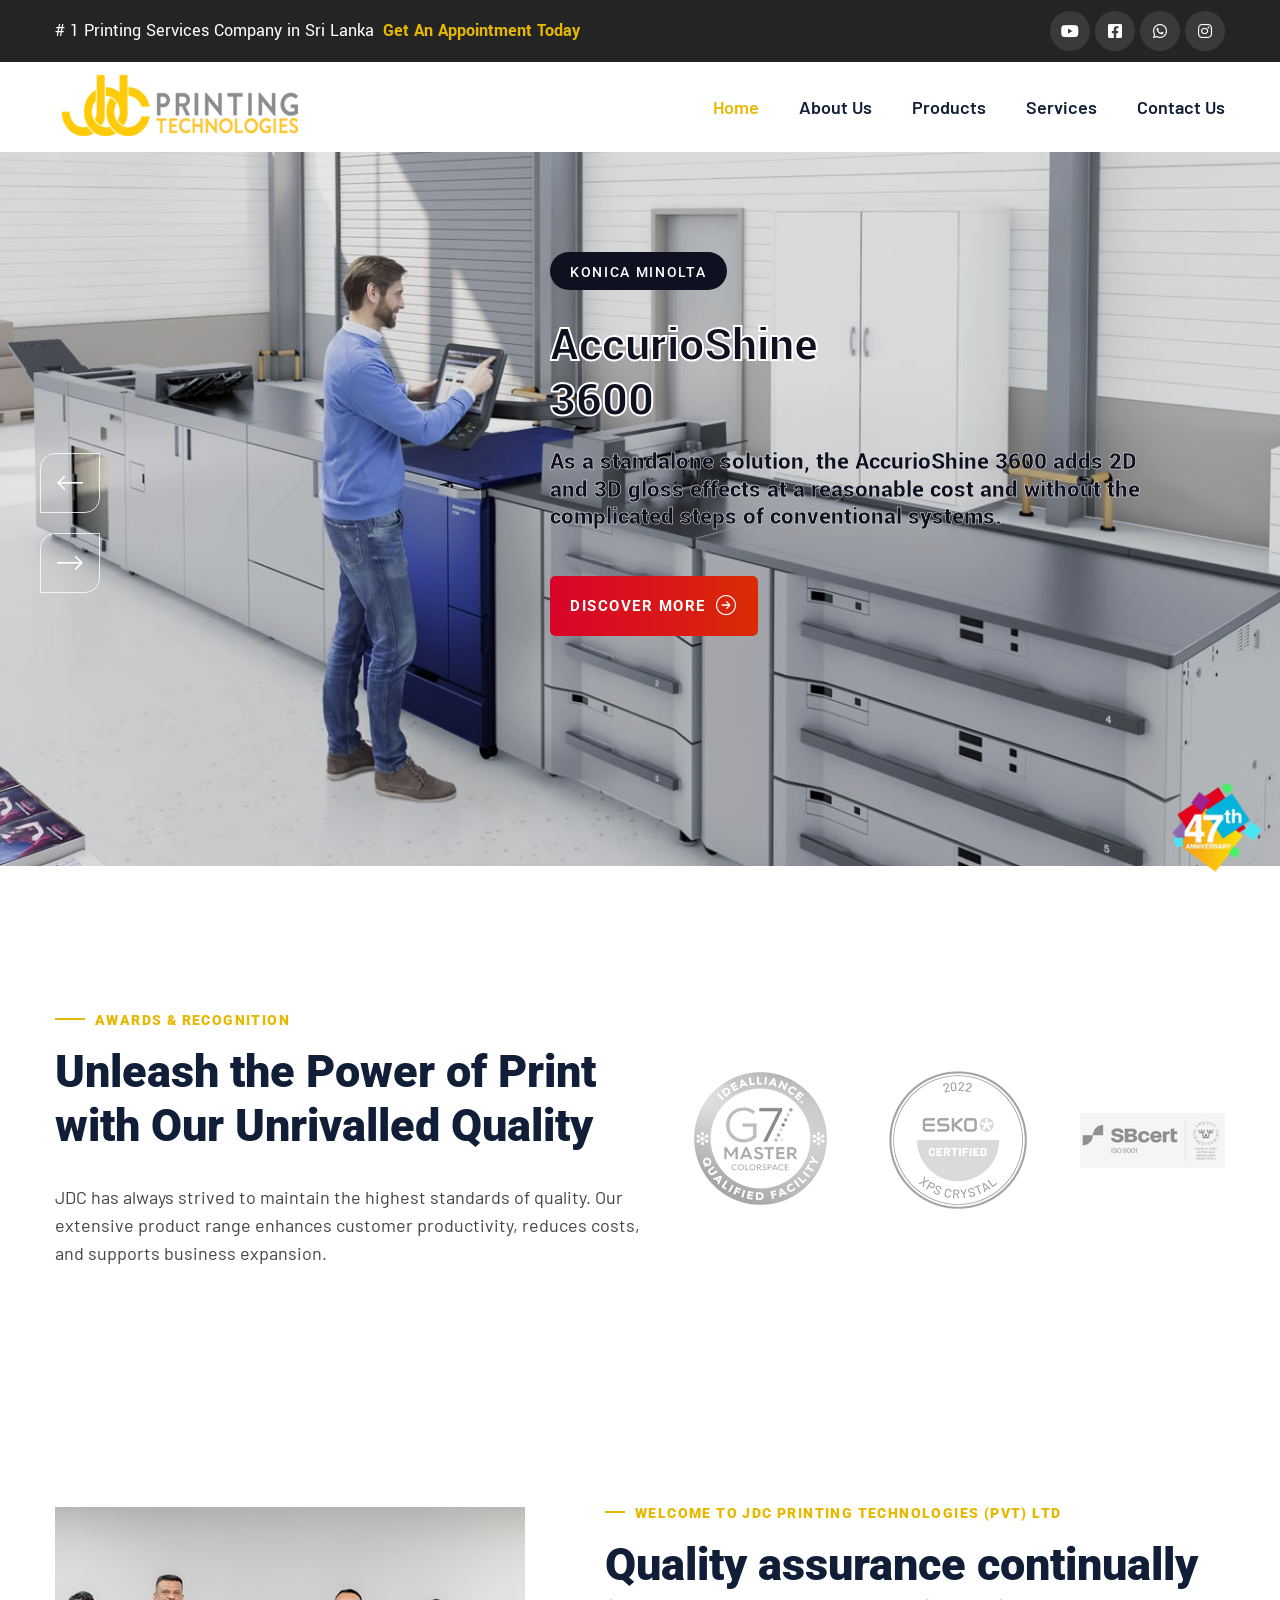
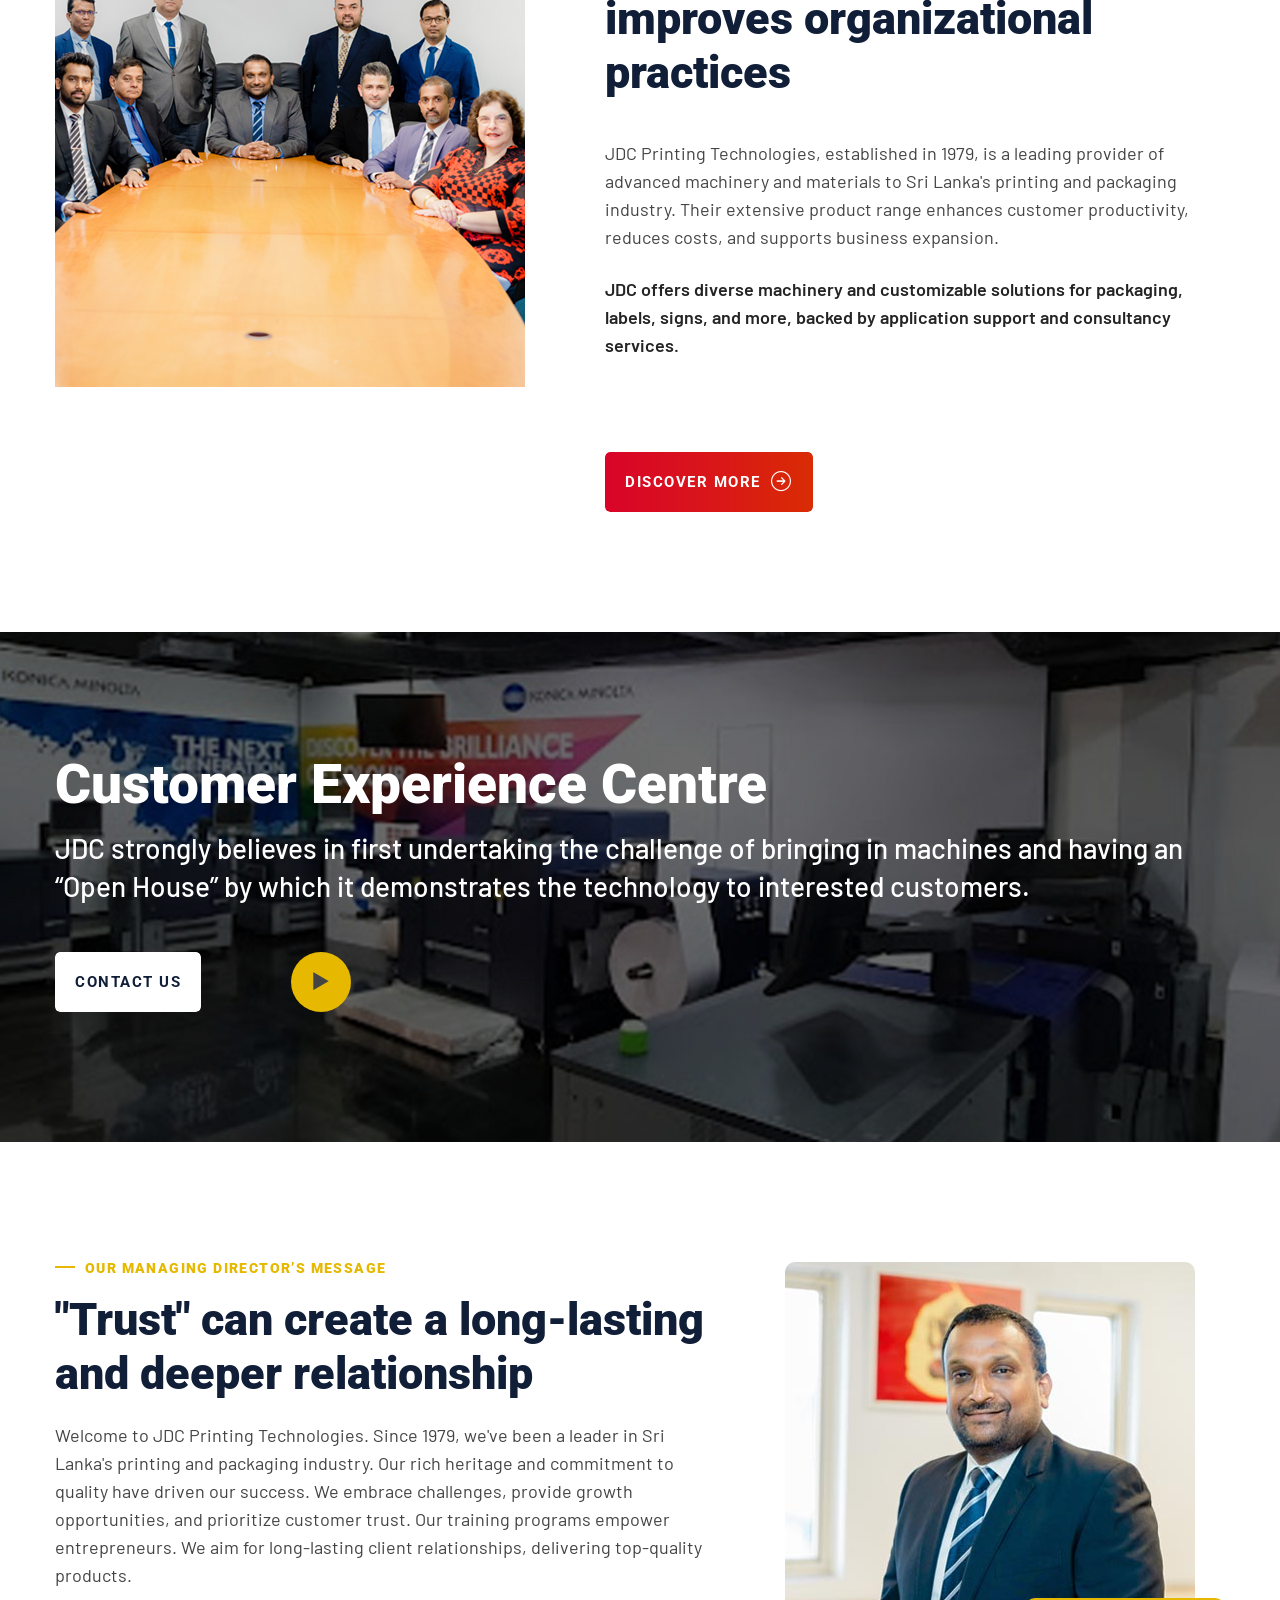
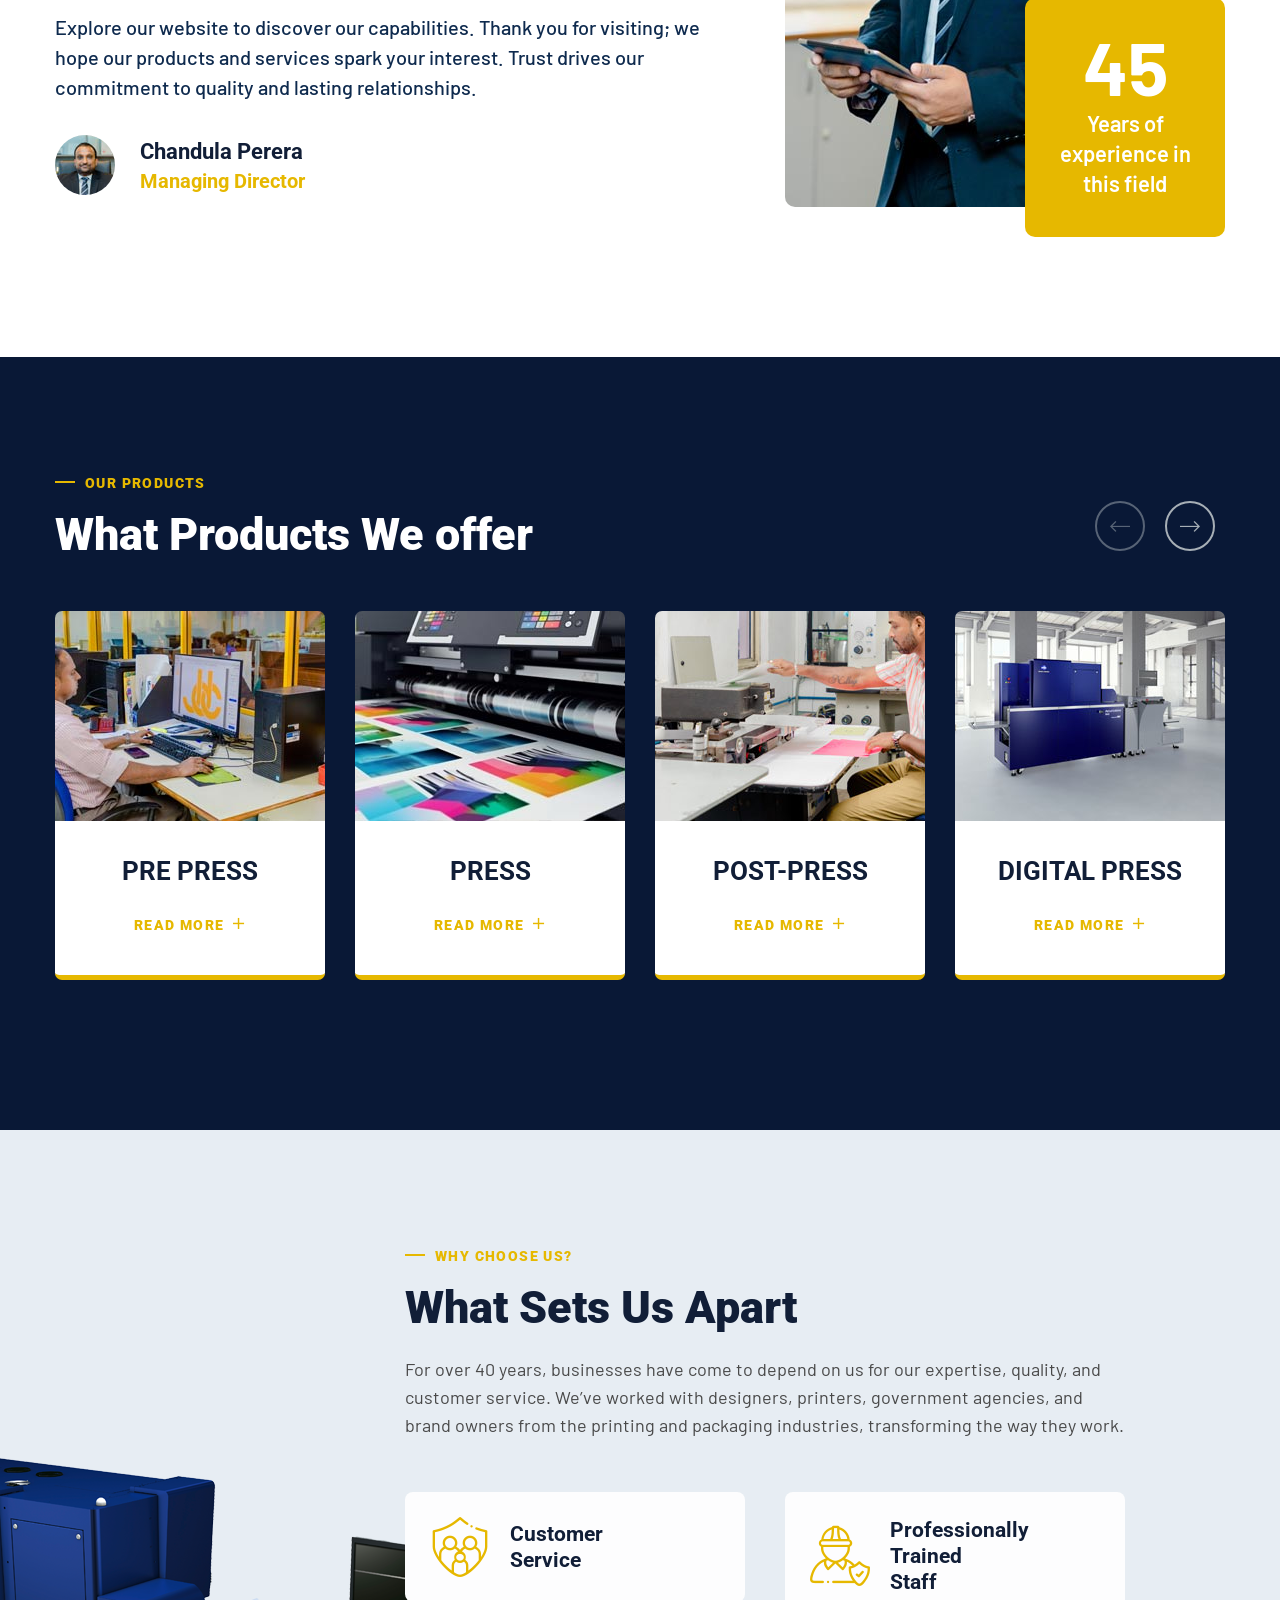
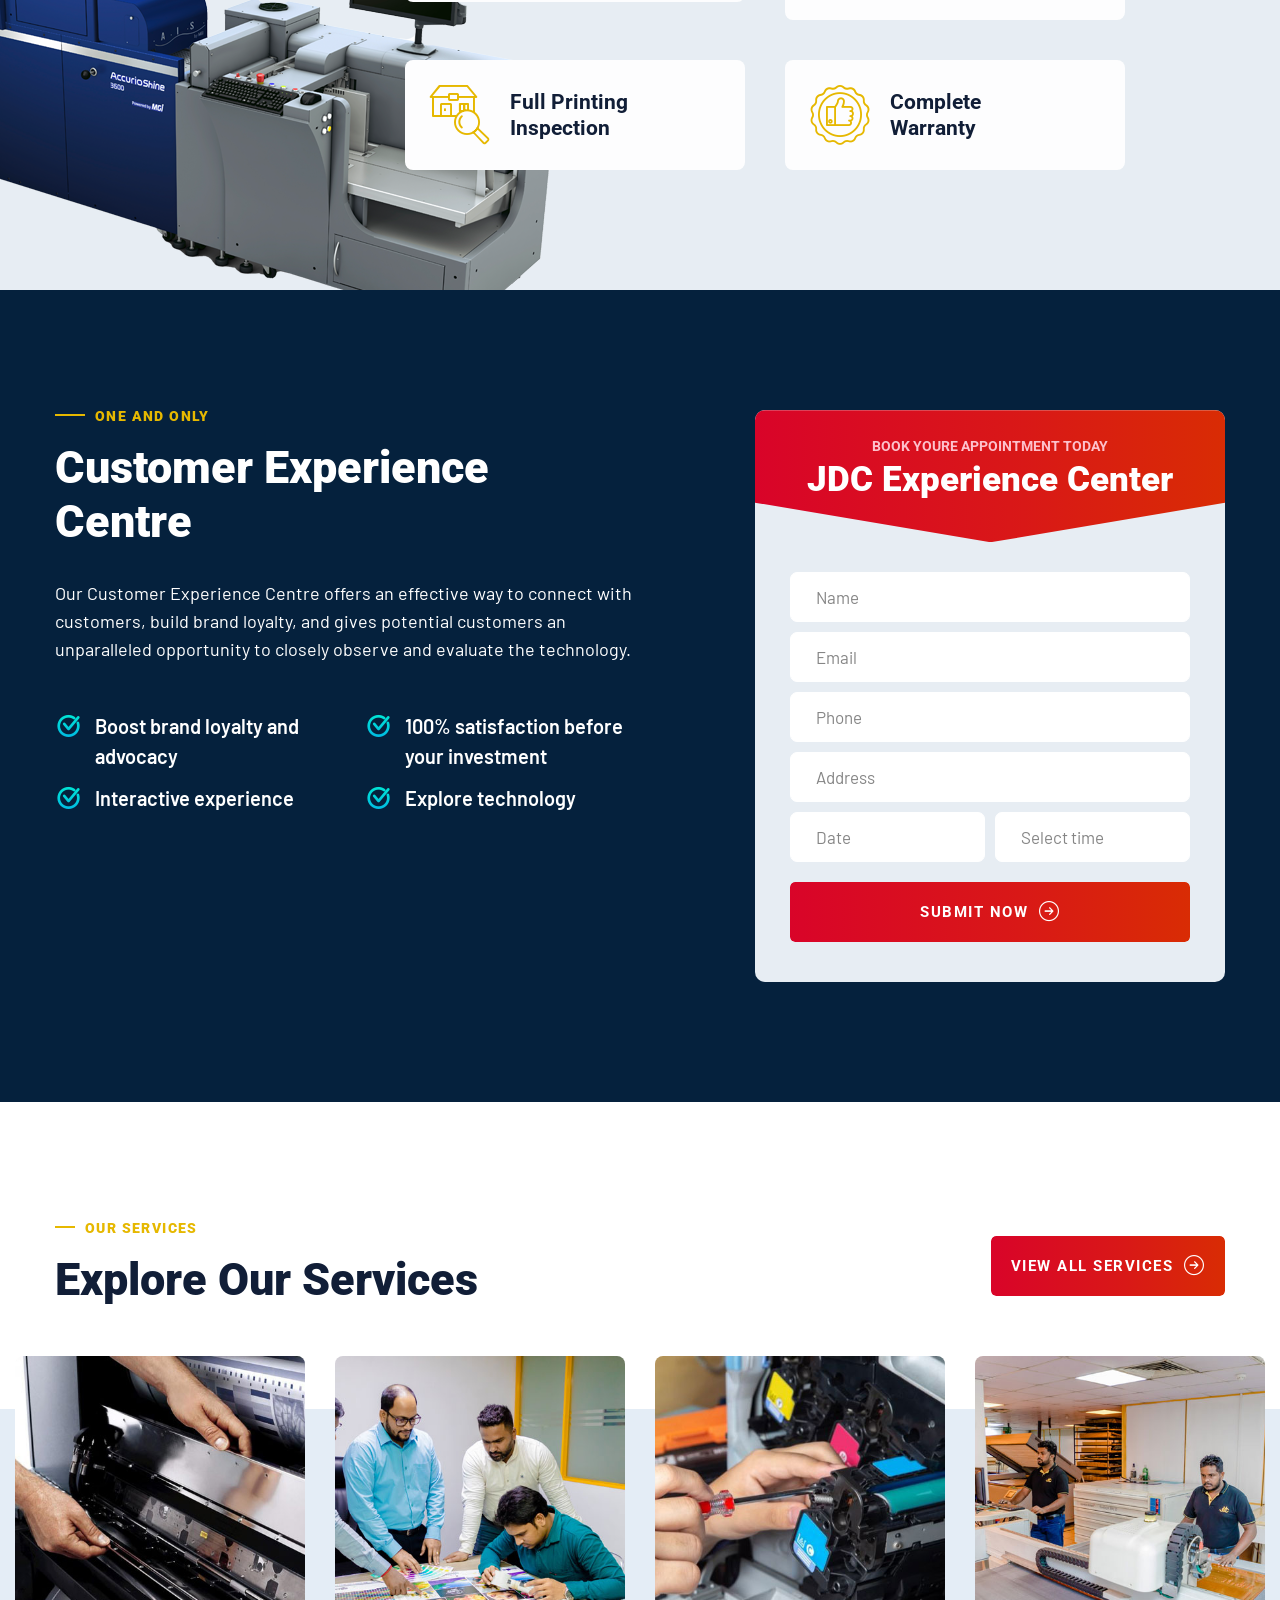
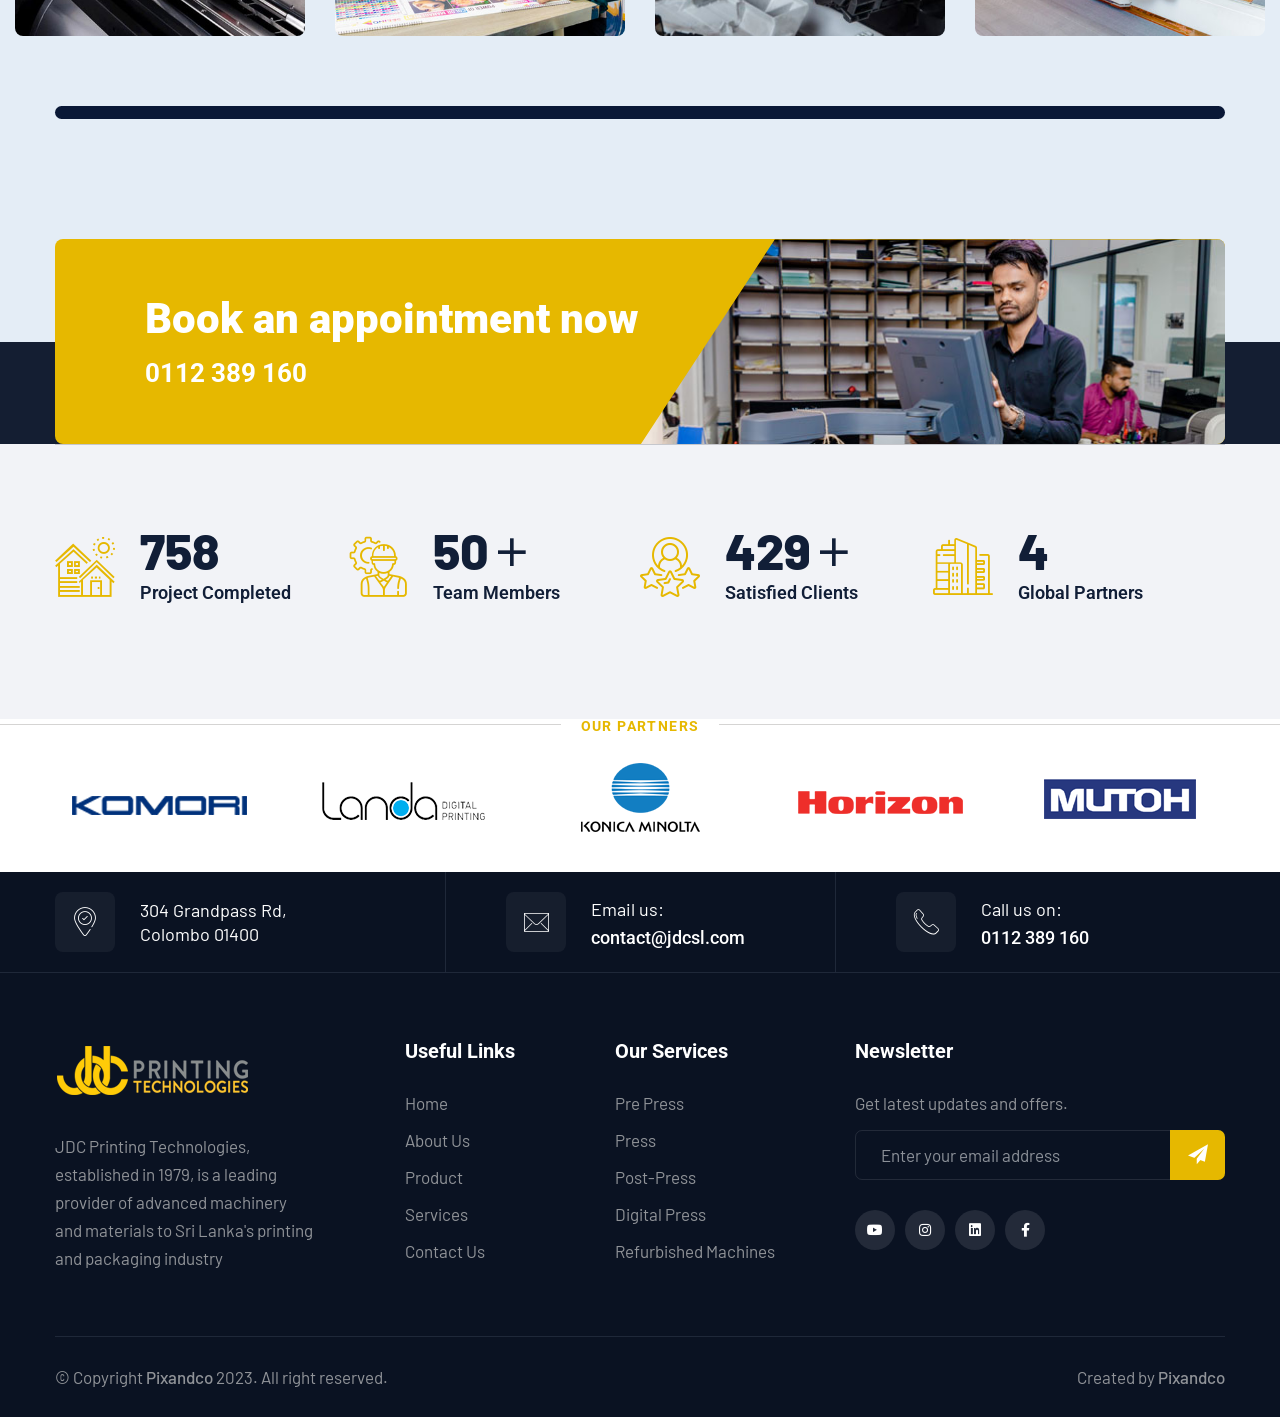
<file: index.html>
<!DOCTYPE html>
<html lang="en">


<head>
    <meta charset="UTF-8" />
    <meta name="viewport" content="width=device-width, initial-scale=1.0" />
    <title>JDC Printing Technologies </title>
    <!-- Favicons Icons -->
    <link rel="apple-touch-icon" sizes="180x180" href="assets/images/favicons/apple-touch-icon.png" />
    <link rel="icon" type="image/png" sizes="32x32" href="assets/images/favicons/favicon-32x32.png" />
    <link rel="icon" type="image/png" sizes="16x16" href="assets/images/favicons/favicon-16x16.png" />
    <link rel="manifest" href="assets/images/favicons/site.webmanifest" />
    <meta name="description" content="JDC Printing Technologies" />

    <!-- Fonts -->
    <link
        href="https://fonts.googleapis.com/css2?family=Roboto:ital,wght@0,100;0,300;0,400;0,500;0,700;0,900;1,100;1,300;1,400;1,500;1,700;1,900&amp;display=swap"
        rel="stylesheet">
    <link
        href="https://fonts.googleapis.com/css2?family=Barlow:ital,wght@0,300;0,400;0,500;0,600;0,700;0,800;0,900;1,300;1,400;1,500;1,600;1,700;1,800;1,900&amp;display=swap"
        rel="stylesheet">
    <link href="https://fonts.googleapis.com/css2?family=Yantramanav:wght@100;300;400;500;700;900&amp;display=swap"
        rel="stylesheet">



    <link rel="stylesheet" href="assets/vendors/animate/animate.min.css" />
    <link rel="stylesheet" href="assets/vendors/animate/custom-animate.css" />
    <link rel="stylesheet" href="assets/vendors/bootstrap/css/bootstrap.min.css" />
    <link rel="stylesheet" href="assets/vendors/bxslider/jquery.bxslider.css" />
    <link rel="stylesheet" href="assets/vendors/fontawesome/css/all.min.css" />
    <link rel="stylesheet" href="assets/vendors/jquery-magnific-popup/jquery.magnific-popup.css" />
    <link rel="stylesheet" href="assets/vendors/jquery-ui/jquery-ui.css" />
    <link rel="stylesheet" href="assets/vendors/nice-select/nice-select.css" />
    <link rel="stylesheet" href="assets/vendors/odometer/odometer.min.css" />
    <link rel="stylesheet" href="assets/vendors/owl-carousel/owl.carousel.min.css" />
    <link rel="stylesheet" href="assets/vendors/owl-carousel/owl.theme.default.min.css" />
    <link rel="stylesheet" href="assets/vendors/swiper/swiper.min.css" />
    <link rel="stylesheet" href="assets/vendors/vegas/vegas.min.css" />
    <link rel="stylesheet" href="assets/vendors/timePicker/timePicker.css" />
    <link rel="stylesheet" href="assets/vendors/thm-icons/style.css">
    <link rel="stylesheet" href="assets/vendors/language-switcher/polyglot-language-switcher.css">
    <link rel="stylesheet" href="assets/vendors/fancybox/fancybox.min.css">
    <link rel="stylesheet" href="assets/vendors/aos/aos.css">

    <!-- Module css -->
    <link rel="stylesheet" href="assets/css/module-css/01-header-section.css">
    <link rel="stylesheet" href="assets/css/module-css/02-banner-section.css">
    <link rel="stylesheet" href="assets/css/module-css/03-about-section.css">
    <link rel="stylesheet" href="assets/css/module-css/04-fact-counter-section.css">
    <link rel="stylesheet" href="assets/css/module-css/05-testimonial-section.css">
    <link rel="stylesheet" href="assets/css/module-css/06-partner-section.css">
    <link rel="stylesheet" href="assets/css/module-css/07-footer-section.css">
    <link rel="stylesheet" href="assets/css/module-css/08-blog-section.css">

    <!-- Template styles -->
    <link rel="stylesheet" href="assets/css/style.css" />
    <link rel="stylesheet" href="assets/css/responsive.css" />

</head>


<body>
    <!-- preloader -->
    <div class="loader-wrap">
        <div class="preloader">
            <div id="handle-preloader" class="handle-preloader">
                <div class="layer layer-one"><span class="overlay"></span></div>
                <div class="layer layer-two"><span class="overlay"></span></div>
                <div class="layer layer-three"><span class="overlay"></span></div>
                <div class="animation-preloader">
                    <div class="spinner"></div>
                    <div class="txt-loading">
                        <span data-text-preloader="J" class="letters-loading">
                            J
                        </span>
                        <span data-text-preloader="D" class="letters-loading">
                            D
                        </span>
                        <span data-text-preloader="C" class="letters-loading">
                            C
                        </span>

                    </div>
                </div>
            </div>
        </div>
    </div>
    <!-- preloader end -->



    <!--pre loder here -->

    <div class="page-wrapper boxed_wrapper">
        <header class="main-header main-header-style1">

            <!--Start Main Header Style1 Top-->
            <div class="main-header-style1__top">
                <div class="container">
                    <div class="outer-box">
                        <!--Start Main Header Style1 Top Left-->
                        <div class="main-header-style1__top-left">
                            <h3># 1 Printing Services Company in Sri Lanka
                                <a href="contact.html">Get An Appointment Today</a>
                            </h3>
                        </div>
                        <!--End Main Header Style1 Top Left-->

                        <!--Start Main Header Style1 Top Right-->
                        <div class="main-header-style1__top-right">

                            <div class="mobile-nav__social">
                                <a href="https://www.youtube.com/@redlinecapital9828" class="fab fa-youtube"></a>
                                <a href="https://www.facebook.com/JDCPRINTINGTECHNOLOGIES/"
                                    class="fab fa-facebook-square"></a>
                                <a href="#" class="fab fa-whatsapp"></a>
                                <a href="https://www.instagram.com/jdc_printing_/" class="fab fa-instagram"></a>
                            </div>


                        </div>
                        <!--End Main Header Style1 Top Right-->

                    </div>
                </div>
            </div>
            <!--End Main Header Style1 Top-->

            <nav class="main-menu main-menu-style1">
                <div class="main-menu__wrapper clearfix">
                    <div class="container">
                        <div class="main-menu__wrapper-inner">

                            <div class="main-menu-style1-left">
                                <div class="logo-box-style1">
                                    <a href="index.html">
                                        <img src="assets/images/resources/logo-1.png" alt="Awesome Logo" title="">
                                    </a>
                                </div>
                            </div>

                            <div class="main-menu-style1-right">
                                <div class="main-menu-box">
                                    <a href="#" class="mobile-nav__toggler">
                                        <i class="icon-bars"></i>
                                    </a>
                                    <ul class="main-menu__list">
                                        <li>
                                            <a href="index.html">Home</a>
                                        </li>
                                        <li class="dropdown">
                                            <a href="#">About Us</a>
                                            <ul>
                                                <li><a href="about.html">About Our Company</a></li>
                                                <li><a href="d1.html">Chairman’s Message</a></li>
                                                <li><a href="">Managing Director’s Message</a></li>
                                                <li><a href="">CEO’s Message</a></li>
                                            </ul>
                                        </li>
                                        <li>
                                            <a href="projects.html">Products</a>

                                        </li>
                                        <li>
                                            <a href="services.html">Services</a>
                                        </li>


                                        <li>
                                            <a href="contact.html">Contact Us</a>
                                        </li>
                                    </ul>
                                </div>


                            </div>

                        </div>
                    </div>
                </div>
            </nav>


        </header>


        <div class="stricky-header stricked-menu main-menu">
            <div class="sticky-header__content"></div><!-- /.sticky-header__content -->
        </div><!-- /.stricky-header -->


        <!--Main Slider Start-->
        <section class="main-slider main-slider-style6">
            <div class="swiper-container thm-swiper__slider" data-swiper-options='{"slidesPerView": 1, "loop": true,
                "effect": "fade",
                "fadeEffect": {
                    "crossFade": true
                },
                "pagination": {
                "el": "#main-slider-pagination",
                "type": "bullets",
                "clickable": true
                },
                "navigation": {
                "nextEl": "#main-slider__swiper-button-next",
                "prevEl": "#main-slider__swiper-button-prev"
                },
                "autoplay": {
                "delay": 5000
                }}'>
                <div class="swiper-wrapper">

                    <!--Start Single Swiper Slide-->
                    <div class="swiper-slide">
                        <div class="image-layer" style="background-image: url(assets/images/slides/slide-v1-1.jpg);">
                        </div>
                        <div class="container">
                            <div class="row">
                                <div class="col-xl-12">
                                    <div class="main-slider-content">
                                        <div class="main-slider-content__inner">
                                            <div class="sub-title">
                                                <h5>KONICA MINOLTA</h5>
                                            </div>
                                            <div class="big-title">
                                                <h2>AccurioShine<br> 3600</h2>
                                            </div>
                                            <div class="text">
                                                <p>
                                                    As a standalone solution, the AccurioShine 3600 adds 2D and 3D gloss
                                                    effects at a reasonable cost and without the complicated steps of
                                                    conventional systems.
                                                </p>
                                            </div>
                                            <div class="btn-box">
                                                <a class="btn-one" href="projects.html">
                                                    <span class="txt">
                                                        discover more
                                                        <i class="icon-right"></i>
                                                    </span>
                                                </a>
                                            </div>
                                        </div>
                                    </div>
                                </div>
                            </div>
                        </div>
                    </div>
                    <!--End Single Swiper Slide-->


                    <!--Start Single Swiper Slide-->
                    <div class="swiper-slide">
                        <div class="image-layer" style="background-image: url(assets/images/slides/slide-v4-2.jpg);">
                        </div>
                        <div class="container">
                            <div class="row">
                                <div class="col-xl-12">
                                    <div class="main-slider-content">
                                        <div class="main-slider-content__inner">
                                            <div class="sub-title">
                                                <h5>KOMORI</h5>
                                            </div>
                                            <div class="big-title">
                                                <h2> LITHRONE<br> G37</h2>
                                            </div>
                                            <div class="text">
                                                <p>
                                                    37” Offset Printing Press. Made in Japan with State-of-the-art
                                                    technology
                                                </p>
                                            </div>
                                            <div class="btn-box">
                                                <a class="btn-one" href="projects.html">
                                                    <span class="txt">
                                                        discover more
                                                        <i class="icon-right"></i>
                                                    </span>
                                                </a>
                                            </div>
                                        </div>
                                    </div>
                                </div>
                            </div>
                        </div>
                    </div>
                    <!--End Single Swiper Slide-->

                    <!--Start Single Swiper Slide-->
                    <div class="swiper-slide">
                        <div class="image-layer" style="background-image: url(assets/images/slides/slide-v1-1.jpg);">
                        </div>
                        <div class="container">
                            <div class="row">
                                <div class="col-xl-12">
                                    <div class="main-slider-content">
                                        <div class="main-slider-content__inner">
                                            <div class="sub-title">
                                                <h5>KONICA MINOLTA</h5>
                                            </div>
                                            <div class="big-title">
                                                <h2>ACCURIOPRESS<br> C7100</h2>
                                            </div>
                                            <div class="text">
                                                <p>
                                                    The AccurioPress C7100 series is designed to deliver all your
                                                    printing expectation. With improved machine technology, offering
                                                    higher quality print materials with greater reliability and
                                                    stability
                                                </p>
                                            </div>
                                            <div class="btn-box">
                                                <a class="btn-one" href="projects.html">
                                                    <span class="txt">
                                                        discover more
                                                        <i class="icon-right"></i>
                                                    </span>
                                                </a>
                                            </div>
                                        </div>
                                    </div>
                                </div>
                            </div>
                        </div>
                    </div>
                    <!--End Single Swiper Slide-->
                </div>

                <!-- If we need navigation buttons -->
                <div class="main-slider__nav">
                    <div class="swiper-button-prev" id="main-slider__swiper-button-prev">
                        <i class="icon-left-arrow left"></i>
                    </div>
                    <div class="swiper-button-next" id="main-slider__swiper-button-next">
                        <i class="icon-right-arrow right"></i>
                    </div>
                </div>

            </div>

            </div>
        </section>
        <!--Main Slider End-->

        <!--Start Awards Area-->
        <section class="awards-area awards-area--style2">
            <div class="container">
                <div class="awards-area__inner">
                    <div class="awards-contant-box">
                        <div class="sec-title">
                            <div class="sub-title">
                                <div class="border-left"></div>
                                <h5>Awards & Recognition</h5>
                            </div>
                            <h2>Unleash the Power of Print<br>with Our Unrivalled Quality</h2>
                        </div>
                        <div class="text">
                            <p>JDC has always strived to maintain the highest standards of quality.
                                Our extensive product range enhances customer productivity, reduces costs, and supports
                                business expansion.</p>
                        </div>
                    </div>
                    <div class="awards-img-box">
                        <ul>
                            <li>
                                <a href="#">
                                    <img src="assets/images/resources/awards-1.png" alt="">
                                </a>
                            </li>
                            <li>
                                <a href="#">
                                    <img src="assets/images/resources/awards-2.png" alt="">
                                </a>
                            </li>
                            <li>
                                <a href="#">
                                    <img src="assets/images/resources/awards-3.png" alt="">
                                </a>
                            </li>
                        </ul>
                    </div>
                </div>
            </div>
        </section>
        <!--End Awards Area-->





        <!--Start About Style6 Area1 -->
        <section class="about-style6-area">
            <div class="container">
                <div class="row">

                    <div class="col-xl-5">
                        <div class="about-style6-img-box">
                            <div class="main-img-box">
                                <img src="assets/images/about/about-style6-img-1.jpg" alt="">
                            </div>

                        </div>
                    </div>

                    <div class="col-xl-7">
                        <div class="about-style6__content-box">
                            <div class="sec-title">
                                <div class="sub-title">
                                    <div class="border-left"></div>
                                    <h5>Welcome to JDC Printing Technologies (Pvt) Ltd</h5>
                                </div>
                                <h2>Quality assurance continually <br>improves organizational practices</h2>
                            </div>
                            <div class="about-style6__content-box__inner">
                                <div class="text-1">
                                    <p>JDC Printing Technologies, established in 1979, is a leading provider of advanced
                                        machinery and materials to Sri Lanka's printing and packaging industry. Their
                                        extensive product range enhances customer productivity, reduces costs, and
                                        supports business expansion.</p>
                                </div>
                                <div class="text-2">
                                    <p>JDC offers diverse machinery and customizable solutions for packaging, labels,
                                        signs, and more, backed by application support and consultancy services.</p>
                                </div>
                                <div class="btn-box">
                                    <a class="btn-one" href="about.html">
                                        <span class="txt">
                                            Discover More
                                            <i class="icon-right"></i>
                                        </span>
                                    </a>
                                </div>

                            </div>
                        </div>
                    </div>

                </div>
            </div>
        </section>
        <!--End About Style6 Area-->

        <!--Start slogan area-->
        <section class="slogan-area">
            <div class="slogan-area-bg" style="background-image: url(assets/images/backgrounds/slogan-area-bg.jpg);">
            </div>
            <div class="container">
                <div class="slogan-content-box">
                    <div class="inner-title">
                        <h2>Customer Experience Centre</h2>
                        <h3>JDC strongly believes in first undertaking the challenge of bringing in machines and having
                            an “Open House” by which it demonstrates the technology to interested customers.</h3>
                    </div>
                    <div class="btns-box">
                        <div class="left-btn">
                            <a class="btn-one" href="contact.html">
                                <span class="txt">
                                    contact us
                                </span>
                            </a>
                        </div>
                        <div class="video-gallery-style1">
                            <div class="icon wow zoomIn animated" data-wow-delay="300ms" data-wow-duration="1500ms">
                                <a target="_blank" href="https://www.youtube.com/watch?v=ABJTOU6XC4o">
                                    <span class="icon-play-button"></span>
                                </a>
                            </div>
                        </div>
                    </div>
                </div>
            </div>
        </section>
        <!--End slogan area-->




        <!--Start Vision Style1 Area-->
        <section class="vision-style1-area about-page">
            <div class="container">
                <div class="row">
                    <div class="col-xl-7">
                        <div class="vision-style1__content-box">
                            <div class="sec-title">
                                <div class="sub-title">
                                    <div class="border-left"></div>
                                    <h5>Our Managing Director’s Message</h5>
                                </div>
                                <h2>&quot;Trust&quot; can create a long-lasting and deeper relationship</h2>
                            </div>
                            <div class="vision-style1__content-box__inner">
                                <div class="top-text">
                                    <p>Welcome to JDC Printing Technologies. Since 1979, we've been a leader in Sri
                                        Lanka's printing and packaging industry. Our rich heritage and commitment to
                                        quality have driven our success. We embrace challenges, provide growth
                                        opportunities, and prioritize customer trust. Our training programs empower
                                        entrepreneurs. We aim for long-lasting client relationships, delivering
                                        top-quality products.</p>
                                </div>
                                <div class="bottom-text">
                                    <p>Explore our website to discover our capabilities. Thank you for visiting; we hope
                                        our products and services spark your interest. Trust drives our commitment to
                                        quality and lasting relationships.</p>
                                </div>
                                <div class="about-style2-manager-box">
                                    <div class="left">
                                        <div class="img-box">
                                            <img src="assets/images/about/manager-1.jpg" alt="">
                                        </div>
                                        <div class="title-box">
                                            <h3>Chandula Perera</h3>
                                            <span> Managing Director </span>
                                        </div>
                                    </div>

                                </div>


                            </div>
                        </div>
                    </div>

                    <div class="col-xl-5">
                        <div class="about-style3-img-box">
                            <div class="inner">
                                <img src="assets/images/resources/vision-2.jpg" alt="">
                            </div>
                            <div class="overlay-box">
                                <h2>45</h2>
                                <p>Years of<br> experience in<br> this field</p>
                            </div>
                        </div>
                    </div>
                </div>

                <!--div class="row">
                    <div class="col-xl-12">
                        <div class="mission-content-box">
                            <div class="img-box">
                                <img src="assets/images/resources/mission.jpg" alt="">
                            </div>
                            <div class="text-box">
                                <p>JDC’s mission is to be the foremost and highly reliable service provider. With qualified and experienced staff in their respective</p>
                            </div>
                            <div class="signature-box">
                                <img src="assets/images/resources/signature-2.png" alt="">
                            </div>
                        </div>
                    </div>
                </div-->

            </div>
        </section>
        <!--End Vision Style1 Area-->














        <!--Start Service Style6 Area-->
        <section class="service-style6-area">
            <div class="container">
                <div class="sec-title">
                    <div class="sub-title">
                        <div class="border-left"></div>
                        <h5>Our Products</h5>
                    </div>
                    <h2>What Products We offer</h2>
                </div>
                <div class="row">
                    <div class="col-xl-12">
                        <div class="owl-carousel owl-theme thm-owl__carousel service-style6-carousel owl-nav-style-one"
                            data-owl-options='{
                            "loop": false,
                            "autoplay": true,
                            "margin": 30,
                            "nav": true,
                            "dots": false,
                            "smartSpeed": 500,
                            "autoplayTimeout": 10000,
                            "navText": ["<span class=\"left icon-left-arrow\"></span>","<span class=\"right icon-right-arrow\"></span>"],
                            "responsive": {
                                    "0": {
                                        "items": 1
                                    },
                                    "768": {
                                        "items": 2
                                    },
                                    "992": {
                                        "items": 3
                                    },
                                    "1200": {
                                        "items": 4
                                    }
                                }
                            }'>


                            <!--Start Single Service Style6-->
                            <div class="single-service-style6">
                                <div class="img-holder">
                                    <img src="assets/images/services/service-v6-1.jpg" alt="">
                                    <div class="img-holder-img-bg"></div>
                                </div>
                                <div class="title-holder text-center">
                                    <h3><a href="projects.html">PRE PRESS</a></h3>
                                    <div class="btn-box">
                                        <a class="btn-two" href="projects.html">Read More <span
                                                class="icon-plus"></span></a>
                                    </div>
                                </div>
                            </div>
                            <!--End Single Service Style6-->
                            <!--Start Single Service Style6-->
                            <div class="single-service-style6">
                                <div class="img-holder">
                                    <img src="assets/images/services/service-v6-2.jpg" alt="">
                                    <div class="img-holder-img-bg"></div>
                                </div>
                                <div class="title-holder text-center">
                                    <h3><a href="projects.html">PRESS</a></h3>
                                    <div class="btn-box">
                                        <a class="btn-two" href="projects.html">Read More <span
                                                class="icon-plus"></span></a>
                                    </div>
                                </div>
                            </div>
                            <!--End Single Service Style6-->
                            <!--Start Single Service Style6-->
                            <div class="single-service-style6">
                                <div class="img-holder">
                                    <img src="assets/images/services/service-v6-3.jpg" alt="">
                                    <div class="img-holder-img-bg"></div>
                                </div>
                                <div class="title-holder text-center">
                                    <h3><a href="projects.html">POST-PRESS</a></h3>
                                    <div class="btn-box">
                                        <a class="btn-two" href="projects.html">Read More <span
                                                class="icon-plus"></span></a>
                                    </div>
                                </div>
                            </div>
                            <!--End Single Service Style6-->
                            <!--Start Single Service Style6-->
                            <div class="single-service-style6">
                                <div class="img-holder">
                                    <img src="assets/images/services/service-v6-4.jpg" alt="">
                                    <div class="img-holder-img-bg"></div>
                                </div>
                                <div class="title-holder text-center">
                                    <h3><a href="projects.html">DIGITAL PRESS</a></h3>
                                    <div class="btn-box">
                                        <a class="btn-two" href="projects.html">Read More <span
                                                class="icon-plus"></span></a>
                                    </div>
                                </div>
                            </div>
                            <!--End Single Service Style6-->

                            <!--Start Single Service Style6-->
                            <div class="single-service-style6">
                                <div class="img-holder">
                                    <img src="assets/images/services/service-v6-5.jpg" alt="">
                                    <div class="img-holder-img-bg"></div>
                                </div>
                                <div class="title-holder text-center">
                                    <h3><a href="projects.html">MATERIALS &amp; CONSUMABLES</a></h3>
                                    <div class="btn-box">
                                        <a class="btn-two" href="projects.html">Read More <span
                                                class="icon-plus"></span></a>
                                    </div>
                                </div>
                            </div>
                            <!--End Single Service Style6-->
                            <!--Start Single Service Style6-->
                            <div class="single-service-style6">
                                <div class="img-holder">
                                    <img src="assets/images/services/service-v6-2.jpg" alt="">
                                    <div class="img-holder-img-bg"></div>
                                </div>
                                <div class="title-holder text-center">
                                    <h3><a href="projects.html">REFURBISHED MACHINES</a></h3>
                                    <div class="btn-box">
                                        <a class="btn-two" href="projects.html">Read More <span
                                                class="icon-plus"></span></a>
                                    </div>
                                </div>
                            </div>
                            <!--End Single Service Style6-->




                        </div>
                    </div>
                </div>
            </div>
        </section>
        <!--End Service Style6 Area-->

        <!--Start Choose Style1 Area-->
        <section class="choose-style1-area">
            <div class="choose-style1-area-img wow slideInLeft" data-wow-delay="100ms" data-wow-duration="2500ms">
                <img class="paroller" src="assets/images/resources/choose-style1-img-1.png" alt="">
            </div>
            <div class="container">
                <div class="row">
                    <div class="col-xl-12">
                        <div class="choose-style1-content">
                            <div class="sec-title">
                                <div class="sub-title">
                                    <div class="border-left"></div>
                                    <h5>WHY CHOOSE US?</h5>
                                </div>
                                <h2>What Sets Us Apart</h2>
                                <div class="text">
                                    <p>For over 40 years, businesses have come to depend on us for our expertise,
                                        quality, and customer service. We’ve worked with designers, printers, government
                                        agencies, and brand owners from the printing and packaging industries,
                                        transforming the way they work.</p>
                                </div>
                            </div>
                            <div class="choose-style1-content__inner">
                                <ul class="clearfix">
                                    <li>
                                        <div class="single-choose-box-style1 wow fadeInLeft" data-wow-delay="500ms"
                                            data-wow-duration="1200ms">
                                            <div class="icon">
                                                <span class="icon-family-insurance"></span>
                                            </div>
                                            <div class="title">
                                                <h3>Customer <br> Service </h3>
                                            </div>
                                        </div>
                                    </li>
                                    <li>
                                        <div class="single-choose-box-style1 wow fadeInLeft" data-wow-delay="300ms"
                                            data-wow-duration="1500ms">
                                            <div class="icon">
                                                <span class="icon-worker"></span>
                                            </div>
                                            <div class="title">
                                                <h3>Professionally Trained<br> Staff</h3>
                                            </div>
                                        </div>
                                    </li>
                                    <li>
                                        <div class="single-choose-box-style1 wow fadeInRight" data-wow-delay="200ms"
                                            data-wow-duration="1500ms">
                                            <div class="icon">
                                                <span class="icon-inspection-1"></span>
                                            </div>
                                            <div class="title">
                                                <h3>Full Printing<br> Inspection</h3>
                                            </div>
                                        </div>
                                    </li>
                                    <li>
                                        <div class="single-choose-box-style1 wow fadeInRight" data-wow-delay="500ms"
                                            data-wow-duration="1200ms">
                                            <div class="icon">
                                                <span class="icon-badge"></span>
                                            </div>
                                            <div class="title">
                                                <h3>Complete <br> Warranty</h3>
                                            </div>
                                        </div>
                                    </li>

                                </ul>
                            </div>
                        </div>
                    </div>
                </div>
            </div>
        </section>
        <!--End Choose Style1 Area-->

        <!--Start Features Style1 Area-->
        <section class="features-style1-area">

            <div class="container">
                <div class="row">

                    <div class="col-xl-7">
                        <div class="features-style1-content-box">
                            <div class="sec-title">
                                <div class="sub-title">
                                    <div class="border-left" style="width: 30px;"></div>
                                    <h5>One and Only</h5>
                                </div>
                                <h2>Customer Experience <br> Centre</h2>
                            </div>
                            <div class="inner-content">
                                <div class="text">
                                    <p>Our Customer Experience Centre offers an effective way to connect with customers,
                                        build brand loyalty, and gives potential customers an unparalleled opportunity
                                        to closely observe and evaluate the technology. </p>
                                </div>
                                <div class="row">
                                    <div class="col-xl-6">
                                        <div class="features-style1-list-item">
                                            <ul>
                                                <li>
                                                    <div class="icon">
                                                        <span class="icon-checkmark"></span>
                                                    </div>
                                                    Boost brand loyalty and advocacy
                                                </li>
                                                <li>
                                                    <div class="icon">
                                                        <span class="icon-checkmark"></span>
                                                    </div>
                                                    Interactive experience
                                                </li>

                                            </ul>
                                        </div>
                                    </div>

                                    <div class="col-xl-6">
                                        <div class="features-style1-list-item">
                                            <ul>
                                                <li>
                                                    <div class="icon">
                                                        <span class="icon-checkmark"></span>
                                                    </div>
                                                    100% satisfaction before your investment
                                                </li>
                                                <li>
                                                    <div class="icon">
                                                        <span class="icon-checkmark"></span>
                                                    </div>
                                                    Explore technology
                                                </li>

                                            </ul>
                                        </div>
                                    </div>
                                </div>



                            </div>
                        </div>
                    </div>

                    <div class="col-xl-5">
                        <div class="booking-form-box">
                            <div class="top-title">
                                <h6>Book Youre Appointment Today</h6>
                                <h2>JDC Experience Center</h2>
                            </div>

                            <form id="booking-form" name="booking_form" class="default-form2" action="" method="post">

                                <div class="form-group">
                                    <div class="input-box">
                                        <input type="text" name="form_name" id="formName" placeholder="Name"
                                            required="">
                                    </div>
                                </div>
                                <div class="form-group">
                                    <div class="input-box">
                                        <input type="email" name="form_email" id="formEmail" placeholder="Email"
                                            required="">
                                    </div>
                                </div>
                                <div class="form-group">
                                    <div class="input-box">
                                        <input type="text" name="form_phone" value="" id="formPhone"
                                            placeholder="Phone">
                                    </div>
                                </div>
                                <div class="form-group">
                                    <div class="input-box">
                                        <input type="text" name="form_address" id="formaddress" placeholder="Address">
                                    </div>
                                </div>

                                <div class="row">
                                    <div class="col-xl-6">
                                        <div class="form-group">
                                            <div class="input-box">
                                                <input type="text" name="date" placeholder="Date" id="datepicker">
                                            </div>
                                        </div>
                                    </div>

                                    <div class="col-xl-6">
                                        <div class="form-group">
                                            <div class="input-box">
                                                <input type="text" name="time" placeholder="Select time">
                                            </div>
                                        </div>
                                    </div>
                                </div>

                                <div class="row">
                                    <div class="col-xl-12">
                                        <div class="button-box">
                                            <button class="btn-one" type="submit">
                                                <span class="txt">
                                                    submit now
                                                    <i class="icon-right"></i>
                                                </span>
                                            </button>
                                        </div>
                                    </div>
                                </div>

                            </form>

                        </div>
                    </div>

                </div>
            </div>
        </section>
        <!--Start Features Style1 Area-->




        <!--Start Project Style1 Area-->
        <section class="project-style1-area">
            <div class="container">
                <div class="row">
                    <div class="col-xl-12">
                        <div class="project-style1-area__top">
                            <div class="sec-title">
                                <div class="sub-title">
                                    <div class="border-left"></div>
                                    <h5>our Services</h5>
                                </div>
                                <h2>Explore Our Services</h2>
                            </div>
                            <div class="btn-box">
                                <a class="btn-one" href="services.html">
                                    <span class="txt">
                                        view all Services
                                        <i class="icon-right"></i>
                                    </span>
                                </a>
                            </div>
                        </div>
                    </div>
                </div>
            </div>

            <div class="auto-container">
                <div class="row">
                    <div class="col-xl-12">
                        <div class="owl-carousel owl-theme thm-owl__carousel project-style1-carousel" data-owl-options='{
                            "loop": false,
                            "autoplay": true,
                            "margin": 30,
                            "nav": false,
                            "dots": false,
                            "smartSpeed": 500,
                            "autoplayTimeout": 10000,
                            "navText": ["<span class=\"left icon-right-arrow\"></span>","<span class=\"right icon-right-arrow\"></span>"],
                            "responsive": {
                                    "0": {
                                        "items": 1
                                    },
                                    "768": {
                                        "items": 2
                                    },
                                    "992": {
                                        "items": 3
                                    },
                                    "1200": {
                                        "items": 4
                                    }
                                }
                            }'>


                            <!--Start Single project Item-->
                            <div class="single-project-item">
                                <div class="img-holder">
                                    <img src="assets/images/projects/project-v1-1.jpg" alt="Awesome Image">
                                    <div class="img-holder-img-bg"></div>
                                    <div class="overlay-button">
                                        <a class="lightbox-image" data-fancybox="gallery"
                                            href="assets/images/projects/project-v1-1.jpg">
                                            <i class="icon-zoom"></i>
                                        </a>

                                    </div>
                                    <div class="overlay-title">
                                        <p></p>
                                        <h4><a href="services.html">Installation of new machinery and equipment</a></h4>
                                    </div>
                                </div>
                            </div>
                            <!--End Single project Item-->
                            <!--Start Single project Item-->
                            <div class="single-project-item">
                                <div class="img-holder">
                                    <img src="assets/images/projects/project-v1-2.jpg" alt="Awesome Image">
                                    <div class="img-holder-img-bg"></div>
                                    <div class="overlay-button">
                                        <a class="lightbox-image" data-fancybox="gallery"
                                            href="assets/images/projects/project-v1-2.jpg">
                                            <i class="icon-zoom"></i>
                                        </a>

                                    </div>
                                    <div class="overlay-title">
                                        <p></p>
                                        <h4><a href="services.html">Providing training on operation and user
                                                maintenance</a></h4>
                                    </div>
                                </div>
                            </div>
                            <!--End Single project Item-->
                            <!--Start Single project Item-->
                            <div class="single-project-item">
                                <div class="img-holder">
                                    <img src="assets/images/projects/project-v1-3.jpg" alt="Awesome Image">
                                    <div class="img-holder-img-bg"></div>
                                    <div class="overlay-button">
                                        <a class="lightbox-image" data-fancybox="gallery"
                                            href="assets/images/projects/project-v1-3.jpg">
                                            <i class="icon-zoom"></i>
                                        </a>

                                    </div>
                                    <div class="overlay-title">
                                        <p></p>
                                        <h4><a href="services.html">Preventive maintenance &amp; Overhaul Servicing</a>
                                        </h4>
                                    </div>
                                </div>
                            </div>
                            <!--End Single project Item-->
                            <!--Start Single project Item-->
                            <div class="single-project-item">
                                <div class="img-holder">
                                    <img src="assets/images/projects/project-v1-4.jpg" alt="Awesome Image">
                                    <div class="img-holder-img-bg"></div>
                                    <div class="overlay-button">
                                        <a class="lightbox-image" data-fancybox="gallery"
                                            href="assets/images/projects/project-v1-4.jpg">
                                            <i class="icon-zoom"></i>
                                        </a>

                                    </div>
                                    <div class="overlay-title">
                                        <p></p>
                                        <h4><a href="services.html">Troubleshooting and Repairing</a></h4>
                                    </div>
                                </div>
                            </div>
                            <!--End Single project Item-->


                            <!--Start Single project Item-->
                            <div class="single-project-item">
                                <div class="img-holder">
                                    <img src="assets/images/projects/project-v1-1.jpg" alt="Awesome Image">
                                    <div class="img-holder-img-bg"></div>
                                    <div class="overlay-button">
                                        <a class="lightbox-image" data-fancybox="gallery"
                                            href="assets/images/projects/project-v1-5.jpg">
                                            <i class="icon-zoom"></i>
                                        </a>

                                    </div>
                                    <div class="overlay-title">
                                        <p></p>
                                        <h4><a href="services.html">Offering training facilities at overseas suppliers’
                                                premises</a></h4>
                                    </div>
                                </div>
                            </div>
                            <!--End Single project Item-->



                        </div>
                    </div>
                </div>
            </div>
        </section>
        <!--End Project Style1 Area-->

        <!--Start Cta Style1 Area-->
        <section class="cta-style1-area">
            <div class="container">
                <div class="cta-style1-area__inner">
                    <div class="cta-style1-area__inner-content">
                        <h2>Book an appointment now</h2>
                        <h3>
                            <a href="tel:+94112389160"> 0112 389 160</a>

                        </h3>
                    </div>
                    <div class="cta-style1-area__inner-img-bg"
                        style="background-image: url(assets/images/resources/cta-style1-1.jpg);"></div>
                </div>
            </div>
        </section>
        <!--End Cta Style1 Area-->

        <!--Start Testimonial Style1 Area-->
        <!--section class="testimonials-style1-area">
            <div class="map-layer paroller" style="background-image: url(assets/images/shapes/map-1.png);"></div>
            <div class="container">
                <div class="row">
                    <div class="col-xl-4">
                        <div class="testimonial-style1-title-box">
                            <div class="sec-title">
                                <div class="sub-title">
                                    <div class="border-left"></div>
                                    <h5>Testimonials</h5>
                                </div>
                                <h2>What They’re<br> Talking About<br> Comapany?</h2>
                            </div>
                        </div>
                    </div>

                    <div class="col-xl-8">
                        <div class="testimonial-style1-content-box">
                            <div class="owl-carousel owl-theme thm-owl__carousel testimonial-style1-carousel owl-nav-style-one"
                                data-owl-options='{
                                "loop": true,
                                "autoplay": true,
                                "margin": 30,
                                "nav": true,
                                "dots": false,
                                "smartSpeed": 500,
                                "autoplayTimeout": 10000,
                                "navText": ["<span class=\"left icon-left-arrow\"></span>","<span class=\"right icon-right-arrow\"></span>"],
                                "responsive": {
                                        "0": {
                                            "items": 1
                                        },
                                        "768": {
                                            "items": 2
                                        },
                                        "992": {
                                            "items": 2
                                        },
                                        "1200": {
                                            "items": 2
                                        }
                                    }
                                }'>

                                <!--Start Single testimonials Style1-->
        <!--div class="single-testimonials-style1">
                                    <div class="single-testimonials-style1__inner">
                                        <div class="quote-box">
                                            <span class="icon-quotation"></span>
                                        </div>
                                        <div class="text-box">
                                            <p>Normal that has evolved from gene ration X is on the runway heading
                                                towards a
                                                streamlined cloud solution. strategies to ensure proactive domination.
                                            </p>
                                        </div>
                                    </div>
                                    <div class="customer-info">
                                        <div class="img-box">
                                            <img src="assets/images/testimonial/testimonial-v1-1.jpg" alt="">
                                        </div>
                                        <div class="title-box">
                                            <h3>Robert Mick</h3>
                                            <span>Customer</span>
                                        </div>
                                    </div>
                                </div>
                                <!--End Single testimonials Style1-->

        <!--Start Single testimonials Style1-->
        <!--div class="single-testimonials-style1">
                                    <div class="single-testimonials-style1__inner">
                                        <div class="quote-box">
                                            <span class="icon-quotation"></span>
                                        </div>
                                        <div class="text-box">
                                            <p>Normal that has evolved from gene ration X is on the runway heading
                                                towards a
                                                streamlined cloud solution. strategies to ensure proactive domination.
                                            </p>
                                        </div>
                                    </div>
                                    <div class="customer-info">
                                        <div class="img-box">
                                            <img src="assets/images/testimonial/testimonial-v1-2.jpg" alt="">
                                        </div>
                                        <div class="title-box">
                                            <h3>Marray Joe</h3>
                                            <span>Customer</span>
                                        </div>
                                    </div>
                                </div>
                                <!--End Single testimonials Style1-->

    </div>
    </div>
    </div>

    </div>
    </div>
    </section>
    <!--End Testimonial Style1 Area-->


    <!--Start Fact Counter Style2 Area-->
    <section class="fact-counter-style2-area">
        <div class="container">
            <div class="row">
                <div class="col-xl-12">
                    <div class="fact-counter_box">
                        <div class="border-top-color"></div>
                        <ul class="clearfix">

                            <!--Start Single Fact Counter-->
                            <li class="single-fact-counter single-fact-counter--style2">
                                <div class="icon">
                                    <span class="icon-roof"></span>
                                </div>
                                <div class="outer-box">
                                    <div class="count-outer count-box">
                                        <span class="count-text" data-speed="3000" data-stop="3000">0</span>
                                    </div>
                                    <div class="title">
                                        <h6>Project Completed</h6>
                                    </div>
                                </div>
                            </li>
                            <!--End Single Fact Counter-->

                            <!--Start Single Fact Counter-->
                            <li class="single-fact-counter single-fact-counter--style2">
                                <div class="icon">
                                    <span class="icon-worker-1"></span>
                                </div>
                                <div class="outer-box">
                                    <div class="count-outer count-box">
                                        <span class="count-text" data-speed="3000" data-stop="200">0</span>
                                        <i class="icon-plus"></i>
                                    </div>
                                    <div class="title">
                                        <h6>Team Members</h6>
                                    </div>
                                </div>
                            </li>
                            <!--End Single Fact Counter-->

                            <!--Start Single Fact Counter-->
                            <li class="single-fact-counter single-fact-counter--style2">
                                <div class="icon">
                                    <span class="icon-rating"></span>
                                </div>
                                <div class="outer-box">
                                    <div class="count-outer count-box">
                                        <span class="count-text" data-speed="3000" data-stop="1700">0</span>
                                        <i class="icon-plus"></i>
                                    </div>
                                    <div class="title">
                                        <h6>Satisfied Clients</h6>
                                    </div>
                                </div>
                            </li>
                            <!--End Single Fact Counter-->

                            <!--Start Single Fact Counter-->
                            <li class="single-fact-counter single-fact-counter--style2">
                                <div class="icon">
                                    <span class="icon-skyscrapers1"></span>
                                </div>
                                <div class="outer-box">
                                    <div class="count-outer count-box">
                                        <span class="count-text" data-speed="3000" data-stop="17">0</span>
                                    </div>
                                    <div class="title">
                                        <h6>Global partners</h6>
                                    </div>
                                </div>
                            </li>
                            <!--End Single Fact Counter-->

                        </ul>
                    </div>
                </div>
            </div>
        </div>
    </section>
    <!--End Fact Counter Style2 Area-->





    <!--Start Partner Area-->
    <section class="partner-area">
        <div class="partner-area__sec-title">
            <h3><span>Our Partners</span></h3>
        </div>
        <div class="container">
            <div class="brand-content">
                <div class="owl-carousel owl-theme thm-owl__carousel partner-carousel" data-owl-options='{
                        "loop": false,
                        "autoplay": true,
                        "margin": 30,
                        "nav": false,
                        "dots": false,
                        "smartSpeed": 500,
                        "autoplayTimeout": 10000,
                        "navText": ["<span class=\"fa fa-angle-left\"></span>","<span class=\"fa fa-angle-right\"></span>"],
                        "responsive": {
                                "0": {
                                    "items": 1
                                },
                                "768": {
                                    "items": 3
                                },
                                "992": {
                                    "items": 4
                                },
                                "1200": {
                                    "items": 5
                                }
                            }
                        }'>

                    <!--Start Single Partner Logo Box-->
                    <div class="single-partner-logo-box">
                        <a href="projects.html"><img src="assets/images/brand/brand-1-1.png" alt="Awesome Image"></a>
                    </div>
                    <!--End Single Partner Logo Box-->
                    <!--Start Single Partner Logo Box-->
                    <div class="single-partner-logo-box">
                        <a href="projects.html"><img src="assets/images/brand/brand-1-2.png" alt="Awesome Image"></a>
                    </div>
                    <!--End Single Partner Logo Box-->
                    <!--Start Single Partner Logo Box-->
                    <div class="single-partner-logo-box">
                        <a href="projects.html"><img src="assets/images/brand/brand-1-3.png" alt="Awesome Image"></a>
                    </div>
                    <!--End Single Partner Logo Box-->
                    <!--Start Single Partner Logo Box-->
                    <div class="single-partner-logo-box">
                        <a href="projects.html"><img src="assets/images/brand/brand-1-4.png" alt="Awesome Image"></a>
                    </div>
                    <!--End Single Partner Logo Box-->
                    <!--Start Single Partner Logo Box-->
                    <div class="single-partner-logo-box">
                        <a href="projects.html"><img src="assets/images/brand/brand-1-5.png" alt="Awesome Image"></a>
                    </div>
                    <!--End Single Partner Logo Box-->
                    <!--Start Single Partner Logo Box-->
                    <div class="single-partner-logo-box">
                        <a href="projects.html"><img src="assets/images/brand/brand-1-6.png" alt="Awesome Image"></a>
                    </div>
                    <!--End Single Partner Logo Box-->
                    <!--Start Single Partner Logo Box-->
                    <div class="single-partner-logo-box">
                        <a href="projects.html"><img src="assets/images/brand/brand-1-7.png" alt="Awesome Image"></a>
                    </div>
                    <!--End Single Partner Logo Box-->
                    <!--Start Single Partner Logo Box-->
                    <div class="single-partner-logo-box">
                        <a href="projects.html"><img src="assets/images/brand/brand-1-8.png" alt="Awesome Image"></a>
                    </div>
                    <!--End Single Partner Logo Box-->
                    <!--Start Single Partner Logo Box-->
                    <div class="single-partner-logo-box">
                        <a href="projects.html"><img src="assets/images/brand/brand-1-9.png" alt="Awesome Image"></a>
                    </div>
                    <!--End Single Partner Logo Box-->
                </div>
            </div>
        </div>
    </section>
    <!--End Partner Area-->






    <!--Start footer area -->
    <footer class="footer-area">

        <!--Start Footer Top-->
        <div class="footer-top">
            <div class="container">
                <div class="footer-top__inner">
                    <ul class="footer-contact-info-box1">
                        <li>
                            <div class="footer-contact-info-box1__single">
                                <div class="icon">
                                    <span class="icon-location"></span>
                                </div>
                                <div class="text">
                                    <p>304 Grandpass Rd, <br> Colombo 01400</p>
                                </div>
                            </div>
                        </li>
                        <li>
                            <div class="footer-contact-info-box1__single">
                                <div class="icon">
                                    <span class="icon-envelope"></span>
                                </div>
                                <div class="text">
                                    <p>Email us:</p>
                                    <h5><a href="mailto:contact@jdcsl.com">contact@jdcsl.com</a></h5>
                                </div>
                            </div>
                        </li>
                        <li>
                            <div class="footer-contact-info-box1__single">
                                <div class="icon">
                                    <span class="icon-telephone"></span>
                                </div>
                                <div class="text">
                                    <p>Call us on:</p>
                                    <h5><a href="tel:+94112389160"> 0112 389 160</a></h5>
                                </div>
                            </div>
                        </li>
                    </ul>
                </div>
            </div>
        </div>
        <!--End Footer Top-->

        <!--Start Footer Top-->
        <div class="footer-main">
            <div class="container">
                <div class="row">
                    <!--Start single footer widget-->
                    <div class="col-xl-4 col-lg-6 col-md-6 col-sm-12 single-widget">
                        <div class="single-footer-widget">
                            <div class="our-company-info">
                                <div class="footer-logo-style1">
                                    <a href="index.html">
                                        <img src="assets/images/footer/footer-logo-1.png" alt="Awesome Logo" title="">
                                    </a>
                                </div>
                                <div class="text">
                                    <p>JDC Printing Technologies, established in 1979, is a leading provider of advanced
                                        machinery and materials to Sri Lanka's printing and packaging industry </p>
                                </div>
                            </div>
                        </div>
                    </div>
                    <!--End single footer widget-->

                    <!--Start single footer widget-->
                    <div class="col-xl-2 col-lg-6 col-md-6 col-sm-12 single-widget">
                        <div class="single-footer-widget single-footer-widget--link-box margin-leftminus1">
                            <div class="title">
                                <h3>Useful Links</h3>
                            </div>
                            <div class="footer-widget-links">
                                <ul>
                                    <li><a href="index.html">Home</a></li>
                                    <li><a href="about.html">About Us</a></li>
                                    <li><a href="projects.html">Product</a></li>
                                    <li><a href="services.html">Services</a></li>
                                    <li><a href="contact.html">Contact Us</a></li>
                                </ul>
                            </div>
                        </div>
                    </div>
                    <!--End single footer widget-->

                    <!--Start single footer widget-->
                    <div class="col-xl-2 col-lg-6 col-md-6 col-sm-12 single-widget">
                        <div class="single-footer-widget single-footer-widget--link-box margin-leftminus2">
                            <div class="title">
                                <h3>Our Services</h3>
                            </div>
                            <div class="footer-widget-links">
                                <ul>
                                    <li><a href="services.html">Pre Press</a></li>
                                    <li><a href="services.html">Press</a></li>
                                    <li><a href="services.html">Post-Press</a></li>
                                    <li><a href="services.html">Digital Press</a></li>
                                    <li><a href="services.html">Refurbished Machines</a></li>
                                </ul>
                            </div>
                        </div>
                    </div>
                    <!--End single footer widget-->

                    <!--Start single footer widget-->
                    <div class="col-xl-4 col-lg-6 col-md-6 col-sm-12 single-widget">
                        <div class="single-footer-widget">
                            <div class="title">
                                <h3>Newsletter</h3>
                            </div>
                            <div class="footer-widget-newsletter-box">
                                <p>Get latest updates and offers.</p>
                                <form action="https://mehedi.asiandevelopers.com/demo/roofan-html/index.html"
                                    method="post">
                                    <div class="form-group">
                                        <input type="email" name="email" placeholder="Enter your email address"
                                            required="">
                                        <button class="submit">
                                            <i class="icon-send"></i>
                                        </button>
                                    </div>
                                </form>

                                <div class="footer-social-link">
                                    <ul class="clearfix">
                                        <li>
                                            <a href="https://www.youtube.com/watch?v=ABJTOU6XC4o">
                                                <i class="fab fa-youtube"></i>
                                            </a>
                                        </li>
                                        <li>
                                            <a
                                                href="https://www.instagram.com/jdc_printing_/?igshid=MzRlODBiNWFlZA%3D%3D">
                                                <i class="fab fa-instagram"></i>
                                            </a>
                                        </li>
                                        <li>
                                            <a
                                                href="https://www.linkedin.com/company/jdc-printing-technologies/?originalSubdomain=lk">
                                                <i class="fab fa-linkedin"></i>
                                            </a>
                                        </li>
                                        <li>
                                            <a href="https://www.facebook.com/JDCPRINTINGTECHNOLOGIES/">
                                                <i class="fab fa-facebook-f"></i>
                                            </a>
                                        </li>
                                    </ul>
                                </div>

                            </div>
                        </div>
                    </div>
                    <!--End single footer widget-->

                </div>
            </div>
        </div>
        <!--End Footer Top-->

        <div class="footer-bottom">
            <div class="container">
                <div class="bottom-inner">
                    <div class="copyright-text">
                        <p>
                            &copy; Copyright <a href="http://pixandco.lk/">Pixandco</a> 2023. All right reserved.<br>
                        </p>
                    </div>
                    <div class="footer-bottom-right">
                        <p>Created by <a href="http://pixandco.lk/">Pixandco</a></p>
                    </div>
                </div>
            </div>
        </div>

    </footer>
    <!--End footer area-->



    </div>
    <!-- /.page-wrapper -->


    <div class="mobile-nav__wrapper">
        <div class="mobile-nav__overlay mobile-nav__toggler"></div>
        <div class="mobile-nav__content">
            <span class="mobile-nav__close mobile-nav__toggler">
                <i class="icon-x"></i>
            </span>
            <div class="logo-box">
                <a href="index.html" aria-label="logo image">
                    <img src="assets/images/resources/logo-2.png" alt="" />
                </a>
            </div>

            <div class="mobile-nav__container"></div>
            <ul class="mobile-nav__contact list-unstyled">
                <li>
                    <i class="fa fa-envelope"></i>
                    <a href="mailto:">contact@jdcsl.com</a>
                </li>
                <li>
                    <i class="fa fa-phone-alt"></i>
                    <a href="tel:+94112389160"> 0112 389 160</a>
                </li>
            </ul>
            <div class="mobile-nav__social">
                <a href="https://www.linkedin.com/company/jdc-printing-technologies/?originalSubdomain=lk"
                    class="fab fa-linkedin"></a>
                <a href="https://www.facebook.com/JDCPRINTINGTECHNOLOGIES/" class="fab fa-facebook-square"></a>

                <a href="https://www.instagram.com/jdc_printing_/?igshid=MzRlODBiNWFlZA%3D%3D"
                    class="fab fa-instagram"></a>
            </div>
        </div>
    </div>


    <div class="search-popup">
        <div class="search-popup__overlay search-toggler"></div>
        <div class="search-popup__content">
            <form action="#">
                <label for="search" class="sr-only">search here</label>
                <input type="text" id="search" placeholder="Search Here..." />
                <button type="submit" aria-label="search submit" class="thm-btn">
                    <i class="icon-search-interface-symbol"></i>
                </button>
            </form>
        </div>
    </div>



    <!-- Anniversary Logo -->
    <div class="anniversary-logo">
        <img src="assets/images/awards.png" alt="47th Anniversary">
    </div>

    <!--Scroll to top-->
    <div class="scroll-to-top">
        <div>
            <div class="scroll-top-inner">
                <div class="scroll-bar">
                    <div class="bar-inner"></div>
                </div>
                <div class="scroll-bar-text">Go To Top</div>
            </div>
        </div>
    </div>
    <!-- Scroll to top end -->


    <script src="assets/vendors/jquery/jquery-3.6.0.min.js"></script>
    <script src="assets/vendors/bootstrap/js/bootstrap.bundle.min.js"></script>
    <script src="assets/vendors/bxslider/jquery.bxslider.min.js"></script>
    <script src="assets/vendors/circleType/jquery.circleType.js"></script>
    <script src="assets/vendors/circleType/jquery.lettering.min.js"></script>
    <script src="assets/vendors/isotope/isotope.js"></script>
    <script src="assets/vendors/jquery-ajaxchimp/jquery.ajaxchimp.min.js"></script>
    <script src="assets/vendors/jquery-appear/jquery.appear.min.js"></script>
    <script src="assets/vendors/jquery-magnific-popup/jquery.magnific-popup.min.js"></script>
    <script src="assets/vendors/jquery-migrate/jquery-migrate.min.js"></script>
    <script src="assets/vendors/jquery-ui/jquery-ui.js"></script>
    <script src="assets/vendors/jquery-validate/jquery.validate.min.js"></script>
    <script src="assets/vendors/nice-select/jquery.nice-select.min.js"></script>
    <script src="assets/vendors/odometer/odometer.min.js"></script>
    <script src="assets/vendors/owl-carousel/owl.carousel.min.js"></script>
    <script src="assets/vendors/swiper/swiper.min.js"></script>
    <script src="assets/vendors/vegas/vegas.min.js"></script>
    <script src="assets/vendors/wnumb/wNumb.min.js"></script>
    <script src="assets/vendors/wow/wow.js"></script>
    <script src="assets/vendors/extra-scripts/jquery.paroller.min.js"></script>
    <script src="assets/vendors/language-switcher/jquery.polyglot.language.switcher.js"></script>
    <script src="assets/vendors/extra-scripts/jquery-sidebar-content.js"></script>
    <script src="assets/vendors/fancybox/jquery.fancybox.js"></script>
    <script src="assets/vendors/aos/aos.js"></script>
    <script src="assets/vendors/extra-scripts/jarallax.min.js"></script>
    <script src="assets/vendors/extra-scripts/TweenMax.min.js"></script>
    <script src="assets/vendors/timePicker/timePicker.js"></script>


    <!-- Template js -->
    <script src="assets/js/custom.js"></script>


</body>


</html>
</file>
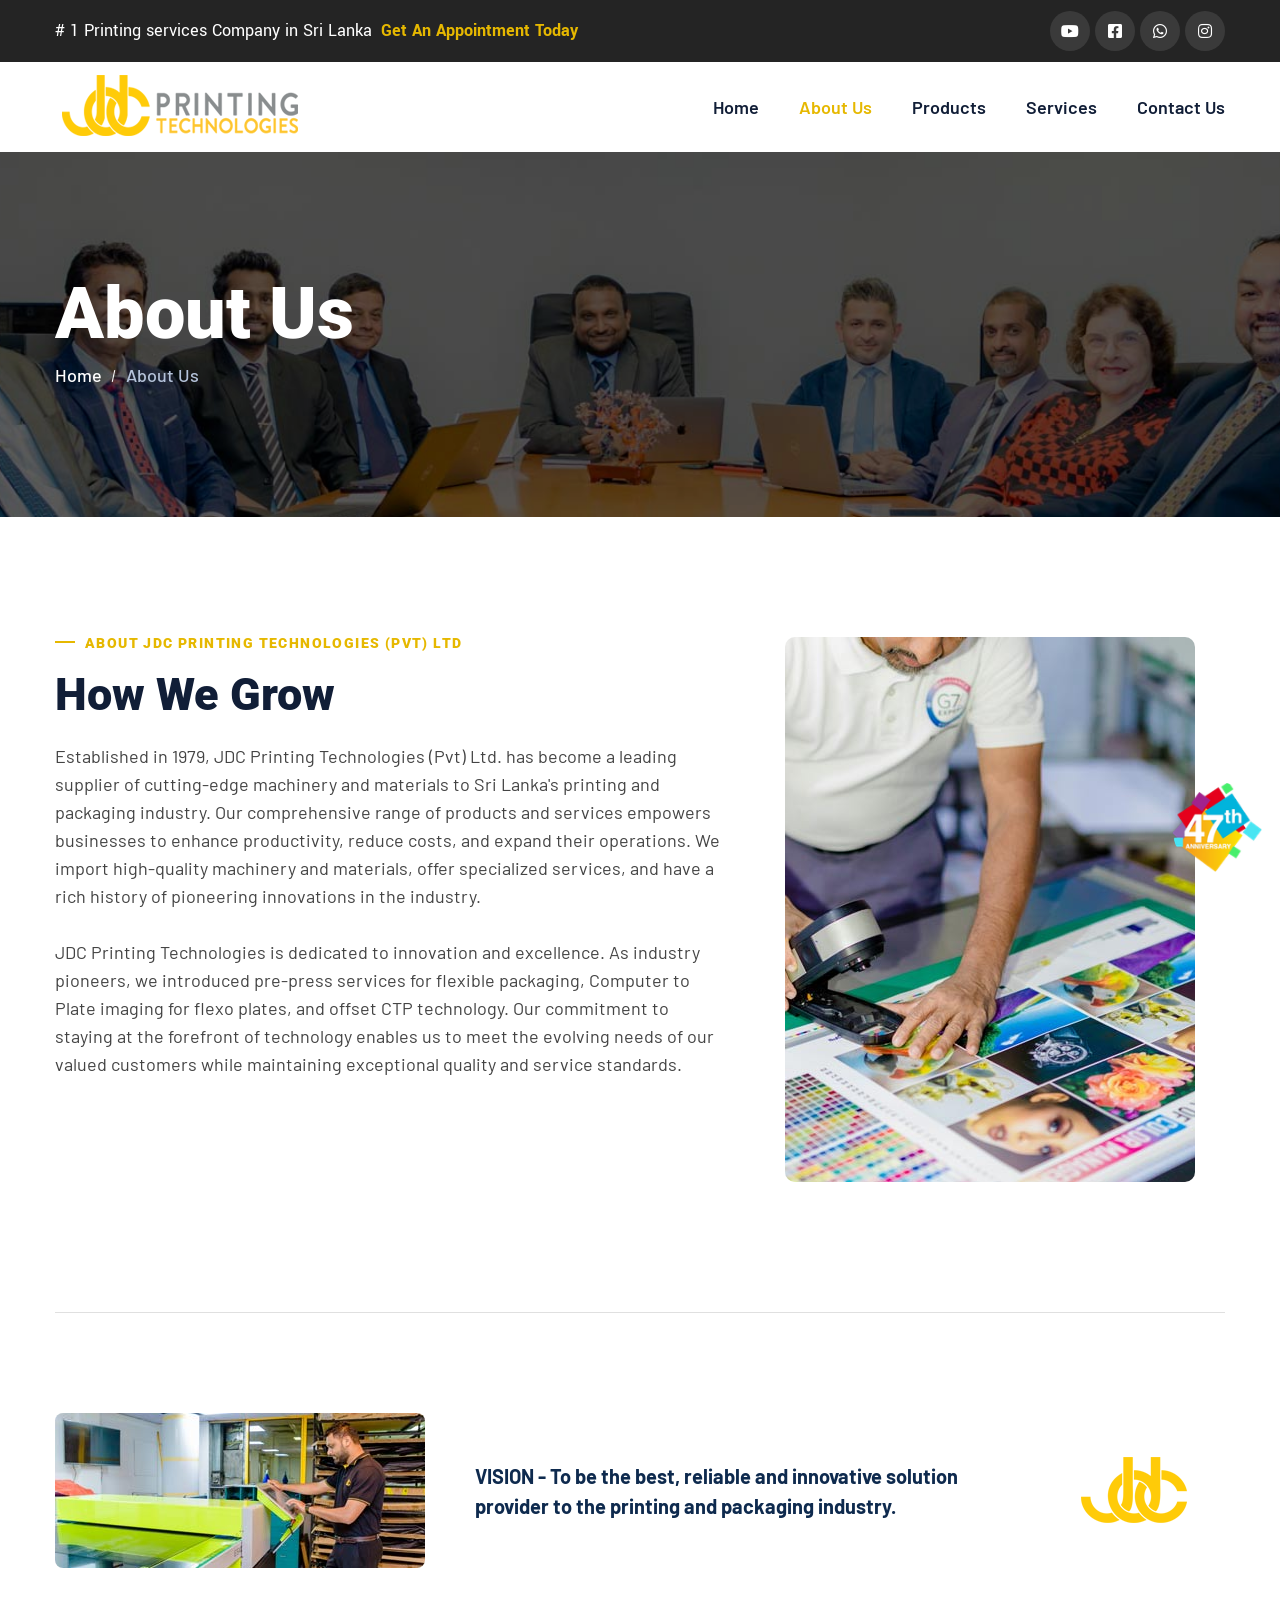
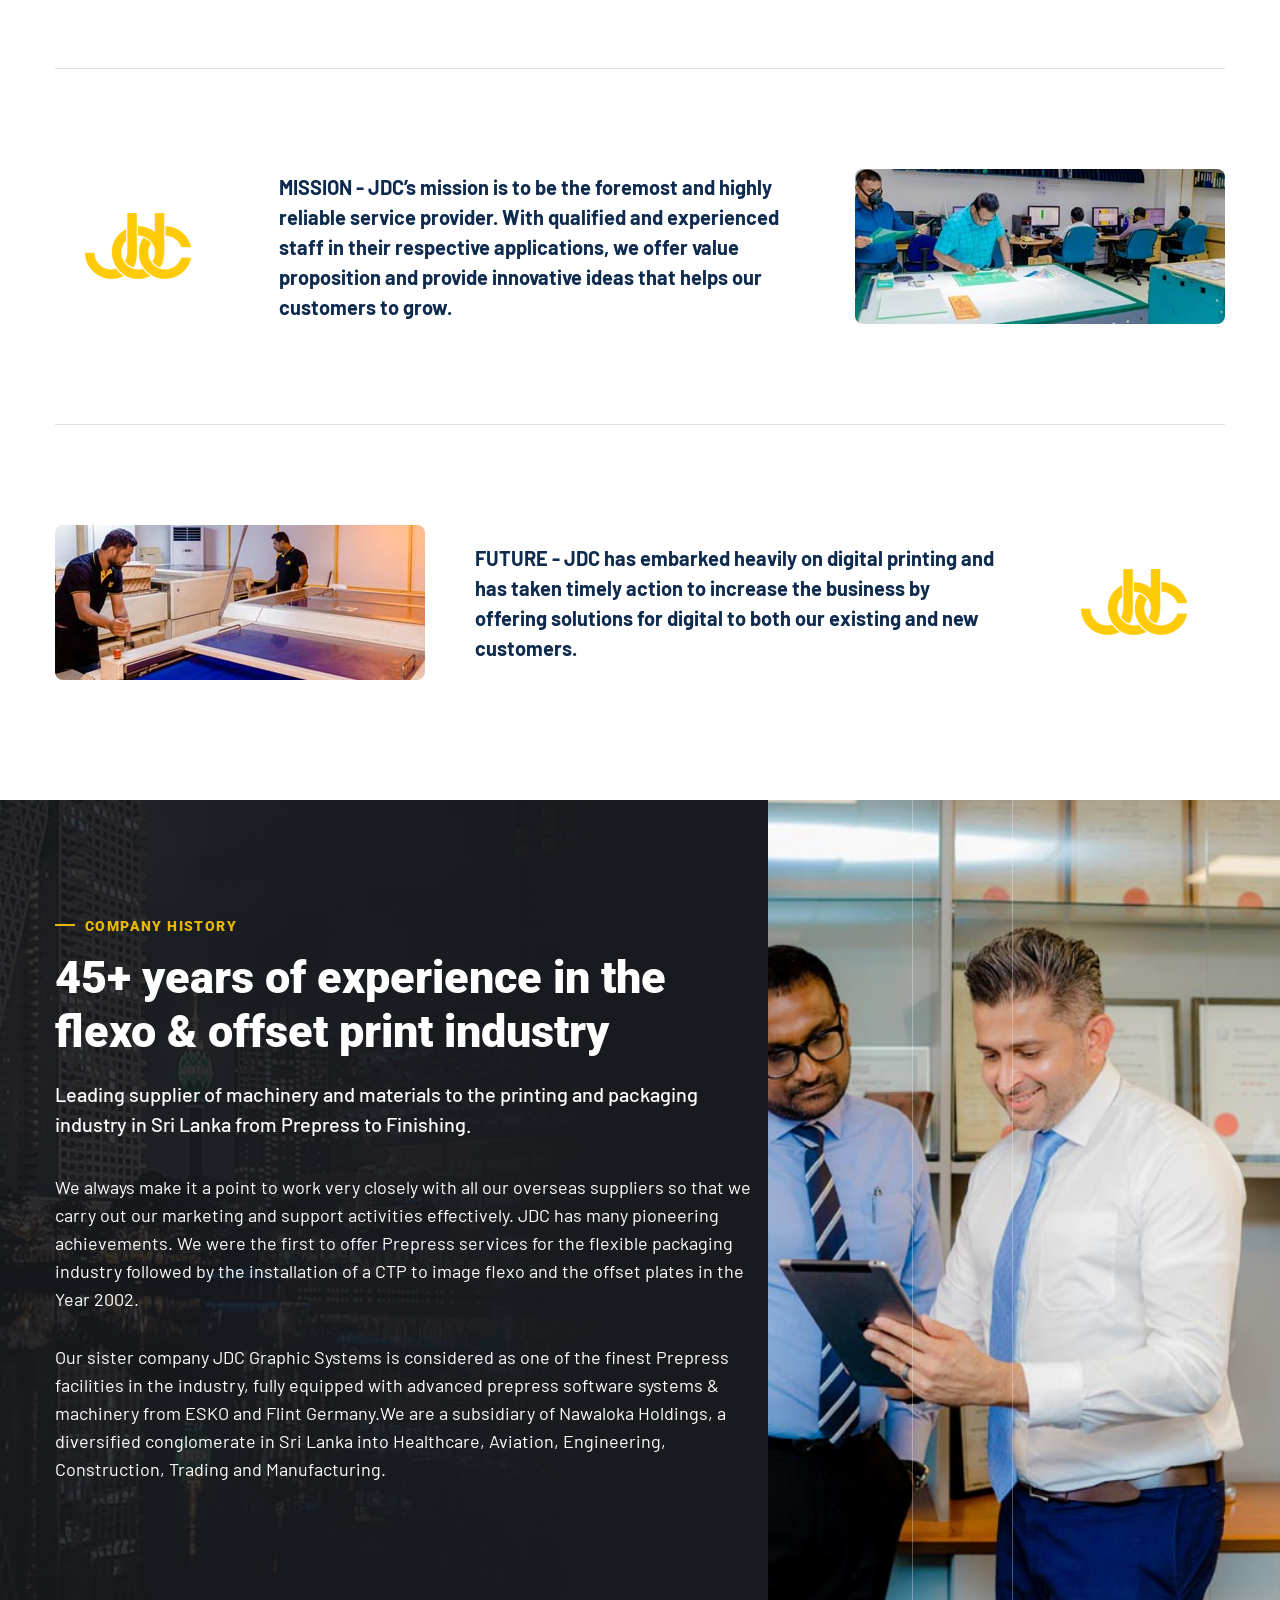
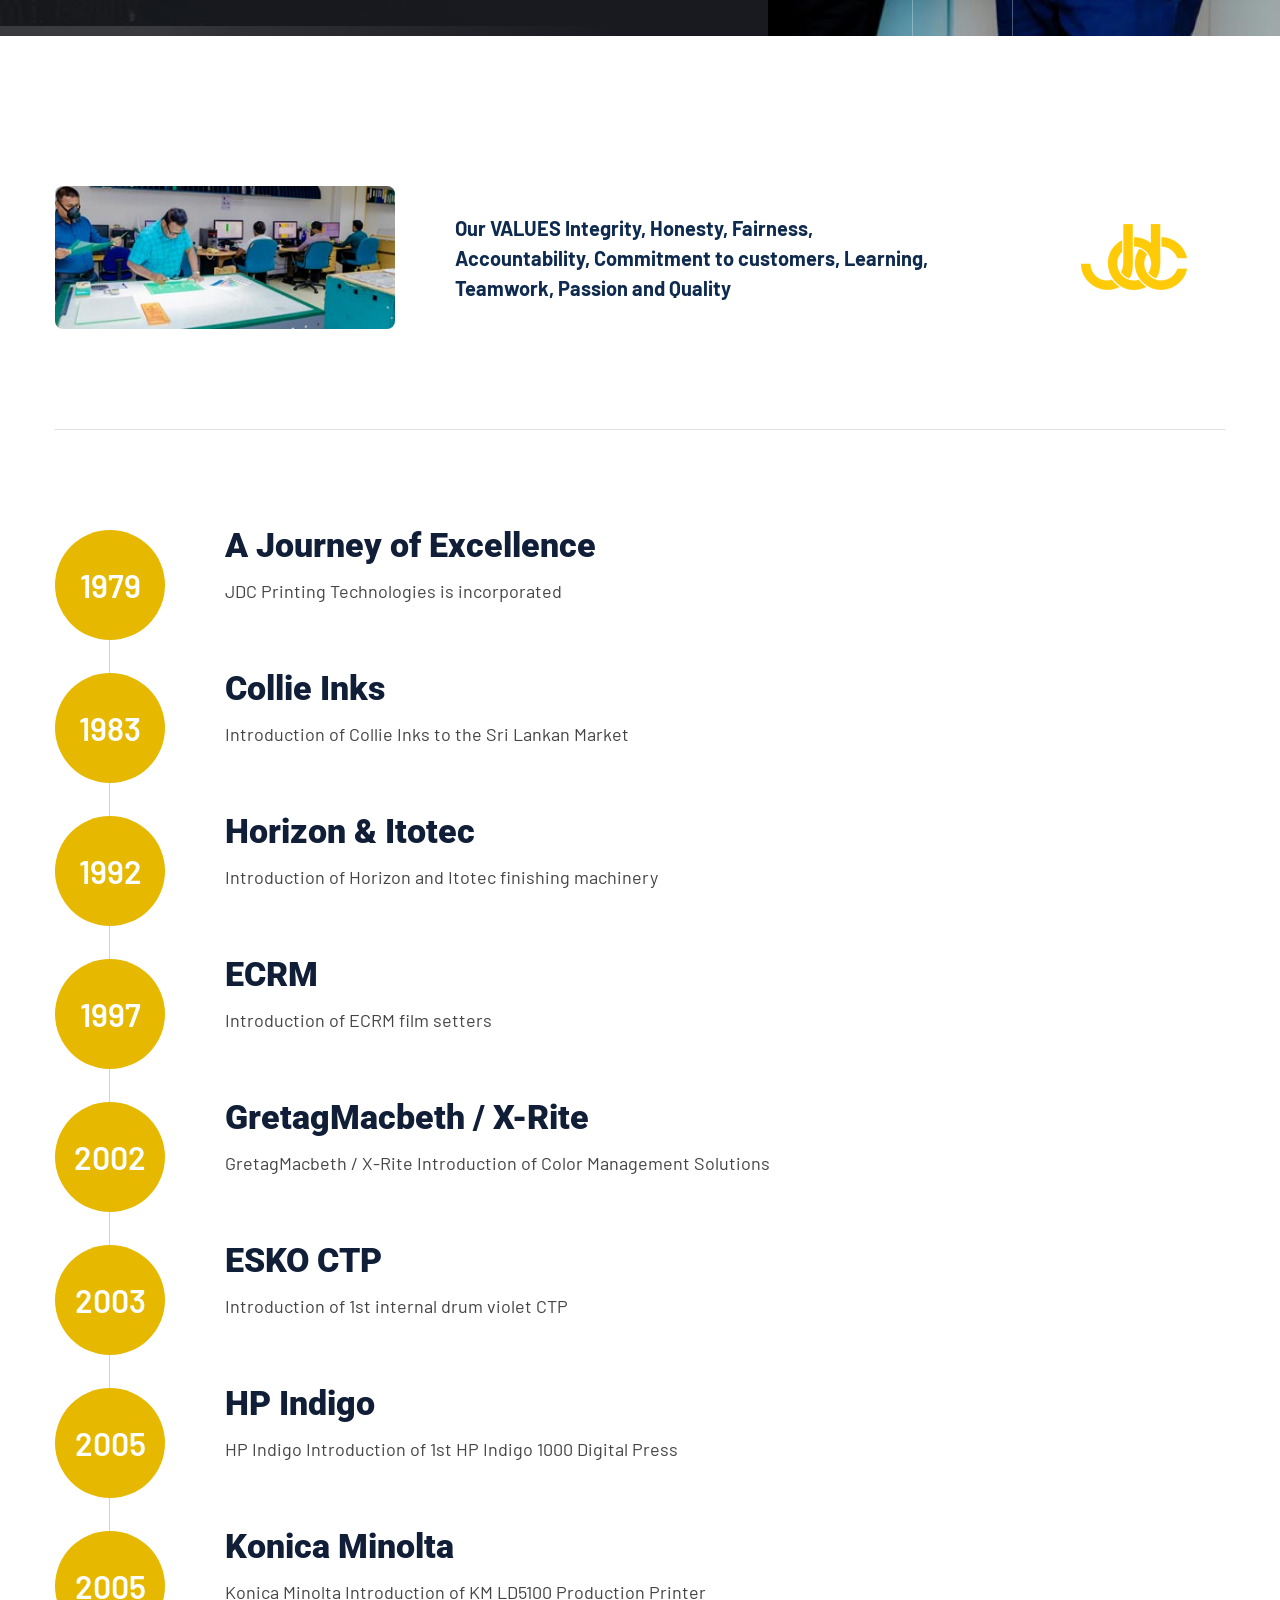
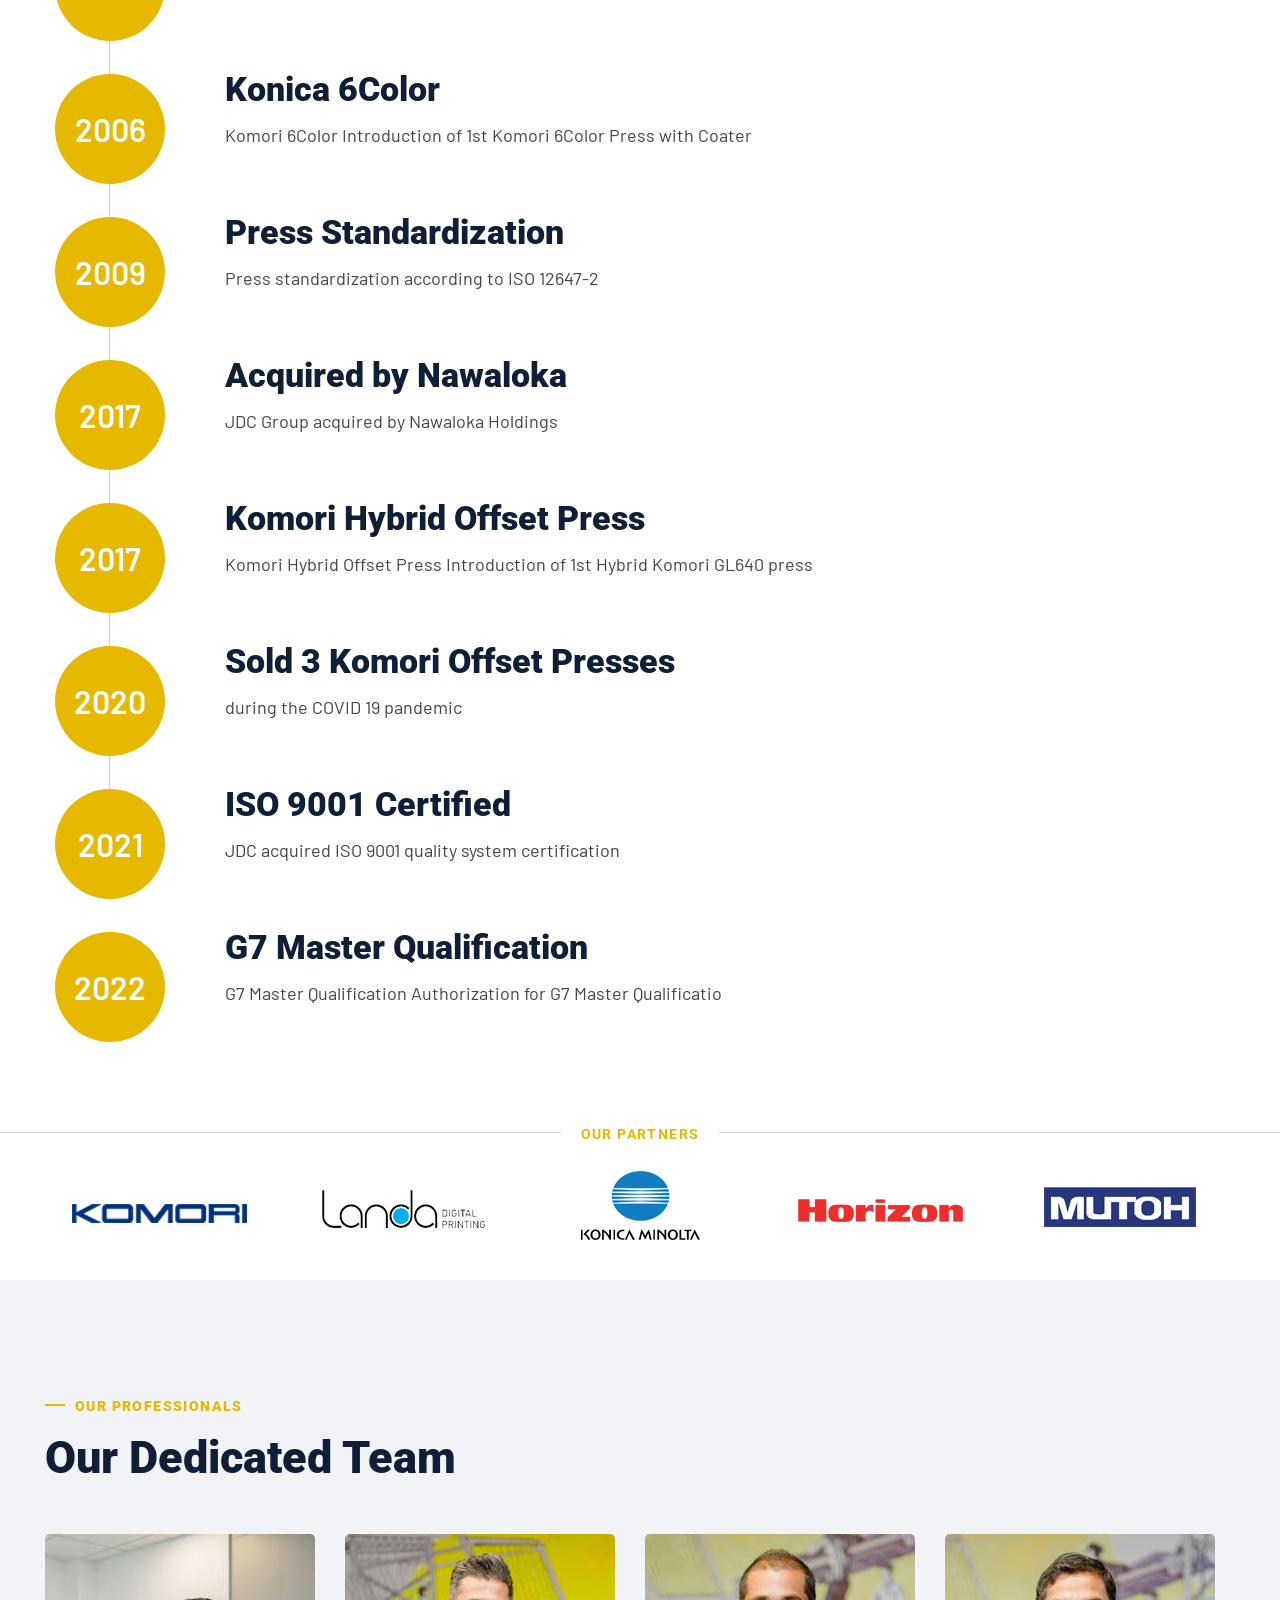
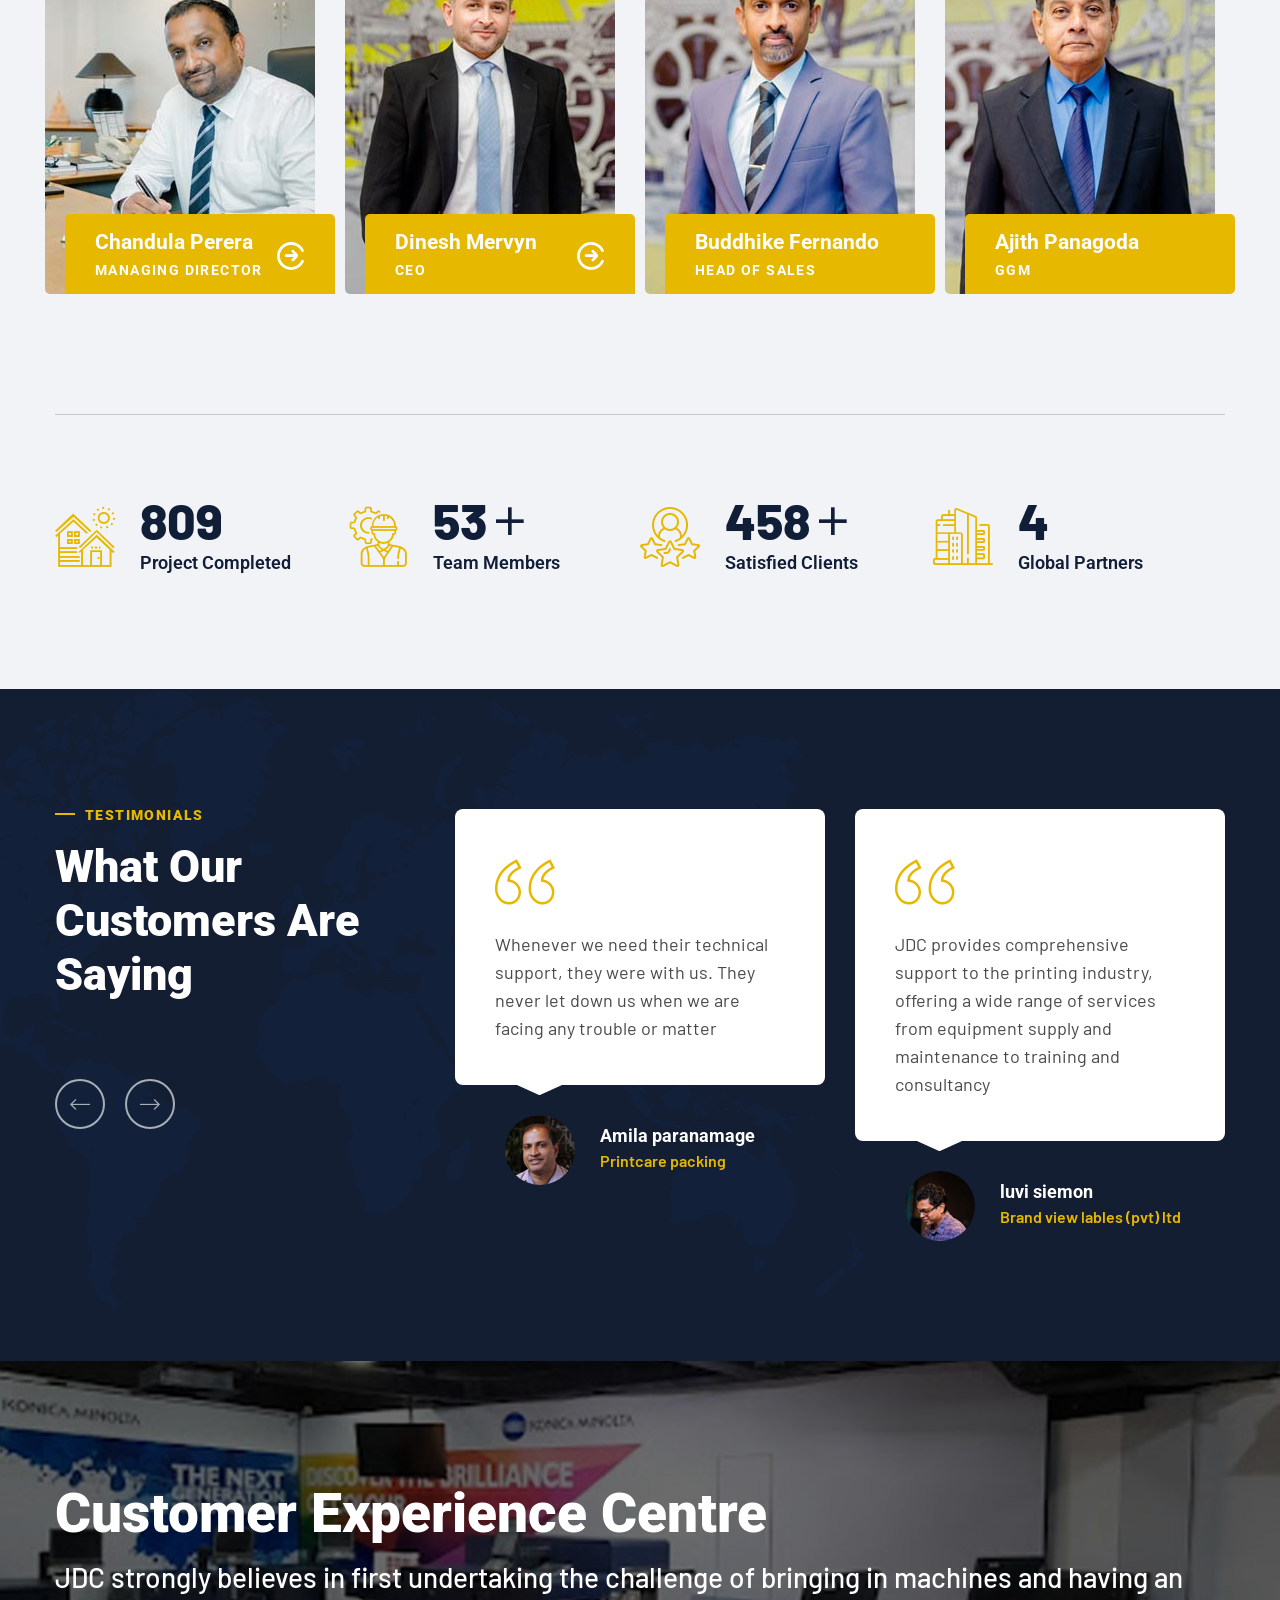
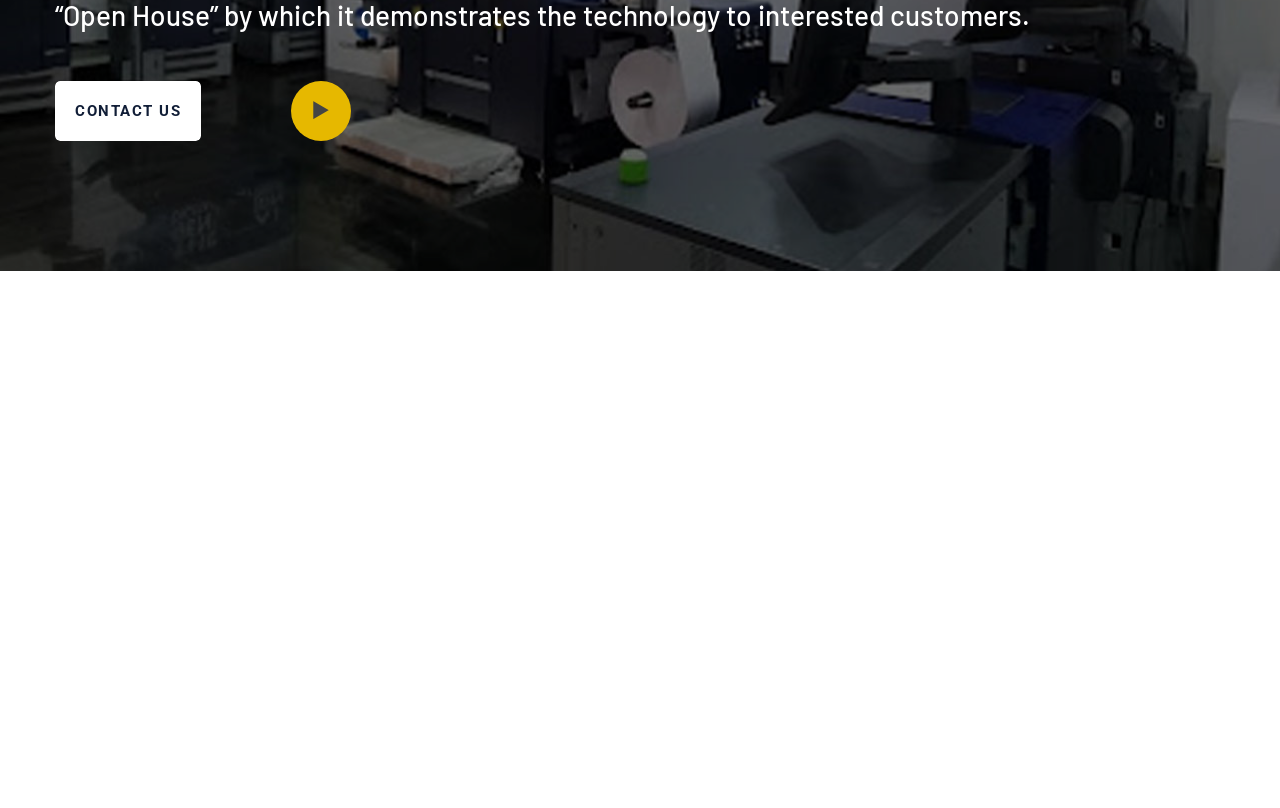
<file: about.html>
<!DOCTYPE html>
<html lang="en">



<head>
    <meta charset="UTF-8" />
    <meta name="viewport" content="width=device-width, initial-scale=1.0" />
    <title>jdc about us</title>
    <!-- Favicons Icons -->
    <link rel="apple-touch-icon" sizes="180x180" href="assets/images/favicons/apple-touch-icon.png" />
    <link rel="icon" type="image/png" sizes="32x32" href="assets/images/favicons/favicon-32x32.png" />
    <link rel="icon" type="image/png" sizes="16x16" href="assets/images/favicons/favicon-16x16.png" />
    <link rel="manifest" href="assets/images/favicons/site.webmanifest" />
    <meta name="description" content="Roofan HTML 5 Template " />

    <!-- Fonts -->
    <link
        href="https://fonts.googleapis.com/css2?family=Roboto:ital,wght@0,100;0,300;0,400;0,500;0,700;0,900;1,100;1,300;1,400;1,500;1,700;1,900&amp;display=swap"
        rel="stylesheet">
    <link
        href="https://fonts.googleapis.com/css2?family=Barlow:ital,wght@0,300;0,400;0,500;0,600;0,700;0,800;0,900;1,300;1,400;1,500;1,600;1,700;1,800;1,900&amp;display=swap"
        rel="stylesheet">
    <link href="https://fonts.googleapis.com/css2?family=Yantramanav:wght@100;300;400;500;700;900&amp;display=swap"
        rel="stylesheet">



    <link rel="stylesheet" href="assets/vendors/animate/animate.min.css" />
    <link rel="stylesheet" href="assets/vendors/animate/custom-animate.css" />
    <link rel="stylesheet" href="assets/vendors/bootstrap/css/bootstrap.min.css" />
    <link rel="stylesheet" href="assets/vendors/bxslider/jquery.bxslider.css" />
    <link rel="stylesheet" href="assets/vendors/fontawesome/css/all.min.css" />
    <link rel="stylesheet" href="assets/vendors/jquery-magnific-popup/jquery.magnific-popup.css" />
    <link rel="stylesheet" href="assets/vendors/jquery-ui/jquery-ui.css" />
    <link rel="stylesheet" href="assets/vendors/nice-select/nice-select.css" />
    <link rel="stylesheet" href="assets/vendors/odometer/odometer.min.css" />
    <link rel="stylesheet" href="assets/vendors/owl-carousel/owl.carousel.min.css" />
    <link rel="stylesheet" href="assets/vendors/owl-carousel/owl.theme.default.min.css" />
    <link rel="stylesheet" href="assets/vendors/swiper/swiper.min.css" />
    <link rel="stylesheet" href="assets/vendors/vegas/vegas.min.css" />
    <link rel="stylesheet" href="assets/vendors/thm-icons/style.css">
    <link rel="stylesheet" href="assets/vendors/language-switcher/polyglot-language-switcher.css">
    <link rel="stylesheet" href="assets/vendors/fancybox/fancybox.min.css">
    <link rel="stylesheet" href="assets/vendors/aos/aos.css">

    <!-- Module css -->
    <link rel="stylesheet" href="assets/css/module-css/01-header-section.css">
    <link rel="stylesheet" href="assets/css/module-css/02-banner-section.css">
    <link rel="stylesheet" href="assets/css/module-css/03-about-section.css">
    <link rel="stylesheet" href="assets/css/module-css/04-fact-counter-section.css">
    <link rel="stylesheet" href="assets/css/module-css/05-testimonial-section.css">
    <link rel="stylesheet" href="assets/css/module-css/06-partner-section.css">
    <link rel="stylesheet" href="assets/css/module-css/07-footer-section.css">
    <link rel="stylesheet" href="assets/css/module-css/08-blog-section.css">
    <link rel="stylesheet" href="assets/css/module-css/09-breadcrumb-section.css">
    <link rel="stylesheet" href="assets/css/module-css/10-contact.css">

    <!-- Template styles -->
    <link rel="stylesheet" href="assets/css/style.css" />
    <link rel="stylesheet" href="assets/css/responsive.css" />

</head>


<body>

    <!-- preloader -->
    <div class="loader-wrap">
        <div class="preloader">
            <div id="handle-preloader" class="handle-preloader">
                <div class="layer layer-one"><span class="overlay"></span></div>
                <div class="layer layer-two"><span class="overlay"></span></div>
                <div class="layer layer-three"><span class="overlay"></span></div>
                
            </div>
        </div>
    </div>
    <!-- preloader end -->

    <div class="page-wrapper boxed_wrapper">
        <header class="main-header main-header-style1">

             <!--Start Main Header Style1 Top-->
            <div class="main-header-style1__top">
                <div class="container">
                    <div class="outer-box">
                        <!--Start Main Header Style1 Top Left-->
                        <div class="main-header-style1__top-left">
                            <h3># 1 Printing services Company in Sri Lanka 
                                <a href="contact.html">Get An Appointment Today</a></h3>
                        </div>
                        <!--End Main Header Style1 Top Left-->

                        <!--Start Main Header Style1 Top Right-->
                        <div class="main-header-style1__top-right">
                            <div class="mobile-nav__social">
                                        <a href="https://www.youtube.com/@redlinecapital9828" class="fab fa-youtube"></a>
                                        <a href="https://www.facebook.com/JDCPRINTINGTECHNOLOGIES/" class="fab fa-facebook-square"></a>
                                        <a href="#" class="fab fa-whatsapp"></a>
                                        <a href="https://www.instagram.com/jdc_printing_/" class="fab fa-instagram"></a>
                                 </div>

                        </div>
                        <!--End Main Header Style1 Top Right-->

                    </div>
                </div>
            </div>
            
            <!--End Main Header Style1 Top-->

            <nav class="main-menu main-menu-style1">
                <div class="main-menu__wrapper clearfix">
                    <div class="container">
                        <div class="main-menu__wrapper-inner">

                            <div class="main-menu-style1-left">
                                <div class="logo-box-style1">
                                    <a href="index.html">
                                        <img src="assets/images/resources/logo-1.png" alt="Awesome Logo" title="">
                                    </a>
                                </div>
                            </div>

                            <div class="main-menu-style1-right">
                                <div class="main-menu-box">
                                    <a href="#" class="mobile-nav__toggler">
                                        <i class="icon-bars"></i>
                                    </a>
                                    <ul class="main-menu__list">
                                        <li>
                                            <a href="index.html">Home</a>
                                        </li>
                                        <li class="dropdown">
                                            <a href="#">About Us</a>
                                            <ul>
                                                <li><a href="about.html">About Our Company</a></li>
                                                <li><a href="d1.html">Chairman’s Message</a></li>
                                                <li><a href="md.html">Managing Director’s Message</a></li>
                                                <li><a href="ceo.html">CEO’s Message</a></li>
                                            </ul>
                                        </li>
                                        <li>
                                            <a href="projects.html">Products</a>
                                            
                                        </li>
                                        <li>
                                            <a href="services.html">Services</a> 
                                        </li>
                                       
                                        
                                        <li>
                                            <a href="contact.html">Contact Us</a>
                                        </li>
                                    </ul>
                                </div>


                            </div>

                        </div>
                    </div>
                </div>
            </nav>


        </header>


        <div class="stricky-header stricked-menu main-menu">
            <div class="sticky-header__content"></div><!-- /.sticky-header__content -->
        </div><!-- /.stricky-header -->


        <!--Start breadcrumb area-->
        <section class="breadcrumb-area">
            <div class="breadcrumb-area-bg paroller"
                style="background-image: url(assets/images/breadcrumb/breadcrumb-2.jpg);">
            </div>
            <div class="container">
                <div class="row">
                    <div class="col-xl-12">
                        <div class="inner-content">
                            <div class="title">
                                <h2>About Us</h2>
                            </div>
                            <div class="breadcrumb-menu">
                                <ul>
                                    <li><a href="index.html">Home</a></li>
                                    <li class="active">About Us</li>
                                </ul>
                            </div>
                        </div>
                    </div>
                </div>
            </div>
        </section>
        <!--End breadcrumb area-->

        <!--Start Vision Style1 Area-->
        <section class="vision-style1-area about-page">
            <div class="container">
                <div class="row">
                    <div class="col-xl-7">
                        <div class="vision-style1__content-box">
                            <div class="sec-title">
                                <div class="sub-title">
                                    <div class="border-left"></div>
                                    <h5>ABOUT JDC PRINTING TECHNOLOGIES (PVT) LTD</h5>
                                </div>
                                <h2>How We Grow</h2>
                            </div>
                            <div class="vision-style1__content-box__inner">
                                <div class="top-text">
                                    <p>Established in 1979, JDC Printing Technologies (Pvt) Ltd. has become a leading supplier of cutting-edge machinery and materials to Sri Lanka's printing and packaging industry. Our comprehensive range of products and services empowers businesses to enhance productivity, reduce costs, and expand their operations. We import high-quality machinery and materials, offer specialized services, and have a rich history of pioneering innovations in the industry.</p>
                                    <br>
                                    <p>JDC Printing Technologies is dedicated to innovation and excellence. As industry pioneers, we introduced pre-press services for flexible packaging, Computer to Plate imaging for flexo plates, and offset CTP technology. Our commitment to staying at the forefront of technology enables us to meet the evolving needs of our valued customers while maintaining exceptional quality and service standards.</p>
                                </div>
                                

                               

                            </div>
                        </div>
                    </div>

                    <div class="col-xl-5">
                        <div class="about-style3-img-box">
                            <div class="inner">
                                <img src="assets/images/resources/vision-3.jpg" alt="">
                            </div>
                            
                        </div>
                    </div>
                </div>

                <div class="row">
                    <div class="col-xl-12">
                        <div class="mission-content-box">
                            <div class="img-box">
                                <img src="assets/images/resources/mission.jpg" alt="">
                            </div>
                            <div class="text-box">
                                <p>VISION - To be the best, reliable and innovative solution provider to the printing and packaging industry.</p>
                            </div>
                            <div class="signature-box">
                                <img src="assets/images/resources/signature-2.png" alt="">
                            </div>
                        </div>
                    </div>
                </div>

                <div class="row">
                    <div class="col-xl-12">
                        <div class="mission-content-box">
                            <div class="signature-box">
                                <img src="assets/images/resources/signature-2.png" alt="">
                            </div>
                            <div class="text-box">
                                <p>MISSION - JDC’s mission is to be the foremost and highly reliable service provider. With qualified and experienced staff in their respective applications, we offer value proposition and provide innovative ideas that helps our customers to grow.</p>
                            </div><div class="img-box">
                                <img src="assets/images/resources/mission-2.jpg" alt="">
                            </div>
                            
                        </div>
                    </div>
                </div>

                <div class="row">
                    <div class="col-xl-12">
                        <div class="mission-content-box">
                            <div class="img-box">
                                <img src="assets/images/resources/mission-3.jpg" alt="">
                            </div>
                            <div class="text-box">
                                <p>FUTURE - JDC has embarked heavily on digital printing and has taken timely action to increase the business by offering solutions for digital to both our existing and new customers.</p>
                            </div>
                            <div class="signature-box">
                                <img src="assets/images/resources/signature-2.png" alt="">
                            </div>
                        </div>
                    </div>
                </div>

            </div>
        </section>
        <!--End Vision Style1 Area-->


       
        <!--Start Company History Style2 Area-->
        <section class="company-history-style2-area">
            <div class="company-history-style2-area-bg-one"
                style="background-image: url(assets/images/resources/company-history-style2-area-bg-1.png);"></div>

            <div class="company-history-style2-area-bg-two"
                style="background-image: url(assets/images/resources/company-history-style2-area-bg-2.jpg);">
                <div class="line-left"></div>
                <div class="line-right"></div>
            </div>

            <div class="container">
                <div class="sec-title">
                    <div class="sub-title">
                        <div class="border-left"></div>
                        <h5>Company History</h5>
                    </div>
                    <h2>45+ years of experience in the <br> flexo & offset print industry</h2>
                </div>
                <div class="row">
                    <div class="col-xl-12">
                        <div class="company-history-style2__content">
                            <div class="top-text">
                                <p>Leading supplier of machinery and materials to the printing ​and packaging industry in Sri Lanka from Prepress to Finishing.</p>
                            </div>
                            <div class="text-1">
                                <p>We always make it a point to work very closely with all our overseas suppliers so that we carry out our marketing  and support activities effectively. JDC has many pioneering achievements. We were the first to offer Prepress services for the flexible packaging industry followed by the installation of a CTP to image flexo and the offset plates in the Year 2002.</p>
                            </div>
                            <div class="text-2">
                                <p>Our sister company JDC Graphic Systems is considered as one of the finest Prepress facilities in the industry, fully equipped with advanced prepress software systems & machinery from ESKO and Flint Germany.​We are a subsidiary of Nawaloka Holdings, ​a diversified conglomerate in Sri Lanka into Healthcare, Aviation, Engineering, Construction, Trading and Manufacturing​.</p>
                            </div>
                            
                        </div>
                    </div>
                </div>
            </div>
        </section>
        <!--End Company History Style2 Area-->

         <!--Start History Area-->
        <section class="history-area">
            <div class="container">
               


                <div class="row">
                    <div class="col-xl-12">
                        <div class="mission-content-box mission-content-box--style2">
                            <div class="img-box">
                                <img src="assets/images/resources/mission-2.jpg" alt="">
                            </div>
                            <div class="text-box">
                                <p>Our VALUES Integrity, Honesty, Fairness, Accountability, Commitment to customers, Learning, Teamwork, Passion and Quality </p>
                            </div>
                            <div class="signature-box">
                                <img src="assets/images/resources/signature-2.png" alt="">
                            </div>
                        </div>
                    </div>
                </div>



                <div class="row">
                    <div class="col-xl-12">
                        <div class="our-company-history-box">
                            <ul>

                                <li>
                                    <div class="history-single-box">
                                        <div class="year-box">
                                            <h2>1979</h2>
                                        </div>
                                        <div class="text-box">
                                            <h2>A Journey of Excellence</h2>
                                            <p>JDC Printing Technologies​ is incorporated​</p>
                                        </div>
                                    </div>
                                </li>

                                <li>
                                    <div class="history-single-box">
                                        <div class="year-box">
                                            <h2>1983</h2>
                                        </div>
                                        <div class="text-box">
                                            <h2>Collie Inks​</h2>
                                            <p> Introduction of Collie Inks to the Sri Lankan Market</p>
                                        </div>
                                    </div>
                                </li>

                                <li>
                                    <div class="history-single-box">
                                        <div class="year-box">
                                            <h2>1992</h2>
                                        </div>
                                        <div class="text-box">
                                            <h2>Horizon & Itotec​</h2>
                                            <p>Introduction of Horizon and Itotec ​finishing machinery ​</p>
                                        </div>
                                    </div>
                                </li>

                                <li>
                                    <div class="history-single-box">
                                        <div class="year-box">
                                            <h2>1997</h2>
                                        </div>
                                        <div class="text-box">
                                            <h2>ECRM​</h2>
                                            <p>Introduction of ​ECRM film setters​
                                            </p>
                                        </div>
                                    </div>
                                </li>

                                <li>
                                    <div class="history-single-box">
                                        <div class="year-box">
                                            <h2>2002</h2>
                                        </div>
                                        <div class="text-box">
                                            <h2>GretagMacbeth / X-Rite​</h2>
                                            <p>GretagMacbeth / X-Rite​ Introduction of ​Color Management Solutions​
                                            </p>
                                        </div>
                                    </div>
                                </li>

                                <li>
                                    <div class="history-single-box">
                                        <div class="year-box">
                                            <h2>2003</h2>
                                        </div>
                                        <div class="text-box">
                                            <h2>ESKO CTP​</h2>
                                            <p>Introduction of ​1st internal drum violet CTP ​

                                            </p>
                                        </div>
                                    </div>
                                </li>



                                 <li>
                                    <div class="history-single-box">
                                        <div class="year-box">
                                            <h2>2005</h2>
                                        </div>
                                        <div class="text-box">
                                            <h2>HP Indigo​</h2>
                                            <p>HP Indigo​ Introduction of ​1st HP Indigo 1000 Digital Press​ ​

                                            </p>
                                        </div>
                                    </div>
                                 </li>


                                  <li>
                                    <div class="history-single-box">
                                        <div class="year-box">
                                            <h2>2005</h2>
                                        </div>
                                        <div class="text-box">
                                            <h2>Konica Minolta​</h2>
                                            <p>Konica Minolta​ Introduction of ​KM LD5100 Production Printer​ ​

                                            </p>
                                        </div>
                                    </div>
                                 </li>

                                 <li>
                                    <div class="history-single-box">
                                        <div class="year-box">
                                            <h2>2006</h2>
                                        </div>
                                        <div class="text-box">
                                            <h2>Konica 6Color</h2>
                                            <p>Komori 6Color ​Introduction of ​1st Komori 6Color Press ​with Coater​ ​

                                            </p>
                                        </div>
                                    </div>
                                 </li>

                                 <li>
                                    <div class="history-single-box">
                                        <div class="year-box">
                                            <h2>2009</h2>
                                        </div>
                                        <div class="text-box">
                                            <h2>Press Standardization​</h2>
                                            <p>Press standardization ​according to ISO 12647-2​

                                            </p>
                                        </div>
                                    </div>
                                 </li>

                                  <li>
                                    <div class="history-single-box">
                                        <div class="year-box">
                                            <h2>2017</h2>
                                        </div>
                                        <div class="text-box">
                                            <h2>Acquired by Nawaloka</h2>
                                            <p>JDC Group acquired ​by Nawaloka Holdings

                                            </p>
                                        </div>
                                    </div>
                                 </li>

                                 <li>
                                    <div class="history-single-box">
                                        <div class="year-box">
                                            <h2>2017</h2>
                                        </div>
                                        <div class="text-box">
                                            <h2>Komori Hybrid Offset Press</h2>
                                            <p>Komori Hybrid Offset Press Introduction of ​1st Hybrid Komori GL640 press​
                                            </p>
                                        </div>
                                    </div>
                                 </li>

                                  <li>
                                    <div class="history-single-box">
                                        <div class="year-box">
                                            <h2>2020</h2>
                                        </div>
                                        <div class="text-box">
                                            <h2>Sold 3 Komori Offset Presses​</h2>
                                            <p>during the ​COVID 19 pandemic
                                            </p>
                                        </div>
                                    </div>
                                 </li>

                                   <li>
                                    <div class="history-single-box">
                                        <div class="year-box">
                                            <h2>2021</h2>
                                        </div>
                                        <div class="text-box">
                                            <h2>ISO 9001 Certified</h2>
                                            <p>JDC acquired ​ISO 9001 quality system certification
                                            </p>
                                        </div>
                                    </div>
                                 </li>

                                 <li>
                                    <div class="history-single-box">
                                        <div class="year-box">
                                            <h2>2022</h2>
                                        </div>
                                        <div class="text-box">
                                            <h2>G7 Master Qualification​</h2>
                                            <p>G7 Master Qualification​ Authorization for ​G7 Master Qualificatio
                                            </p>
                                        </div>
                                    </div>
                                 </li>


                            </ul>
                        </div>
                    </div>
                </div>    

            </div>
        </section>
        <!--End History Area-->

         <!--Start Partner Area-->
        <section class="partner-area">
            <div class="partner-area__sec-title">
                <h3><span>Our Partners</span></h3>
            </div>
            <div class="container">
                <div class="brand-content">
                    <div class="owl-carousel owl-theme thm-owl__carousel partner-carousel" data-owl-options='{
                        "loop": false,
                        "autoplay": true,
                        "margin": 30,
                        "nav": false,
                        "dots": false,
                        "smartSpeed": 500,
                        "autoplayTimeout": 10000,
                        "navText": ["<span class=\"fa fa-angle-left\"></span>","<span class=\"fa fa-angle-right\"></span>"],
                        "responsive": {
                                "0": {
                                    "items": 1
                                },
                                "768": {
                                    "items": 3
                                },
                                "992": {
                                    "items": 4
                                },
                                "1200": {
                                    "items": 5
                                }
                            }
                        }'>

                        <!--Start Single Partner Logo Box-->
                        <div class="single-partner-logo-box">
                            <a href="projects.html"><img src="assets/images/brand/brand-1-1.png" alt="Awesome Image"></a>
                        </div>
                        <!--End Single Partner Logo Box-->
                        <!--Start Single Partner Logo Box-->
                        <div class="single-partner-logo-box">
                            <a href="projects.html"><img src="assets/images/brand/brand-1-2.png" alt="Awesome Image"></a>
                        </div>
                        <!--End Single Partner Logo Box-->
                        <!--Start Single Partner Logo Box-->
                        <div class="single-partner-logo-box">
                            <a href="projects.html"><img src="assets/images/brand/brand-1-3.png" alt="Awesome Image"></a>
                        </div>
                        <!--End Single Partner Logo Box-->
                        <!--Start Single Partner Logo Box-->
                        <div class="single-partner-logo-box">
                            <a href="projects.html"><img src="assets/images/brand/brand-1-4.png" alt="Awesome Image"></a>
                        </div>
                        <!--End Single Partner Logo Box-->
                        <!--Start Single Partner Logo Box-->
                        <div class="single-partner-logo-box">
                            <a href="projects.html"><img src="assets/images/brand/brand-1-5.png" alt="Awesome Image"></a>
                        </div>
                        <!--End Single Partner Logo Box-->
                        <!--Start Single Partner Logo Box-->
                        <div class="single-partner-logo-box">
                            <a href="projects.html"><img src="assets/images/brand/brand-1-6.png" alt="Awesome Image"></a>
                        </div>
                        <!--End Single Partner Logo Box-->
                        <!--Start Single Partner Logo Box-->
                        <div class="single-partner-logo-box">
                            <a href="projects.html"><img src="assets/images/brand/brand-1-7.png" alt="Awesome Image"></a>
                        </div>
                        <!--End Single Partner Logo Box-->
                        <!--Start Single Partner Logo Box-->
                        <div class="single-partner-logo-box">
                            <a href="projects.html"><img src="assets/images/brand/brand-1-8.png" alt="Awesome Image"></a>
                        </div>
                        <!--End Single Partner Logo Box-->
                        <!--Start Single Partner Logo Box-->
                        <div class="single-partner-logo-box">
                            <a href="projects.html"><img src="assets/images/brand/brand-1-9.png" alt="Awesome Image"></a>
                        </div>
                        <!--End Single Partner Logo Box-->
                    </div>
                </div>
            </div>
        </section>
        <!--End Partner Area-->


        <!--Start Team Style1 Area-->
        <section class="team-style1-area">
            <div class="container">

                <div class="team-style1-area__top-style2">
                    <div class="sec-title">
                        <div class="sub-title">
                            <div class="border-left"></div>
                            <h5>Our Professionals</h5>
                        </div>
                        <h2>Our Dedicated Team</h2>
                    </div>
                   
                </div>

                <div class="row">

                    <!--Start Single Team Style1-->
                    <div class="col-xl-3 col-lg-6 col-md-6">
                        <div class="single-team-style1 wow fadeInUp" data-wow-delay="100ms" data-wow-duration="1500ms">
                            <div class="img-holder">
                                <div class="inner">
                                    <img src="assets/images/team/team-v1-1.jpg" alt="">
                                </div>
                                <div class="title-box">
                                    <div class="title-box__inner">
                                        <div class="left">
                                            <h3><a href="https://lk.linkedin.com/in/chandula-perera-27282b25">Chandula Perera​</a></h3>
                                            <h5>Managing Director</h5>
                                        </div>
                                        <div class="right">
                                            <a href="https://lk.linkedin.com/in/chandula-perera-27282b25">
                                                <span class="icon-log-out"></span>
                                            </a>
                                        </div>
                                    </div>
                                </div>
                                <div class="overlay-content">
                                    <div class="title-box__inner">
                                        <div class="left">
                                            <h3><a href="https://lk.linkedin.com/in/chandula-perera-27282b25">Chandula Perera​</a></h3>
                                            <h5>Managing Director</h5>
                                        </div>
                                        <div class="right">
                                            <a href="https://lk.linkedin.com/in/chandula-perera-27282b25">
                                                <span class="icon-log-out"></span>
                                            </a>
                                        </div>
                                    </div>
                                    
                                </div>
                            </div>
                        </div>
                    </div>
                    <!--End Single Team Style1-->

                    <!--Start Single Team Style1-->
                    <div class="col-xl-3 col-lg-6 col-md-6">
                        <div class="single-team-style1 wow fadeInDown" data-wow-delay="100ms"
                            data-wow-duration="1500ms">
                            <div class="img-holder">
                                <div class="inner">
                                    <img src="assets/images/team/team-v1-2.jpg" alt="">
                                </div>
                                <div class="title-box">
                                    <div class="title-box__inner">
                                        <div class="left">
                                            <h3><a href="https://lk.linkedin.com/in/antony-dinesh-mervyn-75938a16?trk=public_profile_browsemap-profile">Dinesh Mervyn​</a></h3>
                                            <h5>CEO​</h5>
                                        </div>
                                        <div class="right">
                                            <a href="https://lk.linkedin.com/in/antony-dinesh-mervyn-75938a16?trk=public_profile_browsemap-profile">
                                                <span class="icon-log-out"></span>
                                            </a>
                                        </div>
                                    </div>
                                </div>
                                <div class="overlay-content">
                                    <div class="title-box__inner">
                                        <div class="left">
                                            <h3><a href="https://lk.linkedin.com/in/antony-dinesh-mervyn-75938a16?trk=public_profile_browsemap-profile">Dinesh Mervyn​</a></h3>
                                            <h5>CEO</h5>
                                        </div>
                                        <div class="right">
                                            <a href="https://lk.linkedin.com/in/antony-dinesh-mervyn-75938a16?trk=public_profile_browsemap-profile">
                                                <span class="icon-log-out"></span>
                                            </a>
                                        </div>
                                    </div>
                                   
                                </div>
                            </div>
                        </div>
                    </div>
                    <!--End Single Team Style1-->

                    <!--Start Single Team Style1-->
                    <div class="col-xl-3 col-lg-6 col-md-6">
                        <div class="single-team-style1 wow fadeInUp" data-wow-delay="100ms" data-wow-duration="1500ms">
                            <div class="img-holder">
                                <div class="inner">
                                    <img src="assets/images/team/team-v1-3.jpg" alt="">
                                </div>
                                <div class="title-box">
                                    <div class="title-box__inner">
                                        <div class="left">
                                            <h3><a href="#">Buddhike Fernando​</a></h3>
                                            <h5>Head of Sales</h5>
                                        </div>
                                        
                                    </div>
                                </div>
                                
                            </div>
                        </div>
                    </div>
                    <!--End Single Team Style1-->

                    <!--Start Single Team Style1-->
                    <div class="col-xl-3 col-lg-6 col-md-6">
                        <div class="single-team-style1 wow fadeInDown" data-wow-delay="100ms"
                            data-wow-duration="1500ms">
                            <div class="img-holder">
                                <div class="inner">
                                    <img src="assets/images/team/team-v1-4.jpg" alt="">
                                </div>
                                <div class="title-box">
                                    <div class="title-box__inner">
                                        <div class="left">
                                            <h3><a href="#">Ajith Panagoda​</a></h3>
                                            <h5>GGM</h5>
                                        </div>
                                        
                                    </div>
                                </div>
                                
                            </div>
                        </div>
                    </div>
                    <!--End Single Team Style1-->




                </div>
            </div>
        </section>
        <!--End Team Style1 Area-->

       <!--Start Fact Counter Style2 Area-->
        <section class="fact-counter-style2-area">
            <div class="container">
                <div class="row">
                    <div class="col-xl-12">
                        <div class="fact-counter_box">
                            <div class="border-top-color"></div>
                            <ul class="clearfix">

                                <!--Start Single Fact Counter-->
                                <li class="single-fact-counter single-fact-counter--style2">
                                    <div class="icon">
                                        <span class="icon-roof"></span>
                                    </div>
                                    <div class="outer-box">
                                        <div class="count-outer count-box">
                                            <span class="count-text" data-speed="3000" data-stop="3000">0</span>
                                        </div>
                                        <div class="title">
                                            <h6>Project Completed</h6>
                                        </div>
                                    </div>
                                </li>
                                <!--End Single Fact Counter-->

                                <!--Start Single Fact Counter-->
                                <li class="single-fact-counter single-fact-counter--style2">
                                    <div class="icon">
                                        <span class="icon-worker-1"></span>
                                    </div>
                                    <div class="outer-box">
                                        <div class="count-outer count-box">
                                            <span class="count-text" data-speed="3000" data-stop="200">0</span>
                                            <i class="icon-plus"></i>
                                        </div>
                                        <div class="title">
                                            <h6>Team Members</h6>
                                        </div>
                                    </div>
                                </li>
                                <!--End Single Fact Counter-->

                                <!--Start Single Fact Counter-->
                                <li class="single-fact-counter single-fact-counter--style2">
                                    <div class="icon">
                                        <span class="icon-rating"></span>
                                    </div>
                                    <div class="outer-box">
                                        <div class="count-outer count-box">
                                            <span class="count-text" data-speed="3000" data-stop="1700">0</span>
                                            <i class="icon-plus"></i>
                                        </div>
                                        <div class="title">
                                            <h6>Satisfied Clients</h6>
                                        </div>
                                    </div>
                                </li>
                                <!--End Single Fact Counter-->

                                <!--Start Single Fact Counter-->
                                <li class="single-fact-counter single-fact-counter--style2">
                                    <div class="icon">
                                        <span class="icon-skyscrapers1"></span>
                                    </div>
                                    <div class="outer-box">
                                        <div class="count-outer count-box">
                                            <span class="count-text" data-speed="3000" data-stop="17">0</span>
                                        </div>
                                        <div class="title">
                                            <h6>Global partners</h6>
                                        </div>
                                    </div>
                                </li>
                                <!--End Single Fact Counter-->

                            </ul>
                        </div>
                    </div>
                </div>
            </div>
        </section>
        <!--End Fact Counter Style2 Area-->


        <!--Start Testimonial Style1 Area-->
        <section class="testimonials-style1-area">
            <div class="map-layer paroller" style="background-image: url(assets/images/shapes/map-1.png);"></div>
            <div class="container">
                <div class="row">
                    <div class="col-xl-4">
                        <div class="testimonial-style1-title-box">
                            <div class="sec-title">
                                <div class="sub-title">
                                    <div class="border-left"></div>
                                    <h5>Testimonials</h5>
                                </div>
                                <h2>What Our Customers Are Saying </h2>
                            </div>
                        </div>
                    </div>

                    <div class="col-xl-8">
                        <div class="testimonial-style1-content-box">
                            <div class="owl-carousel owl-theme thm-owl__carousel testimonial-style1-carousel owl-nav-style-one"
                                data-owl-options='{
                                        "loop": true,
                                        "autoplay": true,
                                        "margin": 30,
                                        "nav": true,
                                        "dots": false,
                                        "smartSpeed": 500,
                                        "autoplayTimeout": 10000,
                                        "navText": ["<span class=\"left icon-left-arrow\"></span>","<span class=\"right icon-right-arrow\"></span>"],
                                        "responsive": {
                                                "0": {
                                                    "items": 1
                                                },
                                                "768": {
                                                    "items": 2
                                                },
                                                "992": {
                                                    "items": 2
                                                },
                                                "1200": {
                                                    "items": 2
                                                }
                                            }
                                        }'>

                                <!--Start Single testimonials Style1-->
                                <div class="single-testimonials-style1">
                                    <div class="single-testimonials-style1__inner">
                                        <div class="quote-box">
                                            <span class="icon-quotation"></span>
                                        </div>
                                        <div class="text-box">
                                            <p>Whenever we need their technical support, they were with us. They never let down us when we are facing any trouble or matter
                                            </p>
                                        </div>
                                    </div>
                                    <div class="customer-info">
                                        <div class="img-box">
                                            <img src="assets/images/testimonial/testimonial-v1-1.jpg" alt="">
                                        </div>
                                        <div class="title-box">
                                            <h3>Amila paranamage</h3>
                                            <span>Printcare packing </span>
                                        </div>
                                    </div>
                                </div>
                                <!--End Single testimonials Style1-->

                                <!--Start Single testimonials Style1-->
                                <div class="single-testimonials-style1">
                                    <div class="single-testimonials-style1__inner">
                                        <div class="quote-box">
                                            <span class="icon-quotation"></span>
                                        </div>
                                        <div class="text-box">
                                            <p>JDC provides comprehensive support to the printing industry, offering a wide range of services from equipment supply and maintenance to training and consultancy
                                            </p>
                                        </div>
                                    </div>
                                    <div class="customer-info">
                                        <div class="img-box">
                                            <img src="assets/images/testimonial/testimonial-v1-2.jpg" alt="">
                                        </div>
                                        <div class="title-box">
                                            <h3>luvi siemon</h3>
                                            <span>Brand view lables (pvt) ltd</span>
                                        </div>
                                    </div>
                                </div>
                                <!--End Single testimonials Style1-->


                                <!--Start Single testimonials Style1-->
                                <div class="single-testimonials-style1">
                                    <div class="single-testimonials-style1__inner">
                                        <div class="quote-box">
                                            <span class="icon-quotation"></span>
                                        </div>
                                        <div class="text-box">
                                            <p>First of all, I would like to thank JDC group for having initiate this exhibition kind of things where Jaffna people will be exposed to the latest technology of digital printing.
                                            </p>
                                        </div>
                                    </div>
                                    <div class="customer-info">
                                        <div class="img-box">
                                            <img src="assets/images/testimonial/testimonial-v1-3.jpg" alt="">
                                        </div>
                                        <div class="title-box">
                                            <h3>Dr.Keshevaraj</h3>
                                            <span>Thinakkural Publication</span>
                                        </div>
                                    </div>
                                </div>
                                <!--End Single testimonials Style1-->

                            </div>
                        </div>
                    </div>

                </div>
            </div>
        </section>
        <!--End Testimonial Style1 Area-->

        <!--Start slogan area-->
        <section class="slogan-area">
            <div class="slogan-area-bg" style="background-image: url(assets/images/backgrounds/slogan-area-bg.jpg);">
            </div>
            <div class="container">
                <div class="slogan-content-box">
                    <div class="inner-title">
                        <h2>Customer Experience Centre</h2>
                        <h3>JDC strongly believes in first undertaking the challenge of bringing in machines and having an “Open House” by which it demonstrates the technology to interested customers.</h3>
                    </div>
                    <div class="btns-box">
                        <div class="left-btn">
                            <a class="btn-one" href="contact.html">
                                <span class="txt">
                                    contact us
                                </span>
                            </a>
                        </div>
                        <div class="video-gallery-style1">
                            <div class="icon wow zoomIn animated" data-wow-delay="300ms" data-wow-duration="1500ms">
                                <a target="_blank"
                                    href="https://www.youtube.com/watch?v=ABJTOU6XC4o">
                                    <span class="icon-play-button"></span>
                                </a>
                            </div>
                        </div>
                    </div>
                </div>
            </div>
        </section>
        <!--End slogan area-->






        <div class="bottom-parallax">
            <!--Start footer area -->
           <footer class="footer-area">
            
            <!--Start Footer Top-->
            <div class="footer-top">
                <div class="container">
                    <div class="footer-top__inner">
                        <ul class="footer-contact-info-box1">
                            <li>
                                <div class="footer-contact-info-box1__single">
                                    <div class="icon">
                                        <span class="icon-location"></span>
                                    </div>
                                    <div class="text">
                                        <p>304 Grandpass Rd, <br> Colombo 01400</p>
                                    </div>
                                </div>
                            </li>
                            <li>
                                <div class="footer-contact-info-box1__single">
                                    <div class="icon">
                                        <span class="icon-envelope"></span>
                                    </div>
                                    <div class="text">
                                        <p>Email us:</p>
                                        <h5><a href="mailto:contact@jdcsl.com">contact@jdcsl.com</a></h5>
                                    </div>
                                </div>
                            </li>
                            <li>
                                <div class="footer-contact-info-box1__single">
                                    <div class="icon">
                                        <span class="icon-telephone"></span>
                                    </div>
                                    <div class="text">
                                        <p>Call us on:</p>
                                        <h5><a href="tel:+94112389160"> 0112 389 160</a></h5>
                                    </div>
                                </div>
                            </li>
                        </ul>
                    </div>
                </div>
            </div>
            <!--End Footer Top-->

            <!--Start Footer Top-->
            <div class="footer-main">
                <div class="container">
                    <div class="row">
                        <!--Start single footer widget-->
                        <div class="col-xl-4 col-lg-6 col-md-6 col-sm-12 single-widget">
                            <div class="single-footer-widget">
                                <div class="our-company-info">
                                    <div class="footer-logo-style1">
                                        <a href="index.html">
                                            <img src="assets/images/footer/footer-logo-1.png" alt="Awesome Logo"
                                                title="">
                                        </a>
                                    </div>
                                    <div class="text">
                                        <p>JDC Printing Technologies, established in 1979, is a leading provider of advanced machinery and materials to Sri Lanka's printing and packaging industry </p>
                                    </div>
                                </div>
                            </div>
                        </div>
                        <!--End single footer widget-->

                        <!--Start single footer widget-->
                        <div class="col-xl-2 col-lg-6 col-md-6 col-sm-12 single-widget">
                            <div class="single-footer-widget single-footer-widget--link-box margin-leftminus1">
                                <div class="title">
                                    <h3>Useful Links</h3>
                                </div>
                                <div class="footer-widget-links">
                                    <ul>
                                        <li><a href="index.html">Home</a></li>
                                        <li><a href="about.html">About Us</a></li>
                                        <li><a href="projects.html">Product</a></li>
                                        <li><a href="services.html">Services</a></li>
                                        <li><a href="contact.html">Contact Us</a></li>
                                    </ul>
                                </div>
                            </div>
                        </div>
                        <!--End single footer widget-->

                        <!--Start single footer widget-->
                        <div class="col-xl-2 col-lg-6 col-md-6 col-sm-12 single-widget">
                            <div class="single-footer-widget single-footer-widget--link-box margin-leftminus2">
                                <div class="title">
                                    <h3>Our Services</h3>
                                </div>
                                <div class="footer-widget-links">
                                    <ul>
                                        <li><a href="services.html">Pre Press</a></li>
                                        <li><a href="services.html">Press</a></li>
                                        <li><a href="services.html">Post-Press</a></li>
                                        <li><a href="services.html">Digital Press</a></li>
                                        <li><a href="services.html">Refurbished Machines</a></li>
                                    </ul>
                                </div>
                            </div>
                        </div>
                        <!--End single footer widget-->

                        <!--Start single footer widget-->
                        <div class="col-xl-4 col-lg-6 col-md-6 col-sm-12 single-widget">
                            <div class="single-footer-widget">
                                <div class="title">
                                    <h3>Newsletter</h3>
                                </div>
                                <div class="footer-widget-newsletter-box">
                                    <p>Get latest updates and offers.</p>
                                    <form action="https://mehedi.asiandevelopers.com/demo/roofan-html/index.html" method="post">
                                        <div class="form-group">
                                            <input type="email" name="email" placeholder="Enter your email address"
                                                required="">
                                            <button class="submit">
                                                <i class="icon-send"></i>
                                            </button>
                                        </div>
                                    </form>

                                    <div class="footer-social-link">
                                        <ul class="clearfix">
                                            <li>
                                                <a href="#">
                                                    <i class="fab fa-youtube"></i>
                                                </a>
                                            </li>
                                            <li>
                                                <a href="https://www.instagram.com/jdc_printing_/?igshid=MzRlODBiNWFlZA%3D%3D">
                                                    <i class="fab fa-instagram"></i>
                                                </a>
                                            </li>
                                            <li>
                                                <a href="https://www.linkedin.com/company/jdc-printing-technologies/?originalSubdomain=lk">
                                                    <i class="fab fa-linkedin"></i>
                                                </a>
                                            </li>
                                            <li>
                                                <a href="https://www.facebook.com/JDCPRINTINGTECHNOLOGIES/">
                                                    <i class="fab fa-facebook-f"></i>
                                                </a>
                                            </li>
                                        </ul>
                                    </div>

                                </div>
                            </div>
                        </div>
                        <!--End single footer widget-->

                    </div>
                </div>
            </div>
            <!--End Footer Top-->

            <div class="footer-bottom">
                <div class="container">
                    <div class="bottom-inner">
                        <div class="copyright-text">
                            <p>
                                &copy; Copyright <a href="http://pixandco.lk/">Pixandco</a> 2023. All right reserved.<br>
                            </p>
                        </div>
                        <div class="footer-bottom-right">
                            <p>Created by <a href="http://pixandco.lk/">Pixandco</a></p>
                        </div>
                    </div>
                </div>
            </div>

        </footer>
        <!--End footer area-->
        </div>

    </div>
    <!-- /.page-wrapper -->






    <div class="mobile-nav__wrapper">
        <div class="mobile-nav__overlay mobile-nav__toggler"></div>
        <div class="mobile-nav__content">
            <span class="mobile-nav__close mobile-nav__toggler">
                <i class="icon-x"></i>
            </span>
            <div class="logo-box">
                <a href="index.html" aria-label="logo image">
                    <img src="assets/images/resources/logo-2.png" alt="" />
                </a>
            </div>
            
            <div class="mobile-nav__container"></div>
            <ul class="mobile-nav__contact list-unstyled">
                <li>
                    <i class="fa fa-envelope"></i>
                    <a href="mailto:">contact@jdcsl.com</a>
                </li>
                <li>
                    <i class="fa fa-phone-alt"></i>
                    <a href="tel:+94112389160"> 0112 389 160</a>
                </li>
            </ul>
            <div class="mobile-nav__social">
                <a href="https://www.linkedin.com/company/jdc-printing-technologies/?originalSubdomain=lk" class="fab fa-linkedin"></a>
                <a href="https://www.facebook.com/JDCPRINTINGTECHNOLOGIES/" class="fab fa-facebook-square"></a>
                
                <a href="https://www.instagram.com/jdc_printing_/?igshid=MzRlODBiNWFlZA%3D%3D" class="fab fa-instagram"></a>
            </div>
        </div>
    </div>


    <div class="search-popup">
        <div class="search-popup__overlay search-toggler"></div>
        <div class="search-popup__content">
            <form action="#">
                <label for="search" class="sr-only">search here</label>
                <input type="text" id="search" placeholder="Search Here..." />
                <button type="submit" aria-label="search submit" class="thm-btn">
                    <i class="icon-search-interface-symbol"></i>
                </button>
            </form>
        </div>
    </div>


    


    <!-- Anniversary Logo -->
    <div class="anniversary-logo">
        <img src="assets/images/awards.png" alt="47th Anniversary">
    </div>

    <!--Scroll to top-->
    <div class="scroll-to-top">
        <div>
            <div class="scroll-top-inner">
                <div class="scroll-bar">
                    <div class="bar-inner"></div>
                </div>
                <div class="scroll-bar-text">Go To Top</div>
            </div>
        </div>
    </div>
    <!-- Scroll to top end -->


    <script src="assets/vendors/jquery/jquery-3.6.0.min.js"></script>
    <script src="assets/vendors/bootstrap/js/bootstrap.bundle.min.js"></script>
    <script src="assets/vendors/bxslider/jquery.bxslider.min.js"></script>
    <script src="assets/vendors/circleType/jquery.circleType.js"></script>
    <script src="assets/vendors/circleType/jquery.lettering.min.js"></script>
    <script src="assets/vendors/isotope/isotope.js"></script>
    <script src="assets/vendors/jquery-ajaxchimp/jquery.ajaxchimp.min.js"></script>
    <script src="assets/vendors/jquery-appear/jquery.appear.min.js"></script>
    <script src="assets/vendors/jquery-magnific-popup/jquery.magnific-popup.min.js"></script>
    <script src="assets/vendors/jquery-migrate/jquery-migrate.min.js"></script>
    <script src="assets/vendors/jquery-ui/jquery-ui.js"></script>
    <script src="assets/vendors/jquery-validate/jquery.validate.min.js"></script>
    <script src="assets/vendors/nice-select/jquery.nice-select.min.js"></script>
    <script src="assets/vendors/odometer/odometer.min.js"></script>
    <script src="assets/vendors/owl-carousel/owl.carousel.min.js"></script>
    <script src="assets/vendors/swiper/swiper.min.js"></script>
    <script src="assets/vendors/vegas/vegas.min.js"></script>
    <script src="assets/vendors/wnumb/wNumb.min.js"></script>
    <script src="assets/vendors/wow/wow.js"></script>
    <script src="assets/vendors/extra-scripts/jquery.paroller.min.js"></script>
    <script src="assets/vendors/language-switcher/jquery.polyglot.language.switcher.js"></script>
    <script src="assets/vendors/extra-scripts/jquery-sidebar-content.js"></script>
    <script src="assets/vendors/fancybox/jquery.fancybox.js"></script>
    <script src="assets/vendors/aos/aos.js"></script>
    <script src="assets/vendors/extra-scripts/jarallax.min.js"></script>

    <script src="assets/vendors/extra-scripts/TweenMax.min.js"></script>


    <!-- Template js -->
    <script src="assets/js/custom.js"></script>


</body>

</html>
</file>
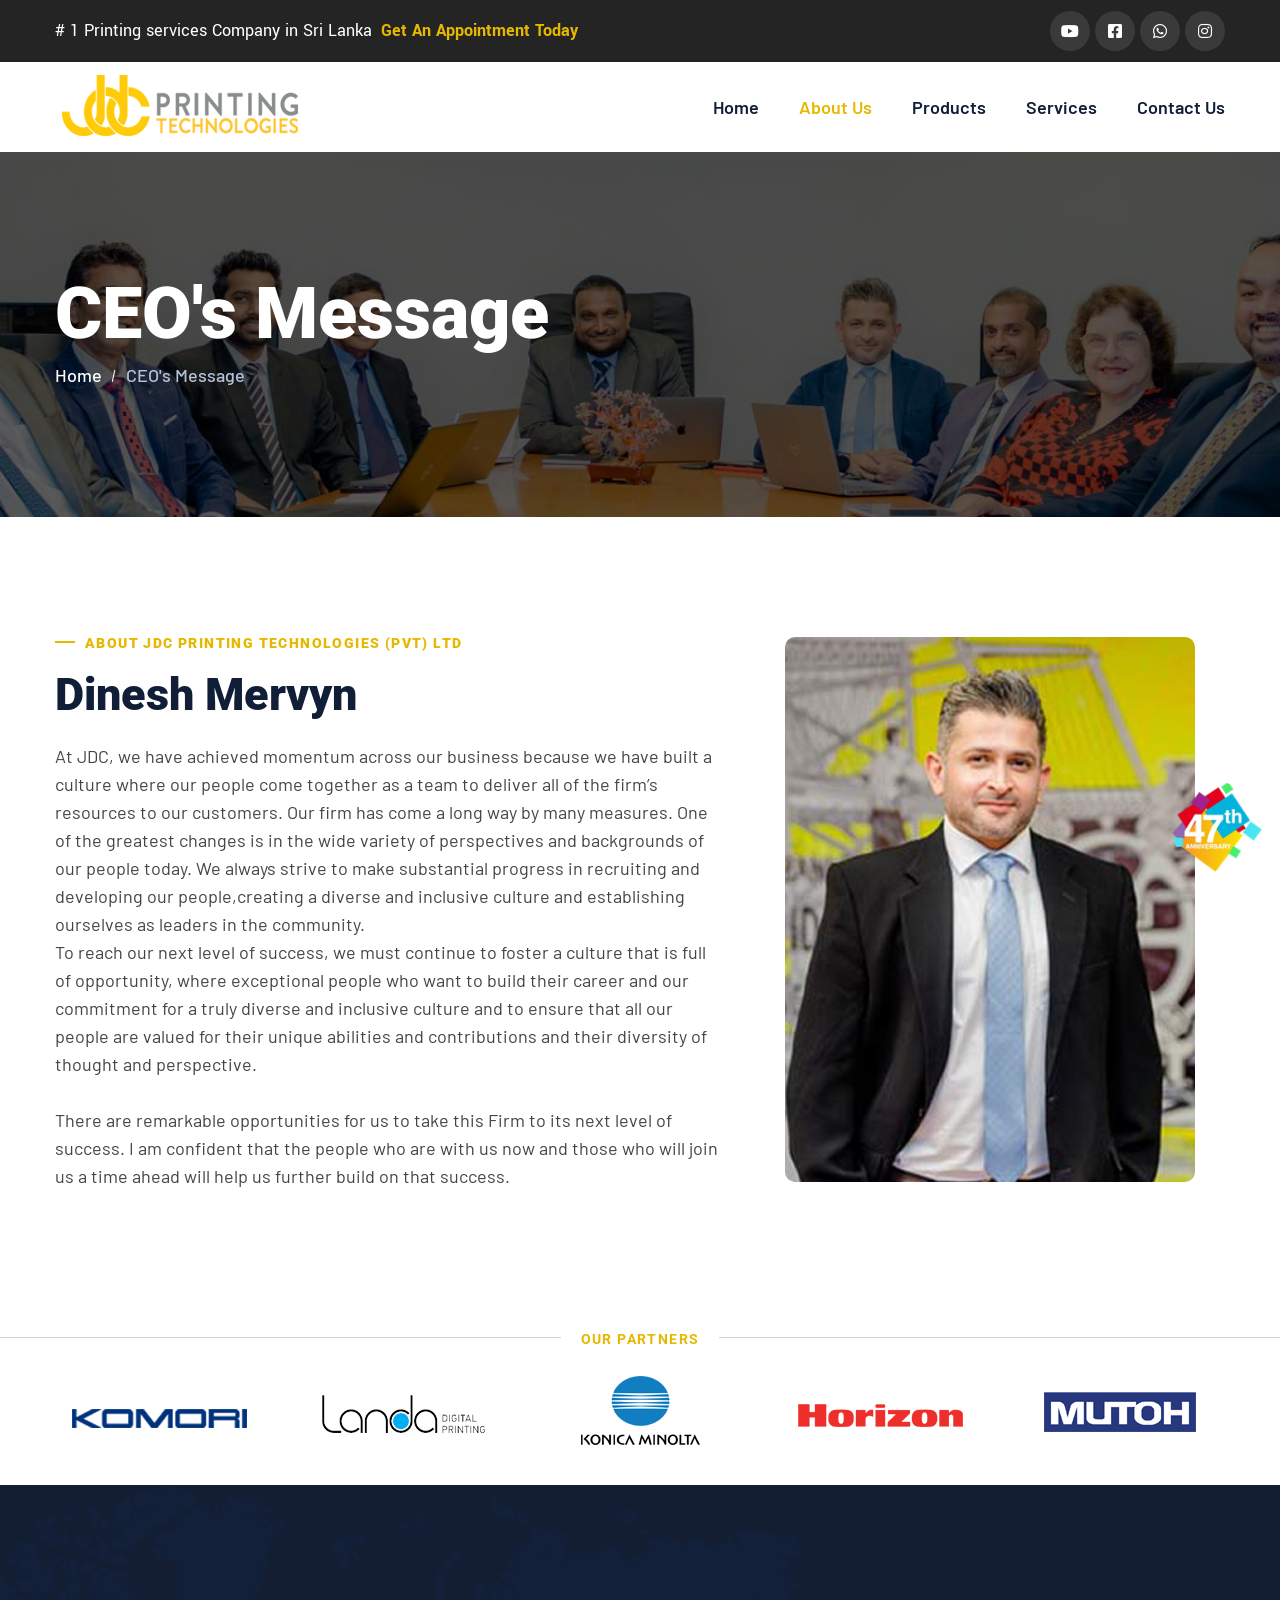
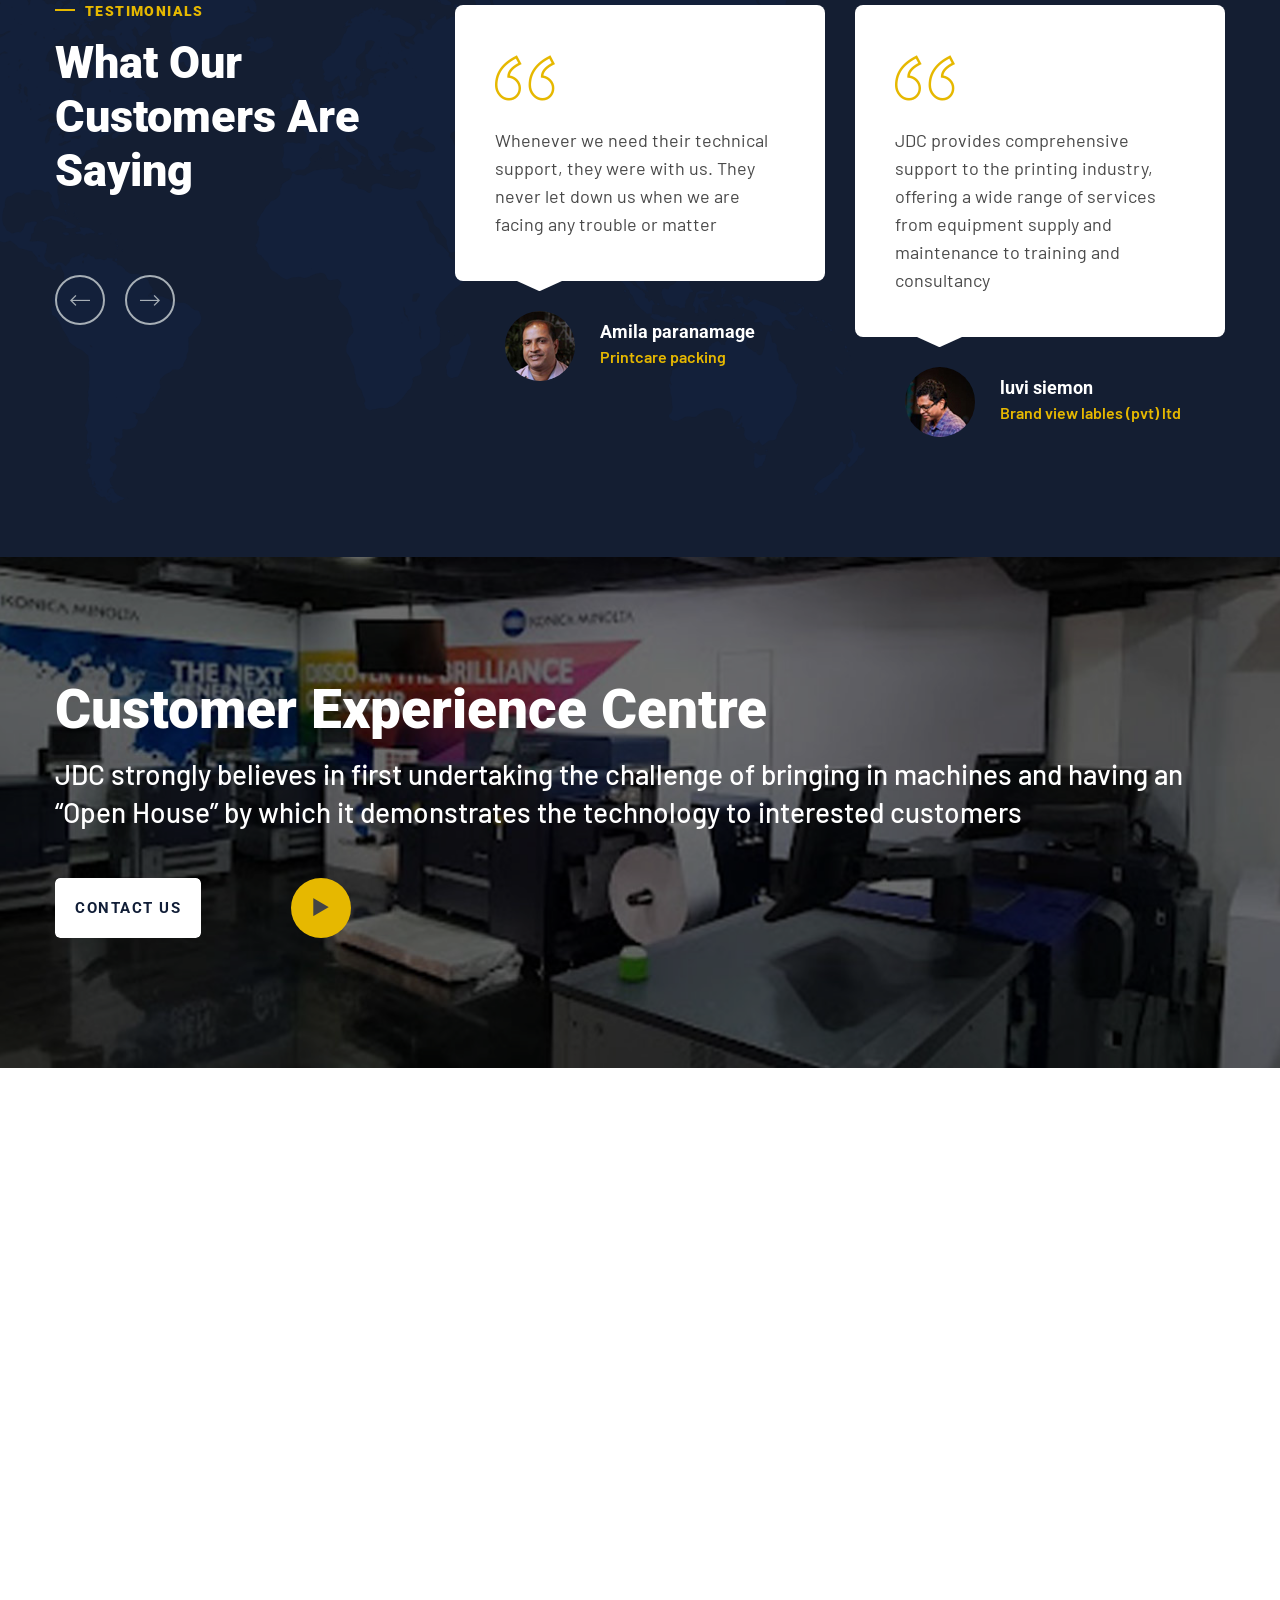
<file: ceo.html>
<!DOCTYPE html>
<html lang="en">



<head>
    <meta charset="UTF-8" />
    <meta name="viewport" content="width=device-width, initial-scale=1.0" />
    <title>jdc about us</title>
    <!-- Favicons Icons -->
    <link rel="apple-touch-icon" sizes="180x180" href="assets/images/favicons/apple-touch-icon.png" />
    <link rel="icon" type="image/png" sizes="32x32" href="assets/images/favicons/favicon-32x32.png" />
    <link rel="icon" type="image/png" sizes="16x16" href="assets/images/favicons/favicon-16x16.png" />
    <link rel="manifest" href="assets/images/favicons/site.webmanifest" />
    <meta name="description" content="Roofan HTML 5 Template " />

    <!-- Fonts -->
    <link
        href="https://fonts.googleapis.com/css2?family=Roboto:ital,wght@0,100;0,300;0,400;0,500;0,700;0,900;1,100;1,300;1,400;1,500;1,700;1,900&amp;display=swap"
        rel="stylesheet">
    <link
        href="https://fonts.googleapis.com/css2?family=Barlow:ital,wght@0,300;0,400;0,500;0,600;0,700;0,800;0,900;1,300;1,400;1,500;1,600;1,700;1,800;1,900&amp;display=swap"
        rel="stylesheet">
    <link href="https://fonts.googleapis.com/css2?family=Yantramanav:wght@100;300;400;500;700;900&amp;display=swap"
        rel="stylesheet">



    <link rel="stylesheet" href="assets/vendors/animate/animate.min.css" />
    <link rel="stylesheet" href="assets/vendors/animate/custom-animate.css" />
    <link rel="stylesheet" href="assets/vendors/bootstrap/css/bootstrap.min.css" />
    <link rel="stylesheet" href="assets/vendors/bxslider/jquery.bxslider.css" />
    <link rel="stylesheet" href="assets/vendors/fontawesome/css/all.min.css" />
    <link rel="stylesheet" href="assets/vendors/jquery-magnific-popup/jquery.magnific-popup.css" />
    <link rel="stylesheet" href="assets/vendors/jquery-ui/jquery-ui.css" />
    <link rel="stylesheet" href="assets/vendors/nice-select/nice-select.css" />
    <link rel="stylesheet" href="assets/vendors/odometer/odometer.min.css" />
    <link rel="stylesheet" href="assets/vendors/owl-carousel/owl.carousel.min.css" />
    <link rel="stylesheet" href="assets/vendors/owl-carousel/owl.theme.default.min.css" />
    <link rel="stylesheet" href="assets/vendors/swiper/swiper.min.css" />
    <link rel="stylesheet" href="assets/vendors/vegas/vegas.min.css" />
    <link rel="stylesheet" href="assets/vendors/thm-icons/style.css">
    <link rel="stylesheet" href="assets/vendors/language-switcher/polyglot-language-switcher.css">
    <link rel="stylesheet" href="assets/vendors/fancybox/fancybox.min.css">
    <link rel="stylesheet" href="assets/vendors/aos/aos.css">

    <!-- Module css -->
    <link rel="stylesheet" href="assets/css/module-css/01-header-section.css">
    <link rel="stylesheet" href="assets/css/module-css/02-banner-section.css">
    <link rel="stylesheet" href="assets/css/module-css/03-about-section.css">
    <link rel="stylesheet" href="assets/css/module-css/04-fact-counter-section.css">
    <link rel="stylesheet" href="assets/css/module-css/05-testimonial-section.css">
    <link rel="stylesheet" href="assets/css/module-css/06-partner-section.css">
    <link rel="stylesheet" href="assets/css/module-css/07-footer-section.css">
    <link rel="stylesheet" href="assets/css/module-css/08-blog-section.css">
    <link rel="stylesheet" href="assets/css/module-css/09-breadcrumb-section.css">
    <link rel="stylesheet" href="assets/css/module-css/10-contact.css">

    <!-- Template styles -->
    <link rel="stylesheet" href="assets/css/style.css" />
    <link rel="stylesheet" href="assets/css/responsive.css" />

</head>


<body>

    <!-- preloader -->
    <div class="loader-wrap">
        <div class="preloader">
            <div id="handle-preloader" class="handle-preloader">
                <div class="layer layer-one"><span class="overlay"></span></div>
                <div class="layer layer-two"><span class="overlay"></span></div>
                <div class="layer layer-three"><span class="overlay"></span></div>
                
            </div>
        </div>
    </div>
    <!-- preloader end -->

    <div class="page-wrapper boxed_wrapper">
        <header class="main-header main-header-style1">

             <!--Start Main Header Style1 Top-->
            <div class="main-header-style1__top">
                <div class="container">
                    <div class="outer-box">
                        <!--Start Main Header Style1 Top Left-->
                        <div class="main-header-style1__top-left">
                            <h3># 1 Printing services Company in Sri Lanka 
                                <a href="contact.html">Get An Appointment Today</a></h3>
                        </div>
                        <!--End Main Header Style1 Top Left-->

                        <!--Start Main Header Style1 Top Right-->
                        <div class="main-header-style1__top-right">
                            <div class="mobile-nav__social">
                                        <a href="https://www.youtube.com/@redlinecapital9828" class="fab fa-youtube"></a>
                                        <a href="https://www.facebook.com/JDCPRINTINGTECHNOLOGIES/" class="fab fa-facebook-square"></a>
                                        <a href="#" class="fab fa-whatsapp"></a>
                                        <a href="https://www.instagram.com/jdc_printing_/" class="fab fa-instagram"></a>
                                 </div>
                        </div>
                        <!--End Main Header Style1 Top Right-->

                    </div>
                </div>
            </div>
            
            <!--End Main Header Style1 Top-->

            <nav class="main-menu main-menu-style1">
                <div class="main-menu__wrapper clearfix">
                    <div class="container">
                        <div class="main-menu__wrapper-inner">

                            <div class="main-menu-style1-left">
                                <div class="logo-box-style1">
                                    <a href="index.html">
                                        <img src="assets/images/resources/logo-1.png" alt="Awesome Logo" title="">
                                    </a>
                                </div>
                            </div>

                            <div class="main-menu-style1-right">
                                <div class="main-menu-box">
                                    <a href="#" class="mobile-nav__toggler">
                                        <i class="icon-bars"></i>
                                    </a>
                                    <ul class="main-menu__list">
                                        <li>
                                            <a href="index.html">Home</a>
                                        </li>
                                        <li class="dropdown">
                                            <a href="#">About Us</a>
                                            <ul>
                                                <li><a href="about.html">About Our Company</a></li>
                                                <li><a href="d1.html">Chairman’s Message</a></li>
                                                <li><a href="md.html">Managing Director’s Message</a></li>
                                                <li><a href="ceo.html">CEO’s Message</a></li>
                                            </ul>
                                        </li>
                                        <li>
                                            <a href="projects.html">Products</a>
                                            
                                        </li>
                                        <li>
                                            <a href="services.html">Services</a> 
                                        </li>
                                       
                                        
                                        <li>
                                            <a href="contact.html">Contact Us</a>
                                        </li>
                                    </ul>
                                </div>


                            </div>

                        </div>
                    </div>
                </div>
            </nav>


        </header>


        <div class="stricky-header stricked-menu main-menu">
            <div class="sticky-header__content"></div><!-- /.sticky-header__content -->
        </div><!-- /.stricky-header -->


        <!--Start breadcrumb area-->
        <section class="breadcrumb-area">
            <div class="breadcrumb-area-bg paroller"
                style="background-image: url(assets/images/breadcrumb/breadcrumb-2.jpg);">
            </div>
            <div class="container">
                <div class="row">
                    <div class="col-xl-12">
                        <div class="inner-content">
                            <div class="title">
                                <h2>CEO's Message</h2>
                            </div>
                            <div class="breadcrumb-menu">
                                <ul>
                                    <li><a href="index.html">Home</a></li>
                                    <li class="active">CEO's Message</li>
                                </ul>
                            </div>
                        </div>
                    </div>
                </div>
            </div>
        </section>
        <!--End breadcrumb area-->

        <!--Start Vision Style1 Area-->
        <section class="vision-style1-area about-page">
            <div class="container">
                <div class="row">
                    <div class="col-xl-7">
                        <div class="vision-style1__content-box">
                            <div class="sec-title">
                                <div class="sub-title">
                                    <div class="border-left"></div>
                                    <h5>ABOUT JDC PRINTING TECHNOLOGIES (PVT) LTD</h5>
                                </div>
                                <h2>Dinesh Mervyn</h2>
                            </div>
                            <div class="vision-style1__content-box__inner">
                                <div class="top-text">
                                    <p>At JDC, we have achieved momentum across our business because we have built a culture where our people come together as a team to deliver all of the firm’s resources to our customers. Our firm has come a long way by many measures. One of the greatest changes is in the wide variety of perspectives and backgrounds of our people today. We always strive to make substantial progress in recruiting and developing our people,creating a diverse and inclusive culture and establishing ourselves as leaders in the community.
                                    <br>
                                    <p>To reach our next level of success, we must continue to foster a culture that is full of opportunity, where exceptional people who want to build their career and our commitment for a truly diverse and inclusive culture and to ensure that all our people are valued for their unique abilities and contributions and their diversity of thought and perspective.</p><br>
                                    <p>
                                        There are remarkable opportunities for us to take this Firm to its next level of success. I am confident that the people who are with us now and those who will join us a time ahead will help us further build on that success.
                                    </p>
                                </div>
                                

                               

                            </div>
                        </div>
                    </div>

                    <div class="col-xl-5">
                        <div class="about-style3-img-box">
                            <div class="inner">
                                <img src="assets/images/resources/ceo1.jpg" alt="">
                            </div>
                            
                        </div>
                    </div>
                </div>

               

            </div>
        </section>
        <!--End Vision Style1 Area-->


       
        
        

         <!--Start Partner Area-->
        <section class="partner-area">
            <div class="partner-area__sec-title">
                <h3><span>Our Partners</span></h3>
            </div>
            <div class="container">
                <div class="brand-content">
                    <div class="owl-carousel owl-theme thm-owl__carousel partner-carousel" data-owl-options='{
                        "loop": false,
                        "autoplay": true,
                        "margin": 30,
                        "nav": false,
                        "dots": false,
                        "smartSpeed": 500,
                        "autoplayTimeout": 10000,
                        "navText": ["<span class=\"fa fa-angle-left\"></span>","<span class=\"fa fa-angle-right\"></span>"],
                        "responsive": {
                                "0": {
                                    "items": 1
                                },
                                "768": {
                                    "items": 3
                                },
                                "992": {
                                    "items": 4
                                },
                                "1200": {
                                    "items": 5
                                }
                            }
                        }'>

                        <!--Start Single Partner Logo Box-->
                        <div class="single-partner-logo-box">
                            <a href="projects.html"><img src="assets/images/brand/brand-1-1.png" alt="Awesome Image"></a>
                        </div>
                        <!--End Single Partner Logo Box-->
                        <!--Start Single Partner Logo Box-->
                        <div class="single-partner-logo-box">
                            <a href="projects.html"><img src="assets/images/brand/brand-1-2.png" alt="Awesome Image"></a>
                        </div>
                        <!--End Single Partner Logo Box-->
                        <!--Start Single Partner Logo Box-->
                        <div class="single-partner-logo-box">
                            <a href="projects.html"><img src="assets/images/brand/brand-1-3.png" alt="Awesome Image"></a>
                        </div>
                        <!--End Single Partner Logo Box-->
                        <!--Start Single Partner Logo Box-->
                        <div class="single-partner-logo-box">
                            <a href="projects.html"><img src="assets/images/brand/brand-1-4.png" alt="Awesome Image"></a>
                        </div>
                        <!--End Single Partner Logo Box-->
                        <!--Start Single Partner Logo Box-->
                        <div class="single-partner-logo-box">
                            <a href="projects.html"><img src="assets/images/brand/brand-1-5.png" alt="Awesome Image"></a>
                        </div>
                        <!--End Single Partner Logo Box-->
                        <!--Start Single Partner Logo Box-->
                        <div class="single-partner-logo-box">
                            <a href="projects.html"><img src="assets/images/brand/brand-1-6.png" alt="Awesome Image"></a>
                        </div>
                        <!--End Single Partner Logo Box-->
                        <!--Start Single Partner Logo Box-->
                        <div class="single-partner-logo-box">
                            <a href="projects.html"><img src="assets/images/brand/brand-1-7.png" alt="Awesome Image"></a>
                        </div>
                        <!--End Single Partner Logo Box-->
                        <!--Start Single Partner Logo Box-->
                        <div class="single-partner-logo-box">
                            <a href="projects.html"><img src="assets/images/brand/brand-1-8.png" alt="Awesome Image"></a>
                        </div>
                        <!--End Single Partner Logo Box-->
                        <!--Start Single Partner Logo Box-->
                        <div class="single-partner-logo-box">
                            <a href="projects.html"><img src="assets/images/brand/brand-1-9.png" alt="Awesome Image"></a>
                        </div>
                        <!--End Single Partner Logo Box-->
                    </div>
                </div>
            </div>
        </section>
        <!--End Partner Area-->


       

       


         <!--Start Testimonial Style1 Area-->
        <section class="testimonials-style1-area">
            <div class="map-layer paroller" style="background-image: url(assets/images/shapes/map-1.png);"></div>
            <div class="container">
                <div class="row">
                    <div class="col-xl-4">
                        <div class="testimonial-style1-title-box">
                            <div class="sec-title">
                                <div class="sub-title">
                                    <div class="border-left"></div>
                                    <h5>Testimonials</h5>
                                </div>
                                <h2>What Our Customers Are Saying </h2>
                            </div>
                        </div>
                    </div>

                    <div class="col-xl-8">
                        <div class="testimonial-style1-content-box">
                            <div class="owl-carousel owl-theme thm-owl__carousel testimonial-style1-carousel owl-nav-style-one"
                                data-owl-options='{
                                        "loop": true,
                                        "autoplay": true,
                                        "margin": 30,
                                        "nav": true,
                                        "dots": false,
                                        "smartSpeed": 500,
                                        "autoplayTimeout": 10000,
                                        "navText": ["<span class=\"left icon-left-arrow\"></span>","<span class=\"right icon-right-arrow\"></span>"],
                                        "responsive": {
                                                "0": {
                                                    "items": 1
                                                },
                                                "768": {
                                                    "items": 2
                                                },
                                                "992": {
                                                    "items": 2
                                                },
                                                "1200": {
                                                    "items": 2
                                                }
                                            }
                                        }'>

                                <!--Start Single testimonials Style1-->
                                <div class="single-testimonials-style1">
                                    <div class="single-testimonials-style1__inner">
                                        <div class="quote-box">
                                            <span class="icon-quotation"></span>
                                        </div>
                                        <div class="text-box">
                                            <p>Whenever we need their technical support, they were with us. They never let down us when we are facing any trouble or matter
                                            </p>
                                        </div>
                                    </div>
                                    <div class="customer-info">
                                        <div class="img-box">
                                            <img src="assets/images/testimonial/testimonial-v1-1.jpg" alt="">
                                        </div>
                                        <div class="title-box">
                                            <h3>Amila paranamage</h3>
                                            <span>Printcare packing </span>
                                        </div>
                                    </div>
                                </div>
                                <!--End Single testimonials Style1-->

                                <!--Start Single testimonials Style1-->
                                <div class="single-testimonials-style1">
                                    <div class="single-testimonials-style1__inner">
                                        <div class="quote-box">
                                            <span class="icon-quotation"></span>
                                        </div>
                                        <div class="text-box">
                                            <p>JDC provides comprehensive support to the printing industry, offering a wide range of services from equipment supply and maintenance to training and consultancy
                                            </p>
                                        </div>
                                    </div>
                                    <div class="customer-info">
                                        <div class="img-box">
                                            <img src="assets/images/testimonial/testimonial-v1-2.jpg" alt="">
                                        </div>
                                        <div class="title-box">
                                            <h3>luvi siemon</h3>
                                            <span>Brand view lables (pvt) ltd</span>
                                        </div>
                                    </div>
                                </div>
                                <!--End Single testimonials Style1-->


                                <!--Start Single testimonials Style1-->
                                <div class="single-testimonials-style1">
                                    <div class="single-testimonials-style1__inner">
                                        <div class="quote-box">
                                            <span class="icon-quotation"></span>
                                        </div>
                                        <div class="text-box">
                                            <p>First of all, I would like to thank JDC group for having initiate this exhibition kind of things where Jaffna people will be exposed to the latest technology of digital printing.
                                            </p>
                                        </div>
                                    </div>
                                    <div class="customer-info">
                                        <div class="img-box">
                                            <img src="assets/images/testimonial/testimonial-v1-3.jpg" alt="">
                                        </div>
                                        <div class="title-box">
                                            <h3>Dr.Keshevaraj</h3>
                                            <span>Thinakkural Publication</span>
                                        </div>
                                    </div>
                                </div>
                                <!--End Single testimonials Style1-->

                            </div>
                        </div>
                    </div>

                </div>
            </div>
        </section>
        <!--End Testimonial Style1 Area-->

        <!--Start slogan area-->
        <section class="slogan-area">
            <div class="slogan-area-bg" style="background-image: url(assets/images/backgrounds/slogan-area-bg.jpg);">
            </div>
            <div class="container">
                <div class="slogan-content-box">
                    <div class="inner-title">
                        <h2>Customer Experience Centre</h2>
                        <h3>JDC strongly believes in first undertaking the challenge of bringing in machines and having an “Open House” by which it demonstrates the technology to interested customers</h3>
                    </div>
                    <div class="btns-box">
                        <div class="left-btn">
                            <a class="btn-one" href="contact.html">
                                <span class="txt">
                                    contact us
                                </span>
                            </a>
                        </div>
                        <div class="video-gallery-style1">
                            <div class="icon wow zoomIn animated" data-wow-delay="300ms" data-wow-duration="1500ms">
                                <a target="_blank"
                                    href="https://www.youtube.com/watch?v=ABJTOU6XC4o">
                                    <span class="icon-play-button"></span>
                                </a>
                            </div>
                        </div>
                    </div>
                </div>
            </div>
        </section>
        <!--End slogan area-->






        <div class="bottom-parallax">
            <!--Start footer area -->
           <footer class="footer-area">
            
            <!--Start Footer Top-->
            <div class="footer-top">
                <div class="container">
                    <div class="footer-top__inner">
                        <ul class="footer-contact-info-box1">
                            <li>
                                <div class="footer-contact-info-box1__single">
                                    <div class="icon">
                                        <span class="icon-location"></span>
                                    </div>
                                    <div class="text">
                                        <p>304 Grandpass Rd, <br> Colombo 01400</p>
                                    </div>
                                </div>
                            </li>
                            <li>
                                <div class="footer-contact-info-box1__single">
                                    <div class="icon">
                                        <span class="icon-envelope"></span>
                                    </div>
                                    <div class="text">
                                        <p>Email us:</p>
                                        <h5><a href="mailto:contact@jdcsl.com">contact@jdcsl.com</a></h5>
                                    </div>
                                </div>
                            </li>
                            <li>
                                <div class="footer-contact-info-box1__single">
                                    <div class="icon">
                                        <span class="icon-telephone"></span>
                                    </div>
                                    <div class="text">
                                        <p>Call us on:</p>
                                        <h5><a href="tel:+94112389160"> 0112 389 160</a></h5>
                                    </div>
                                </div>
                            </li>
                        </ul>
                    </div>
                </div>
            </div>
            <!--End Footer Top-->

            <!--Start Footer Top-->
            <div class="footer-main">
                <div class="container">
                    <div class="row">
                        <!--Start single footer widget-->
                        <div class="col-xl-4 col-lg-6 col-md-6 col-sm-12 single-widget">
                            <div class="single-footer-widget">
                                <div class="our-company-info">
                                    <div class="footer-logo-style1">
                                        <a href="index.html">
                                            <img src="assets/images/footer/footer-logo-1.png" alt="Awesome Logo"
                                                title="">
                                        </a>
                                    </div>
                                    <div class="text">
                                        <p>JDC Printing Technologies, established in 1979, is a leading provider of advanced machinery and materials to Sri Lanka's printing and packaging industry </p>
                                    </div>
                                </div>
                            </div>
                        </div>
                        <!--End single footer widget-->

                        <!--Start single footer widget-->
                        <div class="col-xl-2 col-lg-6 col-md-6 col-sm-12 single-widget">
                            <div class="single-footer-widget single-footer-widget--link-box margin-leftminus1">
                                <div class="title">
                                    <h3>Useful Links</h3>
                                </div>
                                <div class="footer-widget-links">
                                    <ul>
                                        <li><a href="index.html">Home</a></li>
                                        <li><a href="about.html">About Us</a></li>
                                        <li><a href="projects.html">Product</a></li>
                                        <li><a href="services.html">Services</a></li>
                                        <li><a href="contact.html">Contact Us</a></li>
                                    </ul>
                                </div>
                            </div>
                        </div>
                        <!--End single footer widget-->

                        <!--Start single footer widget-->
                        <div class="col-xl-2 col-lg-6 col-md-6 col-sm-12 single-widget">
                            <div class="single-footer-widget single-footer-widget--link-box margin-leftminus2">
                                <div class="title">
                                    <h3>Our Services</h3>
                                </div>
                                <div class="footer-widget-links">
                                    <ul>
                                        <li><a href="services.html">Pre Press</a></li>
                                        <li><a href="services.html">Press</a></li>
                                        <li><a href="services.html">Post-Press</a></li>
                                        <li><a href="services.html">Digital Press</a></li>
                                        <li><a href="services.html">Refurbished Machines</a></li>
                                    </ul>
                                </div>
                            </div>
                        </div>
                        <!--End single footer widget-->

                        <!--Start single footer widget-->
                        <div class="col-xl-4 col-lg-6 col-md-6 col-sm-12 single-widget">
                            <div class="single-footer-widget">
                                <div class="title">
                                    <h3>Newsletter</h3>
                                </div>
                                <div class="footer-widget-newsletter-box">
                                    <p>Get latest updates and offers.</p>
                                    <form action="https://mehedi.asiandevelopers.com/demo/roofan-html/index.html" method="post">
                                        <div class="form-group">
                                            <input type="email" name="email" placeholder="Enter your email address"
                                                required="">
                                            <button class="submit">
                                                <i class="icon-send"></i>
                                            </button>
                                        </div>
                                    </form>

                                    <div class="footer-social-link">
                                        <ul class="clearfix">
                                            <li>
                                                <a href="https://www.youtube.com/watch?v=ABJTOU6XC4o">
                                                    <i class="fab fa-youtube"></i>
                                                </a>
                                            </li>
                                            <li>
                                                <a href="https://www.instagram.com/jdc_printing_/?igshid=MzRlODBiNWFlZA%3D%3D">
                                                    <i class="fab fa-instagram"></i>
                                                </a>
                                            </li>
                                            <li>
                                                <a href="https://www.linkedin.com/company/jdc-printing-technologies/?originalSubdomain=lk">
                                                    <i class="fab fa-linkedin"></i>
                                                </a>
                                            </li>
                                            <li>
                                                <a href="https://www.facebook.com/JDCPRINTINGTECHNOLOGIES/">
                                                    <i class="fab fa-facebook-f"></i>
                                                </a>
                                            </li>
                                        </ul>
                                    </div>

                                </div>
                            </div>
                        </div>
                        <!--End single footer widget-->

                    </div>
                </div>
            </div>
            <!--End Footer Top-->

            <div class="footer-bottom">
                <div class="container">
                    <div class="bottom-inner">
                        <div class="copyright-text">
                            <p>
                                &copy; Copyright <a href="http://pixandco.lk/">Pixandco</a> 2023. All right reserved.<br>
                            </p>
                        </div>
                        <div class="footer-bottom-right">
                            <p>Created by <a href="http://pixandco.lk/">Pixandco</a></p>
                        </div>
                    </div>
                </div>
            </div>

        </footer>
        <!--End footer area-->
        </div>

    </div>
    <!-- /.page-wrapper -->






    <div class="mobile-nav__wrapper">
        <div class="mobile-nav__overlay mobile-nav__toggler"></div>
        <div class="mobile-nav__content">
            <span class="mobile-nav__close mobile-nav__toggler">
                <i class="icon-x"></i>
            </span>
            <div class="logo-box">
                <a href="index.html" aria-label="logo image">
                    <img src="assets/images/resources/logo-2.png" alt="" />
                </a>
            </div>
            
            <div class="mobile-nav__container"></div>
            <ul class="mobile-nav__contact list-unstyled">
                <li>
                    <i class="fa fa-envelope"></i>
                    <a href="mailto:">contact@jdcsl.com</a>
                </li>
                <li>
                    <i class="fa fa-phone-alt"></i>
                    <a href="tel:+94112389160"> 0112 389 160</a>
                </li>
            </ul>
            <div class="mobile-nav__social">
                <a href="https://www.linkedin.com/company/jdc-printing-technologies/?originalSubdomain=lk" class="fab fa-linkedin"></a>
                <a href="https://www.facebook.com/JDCPRINTINGTECHNOLOGIES/" class="fab fa-facebook-square"></a>
                
                <a href="https://www.instagram.com/jdc_printing_/?igshid=MzRlODBiNWFlZA%3D%3D" class="fab fa-instagram"></a>
            </div>
        </div>
    </div>


    <div class="search-popup">
        <div class="search-popup__overlay search-toggler"></div>
        <div class="search-popup__content">
            <form action="#">
                <label for="search" class="sr-only">search here</label>
                <input type="text" id="search" placeholder="Search Here..." />
                <button type="submit" aria-label="search submit" class="thm-btn">
                    <i class="icon-search-interface-symbol"></i>
                </button>
            </form>
        </div>
    </div>


    <!-- Anniversary Logo -->
    <div class="anniversary-logo">
        <img src="assets/images/awards.png" alt="47th Anniversary">
    </div>

    <!--Scroll to top-->
    <div class="scroll-to-top">
        <div>
            <div class="scroll-top-inner">
                <div class="scroll-bar">
                    <div class="bar-inner"></div>
                </div>
                <div class="scroll-bar-text">Go To Top</div>
            </div>
        </div>
    </div>
    <!-- Scroll to top end -->


    <script src="assets/vendors/jquery/jquery-3.6.0.min.js"></script>
    <script src="assets/vendors/bootstrap/js/bootstrap.bundle.min.js"></script>
    <script src="assets/vendors/bxslider/jquery.bxslider.min.js"></script>
    <script src="assets/vendors/circleType/jquery.circleType.js"></script>
    <script src="assets/vendors/circleType/jquery.lettering.min.js"></script>
    <script src="assets/vendors/isotope/isotope.js"></script>
    <script src="assets/vendors/jquery-ajaxchimp/jquery.ajaxchimp.min.js"></script>
    <script src="assets/vendors/jquery-appear/jquery.appear.min.js"></script>
    <script src="assets/vendors/jquery-magnific-popup/jquery.magnific-popup.min.js"></script>
    <script src="assets/vendors/jquery-migrate/jquery-migrate.min.js"></script>
    <script src="assets/vendors/jquery-ui/jquery-ui.js"></script>
    <script src="assets/vendors/jquery-validate/jquery.validate.min.js"></script>
    <script src="assets/vendors/nice-select/jquery.nice-select.min.js"></script>
    <script src="assets/vendors/odometer/odometer.min.js"></script>
    <script src="assets/vendors/owl-carousel/owl.carousel.min.js"></script>
    <script src="assets/vendors/swiper/swiper.min.js"></script>
    <script src="assets/vendors/vegas/vegas.min.js"></script>
    <script src="assets/vendors/wnumb/wNumb.min.js"></script>
    <script src="assets/vendors/wow/wow.js"></script>
    <script src="assets/vendors/extra-scripts/jquery.paroller.min.js"></script>
    <script src="assets/vendors/language-switcher/jquery.polyglot.language.switcher.js"></script>
    <script src="assets/vendors/extra-scripts/jquery-sidebar-content.js"></script>
    <script src="assets/vendors/fancybox/jquery.fancybox.js"></script>
    <script src="assets/vendors/aos/aos.js"></script>
    <script src="assets/vendors/extra-scripts/jarallax.min.js"></script>

    <script src="assets/vendors/extra-scripts/TweenMax.min.js"></script>


    <!-- Template js -->
    <script src="assets/js/custom.js"></script>


</body>

</html>
</file>
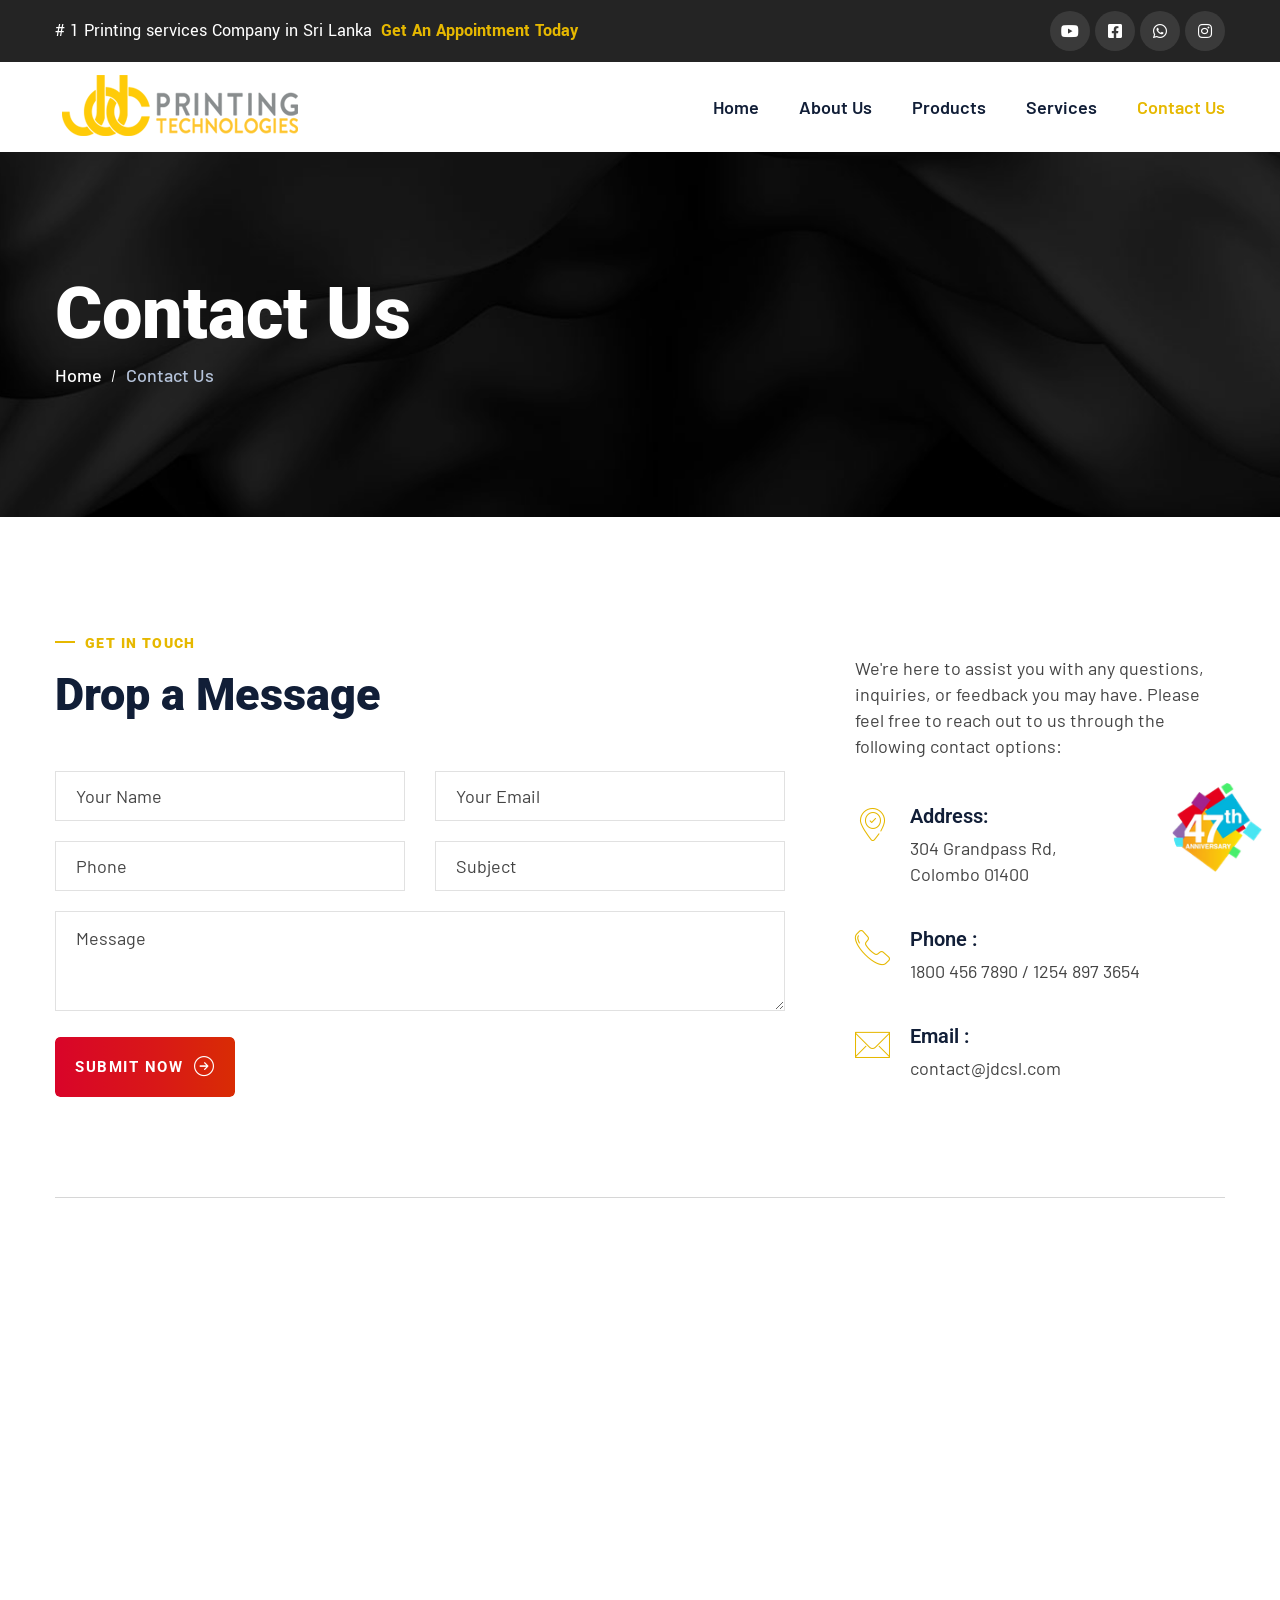
<file: contact.html>
<!DOCTYPE html>
<html lang="en">



<head>
    <meta charset="UTF-8" />
    <meta name="viewport" content="width=device-width, initial-scale=1.0" />
    <title>jdc products</title>
    <!-- Favicons Icons -->
    <link rel="apple-touch-icon" sizes="180x180" href="assets/images/favicons/apple-touch-icon.png" />
    <link rel="icon" type="image/png" sizes="32x32" href="assets/images/favicons/favicon-32x32.png" />
    <link rel="icon" type="image/png" sizes="16x16" href="assets/images/favicons/favicon-16x16.png" />
    <link rel="manifest" href="assets/images/favicons/site.webmanifest" />
    <meta name="description" content=" " />

    <!-- Fonts -->
    <link
        href="https://fonts.googleapis.com/css2?family=Roboto:ital,wght@0,100;0,300;0,400;0,500;0,700;0,900;1,100;1,300;1,400;1,500;1,700;1,900&amp;display=swap"
        rel="stylesheet">
    <link
        href="https://fonts.googleapis.com/css2?family=Barlow:ital,wght@0,300;0,400;0,500;0,600;0,700;0,800;0,900;1,300;1,400;1,500;1,600;1,700;1,800;1,900&amp;display=swap"
        rel="stylesheet">
    <link href="https://fonts.googleapis.com/css2?family=Yantramanav:wght@100;300;400;500;700;900&amp;display=swap"
        rel="stylesheet">



    <link rel="stylesheet" href="assets/vendors/animate/animate.min.css" />
    <link rel="stylesheet" href="assets/vendors/animate/custom-animate.css" />
    <link rel="stylesheet" href="assets/vendors/bootstrap/css/bootstrap.min.css" />
    <link rel="stylesheet" href="assets/vendors/bxslider/jquery.bxslider.css" />
    <link rel="stylesheet" href="assets/vendors/fontawesome/css/all.min.css" />
    <link rel="stylesheet" href="assets/vendors/jquery-magnific-popup/jquery.magnific-popup.css" />
    <link rel="stylesheet" href="assets/vendors/jquery-ui/jquery-ui.css" />
    <link rel="stylesheet" href="assets/vendors/nice-select/nice-select.css" />
    <link rel="stylesheet" href="assets/vendors/odometer/odometer.min.css" />
    <link rel="stylesheet" href="assets/vendors/owl-carousel/owl.carousel.min.css" />
    <link rel="stylesheet" href="assets/vendors/owl-carousel/owl.theme.default.min.css" />
    <link rel="stylesheet" href="assets/vendors/swiper/swiper.min.css" />
    <link rel="stylesheet" href="assets/vendors/vegas/vegas.min.css" />
    <link rel="stylesheet" href="assets/vendors/thm-icons/style.css">
    <link rel="stylesheet" href="assets/vendors/language-switcher/polyglot-language-switcher.css">
    <link rel="stylesheet" href="assets/vendors/fancybox/fancybox.min.css">
    <link rel="stylesheet" href="assets/vendors/aos/aos.css">

    <!-- Module css -->
    <link rel="stylesheet" href="assets/css/module-css/01-header-section.css">
    <link rel="stylesheet" href="assets/css/module-css/02-banner-section.css">
    <link rel="stylesheet" href="assets/css/module-css/03-about-section.css">
    <link rel="stylesheet" href="assets/css/module-css/04-fact-counter-section.css">
    <link rel="stylesheet" href="assets/css/module-css/05-testimonial-section.css">
    <link rel="stylesheet" href="assets/css/module-css/06-partner-section.css">
    <link rel="stylesheet" href="assets/css/module-css/07-footer-section.css">
    <link rel="stylesheet" href="assets/css/module-css/08-blog-section.css">
    <link rel="stylesheet" href="assets/css/module-css/09-breadcrumb-section.css">
    <link rel="stylesheet" href="assets/css/module-css/10-contact.css">

    <!-- Template styles -->
    <link rel="stylesheet" href="assets/css/style.css" />
    <link rel="stylesheet" href="assets/css/responsive.css" />

</head>


<body>

    <!-- preloader -->
    <div class="loader-wrap">
        <div class="preloader">
            <div id="handle-preloader" class="handle-preloader">
                <div class="layer layer-one"><span class="overlay"></span></div>
                <div class="layer layer-two"><span class="overlay"></span></div>
                <div class="layer layer-three"><span class="overlay"></span></div>
                
            </div>
        </div>
    </div>
    <!-- preloader end -->

    <div class="page-wrapper boxed_wrapper">
        <header class="main-header main-header-style1">

             <!--Start Main Header Style1 Top-->
            <div class="main-header-style1__top">
                <div class="container">
                    <div class="outer-box">
                        <!--Start Main Header Style1 Top Left-->
                        <div class="main-header-style1__top-left">
                            <h3># 1 Printing services Company in Sri Lanka 
                                <a href="contact.html">Get An Appointment Today</a></h3>
                        </div>
                        <!--End Main Header Style1 Top Left-->

                        <!--Start Main Header Style1 Top Right-->
                        <div class="main-header-style1__top-right">
                            <div class="mobile-nav__social">
                                        <a href="https://www.youtube.com/@redlinecapital9828" class="fab fa-youtube"></a>
                                        <a href="https://www.facebook.com/JDCPRINTINGTECHNOLOGIES/" class="fab fa-facebook-square"></a>
                                        <a href="#" class="fab fa-whatsapp"></a>
                                        <a href="https://www.instagram.com/jdc_printing_/" class="fab fa-instagram"></a>
                                 </div>
                        </div>
                        <!--End Main Header Style1 Top Right-->

                    </div>
                </div>
            </div>
            
            <!--End Main Header Style1 Top-->

            <nav class="main-menu main-menu-style1">
                <div class="main-menu__wrapper clearfix">
                    <div class="container">
                        <div class="main-menu__wrapper-inner">

                            <div class="main-menu-style1-left">
                                <div class="logo-box-style1">
                                    <a href="index.html">
                                        <img src="assets/images/resources/logo-1.png" alt="Awesome Logo" title="">
                                    </a>
                                </div>
                            </div>

                            <div class="main-menu-style1-right">
                                <div class="main-menu-box">
                                    <a href="#" class="mobile-nav__toggler">
                                        <i class="icon-bars"></i>
                                    </a>
                                    <ul class="main-menu__list">
                                        <li>
                                            <a href="index.html">Home</a>
                                        </li>
                                        <li class="dropdown">
                                            <a href="#">About Us</a>
                                            <ul>
                                                <li><a href="about.html">About Our Company</a></li>
                                                <li><a href="d1.html">Chairman’s Message</a></li>
                                                <li><a href="md.html">Managing Director’s Message</a></li>
                                                <li><a href="ceo.html">CEO’s Message</a></li>
                                            </ul>
                                        </li>
                                        <li>
                                            <a href="projects.html">Products</a>
                                            
                                        </li>
                                        <li>
                                            <a href="services.html">Services</a> 
                                        </li>
                                       
                                        
                                        <li>
                                            <a href="contact.html">Contact Us</a>
                                        </li>
                                    </ul>
                                </div>


                            </div>

                        </div>
                    </div>
                </div>
            </nav>


        </header>


        <div class="stricky-header stricked-menu main-menu">
            <div class="sticky-header__content"></div><!-- /.sticky-header__content -->
        </div><!-- /.stricky-header -->

        <!--Start breadcrumb area-->
        <section class="breadcrumb-area">
            <div class="breadcrumb-area-bg paroller"
                style="background-image: url(assets/images/breadcrumb/breadcrumb-1.jpg);">
            </div>
            <div class="container">
                <div class="row">
                    <div class="col-xl-12">
                        <div class="inner-content">
                            <div class="title">
                                <h2>Contact Us</h2>
                            </div>
                            <div class="breadcrumb-menu">
                                <ul>
                                    <li><a href="index.html">Home</a></li>
                                    <li class="active">Contact Us</li>
                                </ul>
                            </div>
                        </div>
                    </div>
                </div>
            </div>
        </section>
        <!--End breadcrumb area-->

        <!--Start Main Contact Form Area-->
        <section class="main-contact-form-area">
            <div class="container">
                <div class="row">

                    <div class="col-xl-8">
                        <div class="contact-form">
                            <div class="sec-title">
                                <div class="sub-title">
                                    <div class="border-left"></div>
                                    <h5>get in touch</h5>
                                </div>
                                <h2>Drop a Message</h2>
                            </div>
                            <form id="contact-form" name="contact_form" class="default-form2"
                                action="https://mehedi.asiandevelopers.com/demo/roofan-html/assets/inc/sendmail.php" method="post">
                                <div class="row">
                                    <div class="col-xl-6">
                                        <div class="form-group">
                                            <div class="input-box">
                                                <input type="text" name="form_name" id="formName"
                                                    placeholder="Your Name" required="">
                                            </div>
                                        </div>
                                    </div>
                                    <div class="col-xl-6">
                                        <div class="form-group">
                                            <div class="input-box">
                                                <input type="email" name="form_email" id="formEmail"
                                                    placeholder="Your Email" required="">
                                            </div>
                                        </div>
                                    </div>
                                </div>

                                <div class="row">
                                    <div class="col-xl-6">
                                        <div class="form-group">
                                            <div class="input-box">
                                                <input type="text" name="form_phone" value="" id="formPhone"
                                                    placeholder="Phone">
                                            </div>
                                        </div>
                                    </div>
                                    <div class="col-xl-6">
                                        <div class="form-group">
                                            <div class="input-box">
                                                <input type="text" name="form_subject" value="" id="formSubject"
                                                    placeholder="Subject">
                                            </div>
                                        </div>
                                    </div>
                                </div>

                                <div class="row">
                                    <div class="col-xl-12">
                                        <div class="form-group">
                                            <div class="input-box">
                                                <textarea name="form_message" id="formMessage" placeholder="Message"
                                                    required=""></textarea>
                                            </div>
                                        </div>
                                    </div>
                                </div>

                                <div class="row">
                                    <div class="col-xl-12">
                                        <div class="button-box">
                                            <input id="form_botcheck" name="form_botcheck" class="form-control"
                                                type="hidden" value="">
                                            <button class="btn-one" type="submit" data-loading-text="Please wait...">
                                                <span class="txt">
                                                    submit now <i class="icon-right"></i>
                                                </span>
                                            </button>
                                        </div>
                                    </div>
                                </div>

                            </form>
                        </div>
                    </div>

                    <div class="col-xl-4">
                        <div class="contact-info-box-style1">
                            <div class="title">
                                
                                <p>We're here to assist you with any questions, inquiries, or feedback you may have. Please feel free to reach out to us through the following contact options:</p>
                            </div>
                            <ul class="contact-info-1">
                                <li>
                                    <div class="icon">
                                        <span class="icon-location"></span>
                                    </div>
                                    <div class="text">
                                        <h3>Address:</h3>
                                        <p>304 Grandpass Rd,<br>Colombo 01400 </p>
                                    </div>
                                </li>
                                <li>
                                    <div class="icon">
                                        <span class="icon-telephone"></span>
                                    </div>
                                    <div class="text">
                                        <h3>Phone :</h3>
                                        <p>
                                            <a href="tel:2512353256">1800 456 7890</a> / <a href="tel:2512353256">1254
                                                897 3654</a>
                                        </p>
                                    </div>
                                </li>
                                <li>
                                    <div class="icon">
                                        <span class="icon-envelope"></span>
                                    </div>
                                    <div class="text">
                                        <h3>Email :</h3>
                                        <p><a href="mailto:yourmail@email.com">contact@jdcsl.com</a></p>
                                    </div>
                                </li>
                            </ul>

                        </div>
                    </div>

                </div>
            </div>


            <div class="container">
                <div class="google-map-outer-box">
                    <!--Google Map Start-->
                    <div class="google-map">
                        <iframe
                            src="https://www.google.com/maps/embed?pb=!1m18!1m12!1m3!1d3960.5491833170568!2d79.86781687381051!3d6.944354518132119!2m3!1f0!2f0!3f0!3m2!1i1024!2i768!4f13.1!3m3!1m2!1s0x3ae258fe7f7d547b%3A0xe2e5f3d60a981973!2sJDC%20Printing%20Technologies%20(Pvt)%20Ltd!5e0!3m2!1sen!2slk!4v1694112425247!5m2!1sen!2slk"
                            class="google-map__one" allowfullscreen></iframe>
                    </div>
                    <!--Google Map End-->
                </div>
            </div>

        </section>
        <!--End Main Contact Form Area-->




        <div class="bottom-parallax">
            <!--Start footer area -->
           <footer class="footer-area">
            
            <!--Start Footer Top-->
            <div class="footer-top">
                <div class="container">
                    <div class="footer-top__inner">
                        <ul class="footer-contact-info-box1">
                            <li>
                                <div class="footer-contact-info-box1__single">
                                    <div class="icon">
                                        <span class="icon-location"></span>
                                    </div>
                                    <div class="text">
                                        <p>304 Grandpass Rd, <br> Colombo 01400</p>
                                    </div>
                                </div>
                            </li>
                            <li>
                                <div class="footer-contact-info-box1__single">
                                    <div class="icon">
                                        <span class="icon-envelope"></span>
                                    </div>
                                    <div class="text">
                                        <p>Email us:</p>
                                        <h5><a href="mailto:contact@jdcsl.com">contact@jdcsl.com</a></h5>
                                    </div>
                                </div>
                            </li>
                            <li>
                                <div class="footer-contact-info-box1__single">
                                    <div class="icon">
                                        <span class="icon-telephone"></span>
                                    </div>
                                    <div class="text">
                                        <p>Call us on:</p>
                                        <h5><a href="tel:+94112389160"> 0112 389 160</a></h5>
                                    </div>
                                </div>
                            </li>
                        </ul>
                    </div>
                </div>
            </div>
            <!--End Footer Top-->

            <!--Start Footer Top-->
            <div class="footer-main">
                <div class="container">
                    <div class="row">
                        <!--Start single footer widget-->
                        <div class="col-xl-4 col-lg-6 col-md-6 col-sm-12 single-widget">
                            <div class="single-footer-widget">
                                <div class="our-company-info">
                                    <div class="footer-logo-style1">
                                        <a href="index.html">
                                            <img src="assets/images/footer/footer-logo-1.png" alt="Awesome Logo"
                                                title="">
                                        </a>
                                    </div>
                                    <div class="text">
                                        <p>JDC Printing Technologies, established in 1979, is a leading provider of advanced machinery and materials to Sri Lanka's printing and packaging industry </p>
                                    </div>
                                </div>
                            </div>
                        </div>
                        <!--End single footer widget-->

                        <!--Start single footer widget-->
                        <div class="col-xl-2 col-lg-6 col-md-6 col-sm-12 single-widget">
                            <div class="single-footer-widget single-footer-widget--link-box margin-leftminus1">
                                <div class="title">
                                    <h3>Useful Links</h3>
                                </div>
                                <div class="footer-widget-links">
                                    <ul>
                                        <li><a href="index.html">Home</a></li>
                                        <li><a href="about.html">About Us</a></li>
                                        <li><a href="projects.html">Product</a></li>
                                        <li><a href="services.html">Services</a></li>
                                        <li><a href="contact.html">Contact Us</a></li>
                                    </ul>
                                </div>
                            </div>
                        </div>
                        <!--End single footer widget-->

                        <!--Start single footer widget-->
                        <div class="col-xl-2 col-lg-6 col-md-6 col-sm-12 single-widget">
                            <div class="single-footer-widget single-footer-widget--link-box margin-leftminus2">
                                <div class="title">
                                    <h3>Our Services</h3>
                                </div>
                                <div class="footer-widget-links">
                                    <ul>
                                        <li><a href="services.html">Pre Press</a></li>
                                        <li><a href="services.html">Press</a></li>
                                        <li><a href="services.html">Post-Press</a></li>
                                        <li><a href="services.html">Digital Press</a></li>
                                        <li><a href="services.html">Refurbished Machines</a></li>
                                    </ul>
                                </div>
                            </div>
                        </div>
                        <!--End single footer widget-->

                        <!--Start single footer widget-->
                        <div class="col-xl-4 col-lg-6 col-md-6 col-sm-12 single-widget">
                            <div class="single-footer-widget">
                                <div class="title">
                                    <h3>Newsletter</h3>
                                </div>
                                <div class="footer-widget-newsletter-box">
                                    <p>Get latest updates and offers.</p>
                                    <form action="https://mehedi.asiandevelopers.com/demo/roofan-html/index.html" method="post">
                                        <div class="form-group">
                                            <input type="email" name="email" placeholder="Enter your email address"
                                                required="">
                                            <button class="submit">
                                                <i class="icon-send"></i>
                                            </button>
                                        </div>
                                    </form>

                                    <div class="footer-social-link">
                                        <ul class="clearfix">
                                            <li>
                                                <a href="https://www.youtube.com/watch?v=ABJTOU6XC4o">
                                                    <i class="fab fa-youtube"></i>
                                                </a>
                                            </li>
                                            <li>
                                                <a href="https://www.instagram.com/jdc_printing_/?igshid=MzRlODBiNWFlZA%3D%3D">
                                                    <i class="fab fa-instagram"></i>
                                                </a>
                                            </li>
                                            <li>
                                                <a href="https://www.linkedin.com/company/jdc-printing-technologies/?originalSubdomain=lk">
                                                    <i class="fab fa-linkedin"></i>
                                                </a>
                                            </li>
                                            <li>
                                                <a href="https://www.facebook.com/JDCPRINTINGTECHNOLOGIES/">
                                                    <i class="fab fa-facebook-f"></i>
                                                </a>
                                            </li>
                                        </ul>
                                    </div>

                                </div>
                            </div>
                        </div>
                        <!--End single footer widget-->

                    </div>
                </div>
            </div>
            <!--End Footer Top-->

            <div class="footer-bottom">
                <div class="container">
                    <div class="bottom-inner">
                        <div class="copyright-text">
                            <p>
                                &copy; Copyright <a href="http://pixandco.lk/">Pixandco</a> 2023. All right reserved.<br>
                            </p>
                        </div>
                        <div class="footer-bottom-right">
                            <p>Created by <a href="http://pixandco.lk/">Pixandco</a></p>
                        </div>
                    </div>
                </div>
            </div>

        </footer>
        <!--End footer area-->
        </div>

    </div>
    <!-- /.page-wrapper -->






    <div class="mobile-nav__wrapper">
        <div class="mobile-nav__overlay mobile-nav__toggler"></div>
        <div class="mobile-nav__content">
            <span class="mobile-nav__close mobile-nav__toggler">
                <i class="icon-x"></i>
            </span>
            <div class="logo-box">
                <a href="index.html" aria-label="logo image">
                    <img src="assets/images/resources/logo-2.png" alt="" />
                </a>
            </div>
            
            <div class="mobile-nav__container"></div>
            <ul class="mobile-nav__contact list-unstyled">
                <li>
                    <i class="fa fa-envelope"></i>
                    <a href="mailto:">contact@jdcsl.com</a>
                </li>
                <li>
                    <i class="fa fa-phone-alt"></i>
                    <a href="tel:+94112389160"> 0112 389 160</a>
                </li>
            </ul>
            <div class="mobile-nav__social">
                <a href="https://www.linkedin.com/company/jdc-printing-technologies/?originalSubdomain=lk" class="fab fa-linkedin"></a>
                <a href="https://www.facebook.com/JDCPRINTINGTECHNOLOGIES/" class="fab fa-facebook-square"></a>
                
                <a href="https://www.instagram.com/jdc_printing_/?igshid=MzRlODBiNWFlZA%3D%3D" class="fab fa-instagram"></a>
            </div>
        </div>
    </div>


    <div class="search-popup">
        <div class="search-popup__overlay search-toggler"></div>
        <div class="search-popup__content">
            <form action="#">
                <label for="search" class="sr-only">search here</label>
                <input type="text" id="search" placeholder="Search Here..." />
                <button type="submit" aria-label="search submit" class="thm-btn">
                    <i class="icon-search-interface-symbol"></i>
                </button>
            </form>
        </div>
    </div>


    <!-- Anniversary Logo -->
    <div class="anniversary-logo">
        <img src="assets/images/awards.png" alt="47th Anniversary">
    </div>

    <!--Scroll to top-->
    <div class="scroll-to-top">
        <div>
            <div class="scroll-top-inner">
                <div class="scroll-bar">
                    <div class="bar-inner"></div>
                </div>
                <div class="scroll-bar-text">Go To Top</div>
            </div>
        </div>
    </div>
    <!-- Scroll to top end -->


    <script src="assets/vendors/jquery/jquery-3.6.0.min.js"></script>
    <script src="assets/vendors/bootstrap/js/bootstrap.bundle.min.js"></script>
    <script src="assets/vendors/bxslider/jquery.bxslider.min.js"></script>
    <script src="assets/vendors/circleType/jquery.circleType.js"></script>
    <script src="assets/vendors/circleType/jquery.lettering.min.js"></script>
    <script src="assets/vendors/isotope/isotope.js"></script>
    <script src="assets/vendors/jquery-ajaxchimp/jquery.ajaxchimp.min.js"></script>
    <script src="assets/vendors/jquery-appear/jquery.appear.min.js"></script>
    <script src="assets/vendors/jquery-magnific-popup/jquery.magnific-popup.min.js"></script>
    <script src="assets/vendors/jquery-migrate/jquery-migrate.min.js"></script>
    <script src="assets/vendors/jquery-ui/jquery-ui.js"></script>
    <script src="assets/vendors/jquery-validate/jquery.validate.min.js"></script>
    <script src="assets/vendors/nice-select/jquery.nice-select.min.js"></script>
    <script src="assets/vendors/odometer/odometer.min.js"></script>
    <script src="assets/vendors/owl-carousel/owl.carousel.min.js"></script>
    <script src="assets/vendors/swiper/swiper.min.js"></script>
    <script src="assets/vendors/vegas/vegas.min.js"></script>
    <script src="assets/vendors/wnumb/wNumb.min.js"></script>
    <script src="assets/vendors/wow/wow.js"></script>
    <script src="assets/vendors/extra-scripts/jquery.paroller.min.js"></script>
    <script src="assets/vendors/language-switcher/jquery.polyglot.language.switcher.js"></script>
    <script src="assets/vendors/extra-scripts/jquery-sidebar-content.js"></script>
    <script src="assets/vendors/fancybox/jquery.fancybox.js"></script>
    <script src="assets/vendors/aos/aos.js"></script>
    <script src="assets/vendors/extra-scripts/jarallax.min.js"></script>

    <script src="assets/vendors/extra-scripts/TweenMax.min.js"></script>


    <!-- Template js -->
    <script src="assets/js/custom.js"></script>


</body>

</html>
</file>
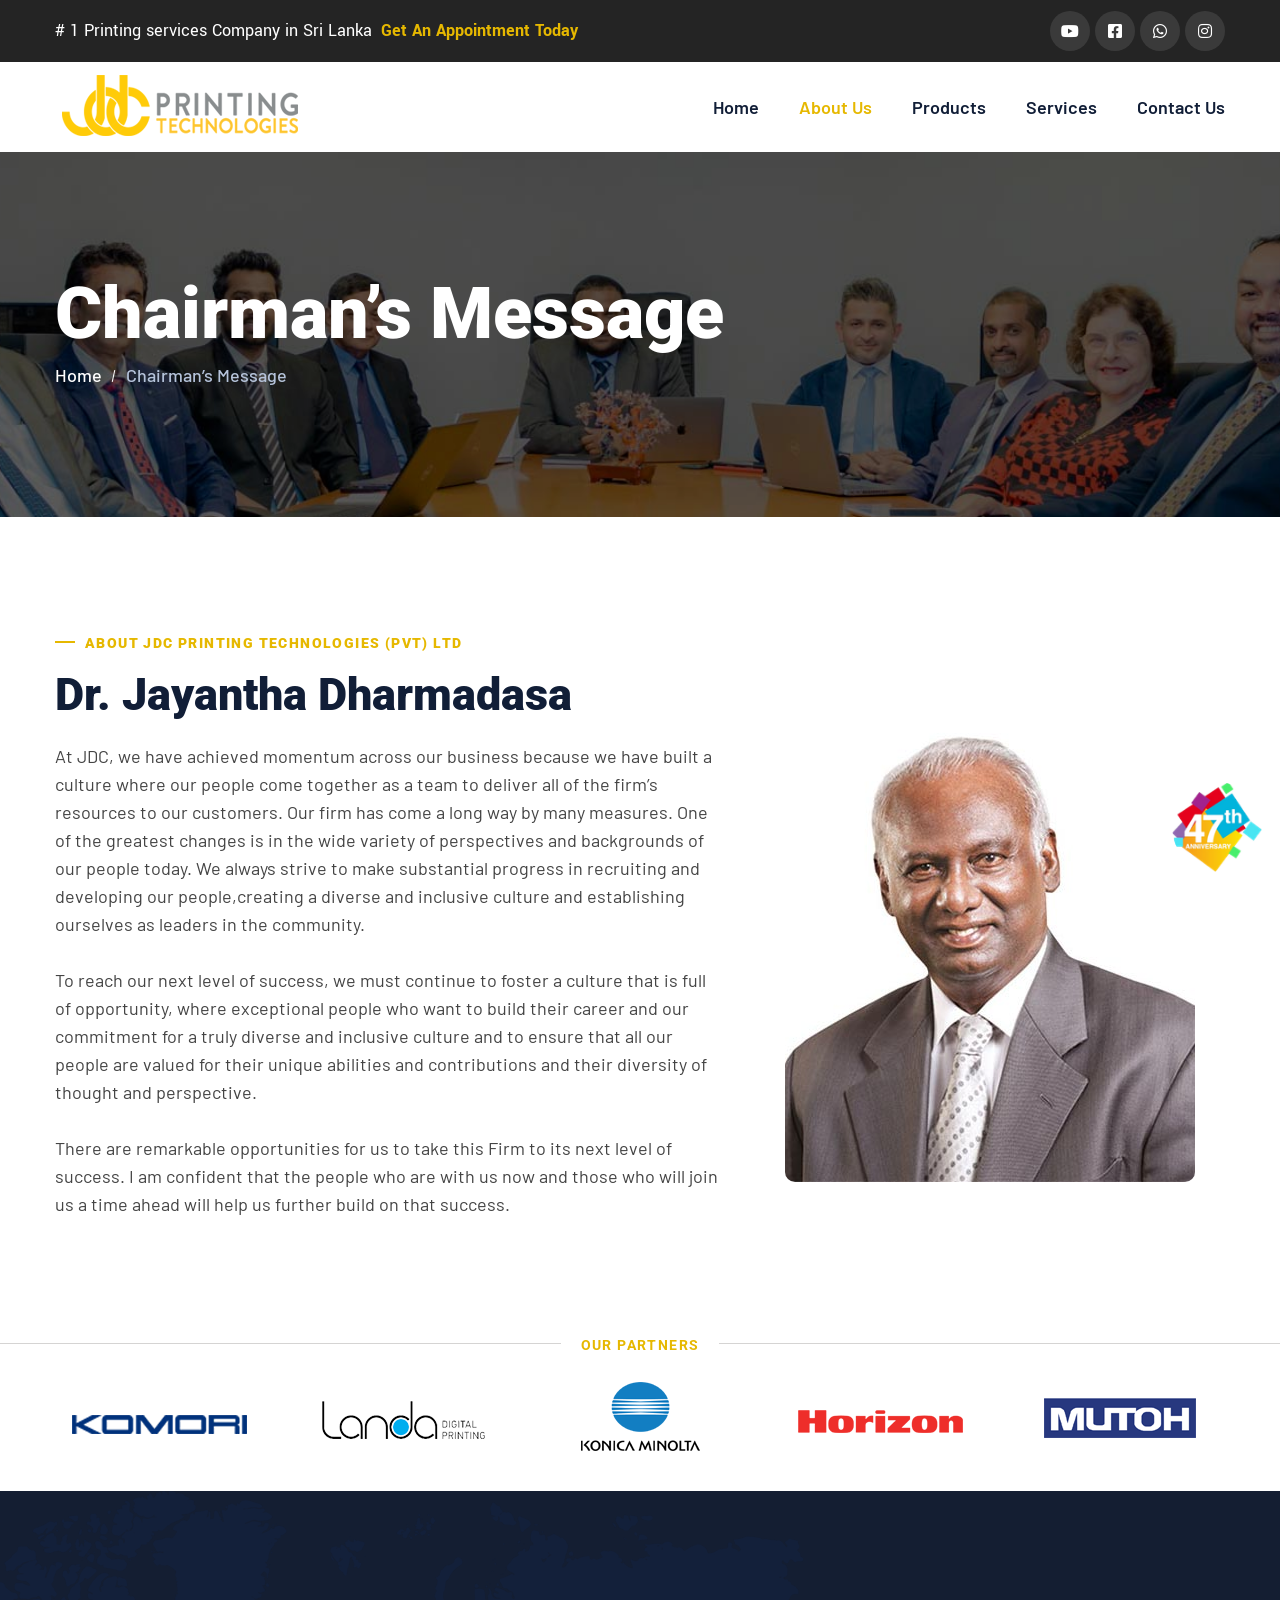
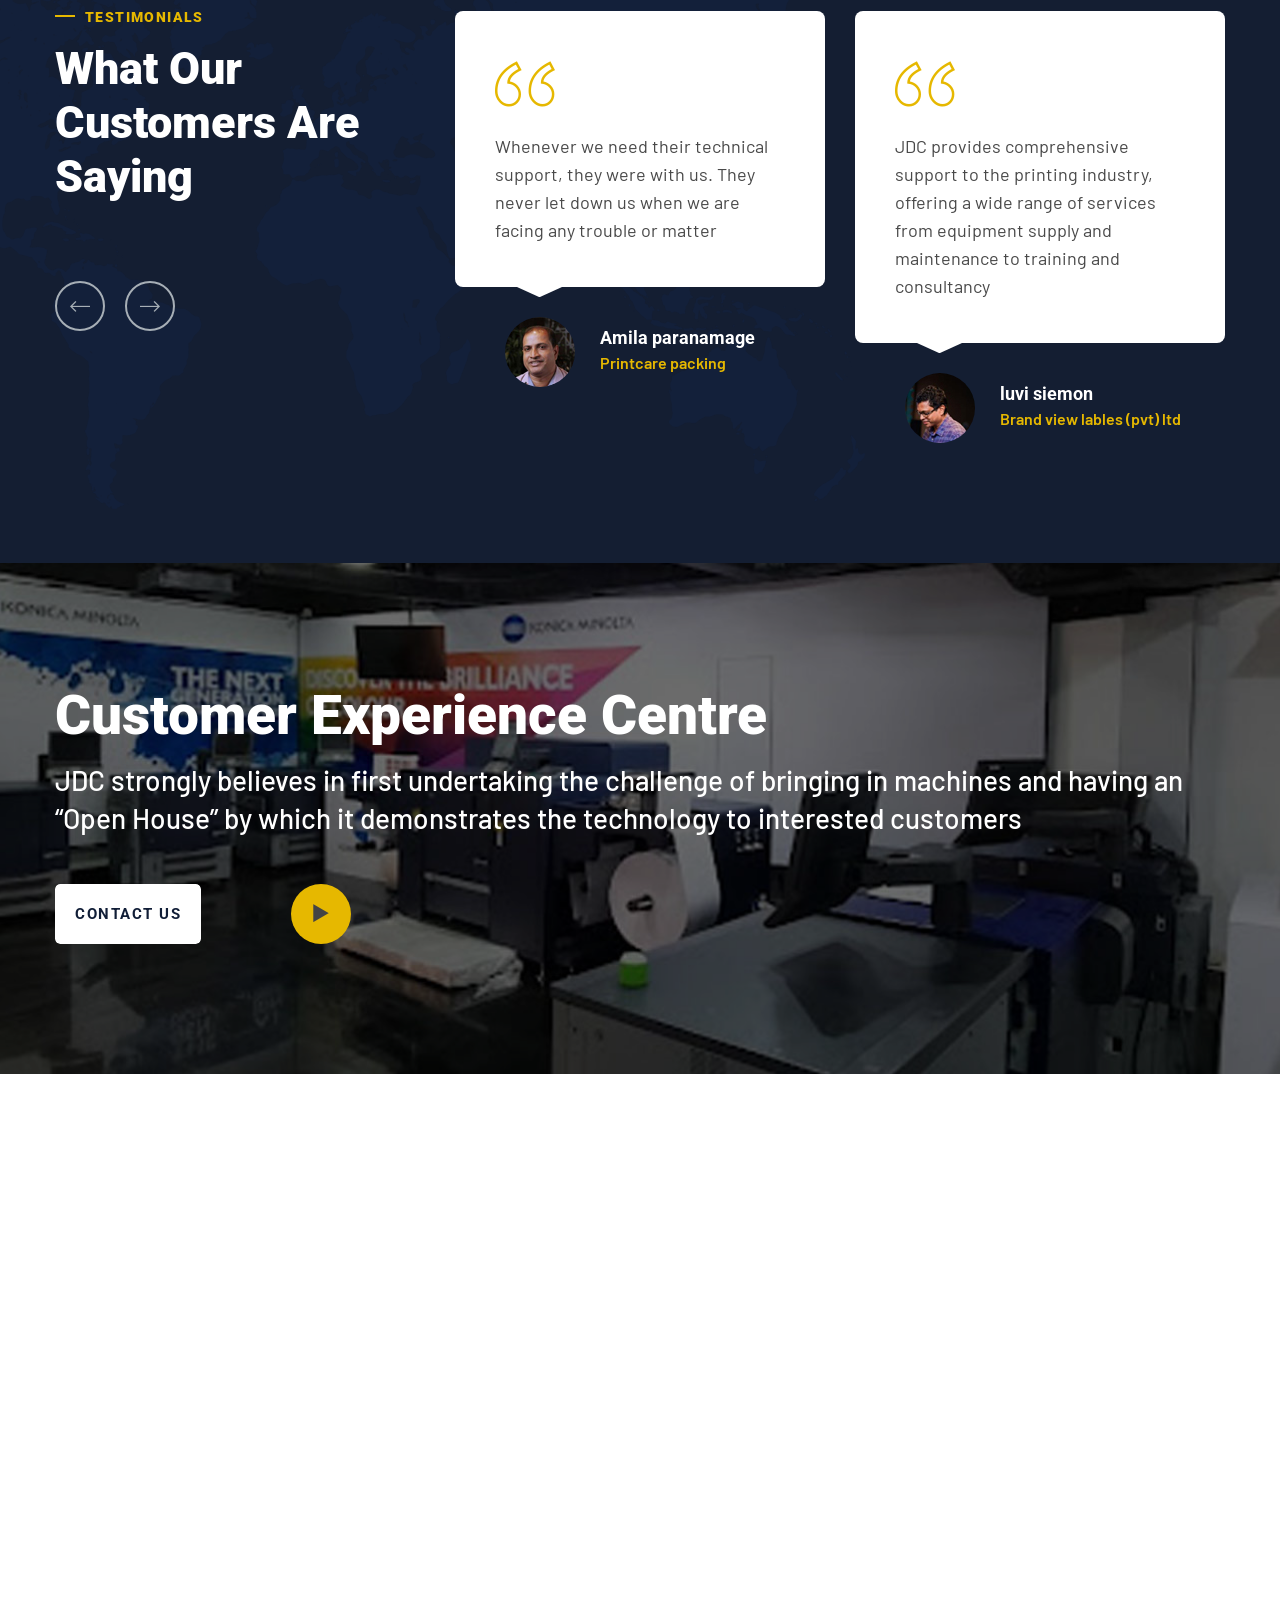
<file: d1.html>
<!DOCTYPE html>
<html lang="en">



<head>
    <meta charset="UTF-8" />
    <meta name="viewport" content="width=device-width, initial-scale=1.0" />
    <title>jdc about us</title>
    <!-- Favicons Icons -->
    <link rel="apple-touch-icon" sizes="180x180" href="assets/images/favicons/apple-touch-icon.png" />
    <link rel="icon" type="image/png" sizes="32x32" href="assets/images/favicons/favicon-32x32.png" />
    <link rel="icon" type="image/png" sizes="16x16" href="assets/images/favicons/favicon-16x16.png" />
    <link rel="manifest" href="assets/images/favicons/site.webmanifest" />
    <meta name="description" content="Roofan HTML 5 Template " />

    <!-- Fonts -->
    <link
        href="https://fonts.googleapis.com/css2?family=Roboto:ital,wght@0,100;0,300;0,400;0,500;0,700;0,900;1,100;1,300;1,400;1,500;1,700;1,900&amp;display=swap"
        rel="stylesheet">
    <link
        href="https://fonts.googleapis.com/css2?family=Barlow:ital,wght@0,300;0,400;0,500;0,600;0,700;0,800;0,900;1,300;1,400;1,500;1,600;1,700;1,800;1,900&amp;display=swap"
        rel="stylesheet">
    <link href="https://fonts.googleapis.com/css2?family=Yantramanav:wght@100;300;400;500;700;900&amp;display=swap"
        rel="stylesheet">



    <link rel="stylesheet" href="assets/vendors/animate/animate.min.css" />
    <link rel="stylesheet" href="assets/vendors/animate/custom-animate.css" />
    <link rel="stylesheet" href="assets/vendors/bootstrap/css/bootstrap.min.css" />
    <link rel="stylesheet" href="assets/vendors/bxslider/jquery.bxslider.css" />
    <link rel="stylesheet" href="assets/vendors/fontawesome/css/all.min.css" />
    <link rel="stylesheet" href="assets/vendors/jquery-magnific-popup/jquery.magnific-popup.css" />
    <link rel="stylesheet" href="assets/vendors/jquery-ui/jquery-ui.css" />
    <link rel="stylesheet" href="assets/vendors/nice-select/nice-select.css" />
    <link rel="stylesheet" href="assets/vendors/odometer/odometer.min.css" />
    <link rel="stylesheet" href="assets/vendors/owl-carousel/owl.carousel.min.css" />
    <link rel="stylesheet" href="assets/vendors/owl-carousel/owl.theme.default.min.css" />
    <link rel="stylesheet" href="assets/vendors/swiper/swiper.min.css" />
    <link rel="stylesheet" href="assets/vendors/vegas/vegas.min.css" />
    <link rel="stylesheet" href="assets/vendors/thm-icons/style.css">
    <link rel="stylesheet" href="assets/vendors/language-switcher/polyglot-language-switcher.css">
    <link rel="stylesheet" href="assets/vendors/fancybox/fancybox.min.css">
    <link rel="stylesheet" href="assets/vendors/aos/aos.css">

    <!-- Module css -->
    <link rel="stylesheet" href="assets/css/module-css/01-header-section.css">
    <link rel="stylesheet" href="assets/css/module-css/02-banner-section.css">
    <link rel="stylesheet" href="assets/css/module-css/03-about-section.css">
    <link rel="stylesheet" href="assets/css/module-css/04-fact-counter-section.css">
    <link rel="stylesheet" href="assets/css/module-css/05-testimonial-section.css">
    <link rel="stylesheet" href="assets/css/module-css/06-partner-section.css">
    <link rel="stylesheet" href="assets/css/module-css/07-footer-section.css">
    <link rel="stylesheet" href="assets/css/module-css/08-blog-section.css">
    <link rel="stylesheet" href="assets/css/module-css/09-breadcrumb-section.css">
    <link rel="stylesheet" href="assets/css/module-css/10-contact.css">

    <!-- Template styles -->
    <link rel="stylesheet" href="assets/css/style.css" />
    <link rel="stylesheet" href="assets/css/responsive.css" />

</head>


<body>

    <!-- preloader -->
    <div class="loader-wrap">
        <div class="preloader">
            <div id="handle-preloader" class="handle-preloader">
                <div class="layer layer-one"><span class="overlay"></span></div>
                <div class="layer layer-two"><span class="overlay"></span></div>
                <div class="layer layer-three"><span class="overlay"></span></div>
                
            </div>
        </div>
    </div>
    <!-- preloader end -->

    <div class="page-wrapper boxed_wrapper">
        <header class="main-header main-header-style1">

             <!--Start Main Header Style1 Top-->
            <div class="main-header-style1__top">
                <div class="container">
                    <div class="outer-box">
                        <!--Start Main Header Style1 Top Left-->
                        <div class="main-header-style1__top-left">
                            <h3># 1 Printing services Company in Sri Lanka 
                                <a href="contact.html">Get An Appointment Today</a></h3>
                        </div>
                        <!--End Main Header Style1 Top Left-->

                        <!--Start Main Header Style1 Top Right-->
                        <div class="main-header-style1__top-right">
                            <div class="mobile-nav__social">
                                        <a href="https://www.youtube.com/@redlinecapital9828" class="fab fa-youtube"></a>
                                        <a href="https://www.facebook.com/JDCPRINTINGTECHNOLOGIES/" class="fab fa-facebook-square"></a>
                                        <a href="#" class="fab fa-whatsapp"></a>
                                        <a href="https://www.instagram.com/jdc_printing_/" class="fab fa-instagram"></a>
                                 </div>

                        </div>
                        <!--End Main Header Style1 Top Right-->

                    </div>
                </div>
            </div>
            
            <!--End Main Header Style1 Top-->

            <nav class="main-menu main-menu-style1">
                <div class="main-menu__wrapper clearfix">
                    <div class="container">
                        <div class="main-menu__wrapper-inner">

                            <div class="main-menu-style1-left">
                                <div class="logo-box-style1">
                                    <a href="index.html">
                                        <img src="assets/images/resources/logo-1.png" alt="Awesome Logo" title="">
                                    </a>
                                </div>
                            </div>

                            <div class="main-menu-style1-right">
                                <div class="main-menu-box">
                                    <a href="#" class="mobile-nav__toggler">
                                        <i class="icon-bars"></i>
                                    </a>
                                    <ul class="main-menu__list">
                                        <li>
                                            <a href="index.html">Home</a>
                                        </li>
                                        <li class="dropdown">
                                            <a href="#">About Us</a>
                                            <ul>
                                                <li><a href="about.html">About Our Company</a></li>
                                                <li><a href="d1.html">Chairman’s Message</a></li>
                                                <li><a href="md.html">Managing Director’s Message</a></li>
                                                <li><a href="ceo.html">CEO’s Message</a></li>
                                            </ul>
                                        </li>
                                        <li>
                                            <a href="projects.html">Products</a>
                                            
                                        </li>
                                        <li>
                                            <a href="services.html">Services</a> 
                                        </li>
                                       
                                        
                                        <li>
                                            <a href="contact.html">Contact Us</a>
                                        </li>
                                    </ul>
                                </div>


                            </div>

                        </div>
                    </div>
                </div>
            </nav>


        </header>


        <div class="stricky-header stricked-menu main-menu">
            <div class="sticky-header__content"></div><!-- /.sticky-header__content -->
        </div><!-- /.stricky-header -->


        <!--Start breadcrumb area-->
        <section class="breadcrumb-area">
            <div class="breadcrumb-area-bg paroller"
                style="background-image: url(assets/images/breadcrumb/breadcrumb-2.jpg);">
            </div>
            <div class="container">
                <div class="row">
                    <div class="col-xl-12">
                        <div class="inner-content">
                            <div class="title">
                                <h2>Chairman’s Message</h2>
                            </div>
                            <div class="breadcrumb-menu">
                                <ul>
                                    <li><a href="index.html">Home</a></li>
                                    <li class="active">Chairman’s Message</li>
                                </ul>
                            </div>
                        </div>
                    </div>
                </div>
            </div>
        </section>
        <!--End breadcrumb area-->

        <!--Start Vision Style1 Area-->
        <section class="vision-style1-area about-page">
            <div class="container">
                <div class="row">
                    <div class="col-xl-7">
                        <div class="vision-style1__content-box">
                            <div class="sec-title">
                                <div class="sub-title">
                                    <div class="border-left"></div>
                                    <h5>ABOUT JDC PRINTING TECHNOLOGIES (PVT) LTD</h5>
                                </div>
                                <h2>Dr. Jayantha Dharmadasa</h2>
                            </div>
                            <div class="vision-style1__content-box__inner">
                                <div class="top-text">
                                    <p>At JDC, we have achieved momentum across our business because we have built a culture where our people come together as a team to deliver all of the firm’s resources to our customers. Our firm has come a long way by many measures. One of the greatest changes is in the wide variety of perspectives and backgrounds of our people today. We always strive to make substantial progress in recruiting and developing our people,creating a diverse and inclusive culture and establishing ourselves as leaders in the community.
                                    <br><br>
                                    <p>To reach our next level of success, we must continue to foster a culture that is full of opportunity, where exceptional people who want to build their career and our commitment for a truly diverse and inclusive culture and to ensure that all our people are valued for their unique abilities and contributions and their diversity of thought and perspective.</p>
                                    <br>
                                    <p>
                                        There are remarkable opportunities for us to take this Firm to its next level of success. I am confident that the people who are with us now and those who will join us a time ahead will help us further build on that success.
                                    </p>
                                </div>
                                

                               

                            </div>
                        </div>
                    </div>

                    <div class="col-xl-5">
                        <div class="about-style3-img-box">
                            <div class="inner">
                                <img src="assets/images/resources/dm.jpg" alt="">
                            </div>
                            
                        </div>
                    </div>
                </div>

               

            </div>
        </section>
        <!--End Vision Style1 Area-->


       
        
        

         <!--Start Partner Area-->
        <section class="partner-area">
            <div class="partner-area__sec-title">
                <h3><span>Our Partners</span></h3>
            </div>
            <div class="container">
                <div class="brand-content">
                    <div class="owl-carousel owl-theme thm-owl__carousel partner-carousel" data-owl-options='{
                        "loop": false,
                        "autoplay": true,
                        "margin": 30,
                        "nav": false,
                        "dots": false,
                        "smartSpeed": 500,
                        "autoplayTimeout": 10000,
                        "navText": ["<span class=\"fa fa-angle-left\"></span>","<span class=\"fa fa-angle-right\"></span>"],
                        "responsive": {
                                "0": {
                                    "items": 1
                                },
                                "768": {
                                    "items": 3
                                },
                                "992": {
                                    "items": 4
                                },
                                "1200": {
                                    "items": 5
                                }
                            }
                        }'>

                        <!--Start Single Partner Logo Box-->
                        <div class="single-partner-logo-box">
                            <a href="projects.html"><img src="assets/images/brand/brand-1-1.png" alt="Awesome Image"></a>
                        </div>
                        <!--End Single Partner Logo Box-->
                        <!--Start Single Partner Logo Box-->
                        <div class="single-partner-logo-box">
                            <a href="projects.html"><img src="assets/images/brand/brand-1-2.png" alt="Awesome Image"></a>
                        </div>
                        <!--End Single Partner Logo Box-->
                        <!--Start Single Partner Logo Box-->
                        <div class="single-partner-logo-box">
                            <a href="projects.html"><img src="assets/images/brand/brand-1-3.png" alt="Awesome Image"></a>
                        </div>
                        <!--End Single Partner Logo Box-->
                        <!--Start Single Partner Logo Box-->
                        <div class="single-partner-logo-box">
                            <a href="projects.html"><img src="assets/images/brand/brand-1-4.png" alt="Awesome Image"></a>
                        </div>
                        <!--End Single Partner Logo Box-->
                        <!--Start Single Partner Logo Box-->
                        <div class="single-partner-logo-box">
                            <a href="projects.html"><img src="assets/images/brand/brand-1-5.png" alt="Awesome Image"></a>
                        </div>
                        <!--End Single Partner Logo Box-->
                        <!--Start Single Partner Logo Box-->
                        <div class="single-partner-logo-box">
                            <a href="projects.html"><img src="assets/images/brand/brand-1-6.png" alt="Awesome Image"></a>
                        </div>
                        <!--End Single Partner Logo Box-->
                        <!--Start Single Partner Logo Box-->
                        <div class="single-partner-logo-box">
                            <a href="projects.html"><img src="assets/images/brand/brand-1-7.png" alt="Awesome Image"></a>
                        </div>
                        <!--End Single Partner Logo Box-->
                        <!--Start Single Partner Logo Box-->
                        <div class="single-partner-logo-box">
                            <a href="projects.html"><img src="assets/images/brand/brand-1-8.png" alt="Awesome Image"></a>
                        </div>
                        <!--End Single Partner Logo Box-->
                        <!--Start Single Partner Logo Box-->
                        <div class="single-partner-logo-box">
                            <a href="projects.html"><img src="assets/images/brand/brand-1-9.png" alt="Awesome Image"></a>
                        </div>
                        <!--End Single Partner Logo Box-->
                    </div>
                </div>
            </div>
        </section>
        <!--End Partner Area-->


       

       


        <!--Start Testimonial Style1 Area-->
        <section class="testimonials-style1-area">
            <div class="map-layer paroller" style="background-image: url(assets/images/shapes/map-1.png);"></div>
            <div class="container">
                <div class="row">
                    <div class="col-xl-4">
                        <div class="testimonial-style1-title-box">
                            <div class="sec-title">
                                <div class="sub-title">
                                    <div class="border-left"></div>
                                    <h5>Testimonials</h5>
                                </div>
                                <h2>What Our Customers Are Saying </h2>
                            </div>
                        </div>
                    </div>

                    <div class="col-xl-8">
                        <div class="testimonial-style1-content-box">
                            <div class="owl-carousel owl-theme thm-owl__carousel testimonial-style1-carousel owl-nav-style-one"
                                data-owl-options='{
                                        "loop": true,
                                        "autoplay": true,
                                        "margin": 30,
                                        "nav": true,
                                        "dots": false,
                                        "smartSpeed": 500,
                                        "autoplayTimeout": 10000,
                                        "navText": ["<span class=\"left icon-left-arrow\"></span>","<span class=\"right icon-right-arrow\"></span>"],
                                        "responsive": {
                                                "0": {
                                                    "items": 1
                                                },
                                                "768": {
                                                    "items": 2
                                                },
                                                "992": {
                                                    "items": 2
                                                },
                                                "1200": {
                                                    "items": 2
                                                }
                                            }
                                        }'>

                                <!--Start Single testimonials Style1-->
                                <div class="single-testimonials-style1">
                                    <div class="single-testimonials-style1__inner">
                                        <div class="quote-box">
                                            <span class="icon-quotation"></span>
                                        </div>
                                        <div class="text-box">
                                            <p>Whenever we need their technical support, they were with us. They never let down us when we are facing any trouble or matter
                                            </p>
                                        </div>
                                    </div>
                                    <div class="customer-info">
                                        <div class="img-box">
                                            <img src="assets/images/testimonial/testimonial-v1-1.jpg" alt="">
                                        </div>
                                        <div class="title-box">
                                            <h3>Amila paranamage</h3>
                                            <span>Printcare packing </span>
                                        </div>
                                    </div>
                                </div>
                                <!--End Single testimonials Style1-->

                                <!--Start Single testimonials Style1-->
                                <div class="single-testimonials-style1">
                                    <div class="single-testimonials-style1__inner">
                                        <div class="quote-box">
                                            <span class="icon-quotation"></span>
                                        </div>
                                        <div class="text-box">
                                            <p>JDC provides comprehensive support to the printing industry, offering a wide range of services from equipment supply and maintenance to training and consultancy
                                            </p>
                                        </div>
                                    </div>
                                    <div class="customer-info">
                                        <div class="img-box">
                                            <img src="assets/images/testimonial/testimonial-v1-2.jpg" alt="">
                                        </div>
                                        <div class="title-box">
                                            <h3>luvi siemon</h3>
                                            <span>Brand view lables (pvt) ltd</span>
                                        </div>
                                    </div>
                                </div>
                                <!--End Single testimonials Style1-->


                                <!--Start Single testimonials Style1-->
                                <div class="single-testimonials-style1">
                                    <div class="single-testimonials-style1__inner">
                                        <div class="quote-box">
                                            <span class="icon-quotation"></span>
                                        </div>
                                        <div class="text-box">
                                            <p>First of all, I would like to thank JDC group for having initiate this exhibition kind of things where Jaffna people will be exposed to the latest technology of digital printing.
                                            </p>
                                        </div>
                                    </div>
                                    <div class="customer-info">
                                        <div class="img-box">
                                            <img src="assets/images/testimonial/testimonial-v1-3.jpg" alt="">
                                        </div>
                                        <div class="title-box">
                                            <h3>Dr.Keshevaraj</h3>
                                            <span>Thinakkural Publication</span>
                                        </div>
                                    </div>
                                </div>
                                <!--End Single testimonials Style1-->

                            </div>
                        </div>
                    </div>

                </div>
            </div>
        </section>
        <!--End Testimonial Style1 Area-->

        <!--Start slogan area-->
        <section class="slogan-area">
            <div class="slogan-area-bg" style="background-image: url(assets/images/backgrounds/slogan-area-bg.jpg);">
            </div>
            <div class="container">
                <div class="slogan-content-box">
                    <div class="inner-title">
                        <h2>Customer Experience Centre</h2>
                        <h3>JDC strongly believes in first undertaking the challenge of bringing in machines and having an “Open House” by which it demonstrates the technology to interested customers</h3>
                    </div>
                    <div class="btns-box">
                        <div class="left-btn">
                            <a class="btn-one" href="contact.html">
                                <span class="txt">
                                    contact us
                                </span>
                            </a>
                        </div>
                        <div class="video-gallery-style1">
                            <div class="icon wow zoomIn animated" data-wow-delay="300ms" data-wow-duration="1500ms">
                                <a target="_blank"
                                    href="https://www.youtube.com/watch?v=ABJTOU6XC4o">
                                    <span class="icon-play-button"></span>
                                </a>
                            </div>
                        </div>
                    </div>
                </div>
            </div>
        </section>
        <!--End slogan area-->






        <div class="bottom-parallax">
            <!--Start footer area -->
           <footer class="footer-area">
            
            <!--Start Footer Top-->
            <div class="footer-top">
                <div class="container">
                    <div class="footer-top__inner">
                        <ul class="footer-contact-info-box1">
                            <li>
                                <div class="footer-contact-info-box1__single">
                                    <div class="icon">
                                        <span class="icon-location"></span>
                                    </div>
                                    <div class="text">
                                        <p>304 Grandpass Rd, <br> Colombo 01400</p>
                                    </div>
                                </div>
                            </li>
                            <li>
                                <div class="footer-contact-info-box1__single">
                                    <div class="icon">
                                        <span class="icon-envelope"></span>
                                    </div>
                                    <div class="text">
                                        <p>Email us:</p>
                                        <h5><a href="mailto:contact@jdcsl.com">contact@jdcsl.com</a></h5>
                                    </div>
                                </div>
                            </li>
                            <li>
                                <div class="footer-contact-info-box1__single">
                                    <div class="icon">
                                        <span class="icon-telephone"></span>
                                    </div>
                                    <div class="text">
                                        <p>Call us on:</p>
                                        <h5><a href="tel:+94112389160"> 0112 389 160</a></h5>
                                    </div>
                                </div>
                            </li>
                        </ul>
                    </div>
                </div>
            </div>
            <!--End Footer Top-->

            <!--Start Footer Top-->
            <div class="footer-main">
                <div class="container">
                    <div class="row">
                        <!--Start single footer widget-->
                        <div class="col-xl-4 col-lg-6 col-md-6 col-sm-12 single-widget">
                            <div class="single-footer-widget">
                                <div class="our-company-info">
                                    <div class="footer-logo-style1">
                                        <a href="index.html">
                                            <img src="assets/images/footer/footer-logo-1.png" alt="Awesome Logo"
                                                title="">
                                        </a>
                                    </div>
                                    <div class="text">
                                        <p>JDC Printing Technologies, established in 1979, is a leading provider of advanced machinery and materials to Sri Lanka's printing and packaging industry </p>
                                    </div>
                                </div>
                            </div>
                        </div>
                        <!--End single footer widget-->

                        <!--Start single footer widget-->
                        <div class="col-xl-2 col-lg-6 col-md-6 col-sm-12 single-widget">
                            <div class="single-footer-widget single-footer-widget--link-box margin-leftminus1">
                                <div class="title">
                                    <h3>Useful Links</h3>
                                </div>
                                <div class="footer-widget-links">
                                    <ul>
                                        <li><a href="index.html">Home</a></li>
                                        <li><a href="about.html">About Us</a></li>
                                        <li><a href="projects.html">Product</a></li>
                                        <li><a href="services.html">Services</a></li>
                                        <li><a href="contact.html">Contact Us</a></li>
                                    </ul>
                                </div>
                            </div>
                        </div>
                        <!--End single footer widget-->

                        <!--Start single footer widget-->
                        <div class="col-xl-2 col-lg-6 col-md-6 col-sm-12 single-widget">
                            <div class="single-footer-widget single-footer-widget--link-box margin-leftminus2">
                                <div class="title">
                                    <h3>Our Services</h3>
                                </div>
                                <div class="footer-widget-links">
                                    <ul>
                                        <li><a href="services.html">Pre Press</a></li>
                                        <li><a href="services.html">Press</a></li>
                                        <li><a href="services.html">Post-Press</a></li>
                                        <li><a href="services.html">Digital Press</a></li>
                                        <li><a href="services.html">Refurbished Machines</a></li>
                                    </ul>
                                </div>
                            </div>
                        </div>
                        <!--End single footer widget-->

                        <!--Start single footer widget-->
                        <div class="col-xl-4 col-lg-6 col-md-6 col-sm-12 single-widget">
                            <div class="single-footer-widget">
                                <div class="title">
                                    <h3>Newsletter</h3>
                                </div>
                                <div class="footer-widget-newsletter-box">
                                    <p>Get latest updates and offers.</p>
                                    <form action="https://mehedi.asiandevelopers.com/demo/roofan-html/index.html" method="post">
                                        <div class="form-group">
                                            <input type="email" name="email" placeholder="Enter your email address"
                                                required="">
                                            <button class="submit">
                                                <i class="icon-send"></i>
                                            </button>
                                        </div>
                                    </form>

                                    <div class="footer-social-link">
                                        <ul class="clearfix">
                                            <li>
                                                <a href="https://www.youtube.com/watch?v=ABJTOU6XC4o">
                                                    <i class="fab fa-youtube"></i>
                                                </a>
                                            </li>
                                            <li>
                                                <a href="https://www.instagram.com/jdc_printing_/?igshid=MzRlODBiNWFlZA%3D%3D">
                                                    <i class="fab fa-instagram"></i>
                                                </a>
                                            </li>
                                            <li>
                                                <a href="https://www.linkedin.com/company/jdc-printing-technologies/?originalSubdomain=lk">
                                                    <i class="fab fa-linkedin"></i>
                                                </a>
                                            </li>
                                            <li>
                                                <a href="https://www.facebook.com/JDCPRINTINGTECHNOLOGIES/">
                                                    <i class="fab fa-facebook-f"></i>
                                                </a>
                                            </li>
                                        </ul>
                                    </div>

                                </div>
                            </div>
                        </div>
                        <!--End single footer widget-->

                    </div>
                </div>
            </div>
            <!--End Footer Top-->

            <div class="footer-bottom">
                <div class="container">
                    <div class="bottom-inner">
                        <div class="copyright-text">
                            <p>
                                &copy; Copyright <a href="http://pixandco.lk/">Pixandco</a> 2023. All right reserved.<br>
                            </p>
                        </div>
                        <div class="footer-bottom-right">
                            <p>Created by <a href="http://pixandco.lk/">Pixandco</a></p>
                        </div>
                    </div>
                </div>
            </div>

        </footer>
        <!--End footer area-->
        </div>

    </div>
    <!-- /.page-wrapper -->






    <div class="mobile-nav__wrapper">
        <div class="mobile-nav__overlay mobile-nav__toggler"></div>
        <div class="mobile-nav__content">
            <span class="mobile-nav__close mobile-nav__toggler">
                <i class="icon-x"></i>
            </span>
            <div class="logo-box">
                <a href="index.html" aria-label="logo image">
                    <img src="assets/images/resources/logo-2.png" alt="" />
                </a>
            </div>
            
            <div class="mobile-nav__container"></div>
            <ul class="mobile-nav__contact list-unstyled">
                <li>
                    <i class="fa fa-envelope"></i>
                    <a href="mailto:">contact@jdcsl.com</a>
                </li>
                <li>
                    <i class="fa fa-phone-alt"></i>
                    <a href="tel:+94112389160"> 0112 389 160</a>
                </li>
            </ul>
            <div class="mobile-nav__social">
                <a href="https://www.linkedin.com/company/jdc-printing-technologies/?originalSubdomain=lk" class="fab fa-linkedin"></a>
                <a href="https://www.facebook.com/JDCPRINTINGTECHNOLOGIES/" class="fab fa-facebook-square"></a>
                
                <a href="https://www.instagram.com/jdc_printing_/?igshid=MzRlODBiNWFlZA%3D%3D" class="fab fa-instagram"></a>
            </div>
        </div>
    </div>


    <div class="search-popup">
        <div class="search-popup__overlay search-toggler"></div>
        <div class="search-popup__content">
            <form action="#">
                <label for="search" class="sr-only">search here</label>
                <input type="text" id="search" placeholder="Search Here..." />
                <button type="submit" aria-label="search submit" class="thm-btn">
                    <i class="icon-search-interface-symbol"></i>
                </button>
            </form>
        </div>
    </div>


    <!-- Anniversary Logo -->
    <div class="anniversary-logo">
        <img src="assets/images/awards.png" alt="47th Anniversary">
    </div>

    <!--Scroll to top-->
    <div class="scroll-to-top">
        <div>
            <div class="scroll-top-inner">
                <div class="scroll-bar">
                    <div class="bar-inner"></div>
                </div>
                <div class="scroll-bar-text">Go To Top</div>
            </div>
        </div>
    </div>
    <!-- Scroll to top end -->


    <script src="assets/vendors/jquery/jquery-3.6.0.min.js"></script>
    <script src="assets/vendors/bootstrap/js/bootstrap.bundle.min.js"></script>
    <script src="assets/vendors/bxslider/jquery.bxslider.min.js"></script>
    <script src="assets/vendors/circleType/jquery.circleType.js"></script>
    <script src="assets/vendors/circleType/jquery.lettering.min.js"></script>
    <script src="assets/vendors/isotope/isotope.js"></script>
    <script src="assets/vendors/jquery-ajaxchimp/jquery.ajaxchimp.min.js"></script>
    <script src="assets/vendors/jquery-appear/jquery.appear.min.js"></script>
    <script src="assets/vendors/jquery-magnific-popup/jquery.magnific-popup.min.js"></script>
    <script src="assets/vendors/jquery-migrate/jquery-migrate.min.js"></script>
    <script src="assets/vendors/jquery-ui/jquery-ui.js"></script>
    <script src="assets/vendors/jquery-validate/jquery.validate.min.js"></script>
    <script src="assets/vendors/nice-select/jquery.nice-select.min.js"></script>
    <script src="assets/vendors/odometer/odometer.min.js"></script>
    <script src="assets/vendors/owl-carousel/owl.carousel.min.js"></script>
    <script src="assets/vendors/swiper/swiper.min.js"></script>
    <script src="assets/vendors/vegas/vegas.min.js"></script>
    <script src="assets/vendors/wnumb/wNumb.min.js"></script>
    <script src="assets/vendors/wow/wow.js"></script>
    <script src="assets/vendors/extra-scripts/jquery.paroller.min.js"></script>
    <script src="assets/vendors/language-switcher/jquery.polyglot.language.switcher.js"></script>
    <script src="assets/vendors/extra-scripts/jquery-sidebar-content.js"></script>
    <script src="assets/vendors/fancybox/jquery.fancybox.js"></script>
    <script src="assets/vendors/aos/aos.js"></script>
    <script src="assets/vendors/extra-scripts/jarallax.min.js"></script>

    <script src="assets/vendors/extra-scripts/TweenMax.min.js"></script>


    <!-- Template js -->
    <script src="assets/js/custom.js"></script>


</body>

</html>
</file>
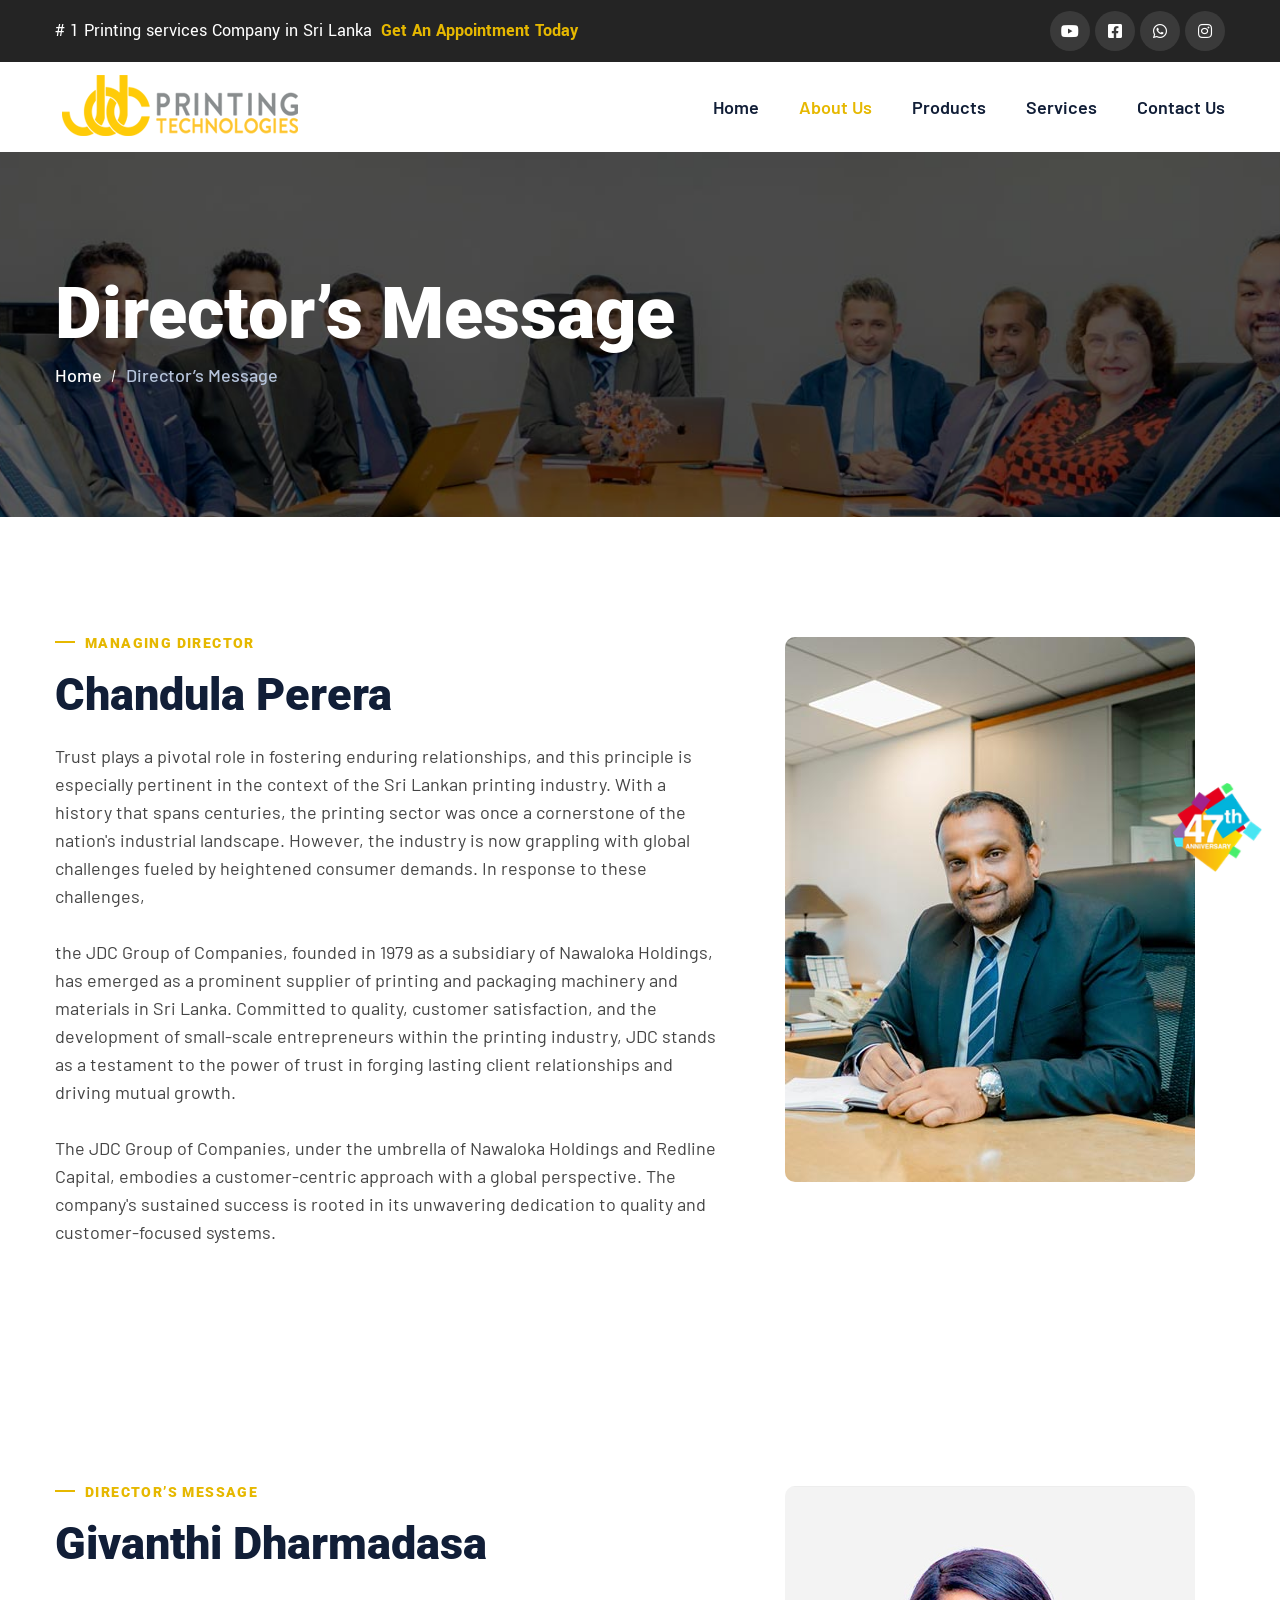
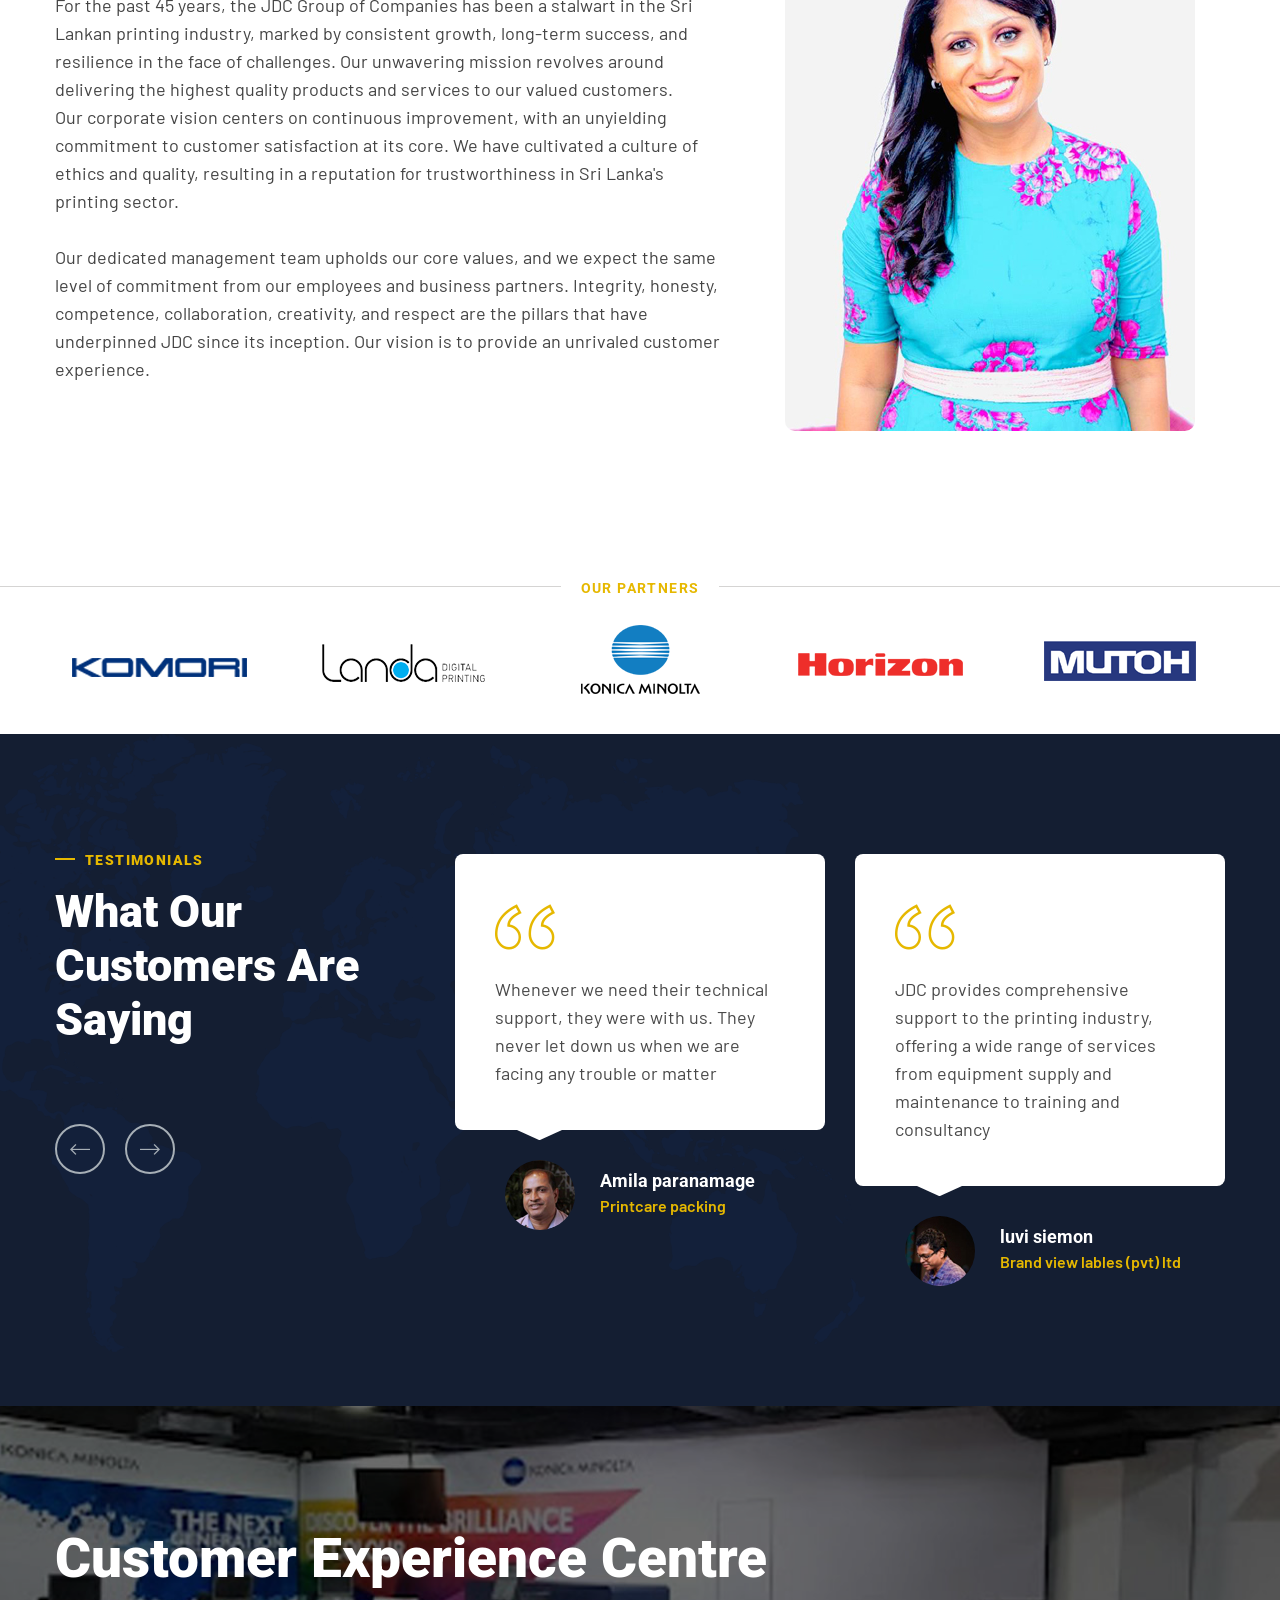
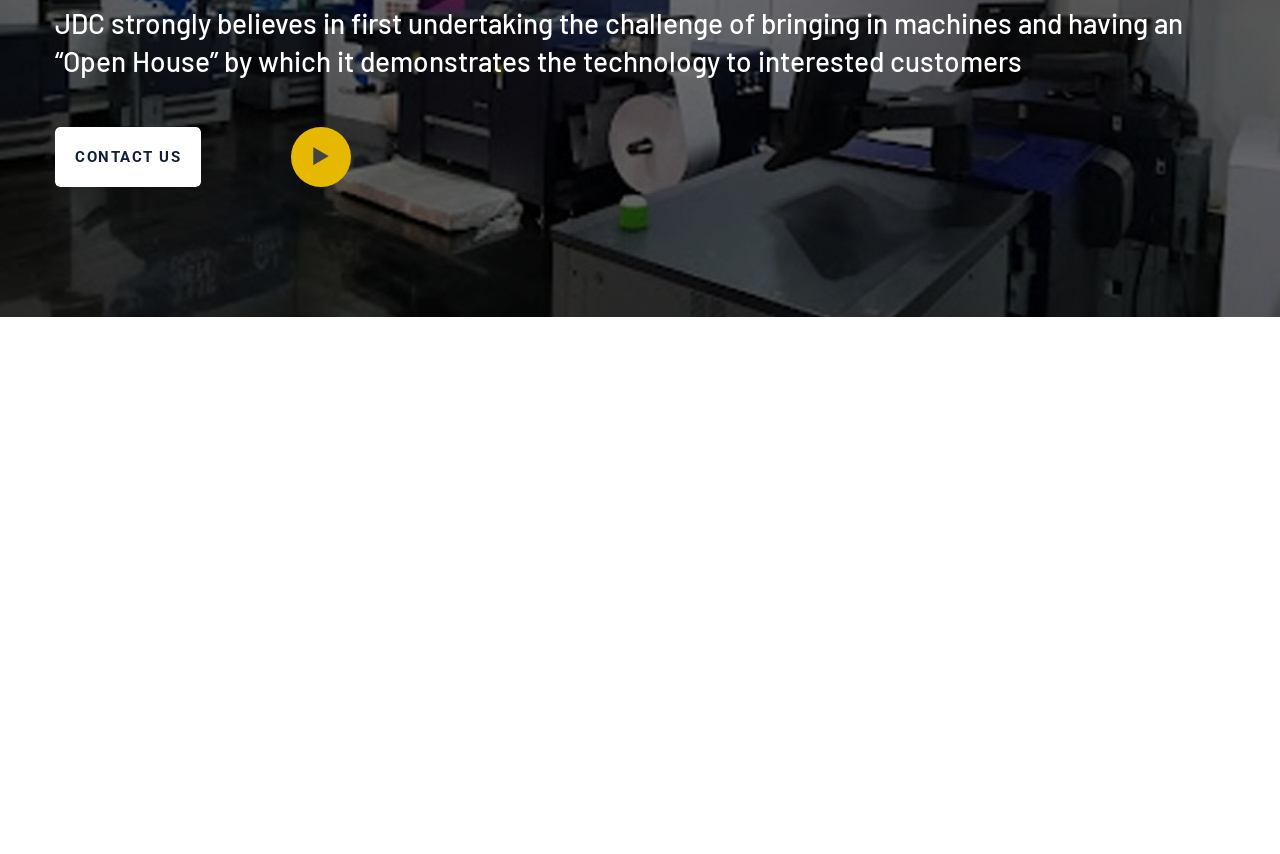
<file: md.html>
<!DOCTYPE html>
<html lang="en">



<head>
    <meta charset="UTF-8" />
    <meta name="viewport" content="width=device-width, initial-scale=1.0" />
    <title>jdc about us</title>
    <!-- Favicons Icons -->
    <link rel="apple-touch-icon" sizes="180x180" href="assets/images/favicons/apple-touch-icon.png" />
    <link rel="icon" type="image/png" sizes="32x32" href="assets/images/favicons/favicon-32x32.png" />
    <link rel="icon" type="image/png" sizes="16x16" href="assets/images/favicons/favicon-16x16.png" />
    <link rel="manifest" href="assets/images/favicons/site.webmanifest" />
    <meta name="description" content="Roofan HTML 5 Template " />

    <!-- Fonts -->
    <link
        href="https://fonts.googleapis.com/css2?family=Roboto:ital,wght@0,100;0,300;0,400;0,500;0,700;0,900;1,100;1,300;1,400;1,500;1,700;1,900&amp;display=swap"
        rel="stylesheet">
    <link
        href="https://fonts.googleapis.com/css2?family=Barlow:ital,wght@0,300;0,400;0,500;0,600;0,700;0,800;0,900;1,300;1,400;1,500;1,600;1,700;1,800;1,900&amp;display=swap"
        rel="stylesheet">
    <link href="https://fonts.googleapis.com/css2?family=Yantramanav:wght@100;300;400;500;700;900&amp;display=swap"
        rel="stylesheet">



    <link rel="stylesheet" href="assets/vendors/animate/animate.min.css" />
    <link rel="stylesheet" href="assets/vendors/animate/custom-animate.css" />
    <link rel="stylesheet" href="assets/vendors/bootstrap/css/bootstrap.min.css" />
    <link rel="stylesheet" href="assets/vendors/bxslider/jquery.bxslider.css" />
    <link rel="stylesheet" href="assets/vendors/fontawesome/css/all.min.css" />
    <link rel="stylesheet" href="assets/vendors/jquery-magnific-popup/jquery.magnific-popup.css" />
    <link rel="stylesheet" href="assets/vendors/jquery-ui/jquery-ui.css" />
    <link rel="stylesheet" href="assets/vendors/nice-select/nice-select.css" />
    <link rel="stylesheet" href="assets/vendors/odometer/odometer.min.css" />
    <link rel="stylesheet" href="assets/vendors/owl-carousel/owl.carousel.min.css" />
    <link rel="stylesheet" href="assets/vendors/owl-carousel/owl.theme.default.min.css" />
    <link rel="stylesheet" href="assets/vendors/swiper/swiper.min.css" />
    <link rel="stylesheet" href="assets/vendors/vegas/vegas.min.css" />
    <link rel="stylesheet" href="assets/vendors/thm-icons/style.css">
    <link rel="stylesheet" href="assets/vendors/language-switcher/polyglot-language-switcher.css">
    <link rel="stylesheet" href="assets/vendors/fancybox/fancybox.min.css">
    <link rel="stylesheet" href="assets/vendors/aos/aos.css">

    <!-- Module css -->
    <link rel="stylesheet" href="assets/css/module-css/01-header-section.css">
    <link rel="stylesheet" href="assets/css/module-css/02-banner-section.css">
    <link rel="stylesheet" href="assets/css/module-css/03-about-section.css">
    <link rel="stylesheet" href="assets/css/module-css/04-fact-counter-section.css">
    <link rel="stylesheet" href="assets/css/module-css/05-testimonial-section.css">
    <link rel="stylesheet" href="assets/css/module-css/06-partner-section.css">
    <link rel="stylesheet" href="assets/css/module-css/07-footer-section.css">
    <link rel="stylesheet" href="assets/css/module-css/08-blog-section.css">
    <link rel="stylesheet" href="assets/css/module-css/09-breadcrumb-section.css">
    <link rel="stylesheet" href="assets/css/module-css/10-contact.css">

    <!-- Template styles -->
    <link rel="stylesheet" href="assets/css/style.css" />
    <link rel="stylesheet" href="assets/css/responsive.css" />

</head>


<body>

    <!-- preloader -->
    <div class="loader-wrap">
        <div class="preloader">
            <div id="handle-preloader" class="handle-preloader">
                <div class="layer layer-one"><span class="overlay"></span></div>
                <div class="layer layer-two"><span class="overlay"></span></div>
                <div class="layer layer-three"><span class="overlay"></span></div>
                
            </div>
        </div>
    </div>
    <!-- preloader end -->

    <div class="page-wrapper boxed_wrapper">
        <header class="main-header main-header-style1">

             <!--Start Main Header Style1 Top-->
            <div class="main-header-style1__top">
                <div class="container">
                    <div class="outer-box">
                        <!--Start Main Header Style1 Top Left-->
                        <div class="main-header-style1__top-left">
                            <h3># 1 Printing services Company in Sri Lanka 
                                <a href="contact.html">Get An Appointment Today</a></h3>
                        </div>
                        <!--End Main Header Style1 Top Left-->

                        <!--Start Main Header Style1 Top Right-->
                        <div class="main-header-style1__top-right">
                           <div class="mobile-nav__social">
                                        <a href="https://www.youtube.com/@redlinecapital9828" class="fab fa-youtube"></a>
                                        <a href="https://www.facebook.com/JDCPRINTINGTECHNOLOGIES/" class="fab fa-facebook-square"></a>
                                        <a href="#" class="fab fa-whatsapp"></a>
                                        <a href="https://www.instagram.com/jdc_printing_/" class="fab fa-instagram"></a>
                                 </div>

                        </div>
                        <!--End Main Header Style1 Top Right-->

                    </div>
                </div>
            </div>
            
            <!--End Main Header Style1 Top-->

            <nav class="main-menu main-menu-style1">
                <div class="main-menu__wrapper clearfix">
                    <div class="container">
                        <div class="main-menu__wrapper-inner">

                            <div class="main-menu-style1-left">
                                <div class="logo-box-style1">
                                    <a href="index.html">
                                        <img src="assets/images/resources/logo-1.png" alt="Awesome Logo" title="">
                                    </a>
                                </div>
                            </div>

                            <div class="main-menu-style1-right">
                                <div class="main-menu-box">
                                    <a href="#" class="mobile-nav__toggler">
                                        <i class="icon-bars"></i>
                                    </a>
                                    <ul class="main-menu__list">
                                        <li>
                                            <a href="index.html">Home</a>
                                        </li>
                                        <li class="dropdown">
                                            <a href="#">About Us</a>
                                            <ul>
                                                <li><a href="about.html">About Our Company</a></li>
                                                <li><a href="d1.html">Chairman’s Message</a></li>
                                                <li><a href="md.html">Managing Director’s Message</a></li>
                                                <li><a href="ceo.html">CEO’s Message</a></li>
                                            </ul>
                                        </li>
                                        <li>
                                            <a href="projects.html">Products</a>
                                            
                                        </li>
                                        <li>
                                            <a href="services.html">Services</a> 
                                        </li>
                                       
                                        
                                        <li>
                                            <a href="contact.html">Contact Us</a>
                                        </li>
                                    </ul>
                                </div>


                            </div>

                        </div>
                    </div>
                </div>
            </nav>


        </header>


        <div class="stricky-header stricked-menu main-menu">
            <div class="sticky-header__content"></div><!-- /.sticky-header__content -->
        </div><!-- /.stricky-header -->


        <!--Start breadcrumb area-->
        <section class="breadcrumb-area">
            <div class="breadcrumb-area-bg paroller"
                style="background-image: url(assets/images/breadcrumb/breadcrumb-2.jpg);">
            </div>
            <div class="container">
                <div class="row">
                    <div class="col-xl-12">
                        <div class="inner-content">
                            <div class="title">
                                <h2>Director’s Message</h2>
                            </div>
                            <div class="breadcrumb-menu">
                                <ul>
                                    <li><a href="index.html">Home</a></li>
                                    <li class="active">Director’s Message</li>
                                </ul>
                            </div>
                        </div>
                    </div>
                </div>
            </div>
        </section>
        <!--End breadcrumb area-->

        <!--Start Vision Style1 Area-->
        <section class="vision-style1-area about-page">
            <div class="container">
                <div class="row">
                    <div class="col-xl-7">
                        <div class="vision-style1__content-box">
                            <div class="sec-title">
                                <div class="sub-title">
                                    <div class="border-left"></div>
                                    <h5>Managing Director</h5>
                                </div>
                                <h2>Chandula Perera</h2>
                            </div>
                            <div class="vision-style1__content-box__inner">
                                <div class="top-text">
                                    <p>Trust plays a pivotal role in fostering enduring relationships, and this principle is especially pertinent in the context of the Sri Lankan printing industry. With a history that spans centuries, the printing sector was once a cornerstone of the nation's industrial landscape. However, the industry is now grappling with global challenges fueled by heightened consumer demands. In response to these challenges, 
                                    <br><br>
                                    <p>the JDC Group of Companies, founded in 1979 as a subsidiary of Nawaloka Holdings, has emerged as a prominent supplier of printing and packaging machinery and materials in Sri Lanka. Committed to quality, customer satisfaction, and the development of small-scale entrepreneurs within the printing industry, JDC stands as a testament to the power of trust in forging lasting client relationships and driving mutual growth.</p><br>
                                    <p>
                                        The JDC Group of Companies, under the umbrella of Nawaloka Holdings and Redline Capital, embodies a customer-centric approach with a global perspective. The company's sustained success is rooted in its unwavering dedication to quality and customer-focused systems. 
                                    </p>
                                </div>
                                

                               

                            </div>
                        </div>
                    </div>

                    <div class="col-xl-5">
                        <div class="about-style3-img-box">
                            <div class="inner">
                                <img src="assets/images/resources/md1.jpg" alt="">
                            </div>
                            
                        </div>
                    </div>
                </div>

               

            </div>
        </section>
        <!--End Vision Style1 Area-->


        <!--Start Vision Style1 Area-->
        <section class="vision-style1-area about-page">
            <div class="container">
                <div class="row">
                    <div class="col-xl-7">
                        <div class="vision-style1__content-box">
                            <div class="sec-title">
                                <div class="sub-title">
                                    <div class="border-left"></div>
                                    <h5>Director’s Message</h5>
                                </div>
                                <h2>Givanthi Dharmadasa</h2>
                            </div>
                            <div class="vision-style1__content-box__inner">
                                <div class="top-text">
                                    <p>For the past 45 years, the JDC Group of Companies has been a stalwart in the Sri Lankan printing industry, marked by consistent growth, long-term success, and resilience in the face of challenges. Our unwavering mission revolves around delivering the highest quality products and services to our valued customers.                                    <br>
                                    <p>Our corporate vision centers on continuous improvement, with an unyielding commitment to customer satisfaction at its core. We have cultivated a culture of ethics and quality, resulting in a reputation for trustworthiness in Sri Lanka's printing sector.</p><br>
                                    <p>
                                        Our dedicated management team upholds our core values, and we expect the same level of commitment from our employees and business partners. Integrity, honesty, competence, collaboration, creativity, and respect are the pillars that have underpinned JDC since its inception. Our vision is to provide an unrivaled customer experience.
                                    </p>
                                </div>
                                

                               

                            </div>
                        </div>
                    </div>

                    <div class="col-xl-5">
                        <div class="about-style3-img-box">
                            <div class="inner">
                                <img src="assets/images/resources/md2.jpg" alt="">
                            </div>
                            
                        </div>
                    </div>
                </div>

               

            </div>
        </section>
        <!--End Vision Style1 Area-->




       
        
        

         <!--Start Partner Area-->
        <section class="partner-area">
            <div class="partner-area__sec-title">
                <h3><span>Our Partners</span></h3>
            </div>
            <div class="container">
                <div class="brand-content">
                    <div class="owl-carousel owl-theme thm-owl__carousel partner-carousel" data-owl-options='{
                        "loop": false,
                        "autoplay": true,
                        "margin": 30,
                        "nav": false,
                        "dots": false,
                        "smartSpeed": 500,
                        "autoplayTimeout": 10000,
                        "navText": ["<span class=\"fa fa-angle-left\"></span>","<span class=\"fa fa-angle-right\"></span>"],
                        "responsive": {
                                "0": {
                                    "items": 1
                                },
                                "768": {
                                    "items": 3
                                },
                                "992": {
                                    "items": 4
                                },
                                "1200": {
                                    "items": 5
                                }
                            }
                        }'>

                        <!--Start Single Partner Logo Box-->
                        <div class="single-partner-logo-box">
                            <a href="projects.html"><img src="assets/images/brand/brand-1-1.png" alt="Awesome Image"></a>
                        </div>
                        <!--End Single Partner Logo Box-->
                        <!--Start Single Partner Logo Box-->
                        <div class="single-partner-logo-box">
                            <a href="projects.html"><img src="assets/images/brand/brand-1-2.png" alt="Awesome Image"></a>
                        </div>
                        <!--End Single Partner Logo Box-->
                        <!--Start Single Partner Logo Box-->
                        <div class="single-partner-logo-box">
                            <a href="projects.html"><img src="assets/images/brand/brand-1-3.png" alt="Awesome Image"></a>
                        </div>
                        <!--End Single Partner Logo Box-->
                        <!--Start Single Partner Logo Box-->
                        <div class="single-partner-logo-box">
                            <a href="projects.html"><img src="assets/images/brand/brand-1-4.png" alt="Awesome Image"></a>
                        </div>
                        <!--End Single Partner Logo Box-->
                        <!--Start Single Partner Logo Box-->
                        <div class="single-partner-logo-box">
                            <a href="projects.html"><img src="assets/images/brand/brand-1-5.png" alt="Awesome Image"></a>
                        </div>
                        <!--End Single Partner Logo Box-->
                        <!--Start Single Partner Logo Box-->
                        <div class="single-partner-logo-box">
                            <a href="projects.html"><img src="assets/images/brand/brand-1-6.png" alt="Awesome Image"></a>
                        </div>
                        <!--End Single Partner Logo Box-->
                        <!--Start Single Partner Logo Box-->
                        <div class="single-partner-logo-box">
                            <a href="projects.html"><img src="assets/images/brand/brand-1-7.png" alt="Awesome Image"></a>
                        </div>
                        <!--End Single Partner Logo Box-->
                        <!--Start Single Partner Logo Box-->
                        <div class="single-partner-logo-box">
                            <a href="projects.html"><img src="assets/images/brand/brand-1-8.png" alt="Awesome Image"></a>
                        </div>
                        <!--End Single Partner Logo Box-->
                        <!--Start Single Partner Logo Box-->
                        <div class="single-partner-logo-box">
                            <a href="projects.html"><img src="assets/images/brand/brand-1-9.png" alt="Awesome Image"></a>
                        </div>
                        <!--End Single Partner Logo Box-->
                    </div>
                </div>
            </div>
        </section>
        <!--End Partner Area-->


       

       


         <!--Start Testimonial Style1 Area-->
        <section class="testimonials-style1-area">
            <div class="map-layer paroller" style="background-image: url(assets/images/shapes/map-1.png);"></div>
            <div class="container">
                <div class="row">
                    <div class="col-xl-4">
                        <div class="testimonial-style1-title-box">
                            <div class="sec-title">
                                <div class="sub-title">
                                    <div class="border-left"></div>
                                    <h5>Testimonials</h5>
                                </div>
                                <h2>What Our Customers Are Saying </h2>
                            </div>
                        </div>
                    </div>

                    <div class="col-xl-8">
                        <div class="testimonial-style1-content-box">
                            <div class="owl-carousel owl-theme thm-owl__carousel testimonial-style1-carousel owl-nav-style-one"
                                data-owl-options='{
                                        "loop": true,
                                        "autoplay": true,
                                        "margin": 30,
                                        "nav": true,
                                        "dots": false,
                                        "smartSpeed": 500,
                                        "autoplayTimeout": 10000,
                                        "navText": ["<span class=\"left icon-left-arrow\"></span>","<span class=\"right icon-right-arrow\"></span>"],
                                        "responsive": {
                                                "0": {
                                                    "items": 1
                                                },
                                                "768": {
                                                    "items": 2
                                                },
                                                "992": {
                                                    "items": 2
                                                },
                                                "1200": {
                                                    "items": 2
                                                }
                                            }
                                        }'>

                                <!--Start Single testimonials Style1-->
                                <div class="single-testimonials-style1">
                                    <div class="single-testimonials-style1__inner">
                                        <div class="quote-box">
                                            <span class="icon-quotation"></span>
                                        </div>
                                        <div class="text-box">
                                            <p>Whenever we need their technical support, they were with us. They never let down us when we are facing any trouble or matter
                                            </p>
                                        </div>
                                    </div>
                                    <div class="customer-info">
                                        <div class="img-box">
                                            <img src="assets/images/testimonial/testimonial-v1-1.jpg" alt="">
                                        </div>
                                        <div class="title-box">
                                            <h3>Amila paranamage</h3>
                                            <span>Printcare packing </span>
                                        </div>
                                    </div>
                                </div>
                                <!--End Single testimonials Style1-->

                                <!--Start Single testimonials Style1-->
                                <div class="single-testimonials-style1">
                                    <div class="single-testimonials-style1__inner">
                                        <div class="quote-box">
                                            <span class="icon-quotation"></span>
                                        </div>
                                        <div class="text-box">
                                            <p>JDC provides comprehensive support to the printing industry, offering a wide range of services from equipment supply and maintenance to training and consultancy
                                            </p>
                                        </div>
                                    </div>
                                    <div class="customer-info">
                                        <div class="img-box">
                                            <img src="assets/images/testimonial/testimonial-v1-2.jpg" alt="">
                                        </div>
                                        <div class="title-box">
                                            <h3>luvi siemon</h3>
                                            <span>Brand view lables (pvt) ltd</span>
                                        </div>
                                    </div>
                                </div>
                                <!--End Single testimonials Style1-->


                                <!--Start Single testimonials Style1-->
                                <div class="single-testimonials-style1">
                                    <div class="single-testimonials-style1__inner">
                                        <div class="quote-box">
                                            <span class="icon-quotation"></span>
                                        </div>
                                        <div class="text-box">
                                            <p>First of all, I would like to thank JDC group for having initiate this exhibition kind of things where Jaffna people will be exposed to the latest technology of digital printing.
                                            </p>
                                        </div>
                                    </div>
                                    <div class="customer-info">
                                        <div class="img-box">
                                            <img src="assets/images/testimonial/testimonial-v1-3.jpg" alt="">
                                        </div>
                                        <div class="title-box">
                                            <h3>Dr.Keshevaraj</h3>
                                            <span>Thinakkural Publication</span>
                                        </div>
                                    </div>
                                </div>
                                <!--End Single testimonials Style1-->

                            </div>
                        </div>
                    </div>

                </div>
            </div>
        </section>
        <!--End Testimonial Style1 Area-->

        <!--Start slogan area-->
        <section class="slogan-area">
            <div class="slogan-area-bg" style="background-image: url(assets/images/backgrounds/slogan-area-bg.jpg);">
            </div>
            <div class="container">
                <div class="slogan-content-box">
                    <div class="inner-title">
                        <h2>Customer Experience Centre</h2>
                        <h3>JDC strongly believes in first undertaking the challenge of bringing in machines and having an “Open House” by which it demonstrates the technology to interested customers</h3>
                    </div>
                    <div class="btns-box">
                        <div class="left-btn">
                            <a class="btn-one" href="contact.html">
                                <span class="txt">
                                    contact us
                                </span>
                            </a>
                        </div>
                        <div class="video-gallery-style1">
                            <div class="icon wow zoomIn animated" data-wow-delay="300ms" data-wow-duration="1500ms">
                                <a target="_blank"
                                    href="https://www.youtube.com/watch?v=ABJTOU6XC4o">
                                    <span class="icon-play-button"></span>
                                </a>
                            </div>
                        </div>
                    </div>
                </div>
            </div>
        </section>
        <!--End slogan area-->






        <div class="bottom-parallax">
            <!--Start footer area -->
           <footer class="footer-area">
            
            <!--Start Footer Top-->
            <div class="footer-top">
                <div class="container">
                    <div class="footer-top__inner">
                        <ul class="footer-contact-info-box1">
                            <li>
                                <div class="footer-contact-info-box1__single">
                                    <div class="icon">
                                        <span class="icon-location"></span>
                                    </div>
                                    <div class="text">
                                        <p>304 Grandpass Rd, <br> Colombo 01400</p>
                                    </div>
                                </div>
                            </li>
                            <li>
                                <div class="footer-contact-info-box1__single">
                                    <div class="icon">
                                        <span class="icon-envelope"></span>
                                    </div>
                                    <div class="text">
                                        <p>Email us:</p>
                                        <h5><a href="mailto:contact@jdcsl.com">contact@jdcsl.com</a></h5>
                                    </div>
                                </div>
                            </li>
                            <li>
                                <div class="footer-contact-info-box1__single">
                                    <div class="icon">
                                        <span class="icon-telephone"></span>
                                    </div>
                                    <div class="text">
                                        <p>Call us on:</p>
                                        <h5><a href="tel:+94112389160"> 0112 389 160</a></h5>
                                    </div>
                                </div>
                            </li>
                        </ul>
                    </div>
                </div>
            </div>
            <!--End Footer Top-->

            <!--Start Footer Top-->
            <div class="footer-main">
                <div class="container">
                    <div class="row">
                        <!--Start single footer widget-->
                        <div class="col-xl-4 col-lg-6 col-md-6 col-sm-12 single-widget">
                            <div class="single-footer-widget">
                                <div class="our-company-info">
                                    <div class="footer-logo-style1">
                                        <a href="index.html">
                                            <img src="assets/images/footer/footer-logo-1.png" alt="Awesome Logo"
                                                title="">
                                        </a>
                                    </div>
                                    <div class="text">
                                        <p>JDC Printing Technologies, established in 1979, is a leading provider of advanced machinery and materials to Sri Lanka's printing and packaging industry </p>
                                    </div>
                                </div>
                            </div>
                        </div>
                        <!--End single footer widget-->

                        <!--Start single footer widget-->
                        <div class="col-xl-2 col-lg-6 col-md-6 col-sm-12 single-widget">
                            <div class="single-footer-widget single-footer-widget--link-box margin-leftminus1">
                                <div class="title">
                                    <h3>Useful Links</h3>
                                </div>
                                <div class="footer-widget-links">
                                    <ul>
                                        <li><a href="index.html">Home</a></li>
                                        <li><a href="about.html">About Us</a></li>
                                        <li><a href="projects.html">Product</a></li>
                                        <li><a href="services.html">Services</a></li>
                                        <li><a href="contact.html">Contact Us</a></li>
                                    </ul>
                                </div>
                            </div>
                        </div>
                        <!--End single footer widget-->

                        <!--Start single footer widget-->
                        <div class="col-xl-2 col-lg-6 col-md-6 col-sm-12 single-widget">
                            <div class="single-footer-widget single-footer-widget--link-box margin-leftminus2">
                                <div class="title">
                                    <h3>Our Services</h3>
                                </div>
                                <div class="footer-widget-links">
                                    <ul>
                                        <li><a href="services.html">Pre Press</a></li>
                                        <li><a href="services.html">Press</a></li>
                                        <li><a href="services.html">Post-Press</a></li>
                                        <li><a href="services.html">Digital Press</a></li>
                                        <li><a href="services.html">Refurbished Machines</a></li>
                                    </ul>
                                </div>
                            </div>
                        </div>
                        <!--End single footer widget-->

                        <!--Start single footer widget-->
                        <div class="col-xl-4 col-lg-6 col-md-6 col-sm-12 single-widget">
                            <div class="single-footer-widget">
                                <div class="title">
                                    <h3>Newsletter</h3>
                                </div>
                                <div class="footer-widget-newsletter-box">
                                    <p>Get latest updates and offers.</p>
                                    <form action="https://mehedi.asiandevelopers.com/demo/roofan-html/index.html" method="post">
                                        <div class="form-group">
                                            <input type="email" name="email" placeholder="Enter your email address"
                                                required="">
                                            <button class="submit">
                                                <i class="icon-send"></i>
                                            </button>
                                        </div>
                                    </form>

                                    <div class="footer-social-link">
                                        <ul class="clearfix">
                                            <li>
                                                <a href="https://www.youtube.com/watch?v=ABJTOU6XC4o">
                                                    <i class="fab fa-youtube"></i>
                                                </a>
                                            </li>
                                            <li>
                                                <a href="https://www.instagram.com/jdc_printing_/?igshid=MzRlODBiNWFlZA%3D%3D">
                                                    <i class="fab fa-instagram"></i>
                                                </a>
                                            </li>
                                            <li>
                                                <a href="https://www.linkedin.com/company/jdc-printing-technologies/?originalSubdomain=lk">
                                                    <i class="fab fa-linkedin"></i>
                                                </a>
                                            </li>
                                            <li>
                                                <a href="https://www.facebook.com/JDCPRINTINGTECHNOLOGIES/">
                                                    <i class="fab fa-facebook-f"></i>
                                                </a>
                                            </li>
                                        </ul>
                                    </div>

                                </div>
                            </div>
                        </div>
                        <!--End single footer widget-->

                    </div>
                </div>
            </div>
            <!--End Footer Top-->

            <div class="footer-bottom">
                <div class="container">
                    <div class="bottom-inner">
                        <div class="copyright-text">
                            <p>
                                &copy; Copyright <a href="http://pixandco.lk/">Pixandco</a> 2023. All right reserved.<br>
                            </p>
                        </div>
                        <div class="footer-bottom-right">
                            <p>Created by <a href="http://pixandco.lk/">Pixandco</a></p>
                        </div>
                    </div>
                </div>
            </div>

        </footer>
        <!--End footer area-->
        </div>

    </div>
    <!-- /.page-wrapper -->






    <div class="mobile-nav__wrapper">
        <div class="mobile-nav__overlay mobile-nav__toggler"></div>
        <div class="mobile-nav__content">
            <span class="mobile-nav__close mobile-nav__toggler">
                <i class="icon-x"></i>
            </span>
            <div class="logo-box">
                <a href="index.html" aria-label="logo image">
                    <img src="assets/images/resources/logo-2.png" alt="" />
                </a>
            </div>
            
            <div class="mobile-nav__container"></div>
            <ul class="mobile-nav__contact list-unstyled">
                <li>
                    <i class="fa fa-envelope"></i>
                    <a href="mailto:">contact@jdcsl.com</a>
                </li>
                <li>
                    <i class="fa fa-phone-alt"></i>
                    <a href="tel:+94112389160"> 0112 389 160</a>
                </li>
            </ul>
            <div class="mobile-nav__social">
                <a href="https://www.linkedin.com/company/jdc-printing-technologies/?originalSubdomain=lk" class="fab fa-linkedin"></a>
                <a href="https://www.facebook.com/JDCPRINTINGTECHNOLOGIES/" class="fab fa-facebook-square"></a>
                
                <a href="https://www.instagram.com/jdc_printing_/?igshid=MzRlODBiNWFlZA%3D%3D" class="fab fa-instagram"></a>
            </div>
        </div>
    </div>


    <div class="search-popup">
        <div class="search-popup__overlay search-toggler"></div>
        <div class="search-popup__content">
            <form action="#">
                <label for="search" class="sr-only">search here</label>
                <input type="text" id="search" placeholder="Search Here..." />
                <button type="submit" aria-label="search submit" class="thm-btn">
                    <i class="icon-search-interface-symbol"></i>
                </button>
            </form>
        </div>
    </div>


    <!-- Anniversary Logo -->
    <div class="anniversary-logo">
        <img src="assets/images/awards.png" alt="47th Anniversary">
    </div>

    <!--Scroll to top-->
    <div class="scroll-to-top">
        <div>
            <div class="scroll-top-inner">
                <div class="scroll-bar">
                    <div class="bar-inner"></div>
                </div>
                <div class="scroll-bar-text">Go To Top</div>
            </div>
        </div>
    </div>
    <!-- Scroll to top end -->


    <script src="assets/vendors/jquery/jquery-3.6.0.min.js"></script>
    <script src="assets/vendors/bootstrap/js/bootstrap.bundle.min.js"></script>
    <script src="assets/vendors/bxslider/jquery.bxslider.min.js"></script>
    <script src="assets/vendors/circleType/jquery.circleType.js"></script>
    <script src="assets/vendors/circleType/jquery.lettering.min.js"></script>
    <script src="assets/vendors/isotope/isotope.js"></script>
    <script src="assets/vendors/jquery-ajaxchimp/jquery.ajaxchimp.min.js"></script>
    <script src="assets/vendors/jquery-appear/jquery.appear.min.js"></script>
    <script src="assets/vendors/jquery-magnific-popup/jquery.magnific-popup.min.js"></script>
    <script src="assets/vendors/jquery-migrate/jquery-migrate.min.js"></script>
    <script src="assets/vendors/jquery-ui/jquery-ui.js"></script>
    <script src="assets/vendors/jquery-validate/jquery.validate.min.js"></script>
    <script src="assets/vendors/nice-select/jquery.nice-select.min.js"></script>
    <script src="assets/vendors/odometer/odometer.min.js"></script>
    <script src="assets/vendors/owl-carousel/owl.carousel.min.js"></script>
    <script src="assets/vendors/swiper/swiper.min.js"></script>
    <script src="assets/vendors/vegas/vegas.min.js"></script>
    <script src="assets/vendors/wnumb/wNumb.min.js"></script>
    <script src="assets/vendors/wow/wow.js"></script>
    <script src="assets/vendors/extra-scripts/jquery.paroller.min.js"></script>
    <script src="assets/vendors/language-switcher/jquery.polyglot.language.switcher.js"></script>
    <script src="assets/vendors/extra-scripts/jquery-sidebar-content.js"></script>
    <script src="assets/vendors/fancybox/jquery.fancybox.js"></script>
    <script src="assets/vendors/aos/aos.js"></script>
    <script src="assets/vendors/extra-scripts/jarallax.min.js"></script>

    <script src="assets/vendors/extra-scripts/TweenMax.min.js"></script>


    <!-- Template js -->
    <script src="assets/js/custom.js"></script>


</body>

</html>
</file>
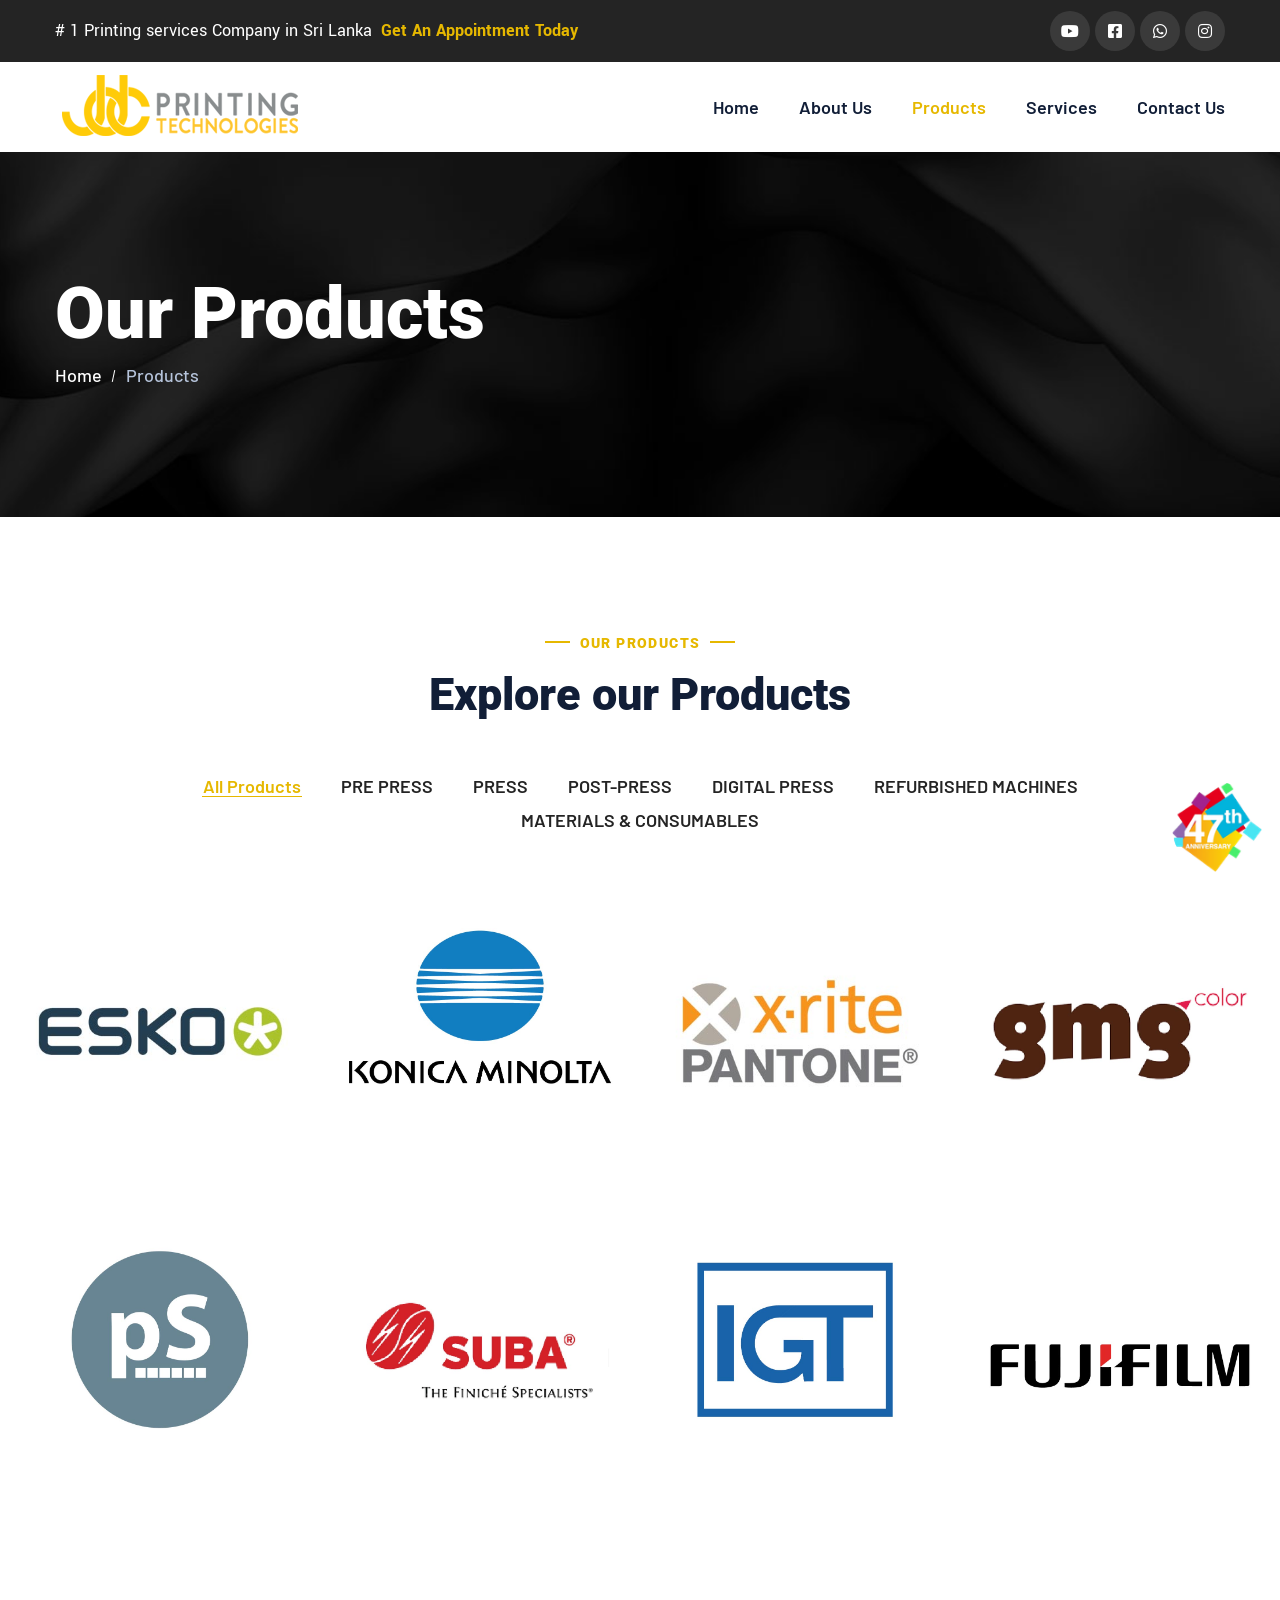
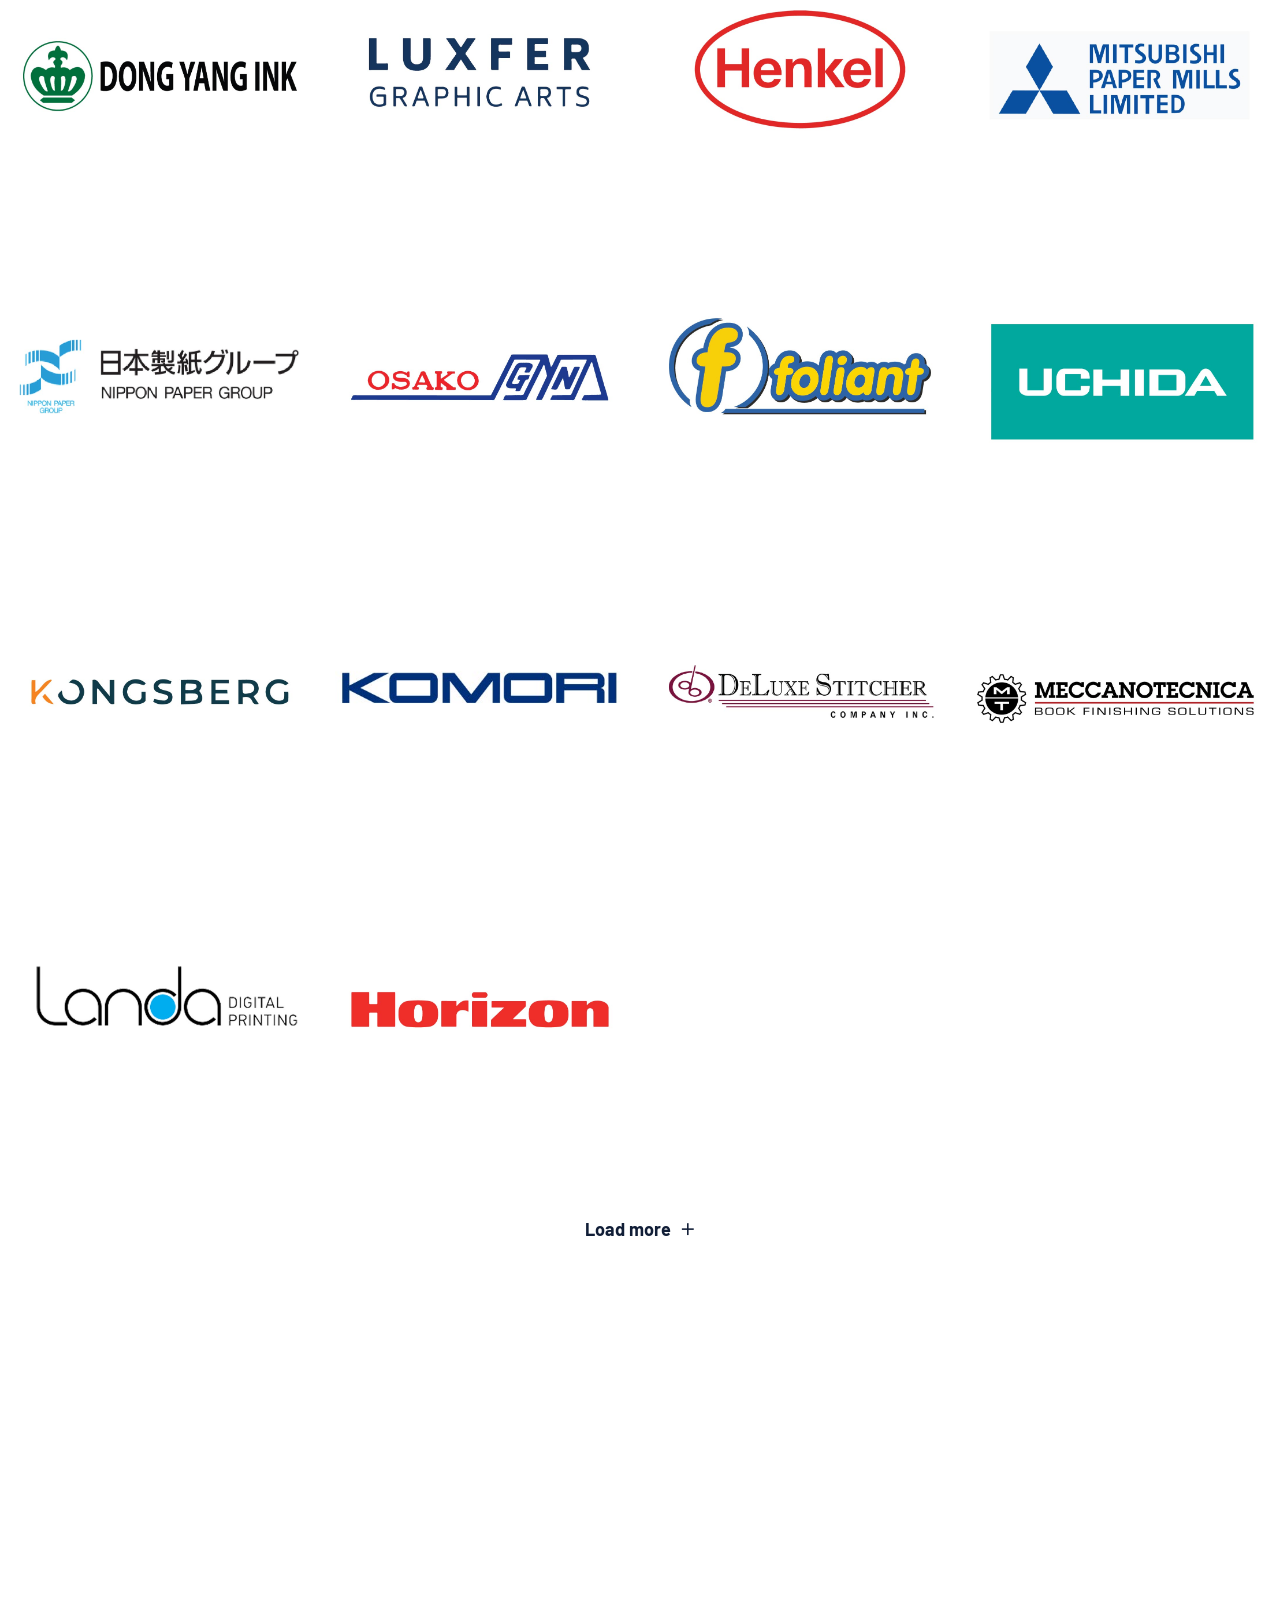
<file: projects.html>
<!DOCTYPE html>
<html lang="en">



<head>
    <meta charset="UTF-8" />
    <meta name="viewport" content="width=device-width, initial-scale=1.0" />
    <title>jdc services </title>
    <!-- Favicons Icons -->
    <link rel="apple-touch-icon" sizes="180x180" href="assets/images/favicons/apple-touch-icon.png" />
    <link rel="icon" type="image/png" sizes="32x32" href="assets/images/favicons/favicon-32x32.png" />
    <link rel="icon" type="image/png" sizes="16x16" href="assets/images/favicons/favicon-16x16.png" />
    <link rel="manifest" href="assets/images/favicons/site.webmanifest" />
    <meta name="description" content=" " />

    <!-- Fonts -->
    <link
        href="https://fonts.googleapis.com/css2?family=Roboto:ital,wght@0,100;0,300;0,400;0,500;0,700;0,900;1,100;1,300;1,400;1,500;1,700;1,900&amp;display=swap"
        rel="stylesheet">
    <link
        href="https://fonts.googleapis.com/css2?family=Barlow:ital,wght@0,300;0,400;0,500;0,600;0,700;0,800;0,900;1,300;1,400;1,500;1,600;1,700;1,800;1,900&amp;display=swap"
        rel="stylesheet">
    <link href="https://fonts.googleapis.com/css2?family=Yantramanav:wght@100;300;400;500;700;900&amp;display=swap"
        rel="stylesheet">



    <link rel="stylesheet" href="assets/vendors/animate/animate.min.css" />
    <link rel="stylesheet" href="assets/vendors/animate/custom-animate.css" />
    <link rel="stylesheet" href="assets/vendors/bootstrap/css/bootstrap.min.css" />
    <link rel="stylesheet" href="assets/vendors/bxslider/jquery.bxslider.css" />
    <link rel="stylesheet" href="assets/vendors/fontawesome/css/all.min.css" />
    <link rel="stylesheet" href="assets/vendors/jquery-magnific-popup/jquery.magnific-popup.css" />
    <link rel="stylesheet" href="assets/vendors/jquery-ui/jquery-ui.css" />
    <link rel="stylesheet" href="assets/vendors/nice-select/nice-select.css" />
    <link rel="stylesheet" href="assets/vendors/odometer/odometer.min.css" />
    <link rel="stylesheet" href="assets/vendors/owl-carousel/owl.carousel.min.css" />
    <link rel="stylesheet" href="assets/vendors/owl-carousel/owl.theme.default.min.css" />
    <link rel="stylesheet" href="assets/vendors/swiper/swiper.min.css" />
    <link rel="stylesheet" href="assets/vendors/vegas/vegas.min.css" />
    <link rel="stylesheet" href="assets/vendors/thm-icons/style.css">
    <link rel="stylesheet" href="assets/vendors/language-switcher/polyglot-language-switcher.css">
    <link rel="stylesheet" href="assets/vendors/fancybox/fancybox.min.css">
    <link rel="stylesheet" href="assets/vendors/aos/aos.css">

    <!-- Module css -->
    <link rel="stylesheet" href="assets/css/module-css/01-header-section.css">
    <link rel="stylesheet" href="assets/css/module-css/02-banner-section.css">
    <link rel="stylesheet" href="assets/css/module-css/03-about-section.css">
    <link rel="stylesheet" href="assets/css/module-css/04-fact-counter-section.css">
    <link rel="stylesheet" href="assets/css/module-css/05-testimonial-section.css">
    <link rel="stylesheet" href="assets/css/module-css/06-partner-section.css">
    <link rel="stylesheet" href="assets/css/module-css/07-footer-section.css">
    <link rel="stylesheet" href="assets/css/module-css/08-blog-section.css">
    <link rel="stylesheet" href="assets/css/module-css/09-breadcrumb-section.css">
    <link rel="stylesheet" href="assets/css/module-css/10-contact.css">

    <!-- Template styles -->
    <link rel="stylesheet" href="assets/css/style.css" />
    <link rel="stylesheet" href="assets/css/responsive.css" />

</head>


<body>

    <!-- preloader -->
    <div class="loader-wrap">
        <div class="preloader">
            <div id="handle-preloader" class="handle-preloader">
                <div class="layer layer-one"><span class="overlay"></span></div>
                <div class="layer layer-two"><span class="overlay"></span></div>
                <div class="layer layer-three"><span class="overlay"></span></div>
                
            </div>
        </div>
    </div>
    <!-- preloader end -->

    <div class="page-wrapper boxed_wrapper">
        <header class="main-header main-header-style1">

             <!--Start Main Header Style1 Top-->
            <div class="main-header-style1__top">
                <div class="container">
                    <div class="outer-box">
                        <!--Start Main Header Style1 Top Left-->
                        <div class="main-header-style1__top-left">
                            <h3># 1 Printing services Company in Sri Lanka 
                                <a href="contact.html">Get An Appointment Today</a></h3>
                        </div>
                        <!--End Main Header Style1 Top Left-->

                        <!--Start Main Header Style1 Top Right-->
                        <div class="main-header-style1__top-right">
                            <div class="mobile-nav__social">
                                        <a href="https://www.youtube.com/@redlinecapital9828" class="fab fa-youtube"></a>
                                        <a href="https://www.facebook.com/JDCPRINTINGTECHNOLOGIES/" class="fab fa-facebook-square"></a>
                                        <a href="#" class="fab fa-whatsapp"></a>
                                        <a href="https://www.instagram.com/jdc_printing_/" class="fab fa-instagram"></a>
                                 </div>

                        </div>
                        <!--End Main Header Style1 Top Right-->

                    </div>
                </div>
            </div>
            
            <!--End Main Header Style1 Top-->

            <nav class="main-menu main-menu-style1">
                <div class="main-menu__wrapper clearfix">
                    <div class="container">
                        <div class="main-menu__wrapper-inner">

                            <div class="main-menu-style1-left">
                                <div class="logo-box-style1">
                                    <a href="index.html">
                                        <img src="assets/images/resources/logo-1.png" alt="Awesome Logo" title="">
                                    </a>
                                </div>
                            </div>

                            <div class="main-menu-style1-right">
                                <div class="main-menu-box">
                                    <a href="#" class="mobile-nav__toggler">
                                        <i class="icon-bars"></i>
                                    </a>
                                    <ul class="main-menu__list">
                                        <li>
                                            <a href="index.html">Home</a>
                                        </li>
                                        <li class="dropdown">
                                            <a href="#">About Us</a>
                                            <ul>
                                                <li><a href="about.html">About Our Company</a></li>
                                                <li><a href="d1.html">Chairman’s Message</a></li>
                                                <li><a href="md.html">Managing Director’s Message</a></li>
                                                <li><a href="ceo.html">CEO’s Message</a></li>
                                            </ul>
                                        </li>
                                        <li>
                                            <a href="projects.html">Products</a>
                                            
                                        </li>
                                        <li>
                                            <a href="services.html">Services</a> 
                                        </li>
                                       
                                        
                                        <li>
                                            <a href="contact.html">Contact Us</a>
                                        </li>
                                    </ul>
                                </div>


                            </div>

                        </div>
                    </div>
                </div>
            </nav>


        </header>


        <div class="stricky-header stricked-menu main-menu">
            <div class="sticky-header__content"></div><!-- /.sticky-header__content -->
        </div><!-- /.stricky-header -->

        <!--Start breadcrumb area-->
        <section class="breadcrumb-area">
            <div class="breadcrumb-area-bg paroller"
                style="background-image: url(assets/images/breadcrumb/breadcrumb-1.jpg);">
            </div>
            <div class="container">
                <div class="row">
                    <div class="col-xl-12">
                        <div class="inner-content">
                            <div class="title">
                                <h2>Our Products</h2>
                            </div>
                            <div class="breadcrumb-menu">
                                <ul>
                                    <li><a href="index.html">Home</a></li>
                                    <li class="active">Products</li>
                                </ul>
                            </div>
                        </div>
                    </div>
                </div>
            </div>
        </section>
        <!--End breadcrumb area-->


        <!--Start Project page one-->
        <section class="project-page-one">
            <div class="container">
                <div class="sec-title text-center">
                    <div class="sub-title">
                        <div class="border-left"></div>
                        <h5>our Products</h5>
                        <div class="border-right"></div>
                    </div>
                    <h2>Explore our Products</h2>
                </div>
                <div class="project-menu-box text-center wow fadeInUp" data-wow-delay="100ms"
                    data-wow-duration="1500ms">
                    <ul class="project-filter clearfix post-filter has-dynamic-filters-counter">
                        <li data-filter=".filter-item" class="active"><span class="filter-text">All Products</span></li>
                        <li data-filter=".Pre-Press"><span class="filter-text">PRE PRESS</span></li>
                        <li data-filter=".press"><span class="filter-text">PRESS</span></li>
                        <li data-filter=".post-press"><span class="filter-text">POST-PRESS</span></li>
                        <li data-filter=".dp"><span class="filter-text">DIGITAL PRESS</span></li>
                        <li data-filter=".rm"><span class="filter-text">REFURBISHED MACHINES</span></li>
                        <li data-filter=".mc"><span class="filter-text">MATERIALS &amp; CONSUMABLES</span></li>
                    </ul>
                </div>
            </div>

            <div class="auto-container">
                <div class="row filter-layout masonary-layout">

                    <!--Start Single project Item-->
                    <div class="col-xl-3 col-lg-6 col-md-6 filter-item Pre-Press">
                        <div class="single-project-item">
                            <div class="img-holder">
                                <img src="assets/images/projects/pp-esko.jpg" alt="Awesome Image">
                                <div class="img-holder-img-bg"></div>
                                <div class="overlay-button">
                                    
                                    
                                </div>
                                <div class="overlay-title">
                                    <p>PRE PRESS</p>
                                    <h4><a href="https://www.esko.com/en/products">ESKO</a></h4>
                                </div>
                            </div>
                        </div>
                    </div>
                    <!--End Single project Item-->

                     <!--Start Single project Item-->
                    <div class="col-xl-3 col-lg-6 col-md-6 filter-item dp">
                        <div class="single-project-item">
                            <div class="img-holder">
                                <img src="assets/images/projects/pp-kml.jpg" alt="Awesome Image">
                                <div class="img-holder-img-bg"></div>
                                <div class="overlay-button">
                                    
                                    <a href="https://www.konicaminolta.eu/eu-en">
                                        <i class="icon-link1"></i>
                                    </a>
                                </div>
                                <div class="overlay-title">
                                    <p>DIGITAL PRESS</p>
                                    <h4><a href="https://www.konicaminolta.eu/eu-en">KONICA MINOLTA</a></h4>
                                </div>
                            </div>
                        </div>
                    </div>
                    <!--End Single project Item-->

                    <!--Start Single project Item-->
                    <div class="col-xl-3 col-lg-6 col-md-6 filter-item Pre-Press">
                        <div class="single-project-item">
                            <div class="img-holder">
                                <img src="assets/images/projects/pp-x.jpg" alt="Awesome Image">
                                <div class="img-holder-img-bg"></div>
                                <div class="overlay-button">
                                    
                                    <a href="https://www.xrite.com/categories">
                                        <i class="icon-link1"></i>
                                    </a>
                                </div>
                                <div class="overlay-title">
                                    <p>PRE PRESS</p>
                                    <h4><a href="https://www.xrite.com/categories">X-RITE</a></h4>
                                </div>
                            </div>
                        </div>
                    </div>
                    <!--End Single project Item-->
                    <!--Start Single project Item-->
                    <div class="col-xl-3 col-lg-6 col-md-6 filter-item Pre-Press ">
                        <div class="single-project-item">
                            <div class="img-holder">
                                <img src="assets/images/projects/pp-gmg.jpg" alt="Awesome Image">
                                <div class="img-holder-img-bg"></div>
                                <div class="overlay-button">
                                    
                                    <a href="https://gmgcolor.com/products">
                                        <i class="icon-link1"></i>
                                    </a>
                                </div>
                                <div class="overlay-title">
                                    <p>PRE PRESS</p>
                                    <h4><a href="https://gmgcolor.com/products">GMG</a></h4>
                                </div>
                            </div>
                        </div>
                    </div>
                    <!--End Single project Item-->
                    <!--Start Single project Item-->
                    <div class="col-xl-3 col-lg-6 col-md-6 filter-item Pre-Press">
                        <div class="single-project-item">
                            <div class="img-holder">
                                <img src="assets/images/projects/pp-ps.jpg" alt="Awesome Image">
                                <div class="img-holder-img-bg"></div>
                                <div class="overlay-button">
                                    
                                    <a href="https://www.presssign.com/">
                                        <i class="icon-link1"></i>
                                    </a>
                                </div>
                                <div class="overlay-title">
                                    <p>PRE PRESS</p>
                                    <h4><a href="https://www.presssign.com/">PRESS SIGN</a></h4>
                                </div>
                            </div>
                        </div>
                    </div>
                    <!--End Single project Item-->

                    <!--Start Single project Item-->
                    <div class="col-xl-3 col-lg-6 col-md-6 filter-item Pre-Press">
                        <div class="single-project-item">
                            <div class="img-holder">
                                <img src="assets/images/projects/pp-igt.jpg" alt="Awesome Image">
                                <div class="img-holder-img-bg"></div>
                                <div class="overlay-button">
                                    
                                    <a href="https://www.igt.nl/">
                                        <i class="icon-link1"></i>
                                    </a>
                                </div>
                                <div class="overlay-title">
                                    <p>PRE PRESS</p>
                                    <h4><a href="https://www.igt.nl/">IGT</a></h4>
                                </div>
                            </div>
                        </div>
                    </div>
                    <!--End Single project Item-->

                    <!--Start Single project Item-->
                    <div class="col-xl-3 col-lg-6 col-md-6 filter-item post-press">
                        <div class="single-project-item">
                            <div class="img-holder">
                                <img src="assets/images/projects/pp-suba.jpg" alt="Awesome Image">
                                <div class="img-holder-img-bg"></div>
                                <div class="overlay-button">
                                    
                                    <a href="https://www.subasolutions.in/">
                                        <i class="icon-link1"></i>
                                    </a>
                                </div>
                                <div class="overlay-title">
                                    <p>Post-Press</p>
                                    <h4><a href="https://www.subasolutions.in/">SUBA</a></h4>
                                </div>
                            </div>
                        </div>
                    </div>
                    <!--End Single project Item-->
                    <!--Start Single project Item-->
                    <div class="col-xl-3 col-lg-6 col-md-6 filter-item mc">
                        <div class="single-project-item">
                            <div class="img-holder">
                                <img src="assets/images/projects/pp-fu.jpg" alt="Awesome Image">
                                <div class="img-holder-img-bg"></div>
                                <div class="overlay-button">
                                    
                                    <a href="https://global.fujifilm.com/en/">
                                        <i class="icon-link1"></i>
                                    </a>
                                </div>
                                <div class="overlay-title">
                                    <p>MATERIALS &amp; CONSUMABLES</p>
                                    <h4><a href="https://global.fujifilm.com/en/">FUJIFILM</a></h4>
                                </div>
                            </div>
                        </div>
                    </div>
                    <!--End Single project Item-->

                    <!--Start Single project Item-->
                    <div class="col-xl-3 col-lg-6 col-md-6 filter-item mc">
                        <div class="single-project-item">
                            <div class="img-holder">
                                <img src="assets/images/projects/pp-do.jpg" alt="Awesome Image">
                                <div class="img-holder-img-bg"></div>
                                <div class="overlay-button">
                                    
                                    <a href="http://www.dongyangink.com/">
                                        <i class="icon-link1"></i>
                                    </a>
                                </div>
                                <div class="overlay-title">
                                    <p>MATERIALS &amp; CONSUMABLES</p>
                                    <h4><a href="http://www.dongyangink.com/">DONGYANG</a></h4>
                                </div>
                            </div>
                        </div>
                    </div>
                    <!--End Single project Item-->

                    <!--Start Single project Item-->
                    <div class="col-xl-3 col-lg-6 col-md-6 filter-item mc">
                        <div class="single-project-item">
                            <div class="img-holder">
                                <img src="assets/images/projects/pp-hn.jpg" alt="Awesome Image">
                                <div class="img-holder-img-bg"></div>
                                <div class="overlay-button">
                                    
                                    <a href="https://www.henkel.com/">
                                        <i class="icon-link1"></i>
                                    </a>
                                </div>
                                <div class="overlay-title">
                                    <p>MATERIALS &amp; CONSUMABLES</p>
                                    <h4><a href="https://www.henkel.com/">HENKEL</a></h4>
                                </div>
                            </div>
                        </div>
                    </div>
                    <!--End Single project Item-->
                    <!--Start Single project Item-->
                    <div class="col-xl-3 col-lg-6 col-md-6 filter-item mc">
                        <div class="single-project-item">
                            <div class="img-holder">
                                <img src="assets/images/projects/pp-lu.jpg" alt="Awesome Image">
                                <div class="img-holder-img-bg"></div>
                                <div class="overlay-button">
                                    
                                    <a href="https://luxferga.com/">
                                        <i class="icon-link1"></i>
                                    </a>
                                </div>
                                <div class="overlay-title">
                                    <p>MATERIALS &amp; CONSUMABLES</p>
                                    <h4><a href="https://luxferga.com/">LUXFER</a></h4>
                                </div>
                            </div>
                        </div>
                    </div>
                    <!--End Single project Item-->
                    <!--Start Single project Item-->
                    <div class="col-xl-3 col-lg-6 col-md-6 filter-item mc">
                        <div class="single-project-item">
                            <div class="img-holder">
                                <img src="assets/images/projects/pp-mit.jpg" alt="Awesome Image">
                                <div class="img-holder-img-bg"></div>
                                <div class="overlay-button">
                                    
                                    <a href="https://www.mpm.co.jp/eng/products/">
                                        <i class="icon-link1"></i>
                                    </a>
                                </div>
                                <div class="overlay-title">
                                    <p>MATERIALS &amp; CONSUMABLES</p>
                                    <h4><a href="https://www.mpm.co.jp/eng/products/">MITSUBISHI PAPER MILLS</a></h4>
                                </div>
                            </div>
                        </div>
                    </div>
                    <!--End Single project Item-->
                    <!--Start Single project Item-->
                    <div class="col-xl-3 col-lg-6 col-md-6 filter-item mc">
                        <div class="single-project-item">
                            <div class="img-holder">
                                <img src="assets/images/projects/pp-np.jpg" alt="Awesome Image">
                                <div class="img-holder-img-bg"></div>
                                <div class="overlay-button">
                                    
                                    <a href="https://www.nipponpapergroup.com/english/products/">
                                        <i class="icon-link1"></i>
                                    </a>
                                </div>
                                <div class="overlay-title">
                                    <p>MATERIALS &amp; CONSUMABLES</p>
                                    <h4><a href="https://www.nipponpapergroup.com/english/products/">NIPPON PAPAR</a></h4>
                                </div>
                            </div>
                        </div>
                    </div>
                    <!--End Single project Item-->

                    <!--Start Single project Item-->
                    <div class="col-xl-3 col-lg-6 col-md-6 filter-item post-press">
                        <div class="single-project-item">
                            <div class="img-holder">
                                <img src="assets/images/projects/pp-fo.jpg" alt="Awesome Image">
                                <div class="img-holder-img-bg"></div>
                                <div class="overlay-button">
                                    
                                    <a href="https://www.foliant.eu/en/products.html">
                                        <i class="icon-link1"></i>
                                    </a>
                                </div>
                                <div class="overlay-title">
                                    <p>Post-Press</p>
                                    <h4><a href="https://www.foliant.eu/en/products.html">FOLIANT</a></h4>
                                </div>
                            </div>
                        </div>
                    </div>
                    <!--End Single project Item-->

                    <!--Start Single project Item-->
                    <div class="col-xl-3 col-lg-6 col-md-6 filter-item post-press">
                        <div class="single-project-item">
                            <div class="img-holder">
                                <img src="assets/images/projects/pp-os.jpg" alt="Awesome Image">
                                <div class="img-holder-img-bg"></div>
                                <div class="overlay-button">
                                    
                                    <a href="https://www.osakaink.co.jp/en/products/">
                                        <i class="icon-link1"></i>
                                    </a>
                                </div>
                                <div class="overlay-title">
                                    <p>Post-Press</p>
                                    <h4><a href="https://www.osakaink.co.jp/en/products/">OSAKA</a></h4>
                                </div>
                            </div>
                        </div>
                    </div>
                    <!--End Single project Item-->
                     <!--Start Single project Item-->
                    <div class="col-xl-3 col-lg-6 col-md-6 filter-item post-press">
                        <div class="single-project-item">
                            <div class="img-holder">
                                <img src="assets/images/projects/pp-ui.jpg" alt="Awesome Image">
                                <div class="img-holder-img-bg"></div>
                                <div class="overlay-button">
                                    
                                    <a href="https://www.uchida-machinery.com/products/">
                                        <i class="icon-link1"></i>
                                    </a>
                                </div>
                                <div class="overlay-title">
                                    <p>Post-Press</p>
                                    <h4><a href="https://www.uchida-machinery.com/products/">UCHIDA</a></h4>
                                </div>
                            </div>
                        </div>
                    </div>
                    <!--End Single project Item-->

                    <!--Start Single project Item-->
                    <div class="col-xl-3 col-lg-6 col-md-6 filter-item post-press">
                        <div class="single-project-item">
                            <div class="img-holder">
                                <img src="assets/images/projects/pp-kn.jpg" alt="Awesome Image">
                                <div class="img-holder-img-bg"></div>
                                <div class="overlay-button">
                                    
                                    <a href="https://www.kongsbergsystems.com/en">
                                        <i class="icon-link1"></i>
                                    </a>
                                </div>
                                <div class="overlay-title">
                                    <p>Post-Press</p>
                                    <h4><a href="https://www.kongsbergsystems.com/en">KONGSBERG</a></h4>
                                </div>
                            </div>
                        </div>
                    </div>
                    <!--End Single project Item-->

                    <!--Start Single project Item-->
                    <div class="col-xl-3 col-lg-6 col-md-6 filter-item post-press">
                        <div class="single-project-item">
                            <div class="img-holder">
                                <img src="assets/images/projects/pp-de.jpg" alt="Awesome Image">
                                <div class="img-holder-img-bg"></div>
                                <div class="overlay-button">
                                    
                                    <a href="https://deluxestitcher.com/machines.shtml">
                                        <i class="icon-link1"></i>
                                    </a>
                                </div>
                                <div class="overlay-title">
                                    <p>Post-Press</p>
                                    <h4><a href="https://deluxestitcher.com/machines.shtml">DELUXESTICHER</a></h4>
                                </div>
                            </div>
                        </div>
                    </div>
                    <!--End Single project Item-->

                    <!--Start Single project Item-->
                    <div class="col-xl-3 col-lg-6 col-md-6 filter-item press">
                        <div class="single-project-item">
                            <div class="img-holder">
                                <img src="assets/images/projects/pp-kmo.jpg" alt="Awesome Image">
                                <div class="img-holder-img-bg"></div>
                                <div class="overlay-button">
                                    
                                    <a href="https://www.komori.com/en/global/product/">
                                        <i class="icon-link1"></i>
                                    </a>
                                </div>
                                <div class="overlay-title">
                                    <p>Press</p>
                                    <h4><a href="https://www.komori.com/en/global/product/">KOMORI</a></h4>
                                </div>
                            </div>
                        </div>
                    </div>
                    <!--End Single project Item-->

                    <!--Start Single project Item-->
                    <div class="col-xl-3 col-lg-6 col-md-6 filter-item post-press">
                        <div class="single-project-item">
                            <div class="img-holder">
                                <img src="assets/images/projects/pp-mt.jpg" alt="Awesome Image">
                                <div class="img-holder-img-bg"></div>
                                <div class="overlay-button">
                                    
                                    <a href="https://www.meccanotecnicagroup.com/meccatec/en/">
                                        <i class="icon-link1"></i>
                                    </a>
                                </div>
                                <div class="overlay-title">
                                    <p>Post-Press</p>
                                    <h4><a href="https://www.meccanotecnicagroup.com/meccatec/en/">MECCANOTECNICA</a></h4>
                                </div>
                            </div>
                        </div>
                    </div>
                    <!--End Single project Item-->

                    <!--Start Single project Item-->
                    <div class="col-xl-3 col-lg-6 col-md-6 filter-item press  dp ">
                        <div class="single-project-item">
                            <div class="img-holder">
                                <img src="assets/images/projects/pp-la.jpg" alt="Awesome Image">
                                <div class="img-holder-img-bg"></div>
                                <div class="overlay-button">
                                    
                                    <a href="https://landanano.com/products/">
                                        <i class="icon-link1"></i>
                                    </a>
                                </div>
                                <div class="overlay-title">
                                    <p>Press</p>
                                    <h4><a href="https://landanano.com/products/">LANDA</a></h4>
                                </div>
                            </div>
                        </div>
                    </div>
                    <!--End Single project Item-->


                    <!--Start Single project Item-->
                    <div class="col-xl-3 col-lg-6 col-md-6 filter-item post-press">
                        <div class="single-project-item">
                            <div class="img-holder">
                                <img src="assets/images/projects/pp-h.jpg" alt="Awesome Image">
                                <div class="img-holder-img-bg"></div>
                                <div class="overlay-button">
                                    
                                    <a href="https://www.komori.com/en/global/product/">
                                        <i class="icon-link1"></i>
                                    </a>
                                </div>
                                <div class="overlay-title">
                                    <p>Post-Press</p>
                                    <h4><a href="https://www.komori.com/en/global/product/">HORIZON</a></h4>
                                </div>
                            </div>
                        </div>
                    </div>
                    <!--End Single project Item-->
                    
                </div>

                <div class="row">
                    <div class="col-xl-12">
                        <div class="load-more-btn-one">
                            <a href="#">Load more <span class="icon-plus"></span></a>
                        </div>
                    </div>
                </div>
            </div>
        </section>
        <!--End Project page one-->




       <div class="bottom-parallax">
            <!--Start footer area -->
           <footer class="footer-area">
            
            <!--Start Footer Top-->
            <div class="footer-top">
                <div class="container">
                    <div class="footer-top__inner">
                        <ul class="footer-contact-info-box1">
                            <li>
                                <div class="footer-contact-info-box1__single">
                                    <div class="icon">
                                        <span class="icon-location"></span>
                                    </div>
                                    <div class="text">
                                        <p>304 Grandpass Rd, <br> Colombo 01400</p>
                                    </div>
                                </div>
                            </li>
                            <li>
                                <div class="footer-contact-info-box1__single">
                                    <div class="icon">
                                        <span class="icon-envelope"></span>
                                    </div>
                                    <div class="text">
                                        <p>Email us:</p>
                                        <h5><a href="mailto:contact@jdcsl.com">contact@jdcsl.com</a></h5>
                                    </div>
                                </div>
                            </li>
                            <li>
                                <div class="footer-contact-info-box1__single">
                                    <div class="icon">
                                        <span class="icon-telephone"></span>
                                    </div>
                                    <div class="text">
                                        <p>Call us on:</p>
                                        <h5><a href="tel:+94112389160"> 0112 389 160</a></h5>
                                    </div>
                                </div>
                            </li>
                        </ul>
                    </div>
                </div>
            </div>
            <!--End Footer Top-->

            <!--Start Footer Top-->
            <div class="footer-main">
                <div class="container">
                    <div class="row">
                        <!--Start single footer widget-->
                        <div class="col-xl-4 col-lg-6 col-md-6 col-sm-12 single-widget">
                            <div class="single-footer-widget">
                                <div class="our-company-info">
                                    <div class="footer-logo-style1">
                                        <a href="index.html">
                                            <img src="assets/images/footer/footer-logo-1.png" alt="Awesome Logo"
                                                title="">
                                        </a>
                                    </div>
                                    <div class="text">
                                        <p>JDC Printing Technologies, established in 1979, is a leading provider of advanced machinery and materials to Sri Lanka's printing and packaging industry </p>
                                    </div>
                                </div>
                            </div>
                        </div>
                        <!--End single footer widget-->

                        <!--Start single footer widget-->
                        <div class="col-xl-2 col-lg-6 col-md-6 col-sm-12 single-widget">
                            <div class="single-footer-widget single-footer-widget--link-box margin-leftminus1">
                                <div class="title">
                                    <h3>Useful Links</h3>
                                </div>
                                <div class="footer-widget-links">
                                    <ul>
                                        <li><a href="index.html">Home</a></li>
                                        <li><a href="about.html">About Us</a></li>
                                        <li><a href="projects.html">Product</a></li>
                                        <li><a href="services.html">Services</a></li>
                                        <li><a href="contact.html">Contact Us</a></li>
                                    </ul>
                                </div>
                            </div>
                        </div>
                        <!--End single footer widget-->

                        <!--Start single footer widget-->
                        <div class="col-xl-2 col-lg-6 col-md-6 col-sm-12 single-widget">
                            <div class="single-footer-widget single-footer-widget--link-box margin-leftminus2">
                                <div class="title">
                                    <h3>Our Services</h3>
                                </div>
                                <div class="footer-widget-links">
                                     <ul>
                                        <li><a href="services.html">Pre Press</a></li>
                                        <li><a href="services.html">Press</a></li>
                                        <li><a href="services.html">Post-Press</a></li>
                                        <li><a href="services.html">Digital Press</a></li>
                                        <li><a href="services.html">Refurbished Machines</a></li>
                                    </ul>
                                </div>
                            </div>
                        </div>
                        <!--End single footer widget-->

                        <!--Start single footer widget-->
                        <div class="col-xl-4 col-lg-6 col-md-6 col-sm-12 single-widget">
                            <div class="single-footer-widget">
                                <div class="title">
                                    <h3>Newsletter</h3>
                                </div>
                                <div class="footer-widget-newsletter-box">
                                    <p>Get latest updates and offers.</p>
                                    <form action="https://mehedi.asiandevelopers.com/demo/roofan-html/index.html" method="post">
                                        <div class="form-group">
                                            <input type="email" name="email" placeholder="Enter your email address"
                                                required="">
                                            <button class="submit">
                                                <i class="icon-send"></i>
                                            </button>
                                        </div>
                                    </form>

                                    <div class="footer-social-link">
                                        <ul class="clearfix">
                                            <li>
                                                <a href="https://www.youtube.com/watch?v=ABJTOU6XC4o">
                                                    <i class="fab fa-youtube"></i>
                                                </a>
                                            </li>
                                            <li>
                                                <a href="https://www.instagram.com/jdc_printing_/?igshid=MzRlODBiNWFlZA%3D%3D">
                                                    <i class="fab fa-instagram"></i>
                                                </a>
                                            </li>
                                            <li>
                                                <a href="https://www.linkedin.com/company/jdc-printing-technologies/?originalSubdomain=lk">
                                                    <i class="fab fa-linkedin"></i>
                                                </a>
                                            </li>
                                            <li>
                                                <a href="https://www.facebook.com/JDCPRINTINGTECHNOLOGIES/">
                                                    <i class="fab fa-facebook-f"></i>
                                                </a>
                                            </li>
                                        </ul>
                                    </div>

                                </div>
                            </div>
                        </div>
                        <!--End single footer widget-->

                    </div>
                </div>
            </div>
            <!--End Footer Top-->

            <div class="footer-bottom">
                <div class="container">
                    <div class="bottom-inner">
                        <div class="copyright-text">
                            <p>
                                &copy; Copyright <a href="http://pixandco.lk/">Pixandco</a> 2023. All right reserved.<br>
                            </p>
                        </div>
                        <div class="footer-bottom-right">
                            <p>Created by <a href="http://pixandco.lk/">Pixandco</a></p>
                        </div>
                    </div>
                </div>
            </div>

        </footer>
        <!--End footer area-->
        </div>

    </div>
    <!-- /.page-wrapper -->






    <div class="mobile-nav__wrapper">
        <div class="mobile-nav__overlay mobile-nav__toggler"></div>
        <div class="mobile-nav__content">
            <span class="mobile-nav__close mobile-nav__toggler">
                <i class="icon-x"></i>
            </span>
            <div class="logo-box">
                <a href="index.html" aria-label="logo image">
                    <img src="assets/images/resources/logo-2.png" alt="" />
                </a>
            </div>
            
            <div class="mobile-nav__container"></div>
            <ul class="mobile-nav__contact list-unstyled">
                <li>
                    <i class="fa fa-envelope"></i>
                    <a href="mailto:">contact@jdcsl.com</a>
                </li>
                <li>
                    <i class="fa fa-phone-alt"></i>
                    <a href="tel:+94112389160"> 0112 389 160</a>
                </li>
            </ul>
            <div class="mobile-nav__social">
                <a href="https://www.linkedin.com/company/jdc-printing-technologies/?originalSubdomain=lk" class="fab fa-linkedin"></a>
                <a href="https://www.facebook.com/JDCPRINTINGTECHNOLOGIES/" class="fab fa-facebook-square"></a>
                
                <a href="https://www.instagram.com/jdc_printing_/?igshid=MzRlODBiNWFlZA%3D%3D" class="fab fa-instagram"></a>
            </div>
        </div>
    </div>


    <div class="search-popup">
        <div class="search-popup__overlay search-toggler"></div>
        <div class="search-popup__content">
            <form action="#">
                <label for="search" class="sr-only">search here</label>
                <input type="text" id="search" placeholder="Search Here..." />
                <button type="submit" aria-label="search submit" class="thm-btn">
                    <i class="icon-search-interface-symbol"></i>
                </button>
            </form>
        </div>
    </div>


    <!-- Anniversary Logo -->
    <div class="anniversary-logo">
        <img src="assets/images/awards.png" alt="47th Anniversary">
    </div>

    <!--Scroll to top-->
    <div class="scroll-to-top">
        <div>
            <div class="scroll-top-inner">
                <div class="scroll-bar">
                    <div class="bar-inner"></div>
                </div>
                <div class="scroll-bar-text">Go To Top</div>
            </div>
        </div>
    </div>
    <!-- Scroll to top end -->


    <script src="assets/vendors/jquery/jquery-3.6.0.min.js"></script>
    <script src="assets/vendors/bootstrap/js/bootstrap.bundle.min.js"></script>
    <script src="assets/vendors/bxslider/jquery.bxslider.min.js"></script>
    <script src="assets/vendors/circleType/jquery.circleType.js"></script>
    <script src="assets/vendors/circleType/jquery.lettering.min.js"></script>
    <script src="assets/vendors/isotope/isotope.js"></script>
    <script src="assets/vendors/jquery-ajaxchimp/jquery.ajaxchimp.min.js"></script>
    <script src="assets/vendors/jquery-appear/jquery.appear.min.js"></script>
    <script src="assets/vendors/jquery-magnific-popup/jquery.magnific-popup.min.js"></script>
    <script src="assets/vendors/jquery-migrate/jquery-migrate.min.js"></script>
    <script src="assets/vendors/jquery-ui/jquery-ui.js"></script>
    <script src="assets/vendors/jquery-validate/jquery.validate.min.js"></script>
    <script src="assets/vendors/nice-select/jquery.nice-select.min.js"></script>
    <script src="assets/vendors/odometer/odometer.min.js"></script>
    <script src="assets/vendors/owl-carousel/owl.carousel.min.js"></script>
    <script src="assets/vendors/swiper/swiper.min.js"></script>
    <script src="assets/vendors/vegas/vegas.min.js"></script>
    <script src="assets/vendors/wnumb/wNumb.min.js"></script>
    <script src="assets/vendors/wow/wow.js"></script>
    <script src="assets/vendors/extra-scripts/jquery.paroller.min.js"></script>
    <script src="assets/vendors/language-switcher/jquery.polyglot.language.switcher.js"></script>
    <script src="assets/vendors/extra-scripts/jquery-sidebar-content.js"></script>
    <script src="assets/vendors/fancybox/jquery.fancybox.js"></script>
    <script src="assets/vendors/aos/aos.js"></script>
    <script src="assets/vendors/extra-scripts/jarallax.min.js"></script>

    <script src="assets/vendors/extra-scripts/TweenMax.min.js"></script>


    <!-- Template js -->
    <script src="assets/js/custom.js"></script>


</body>

</html>
</file>
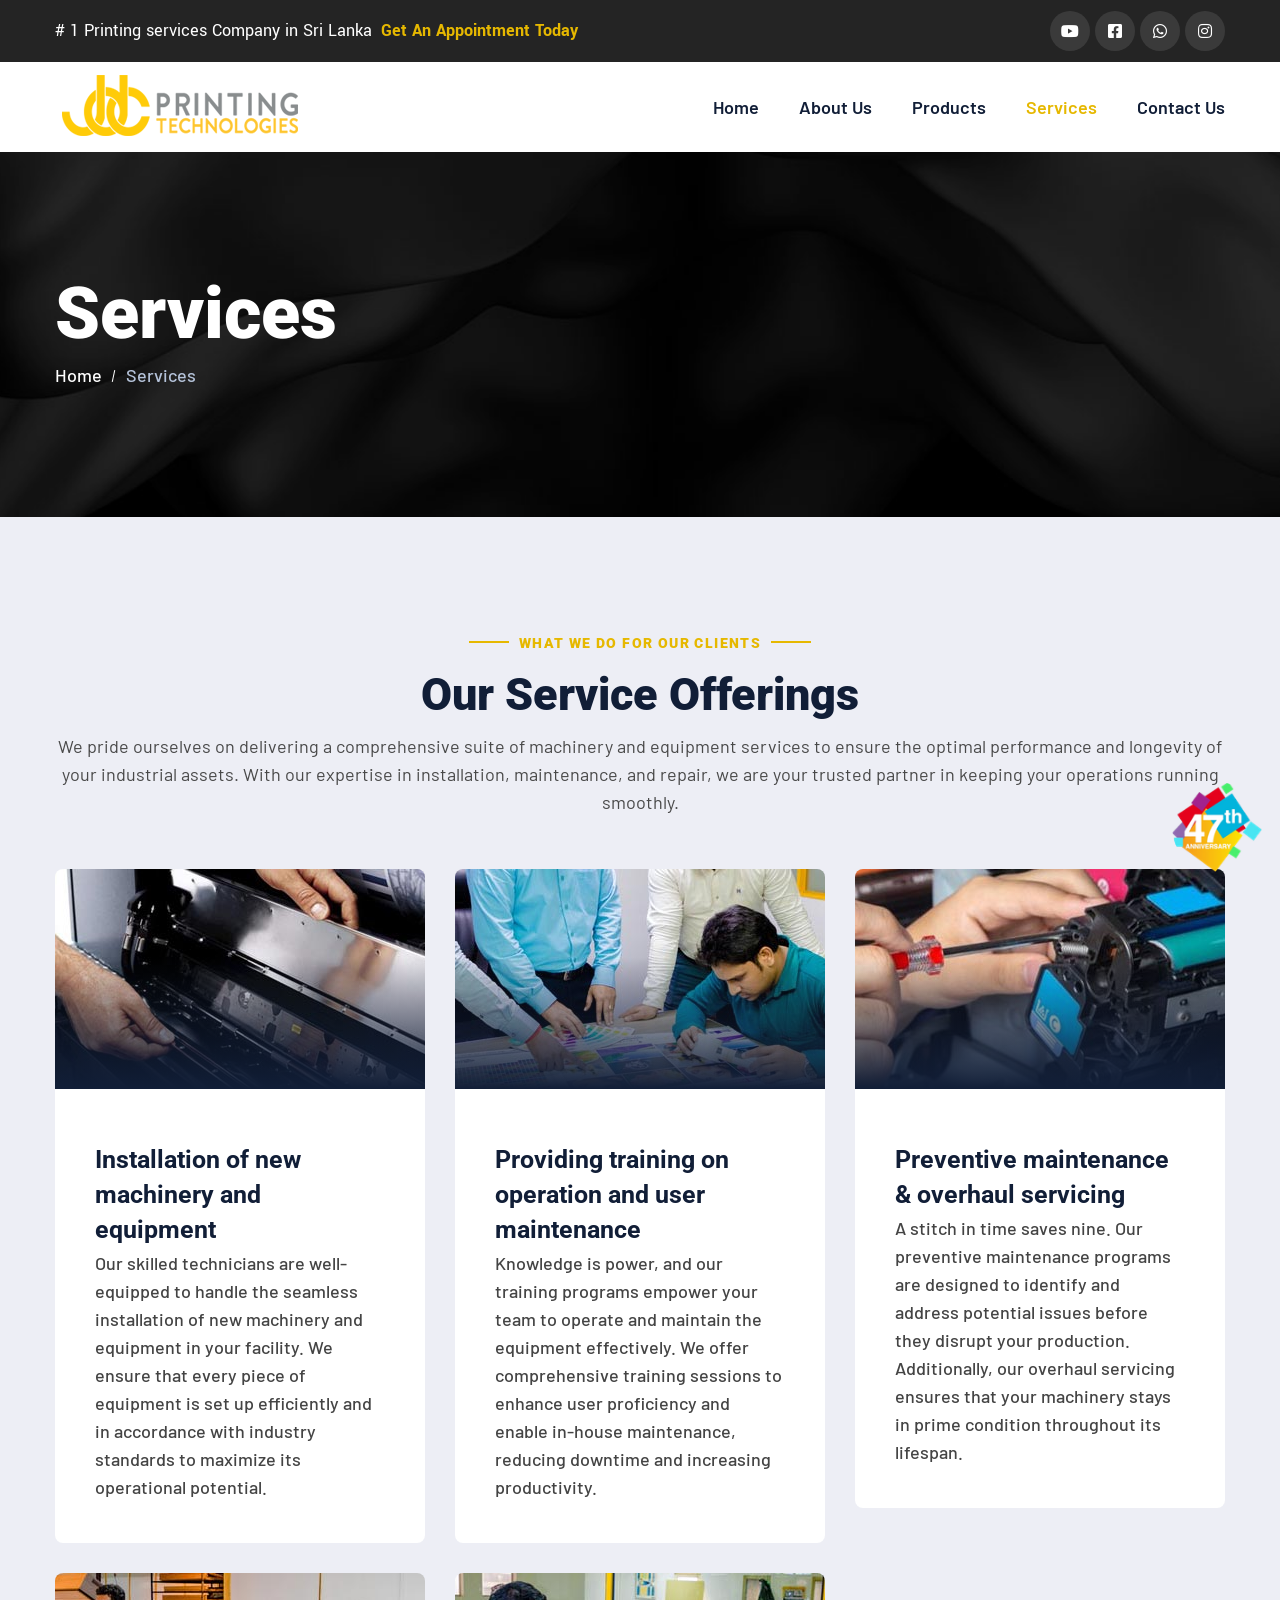
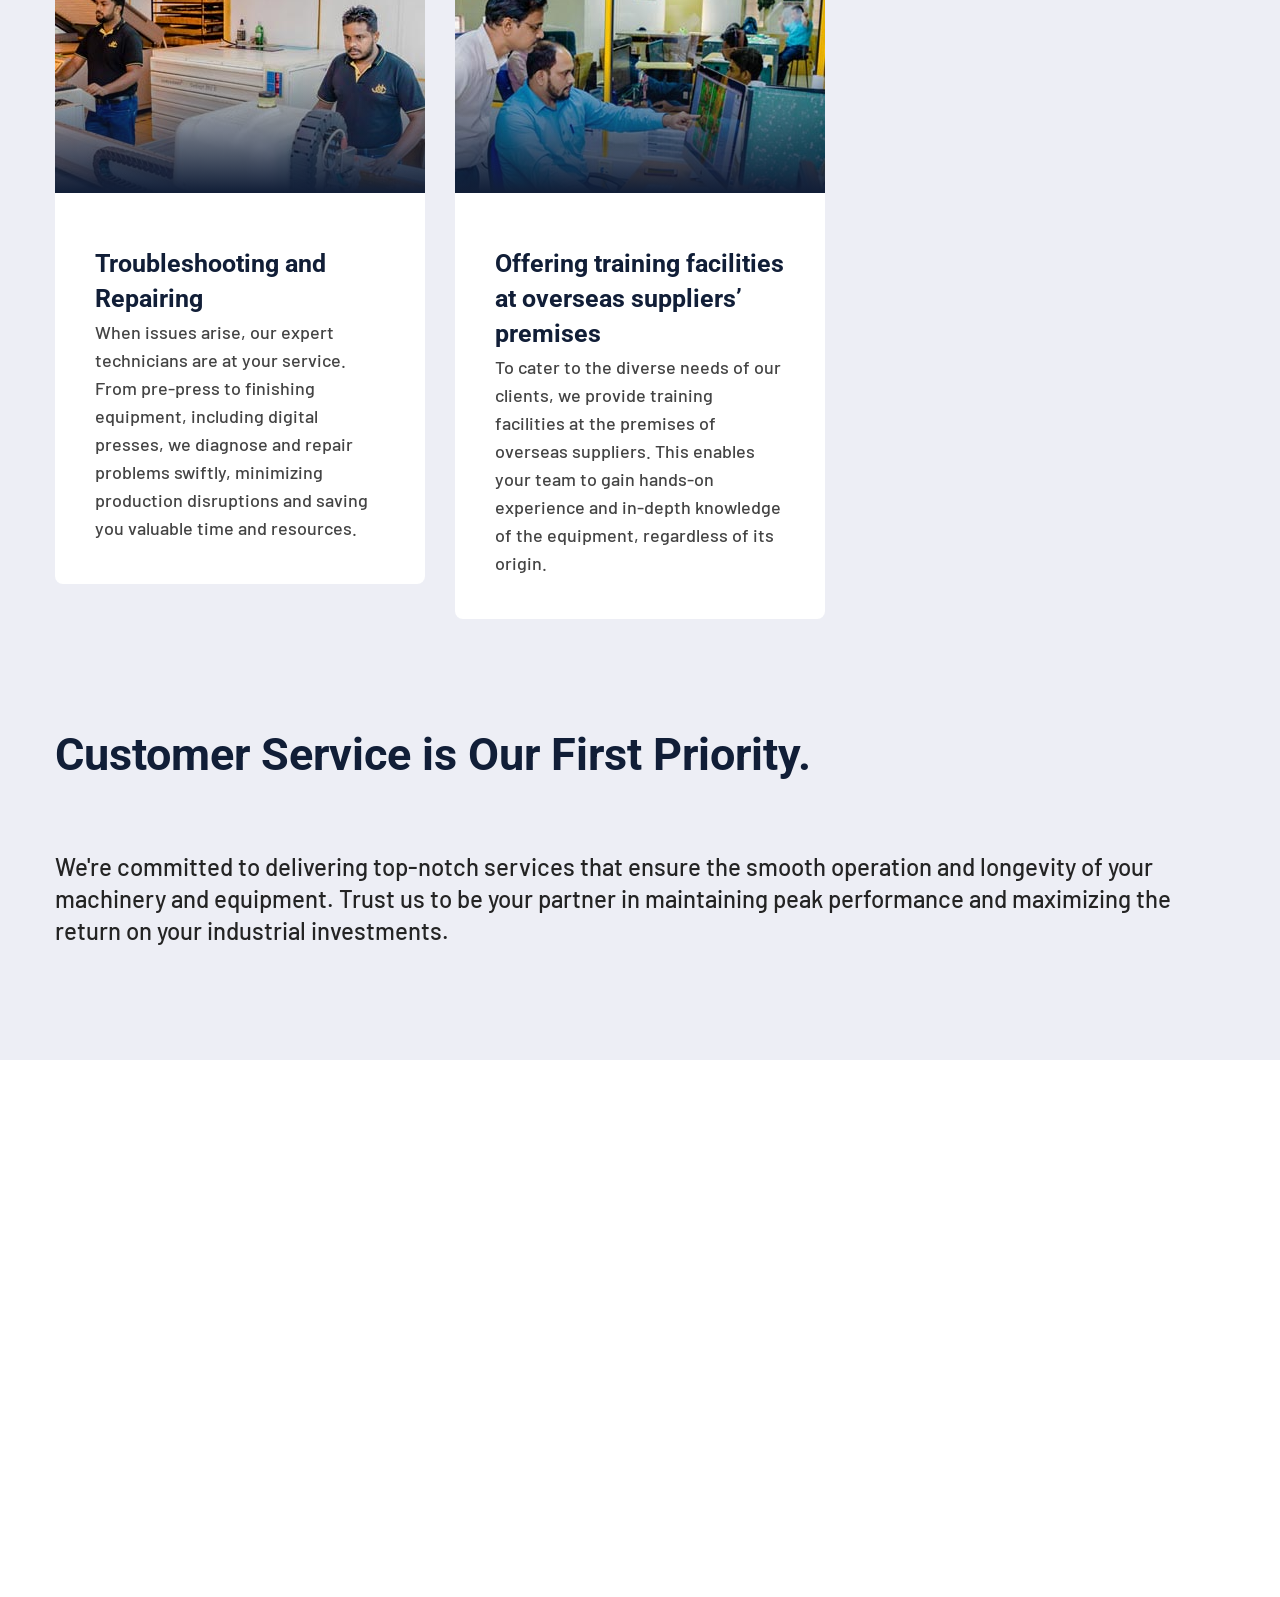
<file: services.html>
<!DOCTYPE html>
<html lang="en">



<head>
    <meta charset="UTF-8" />
    <meta name="viewport" content="width=device-width, initial-scale=1.0" />
    <title>JDC </title>
    <!-- Favicons Icons -->
    <link rel="apple-touch-icon" sizes="180x180" href="assets/images/favicons/apple-touch-icon.png" />
    <link rel="icon" type="image/png" sizes="32x32" href="assets/images/favicons/favicon-32x32.png" />
    <link rel="icon" type="image/png" sizes="16x16" href="assets/images/favicons/favicon-16x16.png" />
    <link rel="manifest" href="assets/images/favicons/site.webmanifest" />
    <meta name="description" content=" " />

    <!-- Fonts -->
    <link
        href="https://fonts.googleapis.com/css2?family=Roboto:ital,wght@0,100;0,300;0,400;0,500;0,700;0,900;1,100;1,300;1,400;1,500;1,700;1,900&amp;display=swap"
        rel="stylesheet">
    <link
        href="https://fonts.googleapis.com/css2?family=Barlow:ital,wght@0,300;0,400;0,500;0,600;0,700;0,800;0,900;1,300;1,400;1,500;1,600;1,700;1,800;1,900&amp;display=swap"
        rel="stylesheet">
    <link href="https://fonts.googleapis.com/css2?family=Yantramanav:wght@100;300;400;500;700;900&amp;display=swap"
        rel="stylesheet">




    <link rel="stylesheet" href="assets/vendors/animate/animate.min.css" />
    <link rel="stylesheet" href="assets/vendors/animate/custom-animate.css" />
    <link rel="stylesheet" href="assets/vendors/bootstrap/css/bootstrap.min.css" />
    <link rel="stylesheet" href="assets/vendors/bxslider/jquery.bxslider.css" />
    <link rel="stylesheet" href="assets/vendors/fontawesome/css/all.min.css" />
    <link rel="stylesheet" href="assets/vendors/jquery-magnific-popup/jquery.magnific-popup.css" />
    <link rel="stylesheet" href="assets/vendors/jquery-ui/jquery-ui.css" />
    <link rel="stylesheet" href="assets/vendors/nice-select/nice-select.css" />
    <link rel="stylesheet" href="assets/vendors/odometer/odometer.min.css" />
    <link rel="stylesheet" href="assets/vendors/owl-carousel/owl.carousel.min.css" />
    <link rel="stylesheet" href="assets/vendors/owl-carousel/owl.theme.default.min.css" />
    <link rel="stylesheet" href="assets/vendors/swiper/swiper.min.css" />
    <link rel="stylesheet" href="assets/vendors/vegas/vegas.min.css" />
    <link rel="stylesheet" href="assets/vendors/thm-icons/style.css">
    <link rel="stylesheet" href="assets/vendors/language-switcher/polyglot-language-switcher.css">
    <link rel="stylesheet" href="assets/vendors/fancybox/fancybox.min.css">
    <link rel="stylesheet" href="assets/vendors/aos/aos.css">

    <!-- Module css -->
    <link rel="stylesheet" href="assets/css/module-css/01-header-section.css">
    <link rel="stylesheet" href="assets/css/module-css/02-banner-section.css">
    <link rel="stylesheet" href="assets/css/module-css/03-about-section.css">
    <link rel="stylesheet" href="assets/css/module-css/04-fact-counter-section.css">
    <link rel="stylesheet" href="assets/css/module-css/05-testimonial-section.css">
    <link rel="stylesheet" href="assets/css/module-css/06-partner-section.css">
    <link rel="stylesheet" href="assets/css/module-css/07-footer-section.css">
    <link rel="stylesheet" href="assets/css/module-css/08-blog-section.css">
    <link rel="stylesheet" href="assets/css/module-css/09-breadcrumb-section.css">
    <link rel="stylesheet" href="assets/css/module-css/10-contact.css">

    <!-- Template styles -->
    <link rel="stylesheet" href="assets/css/style.css" />
    <link rel="stylesheet" href="assets/css/responsive.css" />

</head>


<body>

     <!-- preloader -->
    <div class="loader-wrap">
        <div class="preloader">
            <div id="handle-preloader" class="handle-preloader">
                <div class="layer layer-one"><span class="overlay"></span></div>
                <div class="layer layer-two"><span class="overlay"></span></div>
                <div class="layer layer-three"><span class="overlay"></span></div>
                
            </div>
        </div>
    </div>
    <!-- preloader end -->
    
    <div class="page-wrapper boxed_wrapper">
        <header class="main-header main-header-style1">

            <!--Start Main Header Style1 Top-->
            <div class="main-header-style1__top">
                <div class="container">
                    <div class="outer-box">
                        <!--Start Main Header Style1 Top Left-->
                        <div class="main-header-style1__top-left">
                            <h3># 1 Printing services Company in Sri Lanka 
                                <a href="contact.html">Get An Appointment Today</a></h3>
                        </div>
                        <!--End Main Header Style1 Top Left-->

                        <!--Start Main Header Style1 Top Right-->
                        <div class="main-header-style1__top-right">
                            <div class="mobile-nav__social">
                                        <a href="https://www.youtube.com/@redlinecapital9828" class="fab fa-youtube"></a>
                                        <a href="https://www.facebook.com/JDCPRINTINGTECHNOLOGIES/" class="fab fa-facebook-square"></a>
                                        <a href="#" class="fab fa-whatsapp"></a>
                                        <a href="https://www.instagram.com/jdc_printing_/" class="fab fa-instagram"></a>
                                 </div>

                        </div>
                        <!--End Main Header Style1 Top Right-->

                    </div>
                </div>
            </div>
            
            <!--End Main Header Style1 Top-->

            <nav class="main-menu main-menu-style1">
                <div class="main-menu__wrapper clearfix">
                    <div class="container">
                        <div class="main-menu__wrapper-inner">

                            <div class="main-menu-style1-left">
                                <div class="logo-box-style1">
                                    <a href="index.html">
                                        <img src="assets/images/resources/logo-1.png" alt="Awesome Logo" title="">
                                    </a>
                                </div>
                            </div>

                            <div class="main-menu-style1-right">
                                <div class="main-menu-box">
                                    <a href="#" class="mobile-nav__toggler">
                                        <i class="icon-bars"></i>
                                    </a>
                                    <ul class="main-menu__list">
                                        <li>
                                            <a href="index.html">Home</a>
                                        </li>
                                        <li class="dropdown">
                                            <a href="#">About Us</a>
                                            <ul>
                                                <li><a href="about.html">About Our Company</a></li>
                                                <li><a href="d1.html">Chairman’s Message</a></li>
                                                <li><a href="md.html">Managing Director’s Message</a></li>
                                                <li><a href="ceo.html">CEO’s Message</a></li>
                                            </ul>
                                        </li>
                                        <li>
                                            <a href="projects.html">Products</a>
                                            
                                        </li>
                                        <li>
                                            <a href="services.html">Services</a> 
                                        </li>
                                       
                                        
                                        <li>
                                            <a href="contact.html">Contact Us</a>
                                        </li>
                                    </ul>
                                </div>


                            </div>

                        </div>
                    </div>
                </div>
            </nav>


        </header>


        <div class="stricky-header stricked-menu main-menu">
            <div class="sticky-header__content"></div><!-- /.sticky-header__content -->
        </div><!-- /.stricky-header -->

        <!--Start breadcrumb area-->
        <section class="breadcrumb-area">
            <div class="breadcrumb-area-bg paroller"
                style="background-image: url(assets/images/breadcrumb/breadcrumb-1.jpg);">
            </div>
            <div class="container">
                <div class="row">
                    <div class="col-xl-12">
                        <div class="inner-content">
                            <div class="title">
                                <h2>Services</h2>
                            </div>
                            <div class="breadcrumb-menu">
                                <ul>
                                    <li><a href="index.html">Home</a></li>
                                    <li class="active">Services</li>
                                </ul>
                            </div>
                        </div>
                    </div>
                </div>
            </div>
        </section>
        <!--End breadcrumb area-->


        <!--Start Service Page-->
        <section class="service-page">
            <div class="container">
                <div class="sec-title text-center">
                    <div class="sub-title">
                        <div class="border-left"></div>
                        <h5>what we do for our clients</h5>
                        <div class="border-right"></div>
                    </div>
                    <h2>Our Service Offerings </h2>
                    <p>We pride ourselves on delivering a comprehensive suite of machinery and equipment services to ensure the optimal performance and longevity of your industrial assets. With our expertise in installation, maintenance, and repair, we are your trusted partner in keeping your operations running smoothly.</p>
                </div>
                <div class="row">

                    <!--Start Single Service Style7-->
                    <div class="col-xl-4 col-lg-6 col-md-6">
                        <div class="single-service-style7">
                            <div class="img-holder">
                                <div class="inner">
                                    <img src="assets/images/services/service-v7-1.jpg" alt="">
                                </div>
                                
                            </div>
                            <div class="title-holder">
                                <h3>Installation of new machinery and equipment</h3>
                                <div class="text">
                                    <p>Our skilled technicians are well-equipped to handle the seamless installation of new machinery and equipment in your facility. We ensure that every piece of equipment is set up efficiently and in accordance with industry standards to maximize its operational potential.
                                     </p>
                                </div>
                                
                            </div>
                        </div>
                    </div>
                    <!--End Single Service Style7-->

                    <!--Start Single Service Style7-->
                    <div class="col-xl-4 col-lg-6 col-md-6">
                        <div class="single-service-style7">
                            <div class="img-holder">
                                <div class="inner">
                                    <img src="assets/images/services/service-v7-2.jpg" alt="">
                                </div>
                                
                            </div>
                            <div class="title-holder">
                                <h3>Providing training on operation and user maintenance</h3>
                                <div class="text">
                                    <p>Knowledge is power, and our training programs empower your team to operate and maintain the equipment effectively. We offer comprehensive training sessions to enhance user proficiency and enable in-house maintenance, reducing downtime and increasing productivity.</p>
                                </div>
                                
                            </div>
                        </div>
                    </div>
                    <!--End Single Service Style7-->

                    <!--Start Single Service Style7-->
                    <div class="col-xl-4 col-lg-6 col-md-6">
                        <div class="single-service-style7">
                            <div class="img-holder">
                                <div class="inner">
                                    <img src="assets/images/services/service-v7-3.jpg" alt="">
                                </div>
                                
                            </div>
                            <div class="title-holder">
                                <h3>Preventive maintenance &amp; overhaul servicing</h3>
                                <div class="text">
                                    <p>A stitch in time saves nine. Our preventive maintenance programs are designed to identify and address potential issues before they disrupt your production. Additionally, our overhaul servicing ensures that your machinery stays in prime condition throughout its lifespan. </p>
                                </div>
                                
                            </div>
                        </div>
                    </div>
                    <!--End Single Service Style7-->

                    <!--Start Single Service Style7-->
                    <div class="col-xl-4 col-lg-6 col-md-6">
                        <div class="single-service-style7">
                            <div class="img-holder">
                                <div class="inner">
                                    <img src="assets/images/services/service-v7-4.jpg" alt="">
                                </div>
                                
                            </div>
                            <div class="title-holder">
                                <h3>Troubleshooting and Repairing</h3>
                                <div class="text">
                                    <p>When issues arise, our expert technicians are at your service. From pre-press to finishing equipment, including digital presses, we diagnose and repair problems swiftly, minimizing production disruptions and saving you valuable time and resources.</p>
                                </div>
                                
                            </div>
                        </div>
                    </div>
                    <!--End Single Service Style7-->

                    <!--Start Single Service Style7-->
                    <div class="col-xl-4 col-lg-6 col-md-6">
                        <div class="single-service-style7">
                            <div class="img-holder">
                                <div class="inner">
                                    <img src="assets/images/services/service-v7-5.jpg" alt="">
                                </div>
                                
                            </div>
                            <div class="title-holder">
                                <h3>Offering training facilities at overseas suppliers’ premises</h3>
                                <div class="text">
                                    <p>To cater to the diverse needs of our clients, we provide training facilities at the premises of overseas suppliers. This enables your team to gain hands-on experience and in-depth knowledge of the equipment, regardless of its origin.</p>
                                </div>
                                
                            </div>
                        </div>
                    </div>
                    <!--End Single Service Style7-->

                    

                </div>
            </div>


            <div class="container">
                <div class="row">
                    <div class="col-xl-12">
                        <div class="service-page__bottom">
                            <h2>Customer Service is Our First  Priority.</h2>
                            
                            <div class="bottom-text">
                                <p>We're committed to delivering top-notch services that ensure the smooth operation and longevity of your machinery and equipment. Trust us to be your partner in maintaining peak performance and maximizing the return on your industrial investments.</p>
                            </div>
                        </div>
                    </div>
                </div>
            </div>

        </section>
        <!--End Service Page-->





         <div class="bottom-parallax">
            <!--Start footer area -->
           <footer class="footer-area">
            
            <!--Start Footer Top-->
            <div class="footer-top">
                <div class="container">
                    <div class="footer-top__inner">
                        <ul class="footer-contact-info-box1">
                            <li>
                                <div class="footer-contact-info-box1__single">
                                    <div class="icon">
                                        <span class="icon-location"></span>
                                    </div>
                                    <div class="text">
                                        <p>304 Grandpass Rd, <br> Colombo 01400</p>
                                    </div>
                                </div>
                            </li>
                            <li>
                                <div class="footer-contact-info-box1__single">
                                    <div class="icon">
                                        <span class="icon-envelope"></span>
                                    </div>
                                    <div class="text">
                                        <p>Email us:</p>
                                        <h5><a href="mailto:contact@jdcsl.com">contact@jdcsl.com</a></h5>
                                    </div>
                                </div>
                            </li>
                            <li>
                                <div class="footer-contact-info-box1__single">
                                    <div class="icon">
                                        <span class="icon-telephone"></span>
                                    </div>
                                    <div class="text">
                                        <p>Call us on:</p>
                                        <h5><a href="tel:+94112389160"> 0112 389 160</a></h5>
                                    </div>
                                </div>
                            </li>
                        </ul>
                    </div>
                </div>
            </div>
            <!--End Footer Top-->

            <!--Start Footer Top-->
            <div class="footer-main">
                <div class="container">
                    <div class="row">
                        <!--Start single footer widget-->
                        <div class="col-xl-4 col-lg-6 col-md-6 col-sm-12 single-widget">
                            <div class="single-footer-widget">
                                <div class="our-company-info">
                                    <div class="footer-logo-style1">
                                        <a href="index.html">
                                            <img src="assets/images/footer/footer-logo-1.png" alt="Awesome Logo"
                                                title="">
                                        </a>
                                    </div>
                                    <div class="text">
                                        <p>JDC Printing Technologies, established in 1979, is a leading provider of advanced machinery and materials to Sri Lanka's printing and packaging industry </p>
                                    </div>
                                </div>
                            </div>
                        </div>
                        <!--End single footer widget-->

                        <!--Start single footer widget-->
                        <div class="col-xl-2 col-lg-6 col-md-6 col-sm-12 single-widget">
                            <div class="single-footer-widget single-footer-widget--link-box margin-leftminus1">
                                <div class="title">
                                    <h3>Useful Links</h3>
                                </div>
                                <div class="footer-widget-links">
                                    <ul>
                                        <li><a href="index.html">Home</a></li>
                                        <li><a href="about.html">About Us</a></li>
                                        <li><a href="projects.html">Product</a></li>
                                        <li><a href="services.html">Services</a></li>
                                        <li><a href="contact.html">Contact Us</a></li>
                                    </ul>
                                </div>
                            </div>
                        </div>
                        <!--End single footer widget-->

                        <!--Start single footer widget-->
                        <div class="col-xl-2 col-lg-6 col-md-6 col-sm-12 single-widget">
                            <div class="single-footer-widget single-footer-widget--link-box margin-leftminus2">
                                <div class="title">
                                    <h3>Our Services</h3>
                                </div>
                                <div class="footer-widget-links">
                                    <ul>
                                        <li><a href="services.html">Pre Press</a></li>
                                        <li><a href="services.html">Press</a></li>
                                        <li><a href="services.html">Post-Press</a></li>
                                        <li><a href="services.html">Digital Press</a></li>
                                        <li><a href="services.html">Refurbished Machines</a></li>
                                    </ul>
                                </div>
                            </div>
                        </div>
                        <!--End single footer widget-->

                        <!--Start single footer widget-->
                        <div class="col-xl-4 col-lg-6 col-md-6 col-sm-12 single-widget">
                            <div class="single-footer-widget">
                                <div class="title">
                                    <h3>Newsletter</h3>
                                </div>
                                <div class="footer-widget-newsletter-box">
                                    <p>Get latest updates and offers.</p>
                                    <form action="https://mehedi.asiandevelopers.com/demo/roofan-html/index.html" method="post">
                                        <div class="form-group">
                                            <input type="email" name="email" placeholder="Enter your email address"
                                                required="">
                                            <button class="submit">
                                                <i class="icon-send"></i>
                                            </button>
                                        </div>
                                    </form>

                                    <div class="footer-social-link">
                                        <ul class="clearfix">
                                            <li>
                                                <a href="https://www.youtube.com/watch?v=ABJTOU6XC4o">
                                                    <i class="fab fa-youtube"></i>
                                                </a>
                                            </li>
                                            <li>
                                                <a href="https://www.instagram.com/jdc_printing_/?igshid=MzRlODBiNWFlZA%3D%3D">
                                                    <i class="fab fa-instagram"></i>
                                                </a>
                                            </li>
                                            <li>
                                                <a href="https://www.linkedin.com/company/jdc-printing-technologies/?originalSubdomain=lk">
                                                    <i class="fab fa-linkedin"></i>
                                                </a>
                                            </li>
                                            <li>
                                                <a href="https://www.facebook.com/JDCPRINTINGTECHNOLOGIES/">
                                                    <i class="fab fa-facebook-f"></i>
                                                </a>
                                            </li>
                                        </ul>
                                    </div>

                                </div>
                            </div>
                        </div>
                        <!--End single footer widget-->

                    </div>
                </div>
            </div>
            <!--End Footer Top-->

            <div class="footer-bottom">
                <div class="container">
                    <div class="bottom-inner">
                        <div class="copyright-text">
                            <p>
                                &copy; Copyright <a href="http://pixandco.lk/">Pixandco</a> 2023. All right reserved.<br>
                            </p>
                        </div>
                        <div class="footer-bottom-right">
                            <p>Created by <a href="http://pixandco.lk/">Pixandco</a></p>
                        </div>
                    </div>
                </div>
            </div>

        </footer>
        <!--End footer area-->
        </div>

    </div>
    <!-- /.page-wrapper -->






   <div class="mobile-nav__wrapper">
        <div class="mobile-nav__overlay mobile-nav__toggler"></div>
        <div class="mobile-nav__content">
            <span class="mobile-nav__close mobile-nav__toggler">
                <i class="icon-x"></i>
            </span>
            <div class="logo-box">
                <a href="index.html" aria-label="logo image">
                    <img src="assets/images/resources/logo-2.png" alt="" />
                </a>
            </div>
            
            <div class="mobile-nav__container"></div>
            <ul class="mobile-nav__contact list-unstyled">
                <li>
                    <i class="fa fa-envelope"></i>
                    <a href="mailto:">contact@jdcsl.com</a>
                </li>
                <li>
                    <i class="fa fa-phone-alt"></i>
                    <a href="tel:+94112389160"> 0112 389 160</a>
                </li>
            </ul>
            <div class="mobile-nav__social">
                <a href="https://www.linkedin.com/company/jdc-printing-technologies/?originalSubdomain=lk" class="fab fa-linkedin"></a>
                <a href="https://www.facebook.com/JDCPRINTINGTECHNOLOGIES/" class="fab fa-facebook-square"></a>
                
                <a href="https://www.instagram.com/jdc_printing_/?igshid=MzRlODBiNWFlZA%3D%3D" class="fab fa-instagram"></a>
            </div>
        </div>
    </div>


    <div class="search-popup">
        <div class="search-popup__overlay search-toggler"></div>
        <div class="search-popup__content">
            <form action="#">
                <label for="search" class="sr-only">search here</label>
                <input type="text" id="search" placeholder="Search Here..." />
                <button type="submit" aria-label="search submit" class="thm-btn">
                    <i class="icon-search-interface-symbol"></i>
                </button>
            </form>
        </div>
    </div>

    <!-- Anniversary Logo -->
    <div class="anniversary-logo">
        <img src="assets/images/awards.png" alt="47th Anniversary">
    </div>

    <!--Scroll to top-->
    <div class="scroll-to-top">
        <div>
            <div class="scroll-top-inner">
                <div class="scroll-bar">
                    <div class="bar-inner"></div>
                </div>
                <div class="scroll-bar-text">Go To Top</div>
            </div>
        </div>
    </div>
    <!-- Scroll to top end -->


    <script src="assets/vendors/jquery/jquery-3.6.0.min.js"></script>
    <script src="assets/vendors/bootstrap/js/bootstrap.bundle.min.js"></script>
    <script src="assets/vendors/bxslider/jquery.bxslider.min.js"></script>
    <script src="assets/vendors/circleType/jquery.circleType.js"></script>
    <script src="assets/vendors/circleType/jquery.lettering.min.js"></script>
    <script src="assets/vendors/isotope/isotope.js"></script>
    <script src="assets/vendors/jquery-ajaxchimp/jquery.ajaxchimp.min.js"></script>
    <script src="assets/vendors/jquery-appear/jquery.appear.min.js"></script>
    <script src="assets/vendors/jquery-magnific-popup/jquery.magnific-popup.min.js"></script>
    <script src="assets/vendors/jquery-migrate/jquery-migrate.min.js"></script>
    <script src="assets/vendors/jquery-ui/jquery-ui.js"></script>
    <script src="assets/vendors/jquery-validate/jquery.validate.min.js"></script>
    <script src="assets/vendors/nice-select/jquery.nice-select.min.js"></script>
    <script src="assets/vendors/odometer/odometer.min.js"></script>
    <script src="assets/vendors/owl-carousel/owl.carousel.min.js"></script>
    <script src="assets/vendors/swiper/swiper.min.js"></script>
    <script src="assets/vendors/vegas/vegas.min.js"></script>
    <script src="assets/vendors/wnumb/wNumb.min.js"></script>
    <script src="assets/vendors/wow/wow.js"></script>
    <script src="assets/vendors/extra-scripts/jquery.paroller.min.js"></script>
    <script src="assets/vendors/language-switcher/jquery.polyglot.language.switcher.js"></script>
    <script src="assets/vendors/extra-scripts/jquery-sidebar-content.js"></script>
    <script src="assets/vendors/fancybox/jquery.fancybox.js"></script>
    <script src="assets/vendors/aos/aos.js"></script>
    <script src="assets/vendors/extra-scripts/jarallax.min.js"></script>

    <script src="assets/vendors/extra-scripts/TweenMax.min.js"></script>


    <!-- Template js -->
    <script src="assets/js/custom.js"></script>


</body>

</html>
</file>
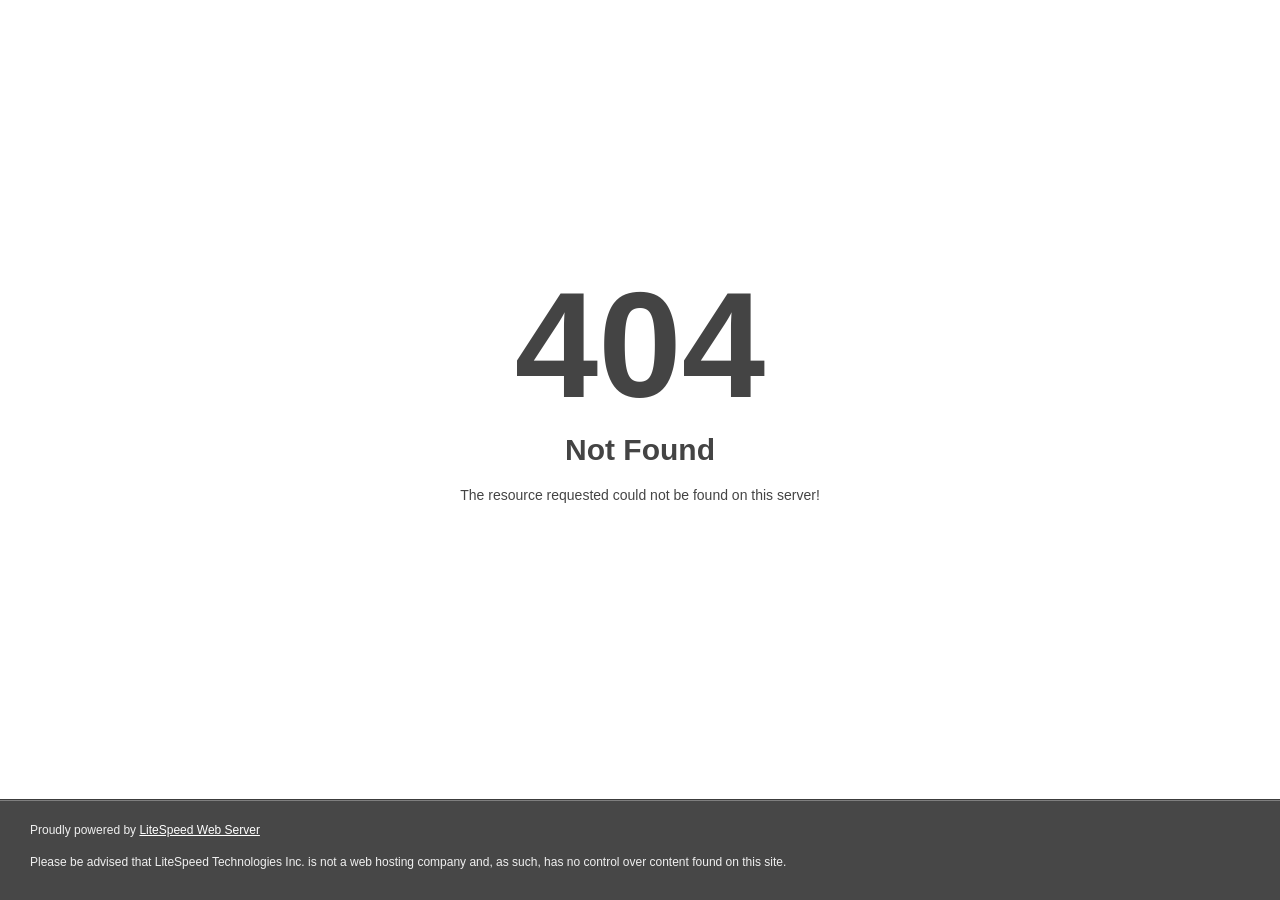
<file: assets/vendors/owl-carousel/owl.video.play.html>
<!DOCTYPE html>
<html style="height:100%">
<head>
<meta name="viewport" content="width=device-width, initial-scale=1, shrink-to-fit=no" />
<title> 404 Not Found
</title></head>
<body style="color: #444; margin:0;font: normal 14px/20px Arial, Helvetica, sans-serif; height:100%; background-color: #fff;">
<div style="height:auto; min-height:100%; ">     <div style="text-align: center; width:800px; margin-left: -400px; position:absolute; top: 30%; left:50%;">
        <h1 style="margin:0; font-size:150px; line-height:150px; font-weight:bold;">404</h1>
<h2 style="margin-top:20px;font-size: 30px;">Not Found
</h2>
<p>The resource requested could not be found on this server!</p>
</div></div><div style="color:#f0f0f0; font-size:12px;margin:auto;padding:0px 30px 0px 30px;position:relative;clear:both;height:100px;margin-top:-101px;background-color:#474747;border-top: 1px solid rgba(0,0,0,0.15);box-shadow: 0 1px 0 rgba(255, 255, 255, 0.3) inset;">
<br>Proudly powered by  <a style="color:#fff;" href="http://www.litespeedtech.com/error-page">LiteSpeed Web Server</a><p>Please be advised that LiteSpeed Technologies Inc. is not a web hosting company and, as such, has no control over content found on this site.</p></div></body></html>
</file>
<file: assets/vendors/nice-select/nice-select.css>
.nice-select {
  -webkit-tap-highlight-color: transparent;
  background-color: #fff;
  border-radius: 5px;
  border: solid 1px #e8e8e8;
  box-sizing: border-box;
  clear: both;
  cursor: pointer;
  display: block;
  float: left;
  font-family: inherit;
  font-size: 14px;
  font-weight: normal;
  height: 42px;
  line-height: 40px;
  outline: none;
  padding-left: 18px;
  padding-right: 30px;
  position: relative;
  text-align: left !important;
  -webkit-transition: all 0.2s ease-in-out;
  transition: all 0.2s ease-in-out;
  -webkit-user-select: none;
  -moz-user-select: none;
  -ms-user-select: none;
  user-select: none;
  white-space: nowrap;
  width: auto;
}



.nice-select:hover {
  border-color: #dbdbdb;
}

.nice-select:active,
.nice-select.open,
.nice-select:focus {
  border-color: #999;
}

.nice-select:after {
  border-bottom: 2px solid #999;
  border-right: 2px solid #999;
  content: '';
  display: block;
  height: 5px;
  margin-top: -4px;
  pointer-events: none;
  position: absolute;
  right: 12px;
  top: 50%;
  -webkit-transform-origin: 66% 66%;
  -ms-transform-origin: 66% 66%;
  transform-origin: 66% 66%;
  -webkit-transform: rotate(45deg);
  -ms-transform: rotate(45deg);
  transform: rotate(45deg);
  -webkit-transition: all 0.15s ease-in-out;
  transition: all 0.15s ease-in-out;
  width: 5px;
}

.nice-select.open:after {
  -webkit-transform: rotate(-135deg);
  -ms-transform: rotate(-135deg);
  transform: rotate(-135deg);
}

.nice-select.open .list {
  opacity: 1;
  pointer-events: auto;
  -webkit-transform: scale(1) translateY(0);
  -ms-transform: scale(1) translateY(0);
  transform: scale(1) translateY(0);
}

.nice-select.disabled {
  border-color: #ededed;
  color: #999;
  pointer-events: none;
}

.nice-select.disabled:after {
  border-color: #cccccc;
}

.nice-select.wide {
  width: 100%;
}

.nice-select.wide .list {
  left: 0 !important;
  right: 0 !important;
}

.nice-select.right {
  float: right;
}

.nice-select.right .list {
  left: auto;
  right: 0;
}

.nice-select.small {
  font-size: 12px;
  height: 36px;
  line-height: 34px;
}

.nice-select.small:after {
  height: 4px;
  width: 4px;
}


.nice-select.small .option {
  line-height: 34px;
  min-height: 34px;
}

.nice-select .list {
  background-color: #ffffff;
  border-radius: 5px;
  box-shadow: 0 0 0 1px rgba(68, 68, 68, 0.11);
  box-sizing: border-box;
  margin-top: 4px;
  opacity: 0;
  overflow: hidden;
  padding: 0;
  pointer-events: none;
  position: absolute;
  top: 100%;
  left: 0;
  -webkit-transform-origin: 50% 0;
  -ms-transform-origin: 50% 0;
  transform-origin: 50% 0;
  -webkit-transform: scale(0.75) translateY(-21px);
  -ms-transform: scale(0.75) translateY(-21px);
  transform: scale(0.75) translateY(-21px);
  -webkit-transition: all 0.2s cubic-bezier(0.5, 0, 0, 1.25), opacity 0.15s ease-out;
  transition: all 0.2s cubic-bezier(0.5, 0, 0, 1.25), opacity 0.15s ease-out;
  z-index: 9;
}

.nice-select .list:hover .option:not(:hover) {
  background-color: transparent !important;
}

.nice-select .option {
  cursor: pointer;
  font-weight: 400;
  line-height: 40px;
  list-style: none;
  min-height: 40px;
  outline: none;
  padding-left: 18px;
  padding-right: 29px;
  text-align: left;
  width: 100%;
  -webkit-transition: all 0.2s;
  transition: all 0.2s;
}

.nice-select .option:hover,
.nice-select .option.focus,
.nice-select .option.selected.focus {
  color: var(--thm-base);
  background-color: #f6f6f6;
}

.nice-select .option.selected {
  font-weight: 700;
}

.nice-select .option.disabled {
  background-color: transparent;
  color: #999;
  cursor: default;
}

.no-csspointerevents .nice-select .list {
  display: none;
}

.no-csspointerevents .nice-select.open .list {
  display: block;
}
</file>
<file: assets/vendors/thm-icons/style.css>
@font-face {
  font-family: 'icomoon';
  src: url('fonts/icomoon78ed.eot?orkqwr');
  src: url('fonts/icomoon78ed.eot?orkqwr#iefix') format('embedded-opentype'),
    url('fonts/icomoon78ed.ttf?orkqwr') format('truetype'),
    url('fonts/icomoon78ed.woff?orkqwr') format('woff'),
    url('fonts/icomoon78ed.svg?orkqwr#icomoon') format('svg');
  font-weight: normal;
  font-style: normal;
  font-display: block;
}

[class^="icon-"],
[class*=" icon-"] {
  /* use !important to prevent issues with browser extensions that change fonts */
  font-family: 'icomoon' !important;
  speak: never;
  font-style: normal;
  font-weight: normal;
  font-variant: normal;
  text-transform: none;
  line-height: 1;

  /* Better Font Rendering =========== */
  -webkit-font-smoothing: antialiased;
  -moz-osx-font-smoothing: grayscale;
}







.icon-phone:before {
  content: "\e900";
}

.icon-worker:before {
  content: "\e901";
}

.icon-family-insurance:before {
  content: "\e902";
}

.icon-search-interface-symbol:before {
  content: "\e903";
}

.icon-hamburger:before {
  content: "\e904";
}

.icon-link:before {
  content: "\e905";
}

.icon-bullet-list:before {
  content: "\e906";
}

.icon-zoom:before {
  content: "\e907";
}

.icon-remote-control-fast-forward-button:before {
  content: "\e908";
}

.icon-right:before {
  content: "\e909";
}

.icon-right-arrow:before {
  content: "\e90a";
}

.icon-skyscrapers:before {
  content: "\e90b";
}

.icon-left-arrow:before {
  content: "\e90c";
}

.icon-rating:before {
  content: "\e90d";
}

.icon-house:before {
  content: "\e90e";
}

.icon-worker-1:before {
  content: "\e90f";
}

.icon-building:before {
  content: "\e910";
}

.icon-roof:before {
  content: "\e911";
}

.icon-badge:before {
  content: "\e912";
}

.icon-skyscrapers1:before {
  content: "\e913";
}

.icon-construction:before {
  content: "\e914";
}

.icon-folder:before {
  content: "\e915";
}

.icon-joist:before {
  content: "\e916";
}

.icon-newspaper:before {
  content: "\e917";
}

.icon-budget:before {
  content: "\e918";
}

.icon-roof1:before {
  content: "\e919";
}

.icon-joist-1:before {
  content: "\e91a";
}

.icon-reliability:before {
  content: "\e91b";
}

.icon-phone1:before {
  content: "\e91c";
}

.icon-roof-1:before {
  content: "\e91d";
}

.icon-broken-house:before {
  content: "\e91e";
}

.icon-deadline:before {
  content: "\e91f";
}

.icon-fast-time:before {
  content: "\e920";
}

.icon-log-out:before {
  content: "\e921";
}

.icon-right-arrow-circular-button-outline:before {
  content: "\e922";
}

.icon-roof-11:before {
  content: "\e923";
}

.icon-map:before {
  content: "\e924";
}

.icon-right-1:before {
  content: "\e925";
}

.icon-engineer:before {
  content: "\e926";
}

.icon-warranty:before {
  content: "\e927";
}

.icon-inspection:before {
  content: "\e928";
}

.icon-family:before {
  content: "\e929";
}

.icon-full-screen:before {
  content: "\e92a";
}

.icon-link1:before {
  content: "\e92b";
}

.icon-quotation:before {
  content: "\e92c";
}

.icon-complete:before {
  content: "\e92d";
}

.icon-team:before {
  content: "\e92e";
}

.icon-rating1:before {
  content: "\e92f";
}

.icon-office:before {
  content: "\e930";
}

.icon-play-button:before {
  content: "\e931";
}

.icon-map1:before {
  content: "\e932";
}

.icon-location:before {
  content: "\e933";
}

.icon-envelope:before {
  content: "\e934";
}

.icon-telephone:before {
  content: "\e935";
}

.icon-facebook-app-symbol:before {
  content: "\e936";
}

.icon-linkedin:before {
  content: "\e937";
}

.icon-twitter:before {
  content: "\e938";
}

.icon-google-plus-logo:before {
  content: "\e939";
}

.icon-telephone-1:before {
  content: "\e93a";
}

.icon-menus:before {
  content: "\e93b";
}

.icon-menu:before {
  content: "\e93c";
}

.icon-user:before {
  content: "\e93d";
}

.icon-phone-call:before {
  content: "\e93e";
}

.icon-write-message:before {
  content: "\e93f";
}

.icon-pen-filled-writing-tool:before {
  content: "\e940";
}

.icon-roof-2:before {
  content: "\e941";
}

.icon-roof-3:before {
  content: "\e942";
}

.icon-roof-4:before {
  content: "\e943";
}

.icon-external-link:before {
  content: "\e944";
}

.icon-checkmark:before {
  content: "\e945";
}

.icon-link-1:before {
  content: "\e946";
}

.icon-link-building:before {
  content: "\e947";
}

.icon-phone-1:before {
  content: "\e948";
}

.icon-bars:before {
  content: "\e949";
}

.icon-menu-1:before {
  content: "\e94a";
}

.icon-project:before {
  content: "\e94b";
}

.icon-economy-forecast:before {
  content: "\e94c";
}

.icon-newspaper1:before {
  content: "\e94d";
}

.icon-newspaper-1:before {
  content: "\e94e";
}

.icon-maps-and-flags:before {
  content: "\e94f";
}

.icon-earthquake:before {
  content: "\e950";
}

.icon-worker1:before {
  content: "\e951";
}

.icon-happy:before {
  content: "\e952";
}

.icon-house-repair:before {
  content: "\e953";
}

.icon-worker-11:before {
  content: "\e954";
}

.icon-family-1:before {
  content: "\e955";
}

.icon-roof-5:before {
  content: "\e956";
}

.icon-inspection-1:before {
  content: "\e957";
}

.icon-guaranteed:before {
  content: "\e958";
}

.icon-map-1:before {
  content: "\e959";
}

.icon-map-2:before {
  content: "\e95a";
}

.icon-house-1:before {
  content: "\e95b";
}

.icon-plus:before {
  content: "\e95c";
}

.icon-minus:before {
  content: "\e95d";
}

.icon-next-button:before {
  content: "\e95e";
}

.icon-telephone-2:before {
  content: "\e95f";
}

.icon-appointment:before {
  content: "\e960";
}

.icon-24-hours:before {
  content: "\e961";
}

.icon-arrow-right:before {
  content: "\e962";
}

.icon-send:before {
  content: "\e963";
}

.icon-cancelation:before {
  content: "\e964";
}

.icon-x:before {
  content: "\e965";
}

.icon-maps:before {
  content: "\e966";
}

.icon-email:before {
  content: "\e967";
}

.icon-phone-2:before {
  content: "\e968";
}

.icon-clock:before {
  content: "\e969";
}

.icon-reliability1:before {
  content: "\e96a";
}

.icon-arrow-right-1:before {
  content: "\e96b";
}

.icon-quality:before {
  content: "\e96c";
}

.icon-guarantee:before {
  content: "\e96d";
}

.icon-down-arrow:before {
  content: "\e96e";
}

.icon-draw-check-mark:before {
  content: "\e96f";
}

.icon-allah:before {
  content: "\e970";
}

.icon-play:before {
  content: "\e971";
}
</file>
<file: assets/vendors/language-switcher/polyglot-language-switcher.css>
@charset "utf-8";


.language-switcher {
    position: relative;
    width: 95px;
    height: 35px;
    display: block;
    padding: 0px 0px;
}

#polyglotLanguageSwitcher {}



#polyglotLanguageSwitcher,
#polyglotLanguageSwitcher * {
    margin: 0;
    padding: 6px 0px 7px;
    outline: none;
}

#polyglotLanguageSwitcher ul {
    list-style: none;
}

#polyglotLanguageSwitcher {
    color: #fff;
    line-height: normal;
    position: relative;
}

#polyglotLanguageSwitcher form {
    display: none;
}

/* ---------------------------------------------------------------------- */
/* JS-created Code
/* ---------------------------------------------------------------------- */
#polyglotLanguageSwitcher a {
    text-decoration: none;
    display: block;
    padding: 0px 0px 0px 0;
    padding-left: 0px;
    background-repeat: no-repeat;
    background-position: right 5px;
    color: #ffffff;
    font-size: 18px;
    font-weight: 600;
    text-transform: capitalize;
    font-family: var(--thm-font);
    transition: all 500ms ease;
}

#polyglotLanguageSwitcher a.current:link,
#polyglotLanguageSwitcher a.current:visited,
#polyglotLanguageSwitcher a.current:active {
    position: relative;
    /* sets the initial position for the trigger arrow */
}



#polyglotLanguageSwitcher a.active {
    /* This style is applied as long as the drop-down menu is visible. */
    border-bottom: none !important;
    border-radius: 3px 3px 0 0 !important;
}






#polyglotLanguageSwitcher span.trigger {
    position: absolute;
    top: 2px;
    right: 0;
    padding: 0;
    width: 15px;
    height: 20px;
    display: none;
}

#polyglotLanguageSwitcher span.trigger:before {
    font-family: 'icomoon' !important;
    content: "\e901";
    position: absolute;
    color: var(--thm-black);
    font-size: 16px;
    top: 0px;
    right: 0px;
}


#polyglotLanguageSwitcher a.current:hover span.trigger,
#polyglotLanguageSwitcher a.current:active span.trigger,
#polyglotLanguageSwitcher a.active span.trigger {
    background-position: left bottom !important;
}



/* Drop-Down Menu */
#polyglotLanguageSwitcher ul.dropdown {
    display: none;
    position: absolute;
    top: 35px;
    left: auto;
    border-top: none !important;
    border-radius: 5px 5px 10px 10px;
    z-index: 99999;
    background: var(--thm-base);
    width: 115px;
    right: 0;
    padding: 7px 10px 10px;
}

#polyglotLanguageSwitcher ul.dropdown li {
    width: 100%;
    padding: 6px 0px;
    display: block;
    border-top: 1px solid rgba(0, 0, 0, 0.10);
    transition: all 0.2s ease-in-out;
}

#polyglotLanguageSwitcher ul.dropdown li a {
    color: #ffffff;
    width: 100%;
}

.top_header #polyglotLanguageSwitcher ul.dropdown li:after {
    display: none !important;

}

#polyglotLanguageSwitcher ul.dropdown li:first-child {
    border: none;
}

#polyglotLanguageSwitcher ul.dropdown li:last-child {
    border-radius: 0 0 3px 3px;
}

#polyglotLanguageSwitcher ul.dropdown li:hover a {
    color: #ddd;
}



#en {
    background-image: url(gb.png);
}

#fr {
    background-image: url(fr.png);
}

#de {
    background-image: url(de.png);
}

#it {
    background-image: url(it.png);
}

#es {
    background-image: url(es.png);
}
</file>
<file: assets/css/module-css/01-header-section.css>
/*--------------------------------------------------------------
  # Mobile Nav
  --------------------------------------------------------------*/
.mobile-nav__wrapper {
    position: fixed;
    top: 0;
    left: 0;
    width: 100vw;
    height: 100vh;
    z-index: 999;
    -webkit-transform: translateX(-100%);
    transform: translateX(-100%);
    -webkit-transform-origin: left center;
    transform-origin: left center;
    -webkit-transition: visibility 500ms ease 500ms, -webkit-transform 500ms ease 500ms;
    transition: visibility 500ms ease 500ms, -webkit-transform 500ms ease 500ms;
    transition: transform 500ms ease 500ms, visibility 500ms ease 500ms;
    transition: transform 500ms ease 500ms, visibility 500ms ease 500ms, -webkit-transform 500ms ease 500ms;
    visibility: hidden;
}

.mobile-nav__wrapper.expanded {
    opacity: 1;
    -webkit-transform: translateX(0%);
    transform: translateX(0%);
    visibility: visible;
    -webkit-transition: visibility 500ms ease 0ms, -webkit-transform 500ms ease 0ms;
    transition: visibility 500ms ease 0ms, -webkit-transform 500ms ease 0ms;
    transition: transform 500ms ease 0ms, visibility 500ms ease 0ms;
    transition: transform 500ms ease 0ms, visibility 500ms ease 0ms, -webkit-transform 500ms ease 0ms;
}

.mobile-nav__wrapper .container {
    padding-left: 0;
    padding-right: 0;
}

.mobile-nav__overlay {
    position: absolute;
    top: 0;
    left: 0;
    right: 0;
    bottom: 0;
    background-color: var(--thm-black);
    opacity: 0.7;
    cursor: pointer;
}

.mobile-nav__content {
    position: relative;
    width: 300px;
    background-color: var(--thm-base);
    height: 100%;
    overflow-y: auto;
    padding-top: 30px;
    padding-bottom: 30px;
    padding-left: 15px;
    padding-right: 15px;
    opacity: 0;
    visibility: hidden;
    -webkit-transform: translateX(-100%);
    transform: translateX(-100%);
    -webkit-transition: opacity 500ms ease 0ms, visibility 500ms ease 0ms, -webkit-transform 500ms ease 0ms;
    transition: opacity 500ms ease 0ms, visibility 500ms ease 0ms, -webkit-transform 500ms ease 0ms;
    transition: opacity 500ms ease 0ms, visibility 500ms ease 0ms, transform 500ms ease 0ms;
    transition: opacity 500ms ease 0ms, visibility 500ms ease 0ms, transform 500ms ease 0ms, -webkit-transform 500ms ease 0ms;
    z-index: 10;
}

.mobile-nav__wrapper.expanded .mobile-nav__content {
    opacity: 1;
    visibility: visible;
    -webkit-transform: translateX(0);
    transform: translateX(0);
    -webkit-transition: opacity 500ms ease 500ms, visibility 500ms ease 500ms, -webkit-transform 500ms ease 500ms;
    transition: opacity 500ms ease 500ms, visibility 500ms ease 500ms, -webkit-transform 500ms ease 500ms;
    transition: opacity 500ms ease 500ms, visibility 500ms ease 500ms, transform 500ms ease 500ms;
    transition: opacity 500ms ease 500ms, visibility 500ms ease 500ms, transform 500ms ease 500ms, -webkit-transform 500ms ease 500ms;
}

.mobile-nav__close {
    position: absolute;
    display: flex;
    align-items: center;
    justify-content: center;
    top: 20px;
    right: 15px;
    width: 40px;
    height: 40px;
    background-color: rgba(255, 255, 255, 0.3);
    color: #ffffff;
    font-size: 16px;
    cursor: pointer;
    transition: all 200ms linear;
    transition-delay: 0.1s;
}

.mobile-nav__close:hover {
    background-color: var(--thm-black);
}

.mobile-nav__close i:before {
    position: relative;
    display: inline-block;
    transform: rotate(0deg);
}

.mobile-nav__content .logo-box {
    margin-bottom: 40px;
    display: -webkit-box;
    display: -ms-flexbox;
    display: flex;
}




.mobile-nav-search-box {
    position: relative;
    display: block;
    margin-bottom: 30px;
}

.mobile-nav-search-box form.search-form {
    position: relative;
    display: block;
    width: 100%;
}

.mobile-nav-search-box .search-form input[type="text"] {
    position: relative;
    display: block;
    width: 100%;
    height: 52px;
    background-color: #ffffff;
    border: 1px solid #ffffff;
    color: #909090;
    font-size: 16px;
    font-weight: 500;
    padding-left: 20px;
    padding-right: 60px;
    border-radius: 5px;
    font-family: var(--thm-font);
    transition: all 500ms ease 0s;
}

.mobile-nav-search-box .search-form button {
    position: absolute;
    top: 0px;
    right: 0px;
    bottom: 0px;
    width: 50px;
    height: 52px;
    color: var(--thm-black);
    font-size: 16px;
    background: rgba(var(--thm-black-rgb), .10);
    text-align: center;
    border: 0px solid #e7e7e8;
    border-top-right-radius: 5px;
    border-bottom-right-radius: 5px;
    transition: all 500ms ease 0s;
}

.mobile-nav-search-box .search-form button i {
    position: relative;
    top: 0px;
}

.mobile-nav-search-box .search-form input[type="text"]:focus {
    color: var(--thm-black);
}

.mobile-nav-search-box .search-form input[type="text"]:focus+button,
.mobile-nav-search-box .search-form button:hover {
    color: #ffffff;
    background-color: var(--thm-black);
}

.mobile-nav-search-box .search-form input::-webkit-input-placeholder {
    color: rgba(var(--thm-black-rgb), .70);
}

.mobile-nav-search-box .search-form input:-moz-placeholder {
    color: rgba(var(--thm-black-rgb), .70);
}

.mobile-nav-search-box .search-form input::-moz-placeholder {
    color: rgba(var(--thm-black-rgb), .70);
}

.mobile-nav-search-box .search-form input:-ms-input-placeholder {
    color: rgba(var(--thm-black-rgb), .70);
}




.mobile-nav__container {
    border-top: 1px solid rgba(255, 255, 255, 0.1);
    border-bottom: 1px solid rgba(255, 255, 255, 0.1);
}

.mobile-nav__content .main-menu__list,
.mobile-nav__content .main-menu__list>li>ul,
.mobile-nav__content .main-menu__list>li>ul>li>ul {
    margin: 0;
    padding: 0;
    list-style-type: none;
}

.mobile-nav__content .main-menu__list>li>ul,
.mobile-nav__content .main-menu__list>li>ul>li>ul {
    display: none;
    border-top: 1px solid rgba(255, 255, 255, 0.1);
    margin-left: 20px;
}

.mobile-nav__content .main-menu__list>li:not(:last-child),
.mobile-nav__content .main-menu__list>li>ul>li:not(:last-child),
.mobile-nav__content .main-menu__list>li>ul>li>ul>li:not(:last-child) {
    border-bottom: 1px solid rgba(255, 255, 255, 0.1);
}

.mobile-nav__content .main-menu__list>li>a,
.mobile-nav__content .main-menu__list>li>ul>li>a,
.mobile-nav__content .main-menu__list>li>ul>li>ul>li>a {
    position: relative;
    display: flex;
    flex-direction: row;
    justify-content: space-between;
    align-items: center;
    line-height: 30px;
    color: #ffffff;
    font-size: 15px;
    font-family: var(--thm-font-2);
    font-weight: 500;
    height: 46px;
    transition: 500ms;
}

.mobile-nav__content .main-menu__list>li>ul>li>a {
    font-size: 14px;
    font-weight: 400;
}

.mobile-nav__content .main-menu__list>li>a.expanded,
.mobile-nav__content .main-menu__list>li>ul>li>a.expanded,
.mobile-nav__content .main-menu__list>li>ul>li>ul>li>a.expanded {
    color: var(--thm-black);
}

.mobile-nav__content .main-menu__list>li>a>button,
.mobile-nav__content .main-menu__list>li>ul>li>a>button,
.mobile-nav__content .main-menu__list>li>ul>li>ul>li>a>button {
    width: 30px;
    height: 30px;
    background-color: var(--thm-black);
    border: none;
    outline: none;
    color: #fff;
    display: -webkit-box;
    display: -ms-flexbox;
    display: flex;
    -webkit-box-align: center;
    -ms-flex-align: center;
    align-items: center;
    -webkit-box-pack: center;
    -ms-flex-pack: center;
    justify-content: center;
    text-align: center;
    -webkit-transform: rotate(-90deg);
    transform: rotate(-90deg);
    -webkit-transition: -webkit-transform 500ms ease;
    transition: -webkit-transform 500ms ease;
    transition: transform 500ms ease;
    transition: transform 500ms ease, -webkit-transform 500ms ease;
    padding: 0;
}

.mobile-nav__content .main-menu__list>li>a>button.expanded,
.mobile-nav__content .main-menu__list>li>ul>li>a>button.expanded,
.mobile-nav__content .main-menu__list>li>ul>li>ul>li>a>button.expanded {
    -webkit-transform: rotate(0deg);
    transform: rotate(0deg);
    background-color: #fff;
    color: var(--thm-base);
}


.mobile-nav__content .home-showcase__title {
    background-color: rgba(255, 255, 255, 0.1);
    margin-top: 0px;
}





.mobile-nav__contact {
    position: relative;
    display: block;
    margin-top: 40px;
    margin-bottom: 30px;
}

.mobile-nav__contact li {
    position: relative;
    display: flex;
    align-items: center;
    color: #ffffff;
    font-size: 15px;
    font-weight: 500;
}

.mobile-nav__contact li+li {
    margin-top: 15px;
}

.mobile-nav__contact li a {
    color: #ffffff;
    -webkit-transition: 500ms;
    transition: 500ms;
}

.mobile-nav__contact li a:hover {
    color: var(--thm-black);
}

.mobile-nav__contact li>i {
    position: relative;
    display: flex;
    align-items: center;
    justify-content: center;
    width: 30px;
    height: 30px;
    border-radius: 0%;
    background-color: rgba(255, 255, 255, 0.1);
    color: #fff;
    font-size: 12px;
    margin-right: 10px;
}


.mobile-nav__top {
    position: relative;
    display: flex;
    align-items: center;
    justify-content: space-between;
    margin-bottom: 20px;
}

.mobile-nav__social {
    display: -webkit-box;
    display: -ms-flexbox;
    display: flex;
    -webkit-box-align: center;
    -ms-flex-align: center;
    align-items: center;
}

.mobile-nav__social a {
    position: relative;
    display: block;
    width: 40px;
    height: 40px;
    border-radius: 50%;
    background-color: rgba(255, 255, 255, 0.1);
    color: #ffffff;
    font-size: 16px;
    line-height: 40px;
    text-align: center;
    transition: 500ms;
}

.mobile-nav__social a+a {
    margin-left: 5px;
}

.mobile-nav__social a:hover {
    color: var(--thm-base);
    background-color: #ffffff;
}



/* no menu after 2rd level dropdown */
.mobile-nav__content .main-menu__list>li>ul>li>ul>li>a>button,
.mobile-nav__content .main-menu__list>li>ul>li>ul>li>ul {
    display: none !important;
}




/*--------------------------------------------------------------
# Main Header Css
--------------------------------------------------------------*/
.main-header {
    position: relative;
    display: block;
    width: 100%;
    background: transparent;
    -webkit-transition: all 500ms ease;
    transition: all 500ms ease;
    z-index: 99;
}

.main-menu {
    position: relative;
    display: block;
}

.main-menu__wrapper {
    position: relative;
    display: block;
}

.main-menu__wrapper-inner {
    position: relative;
    display: flex;
    align-items: center;
}

.main-menu-box {
    display: block;
    float: right;
    margin-left: auto;
}

.main-menu .main-menu__list,
.main-menu .main-menu__list>li>ul,
.main-menu .main-menu__list>li>ul>li>ul,
.stricky-header .main-menu__list,
.stricky-header .main-menu__list>li>ul,
.stricky-header .main-menu__list>li>ul>li>ul {
    margin: 0;
    padding: 0;
    list-style-type: none;
    -webkit-box-align: center;
    -ms-flex-align: center;
    align-items: center;
    display: none;
}

@media (min-width: 1200px) {

    .main-menu .main-menu__list,
    .main-menu .main-menu__list>li>ul,
    .main-menu .main-menu__list>li>ul>li>ul,
    .stricky-header .main-menu__list,
    .stricky-header .main-menu__list>li>ul,
    .stricky-header .main-menu__list>li>ul>li>ul {
        display: -webkit-box;
        display: -ms-flexbox;
        display: flex;
    }
}


.main-menu .main-menu__list>li,
.stricky-header .main-menu__list>li {
    position: relative;
    padding-top: 35px;
    padding-bottom: 35px;
}

.main-menu .main-menu__list>li+li,
.stricky-header .main-menu__list>li+li {
    margin-left: 40px;
}

.main-menu .main-menu__list>li>a,
.stricky-header .main-menu__list>li>a {
    position: relative;
    color: var(--thm-black);
    font-size: 18px;
    line-height: 20px;
    font-weight: 600;
    display: flex;
    align-items: center;
    font-family: var(--thm-font);
    -webkit-transition: all 500ms ease;
    transition: all 500ms ease;
}

.main-menu .main-menu__list>li.current>a,
.main-menu .main-menu__list>li:hover>a,
.stricky-header .main-menu__list>li.current>a,
.stricky-header .main-menu__list>li:hover>a {
    color: var(--thm-base);
}




.main-menu .main-menu__list>li>ul,
.main-menu .main-menu__list>li>ul>li>ul,
.stricky-header .main-menu__list>li>ul,
.stricky-header .main-menu__list>li>ul>li>ul {
    position: absolute;
    top: 100%;
    left: 0;
    min-width: 270px;
    padding: 10px 0px 10px;
    background-color: var(--thm-black);
    -webkit-box-orient: vertical;
    -webkit-box-direction: normal;
    -ms-flex-direction: column;
    flex-direction: column;
    -webkit-box-pack: start;
    -ms-flex-pack: start;
    justify-content: flex-start;
    -webkit-box-align: start;
    -ms-flex-align: start;
    align-items: flex-start;
    opacity: 0;
    visibility: hidden;
    -webkit-transform: rotateX(-90deg);
    transform: rotateX(-90deg);
    transform-origin: top;
    transform-style: preserve-3d;
    transition-delay: .1s;
    transition-timing-function: ease-in-out;
    transition-duration: .3s;
    transition-property: all;
    box-shadow: 2px 2px 5px 1px rgba(0, 0, 0, 0.05), -2px 0px 5px 1px rgba(0, 0, 0, 0.05);
    z-index: 99;
}

.main-menu .main-menu__list>li>ul>li>ul>li>ul,
.stricky-header .main-menu__list>li>ul>li>ul>li>ul {
    display: none;
}

.main-menu .main-menu__list>li:hover>ul,
.main-menu .main-menu__list>li>ul>li:hover>ul,
.stricky-header .main-menu__list>li:hover>ul,
.stricky-header .main-menu__list>li>ul>li:hover>ul {
    opacity: 1;
    visibility: visible;
    transform: rotateX(0deg);
    transition: all 300ms ease;
}

.main-menu .main-menu__list>li>ul>li,
.main-menu .main-menu__list>li>ul>li>ul>li,
.stricky-header .main-menu__list>li>ul>li,
.stricky-header .main-menu__list>li>ul>li>ul>li {
    position: relative;
    width: 100%;
    padding: 0 20px;
    -webkit-box-flex: 1;
    -ms-flex: 1 1 100%;
    flex: 1 1 100%;
}

.main-menu .main-menu__list>li>ul>li+li,
.main-menu .main-menu__list>li>ul>li>ul>li+li,
.stricky-header .main-menu__list>li>ul>li+li,
.stricky-header .main-menu__list>li>ul>li>ul>li+li {
    border-top: 0px solid #080e1b;
}

.main-menu .main-menu__list>li>ul>li>a,
.main-menu .main-menu__list>li>ul>li>ul>li>a,
.stricky-header .main-menu__list>li>ul>li>a,
.stricky-header .main-menu__list>li>ul>li>ul>li>a {
    position: relative;
    display: flex;
    font-size: 16px;
    line-height: 30px;
    color: #ffffff;
    letter-spacing: 0;
    font-weight: 400;
    display: -webkit-box;
    display: -ms-flexbox;
    padding: 9px 0px;
    -webkit-transition: 500ms;
    transition: 500ms;
    font-family: var(--thm-font-2);
    border-top: 1px solid #080e1b;
    z-index: 1;
}


.main-menu .main-menu__list>li>ul>li:first-child>a,
.main-menu .main-menu__list>li>ul>li>ul>li:first-child>a,
.stricky-header .main-menu__list>li>ul>li:first-child>a,
.stricky-header .main-menu__list>li>ul>li>ul>li:first-child>a {
    border-top: none;
}



.main-menu .main-menu__list>li>ul>li:hover>a,
.main-menu .main-menu__list>li>ul>li>ul>li:hover>a,
.stricky-header .main-menu__list>li>ul>li:hover>a,
.stricky-header .main-menu__list>li>ul>li>ul>li:hover>a {
    color: #909398;
    padding-left: 3px;
}



.main-menu .main-menu__list>li>ul>li>ul,
.stricky-header .main-menu__list>li>ul>li>ul {
    top: 0;
    left: 100%;
    border-left: 15px solid transparent;
    background-color: transparent;
}

.main-menu .main-menu__list>li>ul>li>ul:before,
.stricky-header .main-menu__list>li>ul>li>ul:before {
    content: "";
    position: absolute;
    top: 0;
    left: 0;
    bottom: 0;
    right: 0;
    background-color: var(--thm-black);
}

.main-menu .main-menu__list li ul li>ul.right-align,
.stricky-header .main-menu__list li ul li>ul.right-align {
    top: 0;
    left: auto;
    right: 100%;
}




/*-------------------------------------
  # Mega Menu Css
  --------------------------------------*/
.main-menu__wrapper .main-menu__list>.megamenu {
    position: static;
}

.main-menu__wrapper .main-menu__list>.megamenu>ul {
    top: 100% !important;
    left: 0 !important;
    right: 0 !important;
    background-color: transparent;
    -webkit-box-shadow: none;
    box-shadow: none;
    padding: 0;
}

.main-menu__wrapper .main-menu__list>.megamenu>ul>li {
    padding: 0 !important;
}

.megamenu-content-box {
    position: relative;
    display: block;
}

.megamenu-content-box .container {
    max-width: 1200px !important;
}

.megamenu-content-box__inner {
    background-color: #fff;
    padding: 40px 35px 40px;
    -webkit-box-shadow: 0px 10px 60px 0px rgba(0, 0, 0, 0.1);
    box-shadow: 0px 10px 60px 0px rgba(0, 0, 0, 0.1);
    border-bottom-left-radius: 0px;
    border-bottom-right-radius: 0px;
}

.mobile-nav__wrapper .megamenu-content-box__inner {
    padding: 15px 0px;
    background-color: rgba(0, 0, 0, 0);
}

.megamenu-content-box .row {
    --bs-gutter-x: 20px;
    --bs-gutter-y: 20px;
}

.home-showcase__image {
    position: relative;
    display: block;
    overflow: hidden;
    background-color: var(--thm-black);
}

.home-showcase__image>img {
    width: 100%;
    -webkit-transition: 500ms ease;
    transition: 500ms ease;
    -webkit-transform: scale(1);
    transform: scale(1);
}

.home-showcase__image:hover>img {
    opacity: 0.25;
}

.home-showcase__image:hover .home-showcase__buttons {
    -webkit-transform: scale(1, 1);
    transform: scale(1, 1);
    opacity: 1;
    visibility: visible;
}

.home-showcase__buttons {
    position: absolute;
    top: 0;
    left: 0;
    right: 0;
    bottom: 0;
    display: flex;
    justify-content: center;
    align-items: center;
    flex-direction: column;
    -webkit-transform: scale(1, 0);
    transform: scale(1, 0);
    opacity: 0;
    visibility: hidden;
    transform-origin: bottom center;
    -webkit-transition: 500ms ease;
    transition: 500ms ease;
}

.home-showcase__buttons .home-showcase__buttons__item.top {
    opacity: 0;
    transform: translateY(-50px);
    transition: all .4s ease-in-out .1s;
}

.home-showcase__image:hover .home-showcase__buttons .home-showcase__buttons__item.top {
    opacity: 1;
    transform: translateY(0px);
    transition: all .4s ease-in-out .2s;
}


.home-showcase__buttons__item {
    width: 150px;
    line-height: 50px !important;
    text-align: center;
}

.home-showcase__buttons__item:hover {
    color: #ffffff;
}

.home-showcase__buttons__item+.home-showcase__buttons__item {
    margin-top: 10px;
}

.home-showcase__title {
    position: relative;
    display: block;
    background-color: rgba(var(--thm-base-rgb, 53, 84, 209), 0.05);
    padding: 11px 0;
    margin: 0;
    text-align: center;
    font-size: 15px;
    font-weight: 500;
    color: var(--thm-base);
    text-transform: uppercase;
    margin-top: 15px;
}

.mobile-nav__wrapper .home-showcase__title {
    color: #ffffff;
}

.mobile-nav__wrapper .megamenu-content-box .row [class*=col-] {
    -webkit-box-flex: 0;
    -ms-flex: 0 0 100%;
    flex: 0 0 100%;
}


/** Megamenu style2**/
.megamenu-box {
    position: relative;
    display: block;
}

.megamenu-box .container {
    max-width: 900px !important;
}

.megamenu-box__inner {
    position: relative;
    display: block;
    background-color: #fff;
    padding: 10px 20px 10px;
    -webkit-box-shadow: 0px 10px 60px 0px rgba(0, 0, 0, 0.1);
    box-shadow: 0px 10px 60px 0px rgba(0, 0, 0, 0.1);
}

.megamenu-box .row {
    --bs-gutter-x: 20px;
    --bs-gutter-y: 0px;
}

.megamenu-box ul {
    position: relative;
}

.megamenu-box ul li {
    position: relative;
    display: block;
    border-bottom: 1px solid rgba(var(--thm-base-rgb, 53, 84, 209), 0.05);
}

.megamenu-box ul li:last-child {
    border-bottom: none;
}

.megamenu-box ul li a {
    position: relative;
    display: block;
    padding-left: 20px;
    color: var(--thm-gray);
    font-size: 15px;
    line-height: 50px;
    font-weight: 500;
    text-align: left;
    text-transform: capitalize;
    letter-spacing: normal;
    font-family: var(--thm-font-2);
    transition-timing-function: ease-in-out;
    transition-duration: .2s;
    z-index: 1;
}

.megamenu-box ul li a:before {
    content: "";
    position: absolute;
    top: 0;
    left: 0px;
    bottom: 0px;
    right: 0;
    background-color: var(--thm-base);
    transition: -webkit-transform 0.4s ease;
    transition: transform 0.4s ease;
    transition: transform 0.4s ease, -webkit-transform 0.4s ease;
    -webkit-transform: scale(0, 1);
    transform: scale(0, 1);
    -webkit-transform-origin: right center;
    transform-origin: right center;
    z-index: -1;
}

.megamenu-box ul li:hover a:before {
    -webkit-transform: scale(1, 1);
    transform: scale(1, 1);
    -webkit-transform-origin: left center;
    transform-origin: left center;
}

.megamenu-box ul li:hover a {
    color: #ffffff;
}



.mobile-nav__wrapper .megamenu-box ul {}

.mobile-nav__wrapper .megamenu-box ul li {
    margin-bottom: 0px;
    border-bottom: 1px solid rgba(255, 255, 255, 0.1);
}

.mobile-nav__wrapper .megamenu-box ul li a {
    position: relative;
    display: block;
    padding-left: 0;
    line-height: 46px;
    color: #ffffff;
    font-size: 14px;
    font-family: var(--thm-font-2);
    font-weight: 400;
    transition: all 500ms ease;
}

.mobile-nav__wrapper .megamenu-box .row {
    --bs-gutter-x: 20px;
    --bs-gutter-y: 0px;
}

.mobile-nav__wrapper .megamenu-box__inner {
    padding: 0px 0px;
    background-color: transparent;
    box-shadow: none;
}

.mobile-nav__wrapper .megamenu-box__inner .row [class*=col-] {
    -webkit-box-flex: 0;
    -ms-flex: 0 0 100%;
    flex: 0 0 100%;
}




/*-------------------------------------
    Stricky Header Css
  ---------------------------------------*/
.stricky-header {
    position: fixed;
    z-index: 991;
    top: 0;
    left: 0;
    background-color: #fff;
    width: 100%;
    visibility: hidden;
    -webkit-transform: translateY(-120%);
    transform: translateY(-120%);
    -webkit-transition: visibility 500ms ease, -webkit-transform 500ms ease;
    transition: visibility 500ms ease, -webkit-transform 500ms ease;
    transition: transform 500ms ease, visibility 500ms ease;
    transition: transform 500ms ease, visibility 500ms ease, -webkit-transform 500ms ease;
    box-shadow: 0 0 10px rgba(0, 0, 0, .1);
}

@media (max-width: 1199px) {
    .stricky-header {
        display: none !important;
    }
}

.stricky-header.stricky-fixed {
    -webkit-transform: translateY(0);
    transform: translateY(0);
    visibility: visible;
}


/***
  .mobile-nav__buttons {
    display: -webkit-box;
    display: -ms-flexbox;
    display: flex;
    margin-left: auto;
    margin-right: 0px;
  }
  
  @media (min-width: 1200px) {
    .mobile-nav__buttons {
      display: none;
    }
  }
  
  .mobile-nav__buttons a {
    font-size: 20px;
    color: var(--thm-base);
    cursor: pointer;
  }
  
  .mobile-nav__buttons a+a {
    margin-left: 10px;
  }
  
  .mobile-nav__buttons a:hover {
    color: var(--thm-base);
  }
  **/

.main-menu .mobile-nav__toggler {
    position: relative;
    display: inline-block;
    color: var(--thm-base);
    font-size: 28px;
    line-height: 28px;
    cursor: pointer;
    -webkit-transition: 500ms;
    transition: 500ms;
}

.main-menu .mobile-nav__toggler:hover {
    color: var(--thm-black);
}

@media (min-width: 1200px) {
    .main-menu .mobile-nav__toggler {
        display: none;
    }
}



.stricky-header.main-menu {
    background-color: #ffffff;
}

.stricky-header .main-menu-box {
    display: block;
    display: -webkit-box;
    display: -ms-flexbox;
    display: flex;
    -webkit-box-align: center;
    -ms-flex-align: center;
    align-items: center;
    -webkit-box-pack: center;
    -ms-flex-pack: center;
    justify-content: center;
}

.stricky-header .main-menu__wrapper {
    background-color: #ffffff;
}

.stricky-header .main-menu__wrapper-inner {
    background-color: #ffffff;
    justify-content: space-between;
}






/*----------------------------------------
    Main Header Style1
  ---------------------------------------*/
.main-header-style1 {
    position: relative;
    display: block;
}

.main-header-style1__top {
    position: relative;
    display: block;
    background-color: #242424;
    padding: 11px 0;
    z-index: 11;
}

.main-header-style1__top .outer-box {
    position: relative;
    display: flex;
    flex-direction: row;
    justify-content: space-between;
    align-items: center;
    flex-wrap: wrap;
}

.main-header-style1__top-left {
    position: relative;
    display: block;
}

.main-header-style1__top-left h3 {
    color: #ffffff;
    font-size: 18px;
    line-height: 28px;
    font-weight: 400;
    font-family: var(--thm-font-3);
}

.main-header-style1__top-left h3 a {
    position: relative;
    margin-left: 4px;
    color: var(--thm-base);
    font-weight: 700;
    transition: all 200ms linear;
    transition-delay: 0.1s;
}

.main-header-style1__top-left h3 a:hover {
    color: #ffffff;
}


.main-header-style1__top-right {
    position: relative;
    display: block;
}

.phone-number-box-style1 {
    position: relative;
    display: flex;
    align-items: center;
}

.phone-number-box-style1 span {
    position: relative;
    display: inline-block;
    top: -1px;
    padding-right: 10px;
    color: var(--thm-base);
    font-size: 23px;
    line-height: 23px;
    font-weight: 700;
}

.phone-number-box-style1 a {
    color: #ffffff;
    font-size: 20px;
    font-weight: 500;
    font-family: var(--thm-font-3);
    transition: all 200ms linear;
    transition-delay: 0.1s;
}

.phone-number-box-style1 a:hover {
    color: var(--thm-base);
}



.box-search-style1 {
    position: relative;
    display: inline-block;
    margin-left: 24px;
    margin-right: 30px;
    line-height: 0;
}

.box-search-style1 a {
    position: relative;
    display: inline-block;
    color: var(--thm-black);
    font-size: 20px;
    line-height: 20px;
    opacity: 0.70;
    transition: all 200ms linear;
    transition-delay: 0.1s;
}

.box-search-style1 a:hover {
    opacity: 1.0;
}





.main-menu-style1 {
    position: relative;
    display: block;
    background-color: #ffffff;
}

.main-menu-style1 .main-menu__wrapper-inner {
    position: relative;
    display: flex;
    flex-direction: row;
    justify-content: space-between;
    flex-wrap: wrap;
    z-index: 10;
}

.main-menu-style1-left {
    position: relative;
    display: block;
}

.logo-box-style1 {
    position: relative;
    display: block;
}

.logo-box-style1 a {
    position: relative;
    display: inline-block;
}




.main-menu-style1-right {
    position: relative;
    display: flex;
    align-items: center;
}

.main-menu-style1-right .main-menu-box {
    position: static;
    display: block;
    float: left;
}

.side-content-button {
    position: relative;
    display: block;
}

.side-content-button a {
    position: relative;
    display: flex;
    align-items: center;
    justify-content: center;
    width: 50px;
    height: 50px;
    background-color: var(--thm-base);
    border-radius: 50%;
    color: #ffffff;
    font-size: 30px;
    transition: all 200ms linear;
    transition-delay: 0.1s;
}

.side-content-button a:hover {
    color: #ffffff;
    background-color: var(--thm-black);
}




/*----------------------------------------
    Main Header Style2
  ---------------------------------------*/
.main-header-style2 {
    position: absolute;
    border-bottom: 1px solid rgba(17, 30, 55, 0.1);
}

.main-menu-style2 {
    position: relative;
    display: block;
    background-color: transparent;
}

.main-menu-style2 .container {
    max-width: 100%;
    padding: 0;
}

.main-menu-style2 .main-menu__wrapper-inner {
    position: relative;
    display: flex;
    flex-direction: row;
    justify-content: space-between;
    flex-wrap: wrap;
    padding: 0 60px;
    z-index: 10;
}

.main-menu-style2-left {
    position: relative;
    display: block;
}



.main-menu-style2-right {
    position: relative;
    display: flex;
    align-items: center;
}

.main-menu-style2-right .main-menu__list>li>a {
    color: #111e37;
}

.main-menu-style2-right .main-menu__list>li.current>a,
.main-menu-style2-right .main-menu__list>li:hover>a {
    color: var(--thm-base);
}

.main-menu-style2-right .box-search-style1 {
    margin-left: 30px;
}

.main-menu-style2-right .box-search-style1 a {
    color: #111e37;
    opacity: 1;
}



.side-content-button-style2 {
    position: relative;
    display: block;
    line-height: 0;
}

.side-content-button-style2 a {
    position: relative;
    display: inline-block;
}

.side-content-button_nav-line {
    position: relative;
    display: block;
    width: 40px;
    height: 4px;
    background-color: #111e37;
    border-radius: 3px;
    margin: 6px 0;
}

.side-content-button_nav-line.two {
    width: 30px;
    transition: all 200ms linear;
    transition-delay: 0.1s;
}

.side-content-button_nav-line.three {
    width: 20px;
    transition: all 200ms linear;
    transition-delay: 0.2s;
}

.side-content-button-style2 a:hover .side-content-button_nav-line.two {
    width: 40px;
}

.side-content-button-style2 a:hover .side-content-button_nav-line.three {
    width: 40px;
}





.phone-number-box-style2 {
    position: relative;
    display: flex;
    align-items: center;
    border-left: 1px solid rgba(17, 30, 35, 0.10);
    margin-left: 30px;
    padding: 25px 0 15px;
    padding-left: 30px;
}

.phone-number-box-style2 .icon {
    position: relative;
    display: flex;
    align-items: center;
    justify-content: center;
    width: 50px;
    height: 50px;
    border: 4px solid #ebf6fa;
    background-color: #f6c61d;
    border-radius: 50%;
    color: var(--thm-black);
    font-size: 25px;
    line-height: 25px;
}

.phone-number-box-style2 .icon span {
    font-weight: 700;
}

.phone-number-box-style2 .text {
    position: relative;
    top: 2px;
    margin-left: 25px;
    flex: 1;
}

.phone-number-box-style2 .text h5 {
    color: #111e37;
    font-size: 16px;
    line-height: 16px;
    font-weight: 400;
    margin: 0 0 0px;
}

.phone-number-box-style2 .text a {
    color: #111e37;
    font-size: 20px;
    font-weight: 600;
    font-family: var(--thm-font);
    transition: all 200ms linear;
    transition-delay: 0.1s;
}

.phone-number-box-style2 .text a:hover {
    color: var(--thm-base);
}



.stricky-header--style2.main-menu {
    background-color: #ffffff;
}

.stricky-header--style2 .main-menu__wrapper {
    background-color: #ffffff;
}

.stricky-header--style2 .main-menu__wrapper-inner {
    background-color: #ffffff;
    justify-content: space-between;
}

.stricky-header--style2 .main-menu__wrapper-inner .phone-number-box-style2 {
    display: none;
}




/*----------------------------------------
    Main Header Style3
  ---------------------------------------*/
.main-header-style3 {
    position: absolute;
    top: 40px;
    left: 100px;
    width: -webkit-fill-available;
}

.main-menu-style3 {
    position: relative;
    display: block;
    background-color: transparent;
}

.main-menu-style3 .container {
    max-width: 100%;
    padding-left: 50px;
    padding-right: 0px;
}

.main-menu-style3 .main-menu__wrapper-inner {
    position: relative;
    display: flex;
    flex-direction: row;
    flex-wrap: wrap;
    z-index: 10;
}

.main-menu-style3-left {
    position: relative;
    display: block;
    width: 20%;
}


.main-menu-style3-right {
    position: relative;
    display: flex;
    flex-direction: row;
    justify-content: space-between;
    align-items: center;
    width: 80%;
    background-color: #ffffff;
    padding-left: 50px;
    padding-right: 50px;
    border-top-left-radius: 5px;
    border-bottom-left-radius: 5px;
}

.main-menu-style3-right:before {
    content: "";
    position: absolute;
    left: 15px;
    bottom: -10px;
    right: 0;
    height: 10px;
    background-color: #ffffff;
    opacity: 0.20;
    border-bottom-left-radius: 5px;
}

.main-menu-style3-right .main-menu-box {
    position: static;
    display: flex;
    align-items: center;
    float: left;
    margin: inherit;
}

.main-menu-style3-right .main-menu-box .box-search-style1 {
    margin-left: 30px;
    margin-right: 0;
}



.main-menu-style3-right__outer {
    position: relative;
    display: flex;
    align-items: center;
}

.main-menu-style3-right__outer .phone-number-box-style1 {
    margin-right: 30px;
}

.main-menu-style3-right__outer .phone-number-box-style1 span {
    top: 2px;
    font-size: 34px;
    line-height: 30px;
    font-weight: 600;
}

.main-menu-style3-right__outer .phone-number-box-style1 a {
    color: var(--thm-black);
    font-size: 22px;
    font-weight: 600;
    font-family: var(--thm-font);
}

.main-menu-style3-right__outer .phone-number-box-style1 a:hover {
    color: var(--thm-base);
}



.stricky-header--style3.main-menu .main-menu-style3-right {
    padding-left: 30px;
    padding-right: 0px;
}

.stricky-header--style3.main-menu {
    background-color: #19202d;
}

.stricky-header--style3 .main-menu__wrapper {
    background-color: #19202d;
}

.stricky-header--style3 .main-menu__wrapper-inner {
    background-color: #19202d;
    justify-content: space-between;
}

.stricky-header--style3 .main-menu__wrapper-inner .main-menu-style3-right {
    border-top-left-radius: 0px;
    border-bottom-left-radius: 0px;
}

.stricky-header--style3 .main-menu__wrapper-inner .main-menu-style3-right:before {
    display: none;
}

.stricky-header--style3 .main-menu__wrapper-inner .main-menu-style3-right:after {
    content: "";
    position: absolute;
    top: 0;
    right: -5000px;
    bottom: 0;
    width: 5000px;
    background: #ffffff;
}

.stricky-header--style3 .main-menu__wrapper-inner .main-menu-style3-right__outer .phone-number-box-style1 {
    display: none;
}



/*----------------------------------------
    Main Header Style4
  ---------------------------------------*/
.main-header-style4 {
    position: relative;
    display: block;
    margin-bottom: -40px;
}

.main-header-style4__top {
    position: relative;
    display: block;
    padding: 7.5px 0;
}

.main-header-style4__top:before {
    content: "";
    position: absolute;
    top: 0;
    left: 0;
    bottom: -50px;
    right: 0;
    background-color: #1f1e3b;
    z-index: -1;
}

.main-header-style4__top .outer-box {
    position: relative;
    display: flex;
    flex-direction: row;
    justify-content: space-between;
    align-items: center;
    flex-wrap: wrap;
}

.main-header-style4__top-left {
    position: relative;
    display: flex;
    align-items: center;
}

.phone-number-box-style4 {
    position: relative;
    display: block;
}

.phone-number-box-style4 h3 {
    color: #ffffff;
    font-size: 18px;
    line-height: 24px;
    font-weight: 600;
    font-family: var(--thm-font);
}

.phone-number-box-style4 h3 a {
    color: #ffffff;
    font-size: 20px;
    font-weight: 700;
    transition: all 200ms linear;
    transition-delay: 0.1s;
}

.phone-number-box-style4 h3 a:hover {
    color: var(--thm-base);
}


.consultation-box {
    position: relative;
    display: block;
    padding-left: 60px;
}

.consultation-box::before {
    content: "";
    position: absolute;
    top: 4px;
    left: 30px;
    bottom: 4px;
    width: 1px;
    background-color: #ffffff;
}

.consultation-box p {
    color: #ffffff;
    font-size: 18px;
    line-height: 26px;
    font-weight: 500;
}

.consultation-box p a {
    position: relative;
    display: inline-block;
    color: var(--thm-base);
    font-weight: 700;
    transition: all 200ms linear;
    transition-delay: 0.1s;
}

.consultation-box p a:before {
    content: "";
    position: absolute;
    left: 0;
    bottom: 3px;
    right: 0;
    height: 1px;
    background-color: var(--thm-base);
}

.consultation-box p a:hover {
    color: #ffffff;
}



.main-header-style4__top-right {
    position: relative;
    display: flex;
    align-items: center;
}

.header-social-link-style1 {
    position: relative;
    display: block;
    padding-right: 60px;
}

.header-social-link-style1:before {
    content: "";
    position: absolute;
    top: 4px;
    right: 30px;
    bottom: 4px;
    width: 1px;
    background-color: #ffffff;
}

.header-social-link-style1 ul {
    position: relative;
    display: block;
    overflow: hidden;
}

.header-social-link-style1 ul li {
    position: relative;
    display: block;
    float: left;
    margin-right: 30px;
}

.header-social-link-style1 ul li:last-child {
    margin-right: 0;
}

.header-social-link-style1 ul li a {
    color: #ffffff;
    font-size: 16px;
    line-height: 20px;
    transition: all 200ms linear;
    transition-delay: 0.1s;
}

.header-social-link-style1 ul li a:hover {
    color: var(--thm-base);
}


.main-header-style4 .main-menu-style1 {
    background-color: transparent;
}

.main-header-style4 .main-menu-style1 .main-menu__wrapper-inner {
    background-color: #ffffff;
    border-radius: 10px;
    padding: 0 20px 0;
}




/*----------------------------------------
    Main Header Style5
  ---------------------------------------*/
.main-header-style5 {
    position: relative;
    display: block;
    margin-bottom: -110px;
}

.main-header-style5 .main-header-style1__top {
    background-color: #111822;
    border-bottom: 1px solid #272e38;
}

.main-header-style5 .main-header-style1__top .container {
    max-width: 100%;
    padding: 0 60px;
}



.main-menu-style5 {
    position: relative;
    display: block;
    background-color: transparent;
}

.main-menu-style5 .container {
    max-width: 100%;
    padding: 0 60px;
}

.main-menu-style5 .main-menu__wrapper-inner {
    position: relative;
    display: flex;
    flex-direction: row;
    justify-content: space-between;
    flex-wrap: wrap;
    width: 1057px;
    background-color: transparent;
    z-index: 10;
}

.main-menu-style5-left {
    position: relative;
    display: block;
    padding-right: 50px;
}

.main-menu-style5-left:before {
    content: "";
    position: absolute;
    top: -6px;
    right: 0;
    bottom: -6px;
    width: 1px;
    background-color: #ffffff;
    opacity: 0.20;
}

.main-menu-style5-right {
    position: relative;
    display: flex;
    align-items: center;
}

.main-menu-style5-right .main-menu-box {
    position: static;
    display: block;
    float: left;
}

.main-menu-style5-right .main-menu__list>li {
    padding-top: 45px;
    padding-bottom: 45px;
}

.main-menu-style5-right .main-menu__list>li>a {
    color: #ffffff;
}

.main-menu-style5-right .main-menu__list>li.current>a,
.main-menu-style5-right .main-menu__list>li:hover>a {
    color: var(--thm-base);
}

.main-menu-style5-right .box-search-style1 a {
    color: #ffffff;
}



.stricky-header--style5.main-menu {
    background-color: #001b3b;
}

.stricky-header--style5 .main-menu__wrapper {
    background-color: transparent;
}

.stricky-header--style5 .main-menu__wrapper-inner {
    background-color: transparent;
    justify-content: space-between;
}



/*----------------------------------------
    Main Header Style6
  ---------------------------------------*/
.main-header-style6 {
    position: absolute;
    top: 0;
    left: 0;
}

.main-menu-style6 {
    position: relative;
    display: block;
    border-bottom: 1px solid rgba(255, 255, 255, 0.2);
}

.main-menu-style6 .container {
    max-width: 100%;
    padding: 0 70px;
}

.main-menu-style6 .main-menu__wrapper-inner {
    position: relative;
    display: flex;
    justify-content: space-between;
}

.main-menu-style6-left {
    position: relative;
    display: block;
}



.main-menu-style6-right {
    position: relative;
    display: flex;
    align-items: center;
}

.main-menu-style6-right .main-menu-box {
    position: static;
    display: block;
    float: left;
}

.main-menu-style6-right .main-menu__list>li {
    padding-top: 45px;
    padding-bottom: 45px;
}

.main-menu-style6-right .main-menu__list>li>a {
    color: #ffffff;
}

.main-menu-style6-right .main-menu__list>li.current>a,
.main-menu-style6-right .main-menu__list>li:hover>a {
    color: var(--thm-base);
}

.main-menu-style6-right .box-search-style1 a {
    color: #ffffff;
}

.main-menu-style6-right .side-content-button a {
    background-color: #ffffff;
}




.stricky-header--style6.main-menu {
    background-color: #001b3b;
}

.stricky-header--style6 .main-menu__wrapper {
    background-color: transparent;
}

.stricky-header--style6 .main-menu__wrapper-inner {
    background-color: transparent;
    justify-content: space-between;
}
</file>
<file: assets/css/module-css/02-banner-section.css>
/*--------------------------------------------------------------
# Main Slider
--------------------------------------------------------------*/
.main-slider {
    position: relative;
    display: block;
    z-index: 10;
}

.main-slider-style1 {
    background-color: #f7f1eb;
}

.main-slider .swiper-slide {
    position: relative;
}

.main-slider .container {
    position: relative;
    padding-top: 193px;
    padding-bottom: 200px;
    z-index: 30;
}

.main-slider .image-layer {
    position: absolute;
    top: 0;
    left: 0;
    right: 0;
    bottom: 0;
    background-repeat: no-repeat;
    background-size: cover;
    background-position: center;
    -webkit-transform: scale(1);
    transform: scale(1);
    -webkit-transition: opacity 1500ms ease-in, -webkit-transform 7000ms ease;
    transition: opacity 1500ms ease-in, -webkit-transform 7000ms ease;
    transition: transform 7000ms ease, opacity 1500ms ease-in;
    transition: transform 7000ms ease, opacity 1500ms ease-in, -webkit-transform 7000ms ease;
    z-index: 1;
}

.main-slider .swiper-slide-active .image-layer {
    -webkit-transform: scale(1.0);
    transform: scale(1.0);
}

.main-slider .image-layer:before {
    position: absolute;
    top: 0px;
    right: 0;
    bottom: 0;
    width: 100%;
    content: "";
    background-color: #000000;
    opacity: 0.10;
    z-index: -1;
}

.main-slider .main-slider-content {
    position: relative;
    display: block;
    width: 100%;
}

.main-slider .main-slider-content__inner {
    position: relative;
    display: block;
    overflow: hidden;
}

.main-slider .main-slider-content .big-title {
    position: relative;
    display: block;
    opacity: 0;
    -webkit-transform: perspective(400px) rotateY(0deg) translateY(-80px);
    -ms-transform: perspective(400px) rotateY(0deg) translateY(-80px);
    transform: perspective(400px) rotateY(0deg) translateY(-80px);
    -webkit-transform-origin: top;
    -ms-transform-origin: top;
    transform-origin: top;
    -webkit-transition: all 1000ms ease;
    -moz-transition: all 1000ms ease;
    -ms-transition: all 1000ms ease;
    -o-transition: all 1000ms ease;
    transition: all 1000ms ease;
    z-index: 10;
}

.main-slider .swiper-slide-active .main-slider-content .big-title {
    opacity: 1;
    -webkit-transform: perspective(400px) rotateY(0deg) translateY(0px);
    -ms-transform: perspective(400px) rotateY(0deg) translateY(0px);
    transform: perspective(400px) rotateY(0deg) translateY(0px);
    -webkit-transition-delay: 1000ms;
    -moz-transition-delay: 1000ms;
    -ms-transition-delay: 1000ms;
    -o-transition-delay: 1000ms;
    transition-delay: 1000ms;
}

.main-slider .main-slider-content .big-title h2 {
    color: #ffffff;
    font-size: 75px;
    line-height: 1.0em;
    font-weight: 900;
    text-transform: capitalize;
    font-family: var(--thm-font-3);
}


.main-slider .main-slider-content .text {
    position: relative;
    display: block;
    width: 100%;
    margin-top: 21px;
    opacity: 0;
    -webkit-transform: perspective(400px) rotateY(0deg) translateX(80px);
    -ms-transform: perspective(400px) rotateY(0deg) translateX(80px);
    transform: perspective(400px) rotateY(0deg) translateX(80px);
    -webkit-transform-origin: bottom;
    -ms-transform-origin: bottom;
    transform-origin: bottom;
    -webkit-transition: all 1000ms ease;
    -moz-transition: all 1000ms ease;
    -ms-transition: all 1000ms ease;
    -o-transition: all 1000ms ease;
    transition: all 1000ms ease;
    z-index: 10;
}

.main-slider .swiper-slide-active .main-slider-content .text {
    opacity: 1;
    -webkit-transform: perspective(400px) rotateY(0deg) translateX(0px);
    -ms-transform: perspective(400px) rotateY(0deg) translateX(0px);
    transform: perspective(400px) rotateY(0deg) translateX(0px);
    -webkit-transition-delay: 1000ms;
    -moz-transition-delay: 1000ms;
    -ms-transition-delay: 1000ms;
    -o-transition-delay: 1000ms;
    transition-delay: 1000ms;
}

.main-slider .main-slider-content .text p {
    color: #ffffff;
    font-size: 22px;
    line-height: 28px;
    font-weight: 400;
    font-family: var(--thm-font-3);
}



.main-slider .main-slider-content .btn-box {
    position: relative;
    display: block;
    line-height: 0;
    padding-top: 42px;
    opacity: 0;
    -webkit-transform: perspective(400px) rotateY(0deg) translateY(80px);
    -ms-transform: perspective(400px) rotateY(0deg) translateY(80px);
    transform: perspective(400px) rotateY(0deg) translateY(80px);
    -webkit-transform-origin: top;
    -ms-transform-origin: top;
    transform-origin: top;
    -webkit-transition: all 1000ms ease;
    -moz-transition: all 1000ms ease;
    -ms-transition: all 1000ms ease;
    -o-transition: all 1000ms ease;
    transition: all 1000ms ease;
    z-index: 10;
}

.main-slider .swiper-slide-active .main-slider-content .btn-box {
    opacity: 1;
    -webkit-transform: perspective(400px) rotateY(0deg) translateY(0px);
    -ms-transform: perspective(400px) rotateY(0deg) translateY(0px);
    transform: perspective(400px) rotateY(0deg) translateY(0px);
    -webkit-transition-delay: 1500ms;
    -moz-transition-delay: 1500ms;
    -ms-transition-delay: 1500ms;
    -o-transition-delay: 1500ms;
    transition-delay: 1500ms;
}

.main-slider .main-slider-content .btns-box a {}



.main-slider.main-slider-style1 .image-layer:before {
    display: none;
}




.main-slider__nav {
    position: absolute;
    top: 0;
    left: 40px;
    bottom: 0px;
    transform: translateY(0%) translateX(0);
    display: flex;
    flex-direction: column;
    justify-content: center;
    align-items: center;
    z-index: 100;
}

.main-slider__nav .swiper-button-next,
.main-slider__nav .swiper-button-prev {
    position: relative;
    top: auto;
    left: auto;
    right: auto;
    bottom: auto;
    width: 60px;
    height: 60px;
    display: flex;
    justify-content: center;
    align-items: center;
    font-size: 26px;
    color: #ffffff;
    background-color: transparent;
    border: 1px solid rgba(255, 255, 255, 0.8);
    border-radius: 0%;
    border-top-left-radius: 15px;
    border-bottom-right-radius: 15px;
    margin: 10px 0;
    text-align: center;
    transition: all 500ms ease;
    z-index: 100;
}

.main-slider__nav .swiper-button-next:hover,
.main-slider__nav .swiper-button-prev:hover {
    color: #ffffff;
    background-color: var(--thm-base);
}

.main-slider__nav .swiper-button-next::after,
.main-slider__nav .swiper-button-prev::after {
    display: none;
}

.main-slider__nav .swiper-button-prev {
    transform: rotate(0deg);
}

.main-slider__nav .swiper-button-prev .angle-left {
    position: relative;
    transform: rotate(0deg);
}




/*--------------------------------------------------------------
# Main Slider Style2
--------------------------------------------------------------*/
.main-slider-style2 {
    position: relative;
}

.main-slider-style2 .image-layer {
    position: absolute;
    top: 0;
    left: 0;
    right: 0;
    bottom: 0;
    background-attachment: scroll;
    background-repeat: no-repeat;
    background-size: cover;
    background-position: top right;
}

.main-slider-style2 .image-layer:before {
    display: none;
}

.main-slider-style2 .container {
    padding-top: 236px;
    padding-bottom: 250px;
}

.main-slider-style2 .main-slider-content .big-title {
    opacity: 1;
    -webkit-transform: perspective(400px) rotateY(0deg) translateY(0px);
    -ms-transform: perspective(400px) rotateY(0deg) translateY(0px);
    transform: perspective(400px) rotateY(0deg) translateY(0px);
}

.main-slider-style2 .main-slider-content .big-title h2 {
    color: #111e37;
    font-size: 75px;
    line-height: 1.0em;
    font-weight: 900;
    font-family: var(--thm-font-3);
}

.main-slider-style2 .main-slider-content .text {
    margin-top: 16px;
    opacity: 1;
    -webkit-transform: perspective(400px) rotateY(0deg) translateX(0px);
    -ms-transform: perspective(400px) rotateY(0deg) translateX(0px);
    transform: perspective(400px) rotateY(0deg) translateX(0px);
}

.main-slider-style2 .main-slider-content .text p {
    color: #111e37;
}

.main-slider-style2 .main-slider-content .btn-box {
    padding-top: 45px;
    opacity: 1;
    -webkit-transform: perspective(400px) rotateY(0deg) translateY(0px);
    -ms-transform: perspective(400px) rotateY(0deg) translateY(0px);
    transform: perspective(400px) rotateY(0deg) translateY(0px);
}



/*--------------------------------------------------------------
# Main Slider Style3
--------------------------------------------------------------*/
.main-slider-style3 {
    position: relative;
    padding-left: 100px;
}

.main-slider-style3 .image-layer {
    position: absolute;
    top: 0;
    left: auto;
    right: 0;
    bottom: 0;
    width: 60%;
    background-repeat: no-repeat;
    background-size: cover;
    background-position: center;
    -webkit-transform: scale(1);
    transform: scale(1);
}

.main-slider-style3 .image-layer:before {
    display: none;
}

.main-slider-style3 .content-layer {
    position: relative;
    display: block;
    width: 40%;
    background: #19202d;
}

.main-slider-style3 .container {
    position: relative;
    padding-top: 260px;
    padding-left: 180px;
    padding-bottom: 180px;
    padding-right: 100px;
}

.main-slider.main-slider-style3 .main-slider-content .sub-title {
    background-color: #0f1121;
    opacity: 1;
    -webkit-transform: perspective(400px) rotateY(0deg) translateY(0px);
    -ms-transform: perspective(400px) rotateY(0deg) translateY(0px);
    transform: perspective(400px) rotateY(0deg) translateY(0px);
}

.main-slider.main-slider-style3 .main-slider-content .sub-title h5 {
    color: #8f91ad;
}


.main-slider.main-slider-style3 .main-slider-content .big-title {
    opacity: 1;
    -webkit-transform: perspective(400px) rotateY(0deg) translateY(0px);
    -ms-transform: perspective(400px) rotateY(0deg) translateY(0px);
    transform: perspective(400px) rotateY(0deg) translateY(0px);
}

.main-slider.main-slider-style3 .main-slider-content .big-title h2 {
    font-size: 65px;
    line-height: 1.1em;
}

.main-slider.main-slider-style3 .main-slider-content .text {
    opacity: 1;
    -webkit-transform: perspective(400px) rotateY(0deg) translateX(0px);
    -ms-transform: perspective(400px) rotateY(0deg) translateX(0px);
    transform: perspective(400px) rotateY(0deg) translateX(0px);
}

.main-slider.main-slider-style3 .main-slider-content .text p {
    font-size: 24px;
    line-height: 34px;
    font-weight: 500;
}

.main-slider.main-slider-style3 .main-slider-content .btn-box {
    opacity: 1;
    -webkit-transform: perspective(400px) rotateY(0deg) translateY(0px);
    -ms-transform: perspective(400px) rotateY(0deg) translateY(0px);
    transform: perspective(400px) rotateY(0deg) translateY(0px);
}





.left-panel {
    position: absolute;
    top: 0px;
    left: 0;
    bottom: 0;
    width: 100px;
    background: #181e2b;
    border-right: 1px solid rgba(255, 255, 255, 0.2);
    display: flex;
    flex-direction: column;
    justify-content: space-between;
    align-items: center;
    flex-wrap: wrap;
    text-align: center;
    padding: 50px 0px;
    z-index: 99999999;
}

.left-panel .side-menu-nav {
    position: relative;
    display: block;
    cursor: pointer;
}

.left-panel .side-menu-nav .icon {
    position: relative;
    display: flex;
    align-items: center;
    justify-content: center;
    width: 50px;
    height: 50px;
    background-color: transparent;
    border: 1px solid rgba(255, 255, 255, 0.60);
    cursor: pointer;
    border-radius: 50%;
    transition: all 200ms linear;
    transition-delay: 0.1s;
}

.left-panel .side-menu-nav .icon:hover {
    border: 1px solid rgba(255, 255, 255, 1.0);
}



.left-panel .side-menu-nav p {
    color: #ffffff;
    font-size: 17px;
    line-height: 20px;
    font-weight: 600;
    margin: 15px 0 0;
}

.left-panel .option-box {
    position: relative;
    display: block;
}

.left-panel .option-box .icon {
    position: relative;
    display: inline-block;
    color: var(--thm-base);
    font-size: 45px;
    line-height: 45px;
    cursor: pointer;
    font-weight: normal;
}

.left-panel .option-box p {
    position: relative;
    font-size: 17px;
    line-height: 20px;
    font-weight: 600;
    margin: 10px 0 0;
}

.left-panel .option-box p a {
    color: #ffffff;
    transition: all 200ms linear;
    transition-delay: 0.1s;
}

.left-panel .option-box p a:hover {
    color: var(--thm-base);
}



/*--------------------------------------------------------------
# Main Slider Style4
--------------------------------------------------------------*/
.main-slider-style4 {
    position: relative;
}

.main-slider.main-slider-style4 .image-layer:before {
    display: none;
}

.main-slider-style4 .container {
    max-width: 1920px;
    padding: 190px 100px 180px;
}

.main-slider-style4 .main-slider-content {
    display: flex;
    align-items: flex-end;
    justify-content: flex-end;
}

.main-slider-style4 .main-slider-content__inner {
    max-width: 630px;
    width: 100%;
}

.main-slider .main-slider-content .sub-title {
    position: relative;
    display: inline-flex;
    background-color: rgba(255, 255, 255, 0.5);
    padding: 12px 20px 9px;
    border-radius: 20px;
    margin-bottom: 28px;
    opacity: 0;
    -webkit-transform: perspective(400px) rotateY(0deg) translateY(-80px);
    -ms-transform: perspective(400px) rotateY(0deg) translateY(-80px);
    transform: perspective(400px) rotateY(0deg) translateY(-80px);
    -webkit-transform-origin: top;
    -ms-transform-origin: top;
    transform-origin: top;
    -webkit-transition: all 1000ms ease;
    -moz-transition: all 1000ms ease;
    -ms-transition: all 1000ms ease;
    -o-transition: all 1000ms ease;
    transition: all 1000ms ease;
    z-index: 10;
}

.main-slider .swiper-slide-active .main-slider-content .sub-title {
    opacity: 1;
    -webkit-transform: perspective(400px) rotateY(0deg) translateY(0px);
    -ms-transform: perspective(400px) rotateY(0deg) translateY(0px);
    transform: perspective(400px) rotateY(0deg) translateY(0px);
    -webkit-transition-delay: 1500ms;
    -moz-transition-delay: 1500ms;
    -ms-transition-delay: 1500ms;
    -o-transition-delay: 1500ms;
    transition-delay: 1500ms;
}

.main-slider .main-slider-content .sub-title h5 {
    color: #457182;
    font-size: 14px;
    font-weight: 700;
    text-transform: uppercase;
    letter-spacing: 0.1em;
}

.main-slider-style4 .main-slider-content .big-title h2 {
    color: #1f1e3b;
    font-size: 65px;
    line-height: 1.1em;
    font-weight: 900;
}

.main-slider-style4 .main-slider-content .text p {
    color: #000000;
}

.main-slider-style4 .main-slider-content .btn-box a.btn-one:after {
    background-color: var(--thm-black);
    background-image: none;
}

.main-slider-style4 .main-slider__nav {
    left: auto;
    right: 40px;
}

.main-slider-style4 .main-slider__nav .swiper-button-next,
.main-slider-style4 .main-slider__nav .swiper-button-prev {
    color: #2d2d42;
    background-color: transparent;
    border: 1px solid #707e8f;
}

.main-slider-style4 .main-slider__nav .swiper-button-next:hover,
.main-slider-style4 .main-slider__nav .swiper-button-prev:hover {
    color: #ffffff;
    border-color: var(--thm-base);
    background-color: var(--thm-base);
}




/*--------------------------------------------------------------
# Main Slider Style5
--------------------------------------------------------------*/
.main-slider-style5 {
    position: relative;
    background-color: #001b3b;
}

.main-slider-style5__inner {
    position: relative;
    display: block;
    max-width: 1900px;
    width: 100%;
    margin: 0 auto;
}

.main-slider-style5 .container {
    padding-top: 205px;
    padding-bottom: 250px;
}

.main-slider-style5 .image-layer {
    position: absolute;
    top: 0;
    left: auto;
    right: 0;
    bottom: 0;
    max-width: 785px;
    width: 100%;
    overflow: hidden;
    background-repeat: no-repeat;
    background-size: cover;
    background-position: center;
}

.main-slider-style5 .home-shape {
    position: absolute;
    left: 0;
    bottom: 0px;
    background-color: #001b3b;
}

.main-slider-style5 .home-shape img {
    mix-blend-mode: screen;
    opacity: 0.12;
}



.main-slider-style5 .main-slider-content .big-title {
    opacity: 1;
    -webkit-transform: perspective(400px) rotateY(0deg) translateY(0px);
    -ms-transform: perspective(400px) rotateY(0deg) translateY(0px);
    transform: perspective(400px) rotateY(0deg) translateY(0px);
}

.main-slider-style5 .main-slider-content .big-title h2 {
    color: #ffffff;
    font-size: 70px;
    line-height: 1.0em;
    font-weight: 900;
    font-family: var(--thm-font-3);
}


.main-slider-style5 .main-slider-content .text {
    margin-top: 21px;
    opacity: 1;
    -webkit-transform: perspective(400px) rotateY(0deg) translateX(0px);
    -ms-transform: perspective(400px) rotateY(0deg) translateX(0px);
    transform: perspective(400px) rotateY(0deg) translateX(0px);
}

.main-slider-style5 .main-slider-content .text p {
    font-size: 24px;
    line-height: 32px;
    font-weight: 500;
    font-family: var(--thm-font-3);
}


.main-slider-style5 .main-slider-content .btn-box {
    padding-top: 42px;
    opacity: 1;
    -webkit-transform: perspective(400px) rotateY(0deg) translateY(0px);
    -ms-transform: perspective(400px) rotateY(0deg) translateY(0px);
    transform: perspective(400px) rotateY(0deg) translateY(0px);
}













/*--------------------------------------------------------------
# Main Slider Style6
--------------------------------------------------------------*/
.main-slider-style6 {
    position: relative;
}

.main-slider-style6 .container {
    max-width: 1920px;
    padding: 100px 100px 180px;
}

.main-slider-style6 .main-slider-content {
    display: flex;
    align-items: flex-end;
    justify-content: flex-end;
}

.main-slider-style6 .main-slider-content__inner {
    max-width: 630px;
    width: 100%;
}



.main-slider .swiper-slide .round-box1 {
    position: absolute;
    top: 190px;
    right: -250px;
    width: 320px;
    height: 320px;
    border: 2px solid rgba(255, 255, 255, 0.10);
    background-color: rgba(255, 255, 255, 0.05);
    border-radius: 50%;
    z-index: 1;

    opacity: 0;
    -webkit-transform: perspective(400px) rotateY(0deg) translateX(-80px);
    -ms-transform: perspective(400px) rotateY(0deg) translateX(-80px);
    transform: perspective(400px) rotateY(0deg) translateX(-80px);
    -webkit-transform-origin: right;
    -ms-transform-origin: right;
    transform-origin: right;
    -webkit-transition: all 1000ms ease;
    -moz-transition: all 1000ms ease;
    -ms-transition: all 1000ms ease;
    -o-transition: all 1000ms ease;
    transition: all 1000ms ease;
}

.main-slider .swiper-slide-active .round-box1 {
    opacity: 1;
    -webkit-transform: perspective(400px) rotateY(10deg) translateX(0px);
    -ms-transform: perspective(400px) rotateY(10deg) translateX(0px);
    transform: perspective(400px) rotateY(10deg) translateX(0px);
    -webkit-transition-delay: 1500ms;
    -moz-transition-delay: 1500ms;
    -ms-transition-delay: 1500ms;
    -o-transition-delay: 1500ms;
    transition-delay: 1500ms;
}



.main-slider .swiper-slide .round-box2 {
    position: absolute;
    right: 70px;
    bottom: -180px;
    width: 320px;
    height: 320px;
    border: 2px solid rgba(255, 255, 255, 0.10);
    background-color: rgba(255, 255, 255, 0.05);
    border-radius: 50%;
    z-index: 1;

    opacity: 0;
    -webkit-transform: perspective(400px) rotateY(0deg) translateX(180px);
    -ms-transform: perspective(400px) rotateY(0deg) translateX(180px);
    transform: perspective(400px) rotateY(0deg) translateX(180px);
    -webkit-transform-origin: right;
    -ms-transform-origin: right;
    transform-origin: right;
    -webkit-transition: all 1000ms ease;
    -moz-transition: all 1000ms ease;
    -ms-transition: all 1000ms ease;
    -o-transition: all 1000ms ease;
    transition: all 1000ms ease;
}

.main-slider .swiper-slide-active .round-box2 {
    opacity: 1;
    -webkit-transform: perspective(400px) rotateY(10deg) translateX(0px);
    -ms-transform: perspective(400px) rotateY(10deg) translateX(0px);
    transform: perspective(400px) rotateY(10deg) translateX(0px);
    -webkit-transition-delay: 1500ms;
    -moz-transition-delay: 1500ms;
    -ms-transition-delay: 1500ms;
    -o-transition-delay: 1500ms;
    transition-delay: 1500ms;
}



.main-slider-style6 .main-slider-content .sub-title {
    background-color: #0f1121;
}

.main-slider-style6 .main-slider-content .sub-title h5 {
    color: #ffffff;
    letter-spacing: 0.12em;
    font-weight: 500;
}

.main-slider-style6 .main-slider-content .big-title h2 {
    color: #0f1121;
    font-size: 50px;
    line-height: 1.1em;
    font-weight: 900;
    -webkit-text-stroke: 2px #ffffff;
}

.main-slider-style6 .main-slider-content .text p {
    color: #0f1121;
    font-weight: 1000;
    line-height: 1.1em;
     font-size: 25px;
    -webkit-text-stroke-width: 0.5px;
  -webkit-text-stroke-color:#ffffff;
    
}


.main-slider-style6 .main-slider-content .btn-box {
    display: flex;
    padding-top: 45px;
    padding-bottom: 50px;
}


.main-slider-style6 .main-slider-content .btn-box .video-gallery-style1 {
    margin-left: 60px;
}

.main-slider-style6 .main-slider-content .btn-box .video-gallery-style1:before {
    content: "";
    position: absolute;
    top: -5px;
    left: -5px;
    bottom: -5px;
    right: -5px;
    border: 1px solid #ffffff;
    border-radius: 50%;
}

.main-slider-style6 .main-slider-content .btn-box .video-gallery-style1 .icon {
    background: #ffffff;
}

.main-slider-style6 .main-slider-content .btn-box .video-gallery-style1 .icon .video-popup span::before {
    color: #000000;
}







/*** End Css  **/
</file>
<file: assets/css/module-css/03-about-section.css>
/*** 
=============================================
    About Style1 Area Css   
=============================================
***/
.about-style1-area {
    position: relative;
    display: block;
    background: #ffffff;
    padding: 120px 0 120px;
    z-index: 10;
}

.about-style1-img-box {
    position: relative;
    display: block;
    margin-left: -110px;
    margin-right: 10px;
}

.about-style1-img-box ul {
    position: relative;
    display: block;
    overflow: hidden;
    padding-top: 70px;
    margin-left: -10px;
    margin-right: -10px;
}

.about-style1-img-box ul li {
    position: relative;
    display: block;
    float: left;
    width: 50%;
    padding: 0 10px 20px;
}

.about-style1-img-box ul li:first-child {
    width: 55.09%;
}

.about-style1-img-box ul li:last-child {
    width: 44.91%;
    margin-top: -70px;
}

.about-style1-img-box__single {
    position: relative;
    display: block;
    overflow: hidden;
}

.about-style1-img-box__single img {
    width: 100%;
    transition: all 500ms ease;
}

.about-style1-img-box__single:hover img {
    transform: scale(1.02) rotate(0deg);
}



.certified-box-style1 {
    position: absolute;
    right: 0;
    bottom: 20px;
    display: flex;
    align-items: center;
    background-color: var(--thm-base);
    width: 340px;
    padding: 43px 30px 43px;
    z-index: 5;
}

.certified-box-style1 .icon {
    width: 90px;
}

.certified-box-style1 .icon span {
    position: relative;
    display: inline-block;
    color: #ffffff;
    font-size: 65px;
    line-height: 65px;
    transition: all 200ms linear;
    transition-delay: 0.1s;
}

.certified-box-style1:hover .icon span {
    color: #000000;
    transform: scale(1.05) rotate(1deg);
}

.certified-box-style1 .title {
    position: relative;
    flex: 1;
}

.certified-box-style1 .title h6 {
    color: rgba(255, 255, 255, 0.60);
    font-size: 14px;
    line-height: 16px;
    font-weight: 700;
    text-transform: uppercase;
    margin: 0 0 5px;
}

.certified-box-style1 .title h2 {
    color: #ffffff;
    font-size: 24px;
    line-height: 32px;
    font-weight: 700;
}



.about-style1__content-box {
    position: relative;
    display: block;
    margin-left: 30px;
}

.about-style1__content-box__inner {
    position: relative;
    display: block;
}

.solution-box {
    position: relative;
    display: block;
    overflow: hidden;
}

.solution-box ul {
    position: relative;
    display: block;
    overflow: hidden;
    margin-left: -15px;
    margin-right: -15px;
}

.solution-box ul li {
    position: relative;
    display: block;
    float: left;
    width: 50%;
    padding: 0 15px 20px;
}

.single-solution-box {
    position: relative;
    display: flex;
    align-items: center;
    border: 1px solid #dddddd;
    border-radius: 8px;
    padding: 25px 24px 25px;
    transition: all 100ms linear;
    transition-delay: 0.1s;
    z-index: 1;
}

.single-solution-box:hover {
    transform: translateX(5px);
}

.solution-box ul li:last-child .single-solution-box:hover {
    transform: translateX(-5px);
}

.single-solution-box:after {
    content: "";
    position: absolute;
    top: -1px;
    left: -1px;
    bottom: -1px;
    right: -1px;
    border-radius: 8px;
    background-color: var(--thm-base);
    transition: -webkit-transform 0.4s ease;
    transition: transform 0.4s ease;
    transition: transform 0.4s ease, -webkit-transform 0.4s ease;
    transform-origin: left right;
    -webkit-transform: scale(1, 0);
    transform: scale(1, 0);
    z-index: -1;
}

.solution-box ul li:hover .single-solution-box:after {
    -webkit-transform: scale(1, 1);
    transform: scale(1, 1);
    transform-origin: bottom center;
}




.single-solution-box .icon {
    position: relative;
    width: 60px;
}

.single-solution-box .icon span {
    position: relative;
    display: block;
    line-height: 0;
}

.single-solution-box .icon span:before {
    color: var(--thm-base);
    font-size: 40px;
    line-height: 40px;
    transition: all 200ms linear;
    transition-delay: 0.1s;
}

.single-solution-box:hover .icon span:before {
    color: #ffffff;
}

.single-solution-box .inner-title {
    position: relative;
    display: block;
}

.single-solution-box .inner-title h3 {
    font-size: 20px;
    line-height: 24px;
    font-weight: 600;
    font-family: var(--thm-font);
    transition: all 200ms linear;
    transition-delay: 0.1s;
}

.single-solution-box:hover .inner-title h3 {
    color: #ffffff;
}


.about-style1__content-box__inner .inner-text {
    position: relative;
    display: block;
    padding-top: 12px;
    padding-bottom: 45px;
}

.about-style1__content-box__inner .inner-text h3 {
    font-size: 22px;
    line-height: 30px;
    font-weight: 600;
    margin: 0 0 25px;
    font-family: var(--thm-font);
}

.about-style1__content-box__inner .inner-text p {}



.about-style2-manager-box {
    position: relative;
    display: flex;
    align-items: center;
}

.about-style2-manager-box .left {
    position: relative;
    display: flex;
    align-items: center;
    width: 250px;
}

.about-style2-manager-box .img-box {
    position: relative;
    display: block;
    width: 60px;
    height: 60px;
    border-radius: 50%;
    overflow: hidden;
}

.about-style2-manager-box .img-box:before {
    content: "";
    position: absolute;
    left: 0;
    bottom: 0px;
    right: 0;
    height: 100%;
    background-color: #000000;
    opacity: 0.7;
    transition: -webkit-transform 0.4s ease;
    transition: transform 0.4s ease;
    transition: transform 0.4s ease, -webkit-transform 0.4s ease;
    transform-origin: top center;
    -webkit-transform: scale(0, 1);
    transform: scale(0, 1);
    z-index: 1;
}

.about-style2-manager-box:hover .img-box:before {
    -webkit-transform: scale(1, 1);
    transform: scale(1, 1);
    transform-origin: bottom center;
}


.about-style2-manager-box .img-box img {
    width: 100%;
}

.about-style2-manager-box .title-box {
    position: relative;
    flex: 1;
    margin-left: 25px;
}

.about-style2-manager-box .title-box h3 {
    font-size: 22px;
    line-height: 24px;
    font-weight: 700;
    margin: 0 0 7px;
}

.about-style2-manager-box .title-box span {
    position: relative;
    display: block;
    color: var(--thm-base);
    font-size: 20px;
    line-height: 20px;
    font-weight: 700;
    font-family: var(--thm-font-2);
}

.about-style2-manager-box .right {
    position: relative;
    flex: 1;
    padding-left: 30px;
    border-left: 1px solid #c5c5c5;
}

.about-style2-manager-box .manager-signature-1 {
    position: relative;
    display: block;
}



/*** 
=============================================
    About Style2 Area Css   
=============================================
***/
.about-style2-area {
    position: relative;
    display: block;
    background: #ffffff;
    padding: 70px 0 70px;
    z-index: 10;
}

.about-style1__content-box--style2 {
    padding-top: 50px;
    margin: 0;
}

.about-style1__content-box--style2 .sec-title {
    padding-bottom: 29px;
}

.about-style1__content-box--style2 .about-style1__content-box__inner .inner-text {
    padding-top: 12px;
    padding-bottom: 53px;
}

.solution-box--style2 {
    overflow: inherit;
    max-width: 610px;
}

.solution-box--style2 ul {
    overflow: inherit;
}

.solution-box--style2 .single-solution-box {
    border: 1px solid transparent;
    box-shadow: 0px 0px 32px 0px rgba(0, 0, 0, 0.1);
}


.about-style2-img-box {
    position: relative;
    display: block;
    padding-top: 50px;
    padding-bottom: 25px;
    margin-right: -105px;
}

.about-style2-img-box ul {
    position: relative;
    display: block;
    margin-left: -12.5px;
    margin-right: -12.5px;
    width: 100%;
}

.about-style2-img-box ul li {
    position: relative;
    display: block;
    float: left;
    width: 50%;
    padding: 0 12.5px 25px;
}

.about-style2-img-box ul li:first-child {
    width: 325px;
}

.about-style2-img-box ul li:last-child {
    width: 250px;
    margin-top: -50px;
}

.about-style2-img-box__single {
    position: relative;
    display: block;
    overflow: hidden;
    background-color: var(--thm-base);
    transition: all 200ms linear;
    transition-delay: 0.1s;
}

.about-style2-img-box__single img {
    width: 100%;
    transform: scale(1.0);
    transition: all 200ms linear;
    transition-delay: 0.1s;
}

.about-style2-img-box__single:hover img {
    transform: scale(1.05) rotate(1deg);
}



.about-style2-img-box__bottom {
    position: absolute;
    bottom: 0;
    right: 0;
    width: 300px;
    height: 305px;
    overflow: hidden;
}

.about-style2-img-box__bottom img {
    width: 100%;
    transform: scale(1.0);
    transition: all 200ms linear;
    transition-delay: 0.1s;
}

.about-style2-img-box__bottom:hover img {
    transform: scale(1.05) rotate(-1deg);
}



/*** 
=============================================
    About Style3 Area Css
=============================================
***/
.about-style3-area {
    position: relative;
    display: block;
    background-color: #edf1f7;
    padding: 120px 0 120px;
}

.about-style3-img-box {
    position: relative;
    display: block;
    max-width: 440px;
    width: 100%;
    padding-right: 30px;
    padding-bottom: 30px;
}

.about-style3-img-box .inner {
    position: relative;
    display: block;
    overflow: hidden;
    border-radius: 10px;
}

.about-style3-img-box .inner img {
    width: 100%;
    transform: scale(1.0);
}

.about-style3-img-box:hover .inner img {
    transform: scale(1.05) rotate(1deg);
}

.about-style3-img-box .overlay-box {
    position: absolute;
    bottom: 0;
    right: 0;
    width: 200px;
    background-color: var(--thm-base);
    border-radius: 10px;
    display: flex;
    flex-direction: column;
    align-items: center;
    justify-content: center;
    text-align: center;
    padding: 33px 25px 39px;
    z-index: 3;
}

.about-style3-img-box .overlay-box h2 {
    color: #ffffff;
    font-size: 75px;
    line-height: 70px;
    margin-bottom: 7px;
    font-family: var(--thm-font);
}

.about-style3-img-box .overlay-box p {
    color: #ffffff;
    font-size: 22px;
    line-height: 30px;
    font-weight: 600;
    font-family: var(--thm-font);
}



.about-style3-content-box {
    position: relative;
    display: block;
}

.about-style3-content-box .sec-title {
    padding-bottom: 31px;
}

.about-style3-content-box .text1 {
    position: relative;
    display: block;
    padding-bottom: 25px;
}

.about-style3-content-box .text1 p {
    color: #242424;
    font-size: 20px;
    line-height: 28px;
    font-weight: 500;
}

.about-style3-content-box .text2 {
    padding-bottom: 33px;
}

.about-style3-content-box .bottom-text {
    position: relative;
    display: block;
    padding-top: 14px;
}

.about-style3-content-box .bottom-text ul {
    position: relative;
    display: block;
}

.about-style3-content-box .bottom-text ul li {
    position: relative;
    display: flex;
    align-items: center;
    color: var(--thm-black);
    font-size: 18px;
    line-height: 28px;
    font-weight: 600;
    padding-bottom: 8px;
}

.about-style3-content-box .bottom-text ul li:last-child {
    padding-bottom: 0;
}

.about-style3-content-box .bottom-text ul li span {
    position: relative;
    display: inline-block;
    padding-right: 5px;
    color: var(--thm-base);
    top: 1px;
}



/*** 
=============================================
    About Style4 Area Css
=============================================
***/
.about-style4-area {
    position: relative;
    display: block;
    background-color: #ffffff;
    padding: 120px 0 120px;
}

.about-style3-content-box--style2 {
    position: relative;
}

.about-style3-content-box--style2 .single-solution-box {
    border: 1px solid #ffffff;
    border-bottom: 1px solid #c6c7cc;
    padding: 15px 30px 15px;
}

.about-style3-content-box--style2 .bottom-text {
    padding-top: 24px;
}



/*** 
=============================================
    About Style5 Area Css
=============================================
***/
.about-style5-area {
    position: relative;
    display: block;
    background-color: #f4f5f8;
}

.about-style5-content-box {
    position: relative;
    display: flex;
    align-items: flex-end;
    justify-content: flex-end;
    max-width: 970px;
    width: 100%;
    margin-top: -375px;
}

.about-style5-content-box__one {
    position: relative;
    display: flex;
    align-items: center;
    background-color: #0054ff;
    max-width: 410px;
    width: 100%;
    float: left;
    padding: 65px 40px 65px;
}

.about-style5-content-box__one .icon {
    width: 120px;
}

.about-style5-content-box__one .icon span {
    position: relative;
    display: inline-block;
    color: #ffffff;
    font-size: 100px;
    line-height: 100px;
    -webkit-transition: all 0.3s ease-out;
    -moz-transition: all 0.3s ease-out;
    -ms-transition: all 0.3s ease-out;
    -o-transition: all 0.3s ease-out;
    transition: all 0.3s ease-out;
}

.about-style5-content-box__one:hover .icon span {
    color: #000000;
    transform: scale(1.05);
}

.about-style5-content-box__one .title {
    position: relative;
    flex: 1;
}

.about-style5-content-box__one .title h2 {
    color: #ffffff;
    font-size: 80px;
    line-height: 70px;
    font-weight: 700;
    margin-bottom: 14px;
}

.about-style5-content-box__one .title p {
    color: #ffffff;
    font-weight: 500;
    margin-left: 15px;
}



.about-style5-content-box__two {
    position: relative;
    display: flex;
    max-width: 560px;
    width: 100%;
    background: transparent;
    float: right;
    flex-direction: column;
    align-items: flex-end;
    justify-content: flex-end;
    z-index: 10;
}

.about-style5-content-box__two .top-box {
    position: relative;
    display: block;
    width: 220px;
    background-color: var(--thm-base);
    float: right;
    text-align: center;
    padding: 69px 0 69px;
}

.about-style5-content-box__two .top-box p {
    color: #ffffff;
    font-size: 24px;
    line-height: 34px;
    font-weight: 600;
}

.about-style5-content-box__two .bottom-box {
    position: relative;
    display: block;
    background-color: #ffffff;
    box-shadow: 0px 12px 25px 0px rgba(0, 0, 0, 0.04);
    padding: 70px 50px 66px;
}

.about-style5-content-box__two .bottom-box .sec-title {
    padding-bottom: 11px;
}

.about-style5-content-box__two .bottom-box .sec-title h2 {
    font-size: 40px;
    line-height: 1.2em;
}

.about-style5-content-box__two .bottom-box .sec-title h2 span {
    font-weight: 400;
}

.about-style5-content-box__two .bottom-box .text {
    position: relative;
    display: block;
}

.about-style5-content-box__two .bottom-box .text .btn-box {
    position: relative;
    display: block;
    padding-top: 31px;
}

.about-style5-content-box__two .bottom-box .text .btn-box .btn-two span {
    color: var(--thm-base);
}



/*** 
=============================================
    About Style6 Area Css
=============================================
***/
.about-style6-area {
    position: relative;
    display: block;
    background-color: #ffffff;
    padding: 120px 0 113px;
    z-index: 10;
}

.about-style6-img-box {
    position: relative;
    display: block;
    max-width: 470px;
    width: 100%;
    padding-bottom: 80px;
}

.about-style6-img-box .main-img-box {
    position: relative;
    display: block;
    overflow: hidden;
}



.why-choose-us-block .icon:before {
    position: absolute;
    content: '';
    top: 0;
    left: 0;
    right: 0;
    bottom: 0;
    transition: .7s;
    transform: scale(0);
    border-radius: 50%;
}

.why-choose-us-block .inner-box:hover .icon:before {
    transform: scale(1);
}




.about-style6-img-box .main-img-box::before {
    content: '';
    position: absolute;
    top: 0;
    left: 0;
    width: 0;
    height: 0;
    background-color: rgba(var(--thm-black-rgb), .50);
    -webkit-transform: translateX(-50%, -50%);
    transform: translateX(-50%, -50%);
    opacity: 0;
    z-index: 1;
}

.about-style6-img-box:hover .main-img-box::before {
    -webkit-animation: circle .95s;
    animation: circle .95s;
}

.about-style6-img-box .main-img-box img {
    width: 100%;
    transform: scale(1);
    transition: .5s linear;
}

.about-style6-img-box:hover .main-img-box img {
    transform: scale(1.05) rotate(1deg);
}

.about-style6-img-box .overlay-img-box {
    position: absolute;
    bottom: 0;
    right: 0;
    z-index: 2;
    border-top: 10px solid #ffffff;
    border-left: 10px solid #ffffff;
    overflow: hidden;
}

.about-style6-img-box .overlay-img-box img {
    width: 100%;
    transform: scale(1);
    transition: .5s linear;
}

.about-style6-img-box:hover .overlay-img-box img {
    transform: scale(1.05) rotate(0deg);
}



.about-style6__content-box {
    position: relative;
    display: block;
    padding-left: 50px;
}

.about-style6__content-box .sec-title {
    padding-bottom: 39px;
}

.about-style6__content-box__inner {
    position: relative;
    display: block;
}

.about-style6__content-box__inner .text-1 {
    position: relative;
    display: block;
}

.about-style6__content-box__inner .text-2 {
    position: relative;
    display: block;
    padding: 24px 0 37px;
}

.about-style6__content-box__inner .text-2 p {
    color: #242424;
    font-weight: 600;
}


.about-style6__content-box__inner .text-3 {
    position: relative;
    display: block;
}

.about-style6__content-box__inner .text-3 ul {
    position: relative;
    display: block;
    overflow: hidden;
}

.about-style6__content-box__inner .text-3 ul li {
    position: relative;
    display: block;
    padding-left: 30px;
    color: #181e44;
    font-size: 18px;
    font-weight: 500;
}

.about-style6__content-box__inner .text-3 ul li+li {
    margin-top: 9px;
}

.about-style6__content-box__inner .text-3 ul li span {
    position: absolute;
    top: 6px;
    left: 1px;
    color: var(--thm-base);
    font-weight: 600;
}


.about-style6__content-box__inner .btn-box {
    padding-top: 56px;
}
</file>
<file: assets/css/module-css/04-fact-counter-section.css>
/*** 
=============================================
    Fact Counter Area style
=============================================
***/
.fact-counter-area {
    position: relative;
    display: block;
    padding: 0px 0px 70px;
    background: #141e32;
    z-index: 1;
}

.fact-counter-area .pattern-bg {
    position: absolute;
    top: 0;
    left: 0;
    bottom: 0;
    right: 0;
    background-repeat: repeat;
    opacity: 0.15;
    z-index: -1;
}

.fact-counter_box {
    position: relative;
    display: block;
    padding-top: 81px;
}

.fact-counter_box .border-top-color {
    position: absolute;
    top: 0;
    left: 0;
    right: 0;
    height: 1px;
    background: #ffffff;
    opacity: 0.20;
}

.fact-counter_box ul {
    position: relative;
    display: -ms-flexbox;
    display: flex;
    -ms-flex-wrap: wrap;
    flex-wrap: wrap;
}

.single-fact-counter {
    position: relative;
    display: flex;
    align-items: center;
    max-width: 25%;
    width: 100%;
    margin-bottom: 46px;
}

.single-fact-counter .icon {
    position: relative;
    display: block;
    width: 85px;
    top: 3px;
}

.single-fact-counter .icon span {
    position: relative;
    display: block;
    line-height: 0;
}

.single-fact-counter .icon span::before {
    position: relative;
    display: inline-block;
    color: var(--thm-base);
    font-size: 60px;
    line-height: 60px;
    transition: all 200ms linear;
    transition-delay: 0.1s;
}

.single-fact-counter:hover .icon span::before {
    transform: scale(1.1) rotateY(180deg);
}




.single-fact-counter .outer-box {
    position: relative;
    display: block;
}

.single-fact-counter .count-box {
    position: relative;
    display: flex;
    align-items: center;
    color: #ffffff;
    font-size: 50px;
    line-height: 50px;
    font-weight: 800;
    font-family: var(--thm-font);
}

.single-fact-counter .count-box span {
    position: relative;
    display: block;
    line-height: 50px;
}

.single-fact-counter .count-box i {
    position: relative;
    display: inline-block;
    top: 2px;
    padding-left: 5px;
    font-size: 35px;
    font-weight: 700;
}


.single-fact-counter .title {
    position: relative;
    display: block;
    padding-top: 8px;
}

.single-fact-counter .title h6 {
    color: #ffffff;
    font-size: 18px;
    line-height: 20px;
    font-weight: 600;
    text-transform: capitalize;
}



/*** 
=============================================
    Fact Counter Style2 Area style
=============================================
***/
.fact-counter-style2-area {
    position: relative;
    display: block;
    padding: 0px 0px 70px;
    background: #f2f3f7;
    z-index: 1;
}

.fact-counter-style2-area .fact-counter_box .border-top-color {
    background: #c6c7cc;
    opacity: 1.0;
}

.single-fact-counter--style2 .count-box {
    color: var(--thm-black);
}

.single-fact-counter--style2 .title h6 {
    color: var(--thm-black);
}
</file>
<file: assets/css/module-css/05-testimonial-section.css>
/*** 
=============================================
   Testimonial Style1 Area Css
=============================================
***/
.testimonials-style1-area {
    position: relative;
    display: block;
    background: #141e32;
    padding: 120px 0px 120px;
    overflow: hidden;
    z-index: 10;
}

.testimonials-style1-area .map-layer {
    position: absolute;
    top: 0;
    left: 0px;
    width: 100%;
    height: 100%;
    background-repeat: no-repeat;
    background-position: top center;
    margin-left: -300px;
    opacity: 0.20;
    z-index: -1;
}

.testimonial-style1-title-box {
    position: relative;
    display: block;
}

.testimonial-style1-title-box .sec-title {
    padding-bottom: 0;
}

.testimonial-style1-title-box .sec-title h2 {
    color: #ffffff;
}


.single-testimonials-style1 {
    position: relative;
    display: block;
}

.single-testimonials-style1__inner {
    position: relative;
    display: block;
    background-color: #ffffff;
    padding: 43px 40px 43px;
    border-radius: 8px;
    z-index: 1;
}



.single-testimonials-style1__inner:before {
    content: "";
    position: absolute;
    left: 62px;
    bottom: -10px;
    width: 45px;
    height: 10px;
    border-top: 10px solid #ffffff;
    border-left: 22.5px solid transparent;
    border-right: 22.5px solid transparent;
    transition: all 200ms linear;
    transition-delay: 0.1s;
}

.single-testimonials-style1 .quote-box {
    position: relative;
    display: block;
    padding-bottom: 18px;
}

.single-testimonials-style1 .quote-box span {
    position: relative;
    display: block;
    line-height: 0;
}

.single-testimonials-style1 .quote-box span:before {
    color: var(--thm-base);
    font-size: 60px;
    line-height: 60px;
    transition: all 200ms linear;
    transition-delay: 0.1s;
}


.single-testimonials-style1 .text-box {
    position: relative;
    display: block;
}

.single-testimonials-style1 .text-box p {
    color: #494949;
    transition: all 200ms linear;
    transition-delay: 0.1s;
}


.single-testimonials-style1 .customer-info {
    position: relative;
    display: flex;
    align-items: center;
    padding-top: 30px;
    margin-left: 50px;
}

.single-testimonials-style1 .customer-info .img-box {
    position: relative;
    display: block;
    overflow: hidden;
    width: 70px;
    border-radius: 50%;
    background-color: #646464;
}

.single-testimonials-style1 .customer-info .img-box:before {
    content: "";
    position: absolute;
    left: 0;
    bottom: 0px;
    right: 0;
    height: 100%;
    background-color: #000000;
    opacity: 0.7;
    border-radius: 0%;
    transition: -webkit-transform 0.4s ease;
    transition: transform 0.4s ease;
    transition: transform 0.4s ease, -webkit-transform 0.4s ease;
    transform-origin: top center;
    -webkit-transform: scale(0);
    transform: scale(0);
    z-index: 1;
}


.single-testimonials-style1 .customer-info .img-box img {
    width: 100%;
    transition: all 200ms linear;
    transition-delay: 0.1s;
}

.single-testimonials-style1:hover .customer-info .img-box img {
    transform: scale(1.05);
}

.single-testimonials-style1 .customer-info .title-box {
    position: relative;
    padding-left: 25px;
    flex: 1;
}

.single-testimonials-style1 .customer-info .title-box h3 {
    color: #ffffff;
    font-size: 18px;
    line-height: 20px;
    margin: 0 0 0px;
}

.single-testimonials-style1 .customer-info .title-box span {
    position: relative;
    display: inline-block;
    color: var(--thm-base);
    font-size: 16px;
    line-height: 16px;
    font-weight: 600;
}


.testimonial-style1-carousel.owl-nav-style-one.owl-theme .owl-nav {
    position: absolute;
    left: -410px;
    bottom: 112px;
}






/*** 
=============================================
   Testimonial Style2 Area Css
=============================================
***/
.testimonials-style2-area {
    position: relative;
    display: block;
    background: #0f1728;
    padding: 120px 0px 120px;
    overflow: hidden;
    z-index: 1;
}

.testimonials-style2-area__img {
    position: absolute;
    bottom: 0;
    right: 0;
    z-index: -1;
}

.testimonials-style2-area .sec-title h2 {
    color: #ffffff;
}

.single-testimonials-style1--instyle2 .quote-box {
    position: absolute;
    bottom: 23px;
    right: 30px;
    padding-bottom: 0;
}

.single-testimonials-style1--instyle2 .single-testimonials-style1__inner {
    padding: 43px 40px 73px;
    border-radius: 8px;
    border-top: 5px solid var(--thm-base);
}

.single-testimonials-style1--instyle2 .single-testimonials-style1__inner .review-box {
    margin-bottom: 21px;
}

.single-testimonials-style1--instyle2 .single-testimonials-style1__inner:after {
    border-radius: 8px;
    border-top-left-radius: 0;
    border-top-right-radius: 0;
}




/*** 
=============================================
   Testimonial Page Area Css
=============================================
***/
.testimonials-page-one {
    position: relative;
    display: block;
    background: #ffffff;
    padding: 120px 0px 60px;
    overflow: hidden;
    z-index: 10;
}

.testimonials-page-one__title {
    position: relative;
    display: block;
}

.testimonials-page-one__title .sec-title {
    padding-bottom: 0;
}


.testimonials-page-one .single-testimonials-style1 {
    margin-bottom: 60px;
}

.testimonials-page-one .single-testimonials-style1__inner {
    background-color: #fcfcfd;
    padding: 43px 40px 43px;
    border-radius: 8px;
    border: 1px solid #f1f1f1;
}

.testimonials-page-one .single-testimonials-style1__inner:before {
    display: none;
}

.testimonials-page-one .single-testimonials-style1__inner .down-arrow {
    position: absolute;
    left: 60px;
    bottom: -17px;
}

.testimonials-page-one .single-testimonials-style1 .customer-info .title-box h3 {
    color: var(--thm-black);
}































/** End Css***/
</file>
<file: assets/css/module-css/06-partner-section.css>
/*** 
=============================================
    Partner Area Css
=============================================
***/
.partner-area {
    position: relative;
    display: block;
    margin-top: 0px;
    background-color: #ffffff;
    z-index: 10;
}

.partner-area__sec-title {
    position: relative;
    display: block;
    text-align: center;
    z-index: 1;
}

.partner-area__sec-title:before {
    content: "";
    position: absolute;
    top: 5px;
    left: 0;
    right: 0;
    height: 1px;
    background-color: #d5d4d3;
}


.partner-area__sec-title h3 {
    color: var(--thm-base);
    font-size: 14px;
    line-height: 14px;
    font-weight: 700;
    text-transform: uppercase;
    letter-spacing: 0.1em;
}

.partner-area__sec-title h3 span {
    position: relative;
    display: inline-block;
    background-color: #ffffff;
    padding: 0 20px;
}


.brand-content {
    position: relative;
    display: block;
    padding: 27px 0 30px;
}

.single-partner-logo-box {
    position: relative;
    display: block;
    text-align: center;
    border: 1px solid #ffffff;
    z-index: 1;
}

.single-partner-logo-box:before {
    content: "";
    position: absolute;
    top: -1px;
    left: -1px;
    bottom: -1px;
    right: -1px;
    background: #032d61;
    transform: perspective(400px) scaleX(0);
    transform-origin: center;
    transition: all 500ms ease;
    z-index: -1;
}

.single-partner-logo-box:hover:before {
    transform: perspective(400px) scaleX(1.0);
}

.single-partner-logo-box a {
    position: relative;
    display: flex;
    align-items: center;
    justify-content: center;
    overflow: hidden;
    padding: 0px 0 0px;
}

.single-partner-logo-box a img {
    position: relative;
    display: inline-block !important;
    opacity: 1.0;
    width: auto !important;
    transition: all 0.2s ease-in-out 0.1s;
    mix-blend-mode: screen;
}

.single-partner-logo-box:hover a img {
    opacity: 0.90;
    transition: all 0.8s ease-in-out 0.1s;
}



/*** 
=============================================
    Partner Style2 Area Css
=============================================
***/
.partner-style2-area {
    position: relative;
    display: block;
    background-color: #e7edf3;
    z-index: 10;
}

.partner-style2-area .brand-content {
    border-top: 1px solid #bebebe;
    padding: 75px 0 75px;
}

.partner-style2-area .single-partner-logo-box {
    border: 0px solid #ffffff;
}

.partner-style2-area .single-partner-logo-box a {
    background-color: #e7edf3;
}

.partner-style2-area .single-partner-logo-box a img {
    opacity: 1.0;
    mix-blend-mode: multiply;
}





/*** 
=============================================
    Partner Style3 Area Css
=============================================
***/
.partner-style3-area {
    position: relative;
    display: block;
    margin-top: -6px;
    background-color: #e7edf3;
    z-index: 10;
}

.partner-style3-area__sec-title {
    position: relative;
    display: block;
    text-align: center;
    z-index: 1;
}

.partner-style3-area__sec-title:before {
    content: "";
    position: absolute;
    top: 5px;
    left: 0;
    right: 0;
    height: 1px;
    background-color: #d5d4d3;
}


.partner-style3-area__sec-title h3 {
    color: var(--thm-base);
    font-size: 14px;
    line-height: 14px;
    font-weight: 700;
    text-transform: uppercase;
    letter-spacing: 0.1em;
}

.partner-style3-area__sec-title h3 span {
    position: relative;
    display: inline-block;
    background-color: #e7edf3;
    padding: 0 20px;
}

.partner-style3-area .brand-content {
    padding: 67px 0 70px;
}
</file>
<file: assets/css/module-css/07-footer-section.css>
/*** 
=============================================
    Footer area style
=============================================
***/
.bottom-parallax {
    position: relative;
    height: 537px;
    opacity: 0;
    z-index: -999;
}

.bottom-parallax .footer-area {
    position: fixed;
    left: 0px;
    bottom: 0px;
    right: 0px;
    height: 537px;
}

.parallax-visible .bottom-parallax {
    opacity: 1;
    z-index: 1;
}



/*** 
=============================================
    Footer Area Css
=============================================
***/
.footer-area {
    position: relative;
    display: block;
    background: #0a1222;
    z-index: 10;
}

.footer-top {
    position: relative;
    display: block;
}

.footer-top__inner {
    position: relative;
    display: block;
}

.footer-contact-info-box1 {
    position: relative;
    display: flex;
    flex-wrap: wrap;
}

.footer-contact-info-box1 li {
    flex: 0 0 auto;
    width: 33.3333333333%;
    padding: 20px 0;
}

.footer-contact-info-box1 li+li {
    border-left: 1px solid #1f2839;
    padding-left: 60px;
}

.footer-contact-info-box1__single {
    position: relative;
    display: flex;
    align-items: center;
}

.footer-contact-info-box1__single .icon {
    position: relative;
    display: flex;
    align-items: center;
    justify-content: center;
    overflow: hidden;
    width: 60px;
    height: 60px;
    background-color: rgba(255, 255, 255, 0.05);
    border-radius: 8px;
    color: #fff;
    font-size: 25px;
    font-weight: 700;
    z-index: 1;
}

.footer-contact-info-box1 li:first-child .footer-contact-info-box1__single .icon {
    font-size: 30px;
}


.footer-contact-info-box1__single .icon:before {
    content: "";
    position: absolute;
    top: 0;
    left: 0;
    bottom: 0px;
    right: 0;
    border-radius: 8px;
    background-color: var(--thm-base);
    transition: -webkit-transform 0.4s ease;
    transition: transform 0.4s ease;
    transition: transform 0.4s ease, -webkit-transform 0.4s ease;
    transform-origin: top right;
    -webkit-transform: scale(1, 0);
    transform: scale(1, 0);
    z-index: -1;
}

.footer-contact-info-box1 li:hover .footer-contact-info-box1__single .icon:before {
    -webkit-transform: scale(1, 1);
    transform: scale(1, 1);
    transform-origin: bottom center;
}

.footer-contact-info-box1__single .text {
    position: relative;
    margin-left: 25px;
    flex: 1;
}

.footer-contact-info-box1__single .text p {
    color: #ffffff;
    line-height: 24px;
}

.footer-contact-info-box1__single .text h5 {
    font-size: 18px;
    line-height: 20px;
    font-weight: 500;
    font-family: var(--thm-font-2);
    margin: 7px 0 0;
}

.footer-contact-info-box1__single .text h5 a {
    color: #ffffff;
    transition: all 200ms linear;
    transition-delay: 0.1s;
}

.footer-contact-info-box1__single .text h5 a:hover {
    color: var(--thm-base);
}




.footer-main {
    position: relative;
    display: block;
    border-top: 1px solid #1f2839;
    padding-top: 70px;
    padding-bottom: 20px;
}

.single-footer-widget .title {
    position: relative;
    display: block;
    margin-top: -2px;
}

.single-footer-widget .title h3 {
    color: #ffffff;
    font-size: 20px;
    line-height: 20px;
    font-weight: 700;
    text-transform: capitalize;
}

.footer-main .single-widget {
    margin-bottom: 44px;
}


.single-footer-widget {
    position: relative;
    display: block;
}

.single-footer-widget.margin-leftminus1 {
    margin-left: -50px;
}

.single-footer-widget.margin-leftminus2 {
    margin-left: -40px;
}

.single-footer-widget .our-company-info {
    position: relative;
    display: block;
    padding-right: 110px;
}

.footer-logo-style1 {
    position: relative;
    display: block;
    padding-bottom: 31px;
}

.footer-logo-style1 a {
    position: relative;
    display: inline-block;
}

.single-footer-widget .our-company-info .text {
    position: relative;
    display: block;
}

.single-footer-widget .our-company-info .text p {
    color: #909398;
    font-size: 17px;
    line-height: 28px;
}



.footer-widget-links {
    position: relative;
    display: block;
    overflow: hidden;
    padding-top: 29px;
}

.single-footer-widget--link-box {
    position: relative;
}

.footer-widget-links ul {
    position: relative;
    display: block;
    overflow: hidden;
}

.footer-widget-links ul li {
    position: relative;
    display: block;
    line-height: 26px;
    margin-bottom: 11px;
}

.footer-widget-links ul li:last-child {
    margin-bottom: 0;
}

.footer-widget-links ul li a {
    position: relative;
    display: inline-block;
    color: #909398;
    font-size: 17px;
    font-weight: 400;
    font-family: var(--thm-font);
    transition: all 100ms linear;
    transition-delay: 0.1s;
}

.footer-widget-links ul li a:hover {
    color: #ffffff;
    padding-left: 2px;
}



.footer-widget-newsletter-box {
    position: relative;
    display: block;
    padding-top: 28px;
}

.footer-widget-newsletter-box p {
    color: #909398;
    font-size: 17px;
    margin: 0 0 13px;
}

.footer-widget-newsletter-box .form-group {
    position: relative;
    display: block;
    margin: 0;
}

.footer-widget-newsletter-box .form-group input[type='email'] {
    position: relative;
    display: block;
    width: 100%;
    height: 50px;
    color: #8c9199;
    font-size: 17px;
    font-weight: 400;
    background: transparent;
    border: 1px solid rgba(255, 255, 255, 0.10);
    padding-left: 25px;
    padding-right: 60px;
    border-radius: 7px;
}

.footer-widget-newsletter-box .form-group button {
    position: absolute;
    top: 0px;
    right: 0px;
    bottom: 0px;
    width: 55px;
    height: 50px;
    line-height: 50px;
    transition: all 300ms ease 100ms;
    font-size: 20px;
    padding: 0;
    background: var(--thm-base);
    border-top-right-radius: 7px;
    border-bottom-right-radius: 7px;
}

.footer-widget-newsletter-box .form-group button i {
    color: #ffffff;
}



.footer-social-link {
    position: relative;
    display: block;
    padding-top: 30px;
}

.footer-social-link ul {
    position: relative;
    display: block;
}

.footer-social-link ul li {
    position: relative;
    float: left;
    margin-right: 10px;
}

.footer-social-link ul li:last-child {
    margin-right: 0;
}

.footer-social-link ul li a {
    position: relative;
    display: flex;
    align-items: center;
    justify-content: center;
    height: 40px;
    width: 40px;
    background: rgba(255, 255, 255, 0.10);
    border-radius: 50%;
    color: #ffffff;
    font-size: 14px;
    text-align: center;
    transition: all 200ms linear;
    transition-delay: 0.1s;
    z-index: 1;
}

.footer-social-link ul li a:before {
    position: absolute;
    top: 0px;
    left: 0px;
    bottom: 0px;
    right: 0px;
    background: #ffffff;
    border-radius: 50%;
    content: "";
    opacity: 0;
    transform: scale(0.5);
    transform-style: preserve-3d;
    transition: all 0.4s cubic-bezier(0.62, 0.21, 0.45, 1.52);
    z-index: -1;
}

.footer-social-link ul li:hover a:before {
    opacity: 1.0;
    transform: scale(1.0);
}

.footer-social-link ul li:hover a {
    color: var(--thm-base);
    border-color: var(--thm-base);
}





.footer-bottom {
    position: relative;
    display: block;
}

.footer-bottom .bottom-inner {
    position: relative;
    display: flex;
    flex-direction: row;
    justify-content: space-between;
    align-items: center;
    flex-wrap: wrap;
    padding: 26px 0px 26px;
    border-top: 1px solid #1f2839;
}

.copyright-text {
    position: relative;
    display: block;
}

.copyright-text p {
    color: #909398;
    font-size: 17px;
}

.copyright-text p a {
    color: #909398;
    font-weight: 500;
    transition: all 300ms ease 100ms;
}

.copyright-text p a:hover {
    color: #ffffff;
}

.footer-bottom-right {
    position: relative;
    display: block;
}

.footer-bottom-right p {
    color: #909398;
    font-size: 17px;
}

.footer-bottom-right p a {
    color: #909398;
    font-weight: 500;
    transition: all 300ms ease 100ms;
}

.footer-bottom-right p a:hover {
    color: #ffffff;
}


.footer-area-img-box {
    position: absolute;
    bottom: -20px;
    right: 0;
    z-index: -1;
}





/**  End Css  **/
</file>
<file: assets/css/module-css/08-blog-section.css>
/*** 
=============================================
Blog Style1 Area Css
=============================================
**/

.blog-style1-area {
    position: relative;
    display: block;
    background-color: #ffffff;
    padding: 120px 0 125px;
    z-index: 10;
}

.blog-style1-area__top {
    position: relative;
    display: flex;
    flex-direction: row;
    justify-content: space-between;
    align-items: flex-end;
    flex-wrap: wrap;
    padding-bottom: 49px;
}

.blog-style1-area__top .sec-title {
    padding-bottom: 0;
}

.blog-style1-area__top .text-box {
    position: relative;
    top: -4px;
    display: block;
    max-width: 570px;
    width: 100%;
}



.single-blog-style1 {
    position: relative;
    display: block;
}

.single-blog-style1 .img-holder {
    position: relative;
    display: block;
    z-index: 1;
}

.single-blog-style1 .img-holder .inner {
    position: relative;
    display: block;
    overflow: hidden;
    background-color: var(--thm-base);
}

.single-blog-style1 .img-holder img {
    width: 100%;
    transform: scale(1.0);
}

.single-blog-style1:hover .img-holder img,
.single-blog-style1.active .img-holder img {
    transform: scale(1.05) rotate(0deg);
}




.single-blog-style1 .text-holder {
    position: relative;
    display: block;
    background-color: #ffffff;
    margin-top: -50px;
    margin-left: 25px;
    padding: 21px 30px 30px;
    padding-right: 20px;
    transition: all 200ms linear;
    transition-delay: 0.1s;
    z-index: 2;
}

.single-blog-style1:hover .text-holder,
.single-blog-style1.active .text-holder {
    box-shadow: 0px 12px 25px 0px rgba(0, 0, 0, 0.04);
}

.single-blog-style1 .text-holder .date-box {
    position: absolute;
    top: -40px;
    right: 20px;
    width: 80px;
    height: 80px;
    background-color: var(--thm-black);
    border-radius: 50%;
    display: flex;
    align-items: center;
    justify-content: center;
    text-align: center;
}

.single-blog-style1 .text-holder .date-box h3 {
    color: #ffffff;
    font-size: 20px;
    line-height: 22px;
    font-weight: 700;
    text-transform: capitalize;
}

.single-blog-style1 .text-holder .date-box h3 span {
    font-size: 18px;
}

.single-blog-style1 .meta-box {
    position: relative;
    display: block;
    margin-bottom: 17px;
}

.single-blog-style1 .meta-box .meta-info {
    position: relative;
    display: block;
    overflow: hidden;
}

.single-blog-style1 .meta-box .meta-info li {
    position: relative;
    display: block;
    float: left;
    padding-right: 12px;
    margin-right: 11px;
}

.single-blog-style1 .meta-box .meta-info li:last-child {
    padding-right: 0;
    margin-right: 0;
}

.single-blog-style1 .meta-box .meta-info li::before {
    position: absolute;
    content: '';
    top: 9px;
    right: 0;
    bottom: 7px;
    width: 1px;
    background-color: #444444;
    transform: rotate(15deg);
}

.single-blog-style1 .meta-box .meta-info li:last-child::before {
    display: none;
}

.single-blog-style1 .meta-box .meta-info li a {
    color: #444444;
    font-size: 18px;
    line-height: 28px;
}

.single-blog-style1 .text-holder .blog-title {
    font-size: 22px;
    line-height: 32px;
    margin-bottom: 31px;
}

.single-blog-style1 .text-holder .blog-title a {
    color: var(--thm-black);
    transition: all 200ms linear;
    transition-delay: 0.1s;
}

.single-blog-style1 .text-holder .blog-title a:hover {
    color: var(--thm-base);
}

.single-blog-style1 .text-holder .btn-box {
    position: relative;
    display: block;
}

.single-blog-style1 .text-holder .btn-box a {
    position: relative;
    display: inline-block;
    color: #9d9ba5;
    font-size: 14px;
    line-height: 24px;
    font-weight: 700;
    text-transform: uppercase;
    background-color: #f7f4f2;
    padding: 14px 35px 12px;
    border-radius: 5px;
    font-family: var(--thm-font-2);
    transition: all 200ms linear;
    transition-delay: 0.1s;
}

.single-blog-style1:hover .text-holder .btn-box a,
.single-blog-style1.active .text-holder .btn-box a {
    color: #ffffff;
    background-color: var(--thm-base);
}



/*** 
=============================================
    Blog Style2 Area Css
=============================================
***/
.blog-style2-area {
    position: relative;
    display: block;
    background-color: #e7edf3;
    padding: 120px 0 70px;
    z-index: 10;
}

.blog-style2-area__top {
    position: relative;
    display: flex;
    flex-direction: row;
    justify-content: space-between;
    align-items: flex-end;
    flex-wrap: wrap;
    padding-bottom: 49px;
}

.blog-style2-area__top .sec-title {
    padding-bottom: 0;
}

.blog-style2-area__top .text-box {
    position: relative;
    top: -4px;
    display: block;
    max-width: 450px;
    width: 100%;
}

.blog-style2-area__top .text-box p {
    color: #242424;
    font-size: 20px;
    line-height: 28px;
}



.blog-style2-content-box {
    position: relative;
    display: block;
}

.single-blog-style2 {
    position: relative;
    display: block;
    margin-bottom: 45px;
}

.single-blog-style2 .img-holder {
    position: relative;
    display: block;
}

.single-blog-style2 .img-holder .inner {
    position: relative;
    overflow: hidden;
    border-radius: 5px;
}

.single-blog-style2 .img-holder .inner:after {
    content: "";
    position: absolute;
    top: 0;
    left: 0;
    bottom: 0;
    right: 0;
    background-color: var(--thm-black);
    opacity: 0;
    z-index: 2;
    transition: all 500ms linear;
    transition-delay: 0.1s;
}

.single-blog-style2:hover .img-holder .inner:after {
    opacity: 0.80;
}

.single-blog-style2 .img-holder img {
    width: 100%;
    transform: scale(1.0);
}

.single-blog-style2:hover .img-holder img {
    transform: scale(1.05) rotate(0deg);
}

.single-blog-style2 .img-holder .inner .overlay-icon {
    position: absolute;
    top: 0;
    left: 0;
    bottom: 0px;
    right: 0;
    display: flex;
    align-items: center;
    justify-content: center;
    z-index: 5;
    opacity: 0;
    transform: perspective(400px) rotateY(0deg) translateY(-50px);
    transform-origin: top;
    transition: all 500ms ease;
}

.single-blog-style2:hover .img-holder .inner .overlay-icon {
    opacity: 1;
    transform: perspective(400px) rotateY(0deg) translateY(0px);
    transition-delay: 500ms;
}

.single-blog-style2 .img-holder .inner .overlay-icon a {
    position: relative;
    display: inline-block;
    color: #ffffff;
    font-size: 35px;
    transition: all 200ms linear;
    transition-delay: 0.1s;
}

.single-blog-style2 .img-holder .inner .overlay-icon a:hover {
    color: var(--thm-base);
    transform: scale(1.1);
}

.single-blog-style2 .img-holder .date-box {
    position: absolute;
    content: '';
    left: 10px;
    bottom: -20px;
    background-color: var(--thm-base);
    padding: 7px 25px 8px;
    border-radius: 5px;
    z-index: 10;
}

.single-blog-style2 .img-holder .date-box p {
    color: #ffffff;
    font-size: 17px;
    line-height: 27px;
    font-weight: 600;
}



.single-blog-style2 .text-holder {
    position: relative;
    display: block;
    padding-top: 55px;
}

.single-blog-style2 .text-holder .blog-title {
    font-size: 22px;
    line-height: 28px;
    margin-bottom: 9px;
}

.single-blog-style2 .text-holder .blog-title a {
    color: var(--thm-black);
    transition: all 200ms linear;
    transition-delay: 0.1s;
}

.single-blog-style2 .text-holder .blog-title a:hover {
    color: var(--thm-base);
}

.single-blog-style2 .text-holder .text {
    margin-bottom: 20px;
}

.single-blog-style2 .text-holder .btn-box {
    position: relative;
    display: block;
}

.single-blog-style2 .text-holder .btn-box a {
    position: relative;
    display: inline-block;
    color: var(--thm-base);
    font-size: 14px;
    line-height: 24px;
    font-family: var(--thm-font-2);
    font-weight: 700;
    text-transform: uppercase;
}

.single-blog-style2 .text-holder .btn-box a::before {
    position: absolute;
    content: '';
    left: 0;
    bottom: 5px;
    right: 0;
    height: 1px;
    background-color: var(--thm-base);
}



.blog-style2-sidebar-blog-list {
    position: relative;
    display: block;
    border-radius: 5px;
    background-color: #ffffff;
    box-shadow: 0px 0px 21px 0px rgba(0, 0, 0, 0.05);
    padding: 20px 30px 20px;
}

.blog-style2-sidebar-blog-list ul {
    position: relative;
    display: block;
}

.blog-style2-sidebar-blog-list ul li {
    position: relative;
    display: block;
    border-bottom: 1px solid #e8e8e8;
    padding: 23px 0 23px;
}


.blog-style2-sidebar-blog-list ul li:last-child {
    border: none;
}

.blog-style2-sidebar-blog-list ul li h3 {
    font-size: 22px;
    line-height: 30px;
    margin-bottom: 9px;
}

.blog-style2-sidebar-blog-list ul li h3 a {
    color: var(--thm-black);
    transition: all 200ms linear;
    transition-delay: 0.1s;
}

.blog-style2-sidebar-blog-list ul li h3 a:hover {
    color: var(--thm-base);
}

.blog-style2-sidebar-blog-list ul li p {
    color: #969696;
    font-size: 17px;
    line-height: 27px;
    font-weight: 600;
}



/*** 
=============================================
    Blog Style3 Area Css
=============================================
***/
.blog-style3-area {
    position: relative;
    display: block;
    background-color: #ffffff;
    padding: 120px 0 70px;
    z-index: 10;
}

.blog-style3-title-box {
    position: relative;
    display: block;
}

.blog-style3-title-box .sec-title {
    padding-bottom: 30px;
}

.blog-style3-title-box .text {
    position: relative;
    display: block;
}

.blog-style3-title-box .text .btn-box {
    position: relative;
    display: block;
    margin-top: 31px;
}


.blog-style3-content-box {
    position: relative;
    display: block;
}

.single-blog-style3 {
    position: relative;
    display: block;
    margin-bottom: 42px;
}

.single-blog-style3 .img-holder {
    position: relative;
    display: block;
    z-index: 1;
}

.single-blog-style3 .img-holder .inner {
    position: relative;
    display: block;
    overflow: hidden;
}


.single-blog-style3 .img-holder .inner:after {
    content: "";
    position: absolute;
    top: 0;
    left: 0;
    bottom: 0;
    right: 0;
    background-color: var(--thm-black);
    opacity: 0;
    z-index: 2;
    transition: all 500ms linear;
    transition-delay: 0.1s;
}

.single-blog-style3:hover .img-holder .inner:after {
    opacity: 0.85;
}

.single-blog-style3 .img-holder img {
    width: 100%;
    transform: scale(1.0);
}

.single-blog-style3:hover .img-holder img {
    transform: scale(1.05) rotate(0deg);
}

.single-blog-style3 .img-holder .inner .overlay-icon {
    position: absolute;
    top: 0;
    left: 0;
    bottom: 0px;
    right: 0;
    display: flex;
    align-items: center;
    justify-content: center;
    z-index: 5;
    opacity: 0;
    transform: perspective(400px) rotateY(0deg) translateY(-50px);
    transform-origin: top;
    transition: all 500ms ease;
}

.single-blog-style3:hover .img-holder .inner .overlay-icon {
    opacity: 1;
    transform: perspective(400px) rotateY(0deg) translateY(0px);
    transition-delay: 500ms;
}

.single-blog-style3 .img-holder .inner .overlay-icon a {
    position: relative;
    display: inline-block;
    color: #ffffff;
    font-size: 35px;
    transition: all 200ms linear;
    transition-delay: 0.1s;
}

.single-blog-style3 .img-holder .inner .overlay-icon a:hover {
    color: var(--thm-base);
}



.single-blog-style3 .text-holder {
    position: relative;
    display: block;
    padding-top: 29px;
}

.single-blog-style3 .text-holder .meta-box {
    position: relative;
    display: block;
    margin-bottom: 6px;
}

.single-blog-style3 .text-holder .meta-box .meta-info {
    position: relative;
    display: flex;
    align-items: center;
    overflow: hidden;
}

.single-blog-style3 .text-holder .meta-box .meta-info li {
    position: relative;
    display: block;
    padding-right: 8px;
}

.single-blog-style3 .text-holder .meta-box .meta-info li:last-child {
    padding-right: 0;
}

.single-blog-style3 .text-holder .meta-box .meta-info li a {
    color: var(--thm-base);
    font-size: 14px;
    line-height: 14px;
    font-weight: 700;
    text-transform: uppercase;
    letter-spacing: 0.1em;
    font-family: var(--thm-font-2);
    transition: all 200ms linear;
    transition-delay: 0.1s;
}

.single-blog-style3 .text-holder .meta-box .meta-info .black a {
    color: #444444;
}

.single-blog-style3 .text-holder .meta-box .meta-info li a:hover {
    color: var(--thm-base);
}

.single-blog-style3 .text-holder .blog-title {
    font-size: 24px;
    line-height: 34px;
}

.single-blog-style3 .text-holder .blog-title a {
    color: var(--thm-black);
    transition: all 200ms linear;
    transition-delay: 0.1s;
}

.single-blog-style3 .text-holder .blog-title a:hover {
    color: var(--thm-base);
}



.single-blog-style3 .text-holder .btn-box {
    position: relative;
    display: flex;
    align-items: center;
    margin-top: 15px;
}

.single-blog-style3 .text-holder .btn-box .border-line {
    position: relative;
    display: block;
    top: 0px;
    background-color: #007aef;
    width: 25px;
    height: 1px;
}

.single-blog-style3 .text-holder .btn-box a {
    color: #007aef;
    font-size: 14px;
    line-height: 24px;
    font-weight: 700;
    text-transform: uppercase;
    font-family: var(--thm-font-2);
    letter-spacing: 0.1em;
    transition: all 200ms linear;
    transition-delay: 0.1s;
    margin-left: 10px;
}

.single-blog-style3 .text-holder .btn-box a:hover {
    letter-spacing: normal;
}




/*** 
=============================================
    Blog Page One Css
=============================================
***/
.blog-page-one {
    position: relative;
    display: block;
    background-color: #ffffff;
    padding: 120px 0 120px;
    z-index: 10;
}

.blog-page-content {
    position: relative;
    display: block;
    padding-right: 30px;
}


.single-blog-style4 {
    position: relative;
    display: block;
    margin-bottom: 70px;
}



.single-blog-style4 .img-holder {
    position: relative;
    display: block;
    z-index: 1;
}

.single-blog-style4 .img-holder .inner {
    position: relative;
    display: block;
    overflow: hidden;
    background-color: var(--thm-base);
}

.single-blog-style4 .img-holder .inner:after {
    content: "";
    position: absolute;
    top: 0;
    left: 0;
    bottom: 0;
    right: 0;
    background-color: var(--thm-black);
    opacity: 0;
    z-index: 2;
    transition: all 500ms linear;
    transition-delay: 0.1s;
}

.single-blog-style4:hover .img-holder .inner:after {
    opacity: 0.85;
}

.single-blog-style4 .img-holder img {
    width: 100%;
    transform: scale(1.0);
}

.single-blog-style4:hover .img-holder img {
    transform: scale(1.05) rotate(0deg);
}

.single-blog-style4 .img-holder .inner .overlay-icon {
    position: absolute;
    top: 0;
    left: 0;
    bottom: 0px;
    right: 0;
    display: flex;
    align-items: center;
    justify-content: center;
    opacity: 0;
    transform: perspective(400px) rotateY(10deg) scale(0);
    transition: all 500ms ease;
    z-index: 5;
}

.single-blog-style4:hover .img-holder .inner .overlay-icon {
    opacity: 1;
    transform: perspective(400px) rotateY(0deg) scale(1.0);
    transition-delay: 500ms;
}

.single-blog-style4 .img-holder .inner .overlay-icon a {
    position: relative;
    display: inline-block;
    color: #ffffff;
    font-size: 50px;
    transition: all 200ms linear;
    transition-delay: 0.1s;
}

.single-blog-style4 .img-holder .inner .overlay-icon a:hover {
    color: var(--thm-base);
    transform: scale(1.05);
}


.single-blog-style4 .img-holder .inner .date-box {
    position: absolute;
    left: 20px;
    bottom: 20px;
    width: 80px;
    height: 80px;
    display: flex;
    align-items: center;
    justify-content: center;
    background-color: #ffffff;
    z-index: 5;
}

.single-blog-style4 .img-holder .inner .date-box h2 {
    position: relative;
    top: 2px;
    font-size: 32px;
    line-height: 22px;
    font-weight: 600;
}

.single-blog-style4 .img-holder .inner .date-box h2 span {
    font-size: 18px;
}



.single-blog-style4 .text-holder {
    position: relative;
    display: block;
    padding-top: 16px;
}

.single-blog-style4 .text-holder .meta-box {
    position: relative;
    display: block;
    padding-left: 40px;
    border-bottom: 1px solid #e4e4e4;
    padding-bottom: 17px;
}

.single-blog-style4 .text-holder .meta-box .meta-title {
    position: absolute;
    top: 1px;
    left: 0;
    color: #b8b8b8;
    font-size: 20px;
    font-weight: 500;
}

.single-blog-style4 .text-holder .meta-box .meta-info {
    position: relative;
    display: block;
    overflow: hidden;
}

.single-blog-style4 .text-holder .meta-box .meta-info li {
    position: relative;
    display: block;
    float: left;
    padding-right: 20px;
    margin-right: 17px;
}

.single-blog-style4 .text-holder .meta-box .meta-info li:last-child {
    margin-right: 0;
    padding-right: 0;
}

.single-blog-style4 .text-holder .meta-box .meta-info li::before {
    position: absolute;
    content: '';
    top: 9px;
    right: 0;
    bottom: 7px;
    width: 1px;
    background-color: #b8b8b8;
    transform: rotate(15deg);
}

.single-blog-style4 .text-holder .meta-box .meta-info li:last-child::before {
    display: none;
}

.single-blog-style4 .text-holder .meta-box .meta-info li a {
    color: #b8b8b8;
    font-size: 20px;
    line-height: 30px;
    font-weight: 500;
    transition: all 200ms linear;
    transition-delay: 0.1s;
}

.single-blog-style4 .text-holder .meta-box .meta-info li a:hover {
    color: var(--thm-base);
}



.single-blog-style4 .text-holder .blog-title {
    font-size: 28px;
    line-height: 38px;
    padding: 31px 0 12px;
}

.single-blog-style4 .text-holder .blog-title a {
    color: var(--thm-black);
    transition: all 200ms linear;
    transition-delay: 0.1s;
}

.single-blog-style4:hover .text-holder .blog-title a {
    color: var(--thm-base);
}

.single-blog-style4 .text-holder .btn-box {
    position: relative;
    display: block;
    margin-top: 33px;
}

.single-blog-style4 .text-holder .btn-box a {
    font-size: 14px;
    line-height: 45px;
    padding-left: 25px;
    padding-right: 25px;
    border-radius: 2px;
}

.single-blog-style4 .text-holder .btn-box a::after {
    border-radius: 2px;
}

.blog-page-one .styled-pagination {
    margin-top: -20px;
}



/*** 
=============================================
    Blog Page Two Css
=============================================
***/
.blog-page-two {
    position: relative;
    display: block;
    background-color: #ffffff;
    padding: 120px 0 120px;
    z-index: 10;
}

.blog-page-two .single-blog-style4 .text-holder .blog-title {
    font-size: 26px;
}




/*** 
=============================================
    Blog Details Area Css
=============================================
***/
.blog-details-area {
    position: relative;
    display: block;
    background: #ffffff;
    padding: 120px 0 120px;
    z-index: 10;
}

.blog-details-box {
    position: relative;
    display: block;
    margin-right: 30px;
}

.blog-details-box .single-blog-style4 {
    margin: 0;
}

.blog-details-text-1 {
    position: relative;
    display: block;
    padding-top: 36px;
    padding-bottom: 44px;
}

.blog-details-text-1 .inner-title {
    position: relative;
    display: block;
    padding-bottom: 13px;
}

.blog-details-text-1 .inner-title h3 {
    font-size: 26px;
    line-height: 34px;
}

.blog-details-text-1 .text-1-1 {
    position: relative;
    display: block;
}


.blog-details-text-2 {
    position: relative;
    display: block;
}

.blog-details-text-2 a {
    color: var(--thm-base);
    text-decoration: underline;
}




/*** comments Box Css ***/
.comment-box {
    position: relative;
    display: block;
    overflow: hidden;
    padding-top: 48px;
}

.comment-box .inner-title {
    position: relative;
    display: block;
    padding-bottom: 34px;
}

.comment-box .inner-title h2 {
    font-size: 26px;
    line-height: 30px;
}


.comment-box__inner {
    position: relative;
    display: block;
    border-bottom: 1px solid #eeeeee;
}

.comment-box .single-comment {
    position: relative;
    display: block;
    border: 1px solid #eeeeee;
    border-bottom: none;
    padding: 30px 30px 24px;
}

.comment-box .single-comment-box {
    position: relative;
    display: block;
    padding-left: 70px;
    min-height: 70px;
}

.comment-box .single-comment-box--reply {
    margin-top: 43px;
    margin-left: 100px;
}



.comment-box .single-comment-box .img-holder {
    position: absolute;
    top: 0px;
    left: 0;
    width: 70px;
    height: 70px;
}

.comment-box .single-comment-box .img-holder img {
    width: 100%;
}

.comment-box .single-comment-box .text-holder {
    position: relative;
    display: block;
    padding-left: 30px;
    min-height: 70px;
}

.comment-box .single-comment-box .text-holder .top {
    position: relative;
    display: block;
}

.comment-box .single-comment-box .text-holder .top h3 {
    font-size: 18px;
    line-height: 18px;
    font-weight: 600;
    text-transform: capitalize;
}

.comment-box .single-comment-box .text-holder .text {
    position: relative;
    display: block;
    padding-top: 9px;
}

.comment-box .single-comment-box .text-holder .text p {
    line-height: 26px;
}



.comment-box .single-comment .bottom-box {
    position: relative;
    display: flex;
    align-items: center;
    padding-top: 5px;
}

.comment-box .single-comment .bottom-box .date {
    position: relative;
    display: block;
    padding-right: 30px;
    color: #7c7c7c;
    font-size: 17px;
}

.comment-box .single-comment .bottom-box .date::before {
    content: "";
    position: absolute;
    top: 9px;
    right: 15px;
    bottom: 7px;
    width: 1px;
    background: #a5a5a5;
}

.comment-box .single-comment .reply {
    position: relative;
    display: block;
}

.comment-box .single-comment .reply a {
    color: var(--thm-base);
    font-size: 17px;
    line-height: 20px;
    font-weight: 600;
    text-transform: capitalize;
    font-family: var(--thm-font);
    transition: all 200ms linear;
    transition-delay: 0.1s;
}

.comment-box .single-comment .reply a:hover {
    color: var(--thm-black);
}




.reply-form-box {
    position: relative;
    display: block;
    padding-top: 55px;
}

.reply-form-box .title {
    position: relative;
    display: block;
    padding-bottom: 34px;
}

.reply-form-box .title h2 {
    font-size: 26px;
    line-height: 30px;
}

.reply-form-box #review-form {
    position: relative;
    display: block;
    background-color: #f7f7f7;
    padding: 50px 40px 50px;
    border: 1px solid #eeeeee;
}


.reply-form-box form .input-box {
    position: relative;
    display: block;
}

.reply-form-box form .input-box .icon {
    position: absolute;
    top: 12px;
    right: 20px;
    font-size: 15px;
    color: var(--thm-gray);
}

.reply-form-box form input[type="text"],
.reply-form-box form input[type="email"],
.reply-form-box form textarea {
    position: relative;
    display: block;
    background: #ffffff;
    width: 100%;
    height: 50px;
    border: 1px solid #eeeeee;
    color: #737373;
    font-size: 16px;
    padding: 0 30px;
    margin-bottom: 20px;
    border-radius: 0px;
    transition: all 500ms ease;
}

.reply-form-box form textarea {
    height: 150px;
    padding: 10px 30px;
    margin-bottom: 30px;
}

.reply-form-box form button {}

.reply-form-box form input[type="text"]:focus {
    border-color: #11161e;
}

.reply-form-box form input[type="email"]:focus {
    border-color: #11161e;
}

.reply-form-box form textarea:focus {
    border-color: #11161e;
}



.thm-sidebar-box {
    position: relative;
    display: block;
}

.single-sidebar-box {
    position: relative;
    display: block;
    margin-bottom: 50px;
}

.sidebar-title {
    position: relative;
    display: flex;
    align-items: flex-end;
}

.sidebar-title h3 {
    color: var(--thm-black);
    font-size: 24px;
    line-height: 24px;
    font-weight: 700;
    text-transform: capitalize;
}

.sidebar-title .border-box {
    position: relative;
    display: block;
    top: -4px;
    width: 35px;
    height: 2px;
    margin-left: 20px;
    background-color: #c5c9cc;
}





.sidebar-search-box {
    position: relative;
    display: block;
}

.sidebar-search-box form.search-form {
    position: relative;
    display: block;
    width: 100%;
}

.sidebar-search-box .search-form input[type="text"] {
    position: relative;
    display: block;
    width: 100%;
    height: 52px;
    background-color: #f0f0f0;
    border: 1px solid #f0f0f0;
    color: #909090;
    font-size: 16px;
    font-weight: 500;
    padding-left: 20px;
    padding-right: 60px;
    border-radius: 8px;
    font-family: var(--thm-font);
    transition: all 500ms ease 0s;
}

.sidebar-search-box .search-form button {
    position: absolute;
    top: 0px;
    right: 0px;
    bottom: 0px;
    width: 50px;
    height: 52px;
    color: var(--thm-black);
    font-size: 16px;
    background: rgba(var(--thm-black-rgb), .05);
    text-align: center;
    border: 0px solid #e7e7e8;
    border-top-right-radius: 8px;
    border-bottom-right-radius: 8px;
    transition: all 500ms ease 0s;
}

.sidebar-search-box .search-form button i {
    position: relative;
    top: 0px;
}

.sidebar-search-box .search-form input[type="text"]:focus {
    color: var(--thm-black);
}

.sidebar-search-box .search-form input[type="text"]:focus+button,
.sidebar-search-box .search-form button:hover {
    color: var(--thm-base);
}

.sidebar-search-box .search-form input::-webkit-input-placeholder {
    color: rgba(var(--thm-black-rgb), .70);
}

.sidebar-search-box .search-form input:-moz-placeholder {
    color: rgba(var(--thm-black-rgb), .70);
}

.sidebar-search-box .search-form input::-moz-placeholder {
    color: rgba(var(--thm-black-rgb), .70);
}

.sidebar-search-box .search-form input:-ms-input-placeholder {
    color: rgba(var(--thm-black-rgb), .70);
}



.sidebar-categories-box {
    position: relative;
    display: block;
    padding-top: 16px;
}

.sidebar-categories-box li {
    position: relative;
    display: block;
    border-bottom: 1px solid #f2ece7;
    padding-bottom: 5px;
    margin-bottom: 5px;
}

.sidebar-categories-box li:last-child {
    border-bottom: none;
    padding-bottom: 0;
    margin-bottom: 0;
}

.sidebar-categories-box li a {
    position: relative;
    display: block;
    color: #444444;
    font-size: 18px;
    font-weight: 500;
    line-height: 30px;
    text-transform: capitalize;
    font-family: var(--thm-font);
    letter-spacing: 0.0em;
    transition: all 300ms linear;
    transition-delay: 0.1s;
    z-index: 1;
}

.sidebar-categories-box li a:after {
    content: "";
    position: absolute;
    left: 0px;
    bottom: -6px;
    width: 0;
    height: 1px;
    background-color: var(--thm-base);
    transition: all 600ms ease 100ms;
    z-index: -1;
}

.sidebar-categories-box li a:hover:after {
    width: 100%;
}

.sidebar-categories-box li:hover a {
    color: var(--thm-base);
    padding-left: 5px;
}





.sidebar-blog-post {
    position: relative;
    display: block;
    padding-top: 26px;
}

.sidebar-blog-post ul {
    position: relative;
    display: block;
}

.sidebar-blog-post ul li {
    position: relative;
    display: block;
    border-bottom: 1px solid #e1e1e1;
    padding-bottom: 25px;
    margin-bottom: 25px;
}

.sidebar-blog-post ul li:last-child {
    border-bottom: none;
    padding: 0;
    margin-bottom: 0;
}

.sidebar-blog-post ul li .inner {
    position: relative;
    display: block;
    padding-left: 70px;
}

.sidebar-blog-post ul li .img-box {
    position: absolute;
    top: 0;
    left: 0;
    width: 70px;
    height: 65px;
    overflow: hidden;
}

.sidebar-blog-post ul li .img-box img {
    width: 100%;
}

.sidebar-blog-post ul li .img-box .overlay-content {
    position: absolute;
    top: 0px;
    left: 0px;
    width: 100%;
    height: 100%;
    background: rgba(var(--thm-base-rgb), .80);
    border-radius: 0%;
    opacity: 0;
    transform: perspective(0px) scale(0);
    transform-origin: center;
    transition: all 0.5s ease-in-out 0s;
    display: flex;
    flex-direction: row;
    justify-content: center;
    align-items: center;
    z-index: 2;
}

.sidebar-blog-post ul li:hover .img-box .overlay-content {
    opacity: 1;
    transform: perspective(400px) scale(1.0);
    transition: all 0.3s ease-in-out 0.3s;
}

.sidebar-blog-post ul li .img-box .overlay-content a {
    color: #ffffff;
    font-size: 14px;
    transition: all 200ms linear;
    transition-delay: 0.1s;
}

.sidebar-blog-post ul li .title-box {
    position: relative;
    display: block;
    padding-left: 25px;
    min-height: 65px;
}

.sidebar-blog-post ul li .title-box h4 {
    position: relative;
    top: -5px;
    font-size: 17px;
    line-height: 22px;
    font-weight: 500;
    font-family: var(--thm-font);
    margin: 0 0 3px;
}

.sidebar-blog-post ul li .title-box h4 a {
    color: var(--thm-gray);
    transition: all 200ms linear;
    transition-delay: 0.1s;
}

.sidebar-blog-post ul li .title-box h4 a:hover {
    color: var(--thm-base);
}

.sidebar-blog-post ul li .title-box .date-box {
    position: relative;
    display: block;
}

.sidebar-blog-post ul li .title-box .date-box p {
    color: #091c55;
    font-size: 16px;
    line-height: 16px;
    font-weight: 500;
}



.popular-tag-box {
    position: relative;
    display: block;
    padding-top: 26px;
}

.single-sidebar-box .popular-tag {
    position: relative;
    display: block;
    overflow: hidden;
    margin-left: -5px;
    margin-right: -5px;
}

.single-sidebar-box .popular-tag li {
    position: relative;
    display: block;
    float: left;
    margin: 0 5px 10px;
}

.single-sidebar-box .popular-tag li a {
    position: relative;
    display: block;
    padding: 8px 19px 8px;
    background: #ffffff;
    color: #404040;
    font-size: 16px;
    line-height: 22px;
    font-weight: 400;
    border: 1px solid #e4e4e4;
    text-transform: capitalize;
    transition: all 500ms ease;
    font-family: var(--thm-font);
}

.single-sidebar-box .popular-tag li:hover a {
    color: var(--thm-base);
    border-color: var(--thm-base);
    background-color: #ffffff;
}
</file>
<file: assets/css/style.css>
/*--------------------------------------------------------------
>>> TABLE OF CONTENTS:
----------------------------------------------------------------
# Utility
# Cards
# Common
# Form
# Navigations
# Animations
# Mobile Nav
# Search Popup
# Page Header
# Google Map
# Client Carousel
--------------------------------------------------------------*/
/*--------------------------------------------------------------
# Common
--------------------------------------------------------------*/

/*== Default Css ======*/

:root {
  --thm-font: "Barlow", sans-serif;
  --thm-font-2: "Roboto", sans-serif;
  --thm-font-3: "Yantramanav", sans-serif;
  --thm-base: #e6b800;
  --thm-base-rgb: 217, 4, 41;
  --thm-gray: #444444;
  --thm-gray-rgb: 68, 68, 68;
  --thm-white: #ffffff;
  --thm-white-rgb: 255, 255, 255;
  --thm-black: #111e37;
  --thm-black-rgb: 17, 30, 55;
  --thm-primary: #f6c61d;
  --thm-primary-rgb: 246, 198, 29;
}

.auto-container {
  position: static;
  max-width: 1200px;
  padding: 0px 15px;
  margin: 0 auto;
}

.row {
  --bs-gutter-x: 30px;
}

.gutter-y-30 {
  --bs-gutter-y: 30px;
}

body {
  font-family: var(--thm-font);
  color: var(--thm-gray);
  font-size: 18px;
  line-height: 28px;
  font-weight: 400;
}

body.locked {
  overflow: hidden;
}

a {
  color: var(--thm-gray);
}

a,
a:hover,
a:focus,
a:visited {
  text-decoration: none;
}

::-webkit-input-placeholder {
  color: inherit;
  opacity: 1;
}

:-ms-input-placeholder {
  color: inherit;
  opacity: 1;
}

::-ms-input-placeholder {
  color: inherit;
  opacity: 1;
}

::placeholder {
  color: inherit;
  opacity: 1;
}

h1,
h2,
h3,
h4,
h5,
h6 {
  color: var(--thm-black);
  font-family: var(--thm-font-2);
  font-weight: 700;
  margin: 0;
}

p {
  margin: 0;
}

dl,
ol,
ul {
  margin-top: 0;
  margin-bottom: 0;
}

::-webkit-input-placeholder {
  color: inherit;
  opacity: 1;
}

:-ms-input-placeholder {
  color: inherit;
  opacity: 1;
}

::-ms-input-placeholder {
  color: inherit;
  opacity: 1;
}

::placeholder {
  color: inherit;
  opacity: 1;
}

.page-wrapper {
  position: relative;
  margin: 0 auto;
  width: 100%;
  min-width: 300px;
  overflow: hidden;
}

.container {
  padding-left: 15px;
  padding-right: 15px;
}

@media (min-width: 1200px) {
  .container {
    max-width: 1200px;
  }
}

::-webkit-input-placeholder {
  color: inherit;
  opacity: 1;
}

:-ms-input-placeholder {
  color: inherit;
  opacity: 1;
}

::-ms-input-placeholder {
  color: inherit;
  opacity: 1;
}

::placeholder {
  color: inherit;
  opacity: 1;
}

button {
  cursor: pointer;
  border: none;
  background: transparent;
  padding: 0;
}

ul,
li {
  list-style: none;
  margin: 0;
  padding: 0;
}

ol,
li {
  margin: 0;
  padding: 0;
}

img {
  max-width: 100%;
  height: auto;
  transition-delay: 0.1s;
  transition-timing-function: ease-in-out;
  transition-duration: 0.7s;
  transition-property: all;
}

/* Form validation styles */
input:focus,
textarea:focus,
select:focus {
  border-color: #43c3ea;
  outline: none;
}

#contact-form input[type="text"].error {
  border-color: red;
}

#contact-form input[type="email"].error {
  border-color: red;
}

#contact-form select.error {
  border-color: red;
}

#contact-form textarea.error {
  border-color: red;
}

#contact-form label.error {
  display: none !important;
}

/** Thm Social Link **/
.thm-social-link {
  position: relative;
  display: block;
  padding-top: 30px;
}

.thm-social-link ul {
  position: relative;
  display: block;
}

.thm-social-link ul li {
  position: relative;
  float: left;
  margin-right: 10px;
}

.thm-social-link ul li:last-child {
  margin-right: 0;
}

.thm-social-link ul li a {
  position: relative;
  display: flex;
  align-items: center;
  justify-content: center;
  height: 50px;
  width: 50px;
  background-color: rgba(var(--thm-black-rgb), 1);
  border-radius: 5px;
  color: #ffffff;
  font-size: 14px;
  text-align: center;
  transition: all 200ms linear;
  transition-delay: 0.1s;
  z-index: 1;
}

.thm-social-link ul li a:before {
  position: absolute;
  top: 0px;
  left: 0px;
  bottom: 0px;
  right: 0px;
  background-color: rgba(var(--thm-base-rgb), 1);
  border-radius: 5px;
  content: "";
  opacity: 0;
  transform: scale(0.5);
  transform-style: preserve-3d;
  transition: all 0.4s cubic-bezier(0.62, 0.21, 0.45, 1.52);
  z-index: -1;
}

.thm-social-link ul li:hover a:before {
  opacity: 1;
  transform: scale(1);
}

.thm-social-link ul li:hover a {
  color: #ffffff;
}

/** xs sidebar **/
.xs-sidebar-group .xs-overlay {
  position: fixed;
  top: 0;
  left: 0%;
  width: 100%;
  height: 100%;
  opacity: 0;
  visibility: hidden;
  cursor: url(../images/icon/cross-out.png), pointer;
  transition: all 200ms linear;
  transition-delay: 0.1s;
  z-index: 99999999;
}

.xs-sidebar-group.isActive .xs-overlay {
  opacity: 0.9;
  visibility: visible;
  transition-delay: 0.3s;
  right: 100%;
  background-color: #000000;
}

.xs-sidebar-widget {
  position: fixed;
  top: 0;
  right: -100%;
  bottom: 0;
  max-width: 460px;
  width: 100%;
  background-color: #ffffff;
  overflow: hidden;
  overflow-y: auto;
  -webkit-overflow-scrolling: touch;
  transition: all 700ms ease 100ms;
  visibility: hidden;
  opacity: 1;
  z-index: 999999999;
}

.xs-sidebar-group.isActive .xs-sidebar-widget {
  opacity: 1;
  visibility: visible;
  right: 0;
  transition: all 500ms ease 800ms;
}

.sidebar-widget-container {
  position: relative;
  top: 150px;
  opacity: 0;
  visibility: hidden;
  -webkit-backface-visibility: hidden;
  backface-visibility: hidden;
  transition: all 300ms ease 100ms;
}

.xs-sidebar-group.isActive .sidebar-widget-container {
  top: 0px;
  opacity: 1;
  visibility: visible;
  -webkit-backface-visibility: hidden;
  backface-visibility: hidden;
  transition: all 700ms ease 1500ms;
}

.xs-overlay {
  position: absolute;
  top: 0;
  left: 0;
  height: 100%;
  width: 100%;
  opacity: 0.8;
  z-index: 0;
  background-color: #000000;
}

.sidebar-textwidget {
  padding: 50px 45px;
}

.xs-sidebar-group .widget-heading {
  position: absolute;
  top: 0;
  right: 0;
  padding: 25px;
}

.xs-sidebar-group .widget-heading a {
  position: relative;
  display: flex;
  align-items: center;
  justify-content: center;
  width: 40px;
  height: 40px;
  border: 1px solid var(--thm-black);
  border-radius: 50%;
  color: var(--thm-black);
  font-size: 20px;
  font-weight: 400;
  transition: all 200ms linear;
  transition-delay: 0.1s;
}

.xs-sidebar-group .widget-heading a:hover {
  color: var(--thm-base);
  border-color: var(--thn-base);
}

.xs-sidebar-group .content-inner .logo {
  position: relative;
  display: block;
  border-bottom: 1px solid #e0e0e0;
  padding-bottom: 30px;
}

.xs-sidebar-group .content-inner .logo a {
  position: relative;
  display: inline-block;
}

.xs-sidebar-group .content-inner h3 {
  color: var(--thm-black);
  font-size: 25px;
  line-height: 35px;
  font-weight: 700;
  text-transform: capitalize;
  margin-bottom: 22px;
}

.xs-sidebar-group .content-inner .content-box {
  position: relative;
  display: block;
  padding-top: 33px;
  padding-bottom: 47px;
}

.xs-sidebar-group .content-inner .content-box .inner-text {
  position: relative;
  display: block;
}

.xs-sidebar-group .content-inner .content-box p {
  color: var(--thm-gray);
}

.xs-sidebar-group .content-inner .sidebar-contact-info {
  position: relative;
  display: block;
}

.xs-sidebar-group .content-inner .sidebar-contact-info h3 {
  color: var(--thm-black);
  font-size: 25px;
  line-height: 30px;
  font-weight: 700;
  margin: 0 0 27px;
}

.sidebar-contact-info ul {
  position: relative;
  display: block;
}

.sidebar-contact-info ul li {
  position: relative;
  display: block;
  margin-bottom: 23px;
}

.sidebar-contact-info ul li:last-child {
  margin-bottom: 0;
}

.sidebar-contact-info ul li .inner {
  position: relative;
  display: block;
  padding-left: 45px;
}

.sidebar-contact-info ul li .inner .icon {
  position: absolute;
  top: -2px;
  left: 0;
}

.sidebar-contact-info ul li:first-child .inner .icon {
  top: 7px;
}

.sidebar-contact-info ul li .inner .icon span {
  position: relative;
  display: block;
  color: var(--thm-base);
  font-size: 30px;
  line-height: 30px;
}

.sidebar-contact-info ul li .inner .icon span.map-marker {
  position: relative;
  top: 11px;
  font-size: 34px;
}

.sidebar-contact-info ul li .inner .text {
  position: relative;
  display: block;
}

.sidebar-contact-info ul li .inner .text p {
  line-height: 24px;
}

.sidebar-contact-info ul li .inner .text p a {
  color: var(--thm-gray);
}

.xs-sidebar-group .content-inner .side-content-newsletter-box {
  position: relative;
  display: block;
  padding-top: 49px;
}

.xs-sidebar-group .content-inner .side-content-newsletter-box h3 {
  color: var(--thm-black);
  font-size: 25px;
  line-height: 30px;
  font-weight: 700;
  margin: 0 0 24px;
}

.side-content-newsletter-box .form-group input[type="email"] {
  position: relative;
  display: block;
  width: 100%;
  height: 60px;
  color: #444444;
  font-size: 18px;
  font-weight: 400;
  background-color: rgb(248, 248, 248);
  border: 1px solid #e3dfdf;
  padding-left: 30px;
  padding-right: 20px;
  border-radius: 6px;
  font-family: var(--thm-font);
}

.side-content-newsletter-box .form-group button {
  margin-top: 30px;
}

/*== Review Css ======*/
.review-box {
  position: relative;
  display: block;
  overflow: hidden;
  line-height: 15px;
}

.review-box ul {
  display: block;
  overflow: hidden;
}

.review-box ul li {
  display: inline-block;
  float: left;
  margin-right: 4px;
  cursor: pointer;
}

.review-box ul li:last-child {
  margin-right: 0px;
}

.review-box ul li i {
  color: #febd2f;
  font-size: 15px;
}

/*== Section Title Css ======*/
.sec-title {
  position: relative;
  display: block;
  margin-top: -6px;
  padding-bottom: 49px;
}

.sec-title .sub-title {
  position: relative;
  display: flex;
  align-items: center;
  margin-bottom: 13px;
}

.sec-title .sub-title .border-left {
  position: relative;
  display: block;
  top: -1px;
  background-color: var(--thm-base);
  width: 20px;
  height: 2px;
}

.sec-title .sub-title .border-right {
  position: relative;
  display: block;
  top: -1px;
  background-color: var(--thm-base);
  width: 20px;
  height: 2px;
}

.sec-title .sub-title h5 {
  color: var(--thm-base);
  font-size: 14px;
  line-height: 24px;
  font-weight: 900;
  text-transform: uppercase;
  letter-spacing: 0.1em;
  margin-left: 10px;
}

.sec-title h2 {
  color: var(--thm-black);
  font-size: 45px;
  line-height: 1.2em;
  font-weight: 900;
  text-transform: none;
}

/*== Btn One Css ======*/
.btn-box {
  position: relative;
  display: inline-block;
  line-height: 0;
}

.btn-one {
  position: relative;
  display: inline-block;
  overflow: hidden;
  padding-left: 20px;
  padding-right: 20px;
  background-color: transparent;
  color: #ffffff;
  font-size: 15px;
  line-height: 60px;
  font-weight: 700;
  text-transform: uppercase;
  letter-spacing: 0.1em;
  border-radius: 5px;
  -webkit-transition: all 0.3s linear;
  -o-transition: all 0.3s linear;
  transition: all 0.3s linear;
  font-family: var(--thm-font-2);
  z-index: 2;
}

.btn-one:before {
  position: absolute;
  top: 110px;
  left: -50px;
  right: -50px;
  height: 170px;
  content: "";
  background: var(--thm-base);
  -webkit-transform: translateY(-50px);
  transform: translateY(-50px);
  border-radius: 50%;
  transition-duration: 800ms;
  z-index: 1;
}

.btn-one:hover:before {
  top: 0%;
  left: -70px;
  right: -70px;
}

.btn-one:after {
  content: "";
  position: absolute;
  top: 0px;
  left: 0px;
  bottom: 0px;
  right: 0px;
  border-radius: 5px;
  opacity: 1;
  transform: scaleX(1);
  transition-duration: 800ms;
  background-image: -moz-linear-gradient(
    0deg,
    rgb(217, 4, 41) 0%,
    rgb(217, 24, 23) 57%,
    rgb(217, 44, 4) 100%
  );
  background-image: -webkit-linear-gradient(
    0deg,
    rgb(217, 4, 41) 0%,
    rgb(217, 24, 23) 57%,
    rgb(217, 44, 4) 100%
  );
  background-image: -ms-linear-gradient(
    0deg,
    rgb(217, 4, 41) 0%,
    rgb(217, 24, 23) 57%,
    rgb(217, 44, 4) 100%
  );
  z-index: -1;
}

.btn-one:hover:after {
  transform: scaleX(0);
  transition-duration: 1500ms;
}

.btn-one .txt {
  position: relative;
  z-index: 1;
}

.btn-one:hover,
.btn-one:focus {
  color: #ffffff;
}

.btn-one i {
  position: relative;
  top: 3px;
  display: inline-block;
  padding-left: 5px;
  font-size: 20px;
}

.btn-two {
  position: relative;
  display: flex;
  align-items: center;
  color: var(--thm-base);
  font-size: 14px;
  line-height: 14px;
  font-weight: 700;
  letter-spacing: 0.1em;
  text-transform: uppercase;
  font-family: var(--thm-font-2);
  transition: all 200ms linear;
  transition-delay: 0.1s;
}

.btn-two span {
  position: relative;
  top: -1px;
  display: inline-block;
  padding-left: 10px;
  color: var(--thm-black);
  font-size: 16px;
}

.btn-two:hover {
  color: var(--thm-black);
  letter-spacing: 0.05em;
}

/*== Owl Dot Style One Css ======*/
.owl-carousel.owl-dot-style1 .owl-dots {
  position: relative;
  text-align: center;
  line-height: 0;
  margin-top: 50px !important;
  display: block;
}

.owl-carousel.owl-dot-style1 .owl-dots .owl-dot {
  position: relative;
  display: inline-block;
  width: 30px;
  height: 5px;
  background-color: #e7e7e7;
  border: 0px solid #a5a5a5;
  margin: 0px 10px;
  padding: 0px;
  border-radius: 0%;
  transition: all 100ms linear;
  transition-delay: 0.1s;
}

.owl-carousel.owl-dot-style1 .owl-dots .owl-dot:before {
  content: "";
  position: absolute;
  top: 0px;
  left: 0px;
  bottom: 0px;
  right: 0px;
  background: var(--thm-base);
  border-radius: 0%;
  transform: scale(0);
  transition: all 500ms ease;
}

.owl-carousel.owl-dot-style1 .owl-dots .owl-dot.active:before {
  transform: scale(1);
}

.owl-carousel.owl-dot-style1 .owl-dots .owl-dot span {
  display: none;
}

/*== Owl Dot Style Two Css ======*/
.owl-carousel.owl-dot-style2 .owl-dots {
  position: relative;
  text-align: center;
  line-height: 0;
  margin-top: 30px !important;
  display: block;
}

.owl-carousel.owl-dot-style2 .owl-dots .owl-dot {
  position: relative;
  display: inline-block;
  width: 16px;
  height: 16px;
  background-color: transparent;
  border: 5px solid #ffffff;
  margin: 0px 5px;
  padding: 0px;
  border-radius: 50%;
  transition: all 100ms linear;
  transition-delay: 0.1s;
}

.owl-carousel.owl-dot-style2 .owl-dots .owl-dot:before {
  content: "";
  position: absolute;
  top: -5px;
  left: -5px;
  bottom: -5px;
  right: -5px;
  border: 1px solid var(--thm-base);
  border-radius: 50%;
  transform: scale(0);
  transition: all 500ms ease;
}

.owl-carousel.owl-dot-style2 .owl-dots .owl-dot.active {
  border: 5px solid #1a1c23;
  background-color: var(--thm-base);
}

.owl-carousel.owl-dot-style2 .owl-dots .owl-dot.active:before {
  transform: scale(1);
}

.owl-carousel.owl-dot-style2 .owl-dots .owl-dot span {
  display: none;
}

.owl-carousel.owl-dot-style2 .owl-dots .owl-dot.active span {
}

/*== Owl Nav Style One Css ======*/
.owl-nav-style-one {
}

.owl-nav-style-one .owl-controls {
}

.owl-nav-style-one.owl-theme .owl-stage-outer {
  position: relative;
  display: block;
  padding-top: 0px;
  padding-bottom: 0px;
}

.owl-nav-style-one.owl-theme .owl-nav {
  position: relative;
  display: block;
  line-height: 0;
  margin: 0;
  z-index: 10;
}

.owl-nav-style-one.owl-theme .owl-nav [class*="owl-"] {
  position: relative;
  display: inline-block;
  width: 50px;
  height: 50px;
  background-color: transparent;
  border: 2px solid #a7afb6;
  border-radius: 50%;
  margin: 0 10px;
  padding: 0;
  z-index: 1;
  transition: all 700ms ease 0s;
}

.owl-nav-style-one.owl-theme .owl-nav [class*="owl-"]:before {
  content: "";
  position: absolute;
  top: -2px;
  left: -2px;
  bottom: -2px;
  right: -2px;
  background-color: var(--thm-base);
  border-radius: 50%;
  z-index: -1;
  opacity: 0;
  -webkit-transform: perspective(400px) rotateX(0deg) scale(0);
  -ms-transform: perspective(400px) rotateX(0deg) scale(0);
  transform: perspective(400px) rotateX(0deg) scale(0);
  -webkit-transform-origin: bottom;
  -ms-transform-origin: bottom;
  transform-origin: bottom;
  transition: -webkit-transform 0.4s ease;
  transition: transform 0.4s ease;
  transition:
    transform 0.4s ease,
    -webkit-transform 0.4s ease;
}

.owl-nav-style-one.owl-theme .owl-nav [class*="owl-"]:hover::before {
  opacity: 1;
  -webkit-transform: perspective(400px) rotateX(0deg) scale(1);
  -ms-transform: perspective(400px) rotateX(0deg) scale(1);
  transform: perspective(400px) rotateX(0deg) scale(1);
}

.owl-nav-style-one.owl-theme .owl-nav [class*="owl-"] span {
  position: relative;
  display: block;
  color: #a7afb6;
  font-size: 20px;
  line-height: 46px;
  transition: all 200ms linear;
  transition-delay: 0.1s;
}

.owl-nav-style-one.owl-theme .owl-nav .owl-prev {
  transform: rotate(0deg);
}

.owl-nav-style-one.owl-theme .owl-nav .owl-next {
  transform: rotate(0deg);
}

.owl-nav-style-one.owl-theme .owl-nav [class*="owl-"]:hover {
}

.owl-nav-style-one.owl-theme .owl-nav [class*="owl-"]:hover span {
  color: #ffffff;
}

/*== Scrool To Top Css ======*/
.scroll-to-top {
  position: fixed;
  right: -10px;
  bottom: 80px;
  transform: rotate(90deg);
  z-index: 99999999999;
}

.scroll-to-top .visible {
  visibility: visible !important;
  opacity: 1 !important;
}

.scroll-to-top .scroll-top-inner {
  opacity: 0;
  visibility: hidden;
}

.scroll-to-top .scroll-top-inner {
  display: -webkit-box;
  display: -webkit-flex;
  display: -ms-flexbox;
  display: flex;
  -webkit-box-align: center;
  -webkit-align-items: center;
  -ms-flex-align: center;
  align-items: center;
  -webkit-transition: all cubic-bezier(0.4, 0, 0.2, 1) 0.4s;
  -o-transition: all cubic-bezier(0.4, 0, 0.2, 1) 0.4s;
  transition: all cubic-bezier(0.4, 0, 0.2, 1) 0.4s;
}

.scroll-to-top .scroll-bar {
  width: 50px;
  height: 3px;
  margin-right: 10px;
  position: relative;
}

.scroll-to-top .scroll-bar:before {
  content: "";
  position: absolute;
  left: 0;
  top: 0;
  height: 100%;
  width: 100%;
  background-color: var(--thm-base);
  opacity: 1;
}

.scroll-to-top .scroll-bar .bar-inner {
  position: absolute;
  top: 0;
  right: 0;
  height: 100%;
  background-color: #3b3b3b;
}

.scroll-to-top .scroll-bar-text {
  color: #363636;
  font-size: 14px;
  font-weight: 500;
  cursor: pointer;
  font-family: var(--thm-font-2);
  transition: all 500ms ease;
}

.scroll-to-top .scroll-bar-text:hover {
  transform: scale(1);
}

/*== Styled Pagination Css ======*/
.styled-pagination {
  position: relative;
  display: block;
  width: 100%;
  height: auto;
  padding-top: 20px;
}

.styled-pagination.pdtop0 {
  padding-top: 0;
}

.styled-pagination li {
  position: relative;
  display: inline-block;
  margin-right: 6px;
}

.styled-pagination li:last-child {
  margin-right: 0;
}

.styled-pagination li a {
  position: relative;
  display: inline-block;
  width: 40px;
  height: 50px;
  border-radius: 0px;
  background: #ffffff;
  border: 1px solid #f2ece7;
  color: var(--thm-gray);
  font-size: 20px;
  line-height: 46px;
  font-weight: 500;
  text-align: center;
  text-transform: uppercase;
  transition: all 500ms ease;
  font-family: var(--thm-font);
  z-index: 1;
}

.styled-pagination li a span:before {
  position: relative;
  top: 1px;
}

.styled-pagination li.prev a span:before {
  position: relative;
  display: inline-block;
}

.styled-pagination li.next a span:before {
  position: relative;
  display: inline-block;
}

.styled-pagination li:hover a,
.styled-pagination li.active a {
  color: #ffffff;
  border-color: var(--thm-base);
  background: var(--thm-base);
}

.styled-pagination li.prev a,
.styled-pagination li.next a {
  width: 70px;
}

.styled-pagination li.prev a:hover,
.styled-pagination li.next a:hover {
  color: #ffffff;
}

/*== checked Css Css ======*/
.checked-box1 {
  position: relative;
  display: block;
  min-height: 20px;
}

.checked-box1 label {
  position: relative;
  display: inline-block;
  padding-left: 30px;
  margin-right: 0px;
  margin-bottom: 0;
  color: var(--thm-black);
  font-size: 16px;
  line-height: 20px;
  font-weight: 400;
  cursor: pointer;
  min-height: 20px;
  font-family: var(--thm-font);
}

.checked-box1 input[type="checkbox"] {
  display: none;
}

.checked-box1 input[type="checkbox"] + label span {
  position: absolute;
  top: 2px;
  left: 0;
  width: 16px;
  height: 16px;
  vertical-align: middle;
  background-color: transparent;
  border: 1px solid #f2ece7;
  cursor: pointer;
  border-radius: 0px;
  -webkit-transition: all 300ms ease;
  -moz-transition: all 300ms ease;
  -ms-transition: all 300ms ease;
  -o-transition: all 300ms ease;
  transition: all 300ms ease;
}

.checked-box1 label span:before {
  font-family: "icomoon" !important;
  position: absolute;
  top: 0px;
  left: 0px;
  bottom: 0;
  right: 0;
  content: "\e918";
  color: var(--thm-base);
  font-size: 10px;
  font-weight: 700;
  width: 16px;
  height: 16px;
  margin: 0px;
  opacity: 0;
  -webkit-transition: all 300ms ease;
  -moz-transition: all 300ms ease;
  -ms-transition: all 300ms ease;
  -o-transition: all 300ms ease;
  transition: all 300ms ease;
  display: flex;
  align-items: center;
  justify-content: center;
}

.checked-box1 input[type="checkbox"]:checked + label span {
  border-color: #f2ece7;
}

.checked-box1 input[type="checkbox"]:checked + label span:before {
  opacity: 1;
}

/*== Accordion Box Css ======*/
.accordion-box {
  position: relative;
  display: block;
}

.accordion-box .block {
  position: relative;
  display: block;
  margin-bottom: 20px;
  transition: all 500ms ease;
}

.accordion-box .block:last-child {
  margin-bottom: 0px;
}

.accordion-box .block .acc-btn {
  position: relative;
  display: block;
  cursor: pointer;
  background: #ffffff;
  padding-top: 14px;
  padding-left: 55px;
  padding-bottom: 14px;
  padding-right: 20px;
  border: 1px solid #d4d4d4;
  transition: all 500ms ease;
}

.accordion-box .block .acc-btn.active {
  background: #ffffff;
  border-bottom: 1px solid transparent;
}

.accordion-box .block .acc-btn h3 {
  color: var(--thm-black);
  font-size: 18px;
  line-height: 30px;
  font-weight: 500;
  transition: all 500ms ease;
}

.accordion-box .block .acc-btn.active h3 {
  color: var(--thm-base);
}

.accordion-box .block .acc-btn .icon-outer {
  position: absolute;
  top: 50%;
  left: 20px;
  width: 20px;
  height: 20px;
  color: var(--thm-black);
  font-size: 18px;
  text-align: right;
  line-height: 20px;
  font-weight: 700;
  cursor: pointer;
  transform: translateY(-50%) rotate(0deg);
  transition: all 500ms ease;
  z-index: 1;
}

.accordion-box .block .acc-btn.active .icon-outer {
  color: var(--thm-base);
  transform: translateY(-50%) rotate(0deg);
}

.accordion-box .block .acc-btn .icon-outer i:before {
  font-weight: 700;
}

.accordion-box .block .acc-btn.active .icon-outer i:before {
  content: "\e95d";
}

.accordion-box .block .acc-content {
  position: relative;
  display: none;
  padding-top: 1px;
  padding-left: 55px;
  padding-bottom: 27px;
  padding-right: 20px;
  border: 1px solid #d4d4d4;
  border-top: 1px solid transparent;
}

.accordion-box .block .acc-content.current {
  display: block;
}

.accordion-box .block .acc-content p {
  margin: 0;
}

/* Accordion Box Css */
.accordion-box {
  position: relative;
  display: block;
}

.accordion-box .accordion {
  position: relative;
  display: block;
  background: #ffffff;
  border: 1px solid #e1e1e1;
  border-radius: 0px;
  margin-bottom: 10px;
}

.accordion-box .accordion.mar0 {
  margin: 0;
}

.accordion-box .accordion .accord-btn {
  position: relative;
  display: block;
  cursor: pointer;
  padding-left: 70px;
  padding-right: 30px;
  padding-top: 15px;
  padding-bottom: 15px;
  transition: all 500ms ease;
}

.accordion-box .accordion .accord-btn h4 {
  color: #0b1953;
  font-size: 18px;
  line-height: 30px;
  font-weight: 600;
  transition: all 500ms ease;
}

.accordion-box .accordion .accord-btn::after {
  font-family: "FontAwesome";
  position: absolute;
  content: "\f067";
  top: 50%;
  left: 30px;
  color: #00091f;
  font-size: 20px;
  line-height: 20px;
  font-weight: 600;
  text-align: center;
  transform: translateY(-50%);
  transition: all 500ms ease 0s;
}

.accordion-box .accordion .accord-btn.active {
  background: #025981;
  -webkit-transition: all 0.4s linear;
  -o-transition: all 0.4s linear;
  transition: all 0.4s linear;
}

.accordion-box .accordion .accord-btn.active h4 {
  color: #ffffff;
}

.accordion-box .accordion .accord-btn.active:after {
  color: #ffffff;
  content: "\f068";
}

.accordion-box .accordion .accord-content {
  position: relative;
  display: block;
  background: #025981;
  padding-top: 0px;
  padding-bottom: 26px;
  padding-left: 70px;
  padding-right: 30px;
  display: none;
}

.accordion-box .accordion .accord-content.collapsed {
  display: block;
}

.accordion-box .accordion .accord-content p {
  color: #ffffff;
  font-size: 16px;
  line-height: 28px;
  font-weight: 400;
  margin: 0;
}

/* Accordion Box Style1 Css */
.accordion-box-style1 {
  position: relative;
  display: block;
}

.accordion-box-style1 .accordion {
  position: relative;
  display: block;
  background: #ffffff;
  margin-bottom: 47px;
}

.accordion-box-style1 .accordion.mar0 {
  margin: 0;
}

.accordion-box-style1 .accordion .accord-btn {
  position: relative;
  display: block;
  cursor: pointer;
  padding-left: 30px;
  transition: all 500ms ease;
}

.accordion-box-style1 .accordion .accord-btn h4 {
  color: var(--thm-black);
  font-size: 22px;
  line-height: 30px;
  font-weight: 700;
  transition: all 500ms ease;
}

.accordion-box-style1 .accordion .accord-btn::after {
  font-family: "icomoon" !important;
  position: absolute;
  content: "\e95c";
  top: 50%;
  left: 0px;
  margin-top: -1px;
  color: var(--thm-black);
  font-size: 20px;
  line-height: 20px;
  font-weight: 600;
  text-align: left;
  transform: translateY(-50%);
  transition: all 500ms ease 0s;
}

.accordion-box-style1 .accordion .accord-btn.active {
  -webkit-transition: all 0.4s linear;
  -o-transition: all 0.4s linear;
  transition: all 0.4s linear;
}

.accordion-box-style1 .accordion .accord-btn.active h4 {
  color: var(--thm-base);
}

.accordion-box-style1 .accordion .accord-btn.active:after {
  color: var(--thm-base);
  content: "\e95d";
}

.accordion-box-style1 .accordion .accord-content {
  position: relative;
  padding-top: 13px;
  padding-bottom: 1px;
  padding-left: 30px;
  padding-right: 30px;
  display: none;
}

.accordion-box-style1 .accordion .accord-content.collapsed {
  display: block;
}

.accordion-box-style1 .accordion .accord-content p {
  color: #444444;
  font-size: 18px;
  line-height: 28px;
  font-weight: 400;
  margin: 0;
}

/*== Search Popup Css ======*/
.search-popup {
  position: fixed;
  top: 0;
  left: 0;
  width: 100vw;
  height: 100vh;
  z-index: 9999;
  padding-left: 20px;
  padding-right: 20px;
  display: -webkit-box;
  display: -ms-flexbox;
  display: flex;
  -webkit-box-pack: center;
  -ms-flex-pack: center;
  justify-content: center;
  -webkit-box-align: center;
  -ms-flex-align: center;
  align-items: center;
  -webkit-transform: translateY(-110%);
  transform: translateY(-110%);
  -webkit-transition:
    opacity 500ms ease,
    -webkit-transform 500ms ease;
  transition:
    opacity 500ms ease,
    -webkit-transform 500ms ease;
  transition:
    transform 500ms ease,
    opacity 500ms ease;
  transition:
    transform 500ms ease,
    opacity 500ms ease,
    -webkit-transform 500ms ease;
}

.search-popup.active {
  -webkit-transform: translateY(0%);
  transform: translateY(0%);
}

.search-popup__overlay {
  position: absolute;
  top: 0;
  left: 0;
  right: 0;
  bottom: 0;
  background-color: var(--thm-black);
  opacity: 0.75;
  cursor: pointer;
}

.search-popup__content {
  width: 100%;
  max-width: 560px;
}

.search-popup__content form {
  display: -webkit-box;
  display: -ms-flexbox;
  display: flex;
  -ms-flex-wrap: wrap;
  flex-wrap: wrap;
  position: relative;
  background-color: #fff;
  border-radius: 0px;
  overflow: hidden;
}

.search-popup__content form input[type="search"],
.search-popup__content form input[type="text"] {
  width: 100%;
  background-color: #fff;
  font-size: 16px;
  border: none;
  outline: none;
  height: 66px;
  padding-left: 30px;
}

.search-popup__content .thm-btn {
  padding: 0;
  width: 68px;
  height: 68px;
  display: -webkit-box;
  display: -ms-flexbox;
  display: flex;
  -webkit-box-pack: center;
  -ms-flex-pack: center;
  justify-content: center;
  -webkit-box-align: center;
  -ms-flex-align: center;
  align-items: center;
  text-align: center;
  position: absolute;
  top: 0;
  right: -1px;
  border-radius: 0;
  background-color: var(--thm-base);
  border: 0;
  border-top-right-radius: 0px;
  border-bottom-right-radius: 0px;
  color: #ffffff;
  font-size: 25px;
}

.search-popup__content .thm-btn i {
  background-color: transparent;
  margin-left: 0;
}

.search-popup__content .thm-btn:hover {
  background-color: var(--thm-base);
}

/* Preloader */
.handle-preloader {
  position: fixed;
  left: 0;
  top: 0;
  width: 100%;
  height: 100%;
  display: flex;
  display: -ms-flexbox;
  align-items: center;
  -webkit-align-items: center;
  justify-content: center;
  -webkit-justify-content: center;
  z-index: 9999999;
}

.handle-preloader .animation-preloader {
  position: absolute;
  z-index: 100;
}

.handle-preloader .animation-preloader .spinner {
  height: 150px;
  width: 150px;
  border-radius: 50%;
  margin: 0 auto 45px auto;
  animation: spinner 1s infinite linear;
}

.handle-preloader .animation-preloader .txt-loading {
  text-align: center;
  user-select: none;
}

.handle-preloader .animation-preloader .txt-loading .letters-loading {
  position: relative;
  display: inline-block;
  font-family: var(--thm-font-3);
  font-weight: 700;
  letter-spacing: 15px;
  font-size: 70px;
  line-height: 70px;
  text-transform: uppercase;
  color: transparent;
  -webkit-text-stroke-width: 1px;
  -webkit-text-stroke-color: rgba(255, 255, 255, 0.3);
}

.handle-preloader .animation-preloader .txt-loading .letters-loading:before {
  animation: letters-loading 4s infinite;
  content: attr(data-text-preloader);
  position: absolute;
  top: 0;
  left: 0;
  opacity: 0;
}

.handle-preloader
  .animation-preloader
  .txt-loading
  .letters-loading:nth-child(2):before {
  animation-delay: 0.1s;
}

.handle-preloader
  .animation-preloader
  .txt-loading
  .letters-loading:nth-child(3):before {
  animation-delay: 0.2s;
}

.handle-preloader
  .animation-preloader
  .txt-loading
  .letters-loading:nth-child(4):before {
  animation-delay: 0.3s;
}

.handle-preloader
  .animation-preloader
  .txt-loading
  .letters-loading:nth-child(5):before {
  animation-delay: 0.4s;
}

.handle-preloader
  .animation-preloader
  .txt-loading
  .letters-loading:nth-child(6):before {
  animation-delay: 0.5s;
}

.handle-preloader
  .animation-preloader
  .txt-loading
  .letters-loading:nth-child(7):before {
  animation-delay: 0.6s;
}

.handle-preloader
  .animation-preloader
  .txt-loading
  .letters-loading:nth-child(8):before {
  animation-delay: 0.7s;
}

.handle-preloader .loader-section {
  background-color: #ffffff;
  height: 100%;
  position: fixed;
  top: 0;
  width: calc(50% + 1px);
}

.preloader .loaded .animation-preloader {
  opacity: 0;
  transition: 0.3s ease-out;
}

.handle-preloader .animation-preloader .txt-loading .letters-loading:before {
  color: #ffffff;
}

.handle-preloader .animation-preloader .spinner {
  border: 3px solid #ffffff;
  border-top-color: rgba(255, 255, 255, 0.7);
}

/* AnimaciÃ³n del preloader */
@keyframes spinner {
  to {
    transform: rotateZ(360deg);
  }
}

@keyframes letters-loading {
  0%,
  75%,
  100% {
    opacity: 0;
    transform: rotateY(-90deg);
  }

  25%,
  50% {
    opacity: 1;
    transform: rotateY(0deg);
  }
}

.loader-wrap .layer-one {
  position: absolute;
  left: 0%;
  top: 0;
  width: 33.3333%;
  height: 100%;
  overflow: hidden;
}

.loader-wrap .layer-two {
  position: absolute;
  left: 33.3333%;
  top: 0;
  width: 33.3333%;
  height: 100%;
  overflow: hidden;
}

.loader-wrap .layer-three {
  position: absolute;
  left: 66.6666%;
  top: 0;
  width: 33.3333%;
  height: 100%;
  overflow: hidden;
}

.loader-wrap .layer .overlay {
  position: absolute;
  left: 0;
  top: 0;
  width: 100%;
  height: 100%;
  background: var(--thm-base);
}

@media screen and (max-width: 767px) {
  .handle-preloader .animation-preloader .spinner {
    height: 8em;
    width: 8em;
  }
}

@media screen and (max-width: 500px) {
  .handle-preloader .animation-preloader .spinner {
    height: 7em;
    width: 7em;
  }

  .handle-preloader .animation-preloader .txt-loading .letters-loading {
    font-size: 40px;
    letter-spacing: 10px;
  }
}

.footer-social-link-style1 {
  position: relative;
  display: block;
}

.footer-social-link-style1 ul {
  position: relative;
  display: block;
}

.footer-social-link-style1 ul li {
  position: relative;
  float: left;
  margin-right: 10px;
}

.footer-social-link-style1 ul li:last-child {
  margin-right: 0;
}

.footer-social-link-style1 ul li a {
  position: relative;
  display: flex;
  align-items: center;
  justify-content: center;
  height: 40px;
  width: 40px;
  background: #ffffff;
  border: 1px solid #f2ece7;
  border-radius: 50%;
  color: #a5a2a0;
  font-size: 14px;
  text-align: center;
  transition: all 200ms linear;
  transition-delay: 0.1s;
  z-index: 1;
}

.footer-social-link-style1 ul li a:before {
  position: absolute;
  top: 0px;
  left: 0px;
  bottom: 0px;
  right: 0px;
  background: var(--thm-base);
  border-radius: 50%;
  content: "";
  opacity: 0;
  transform: scale(0.5);
  transform-style: preserve-3d;
  transition: all 0.4s cubic-bezier(0.62, 0.21, 0.45, 1.52);
  z-index: -1;
}

.footer-social-link-style1 ul li:hover a:before {
  opacity: 1;
  transform: scale(1);
}

.footer-social-link-style1 ul li:hover a {
  color: #ffffff;
  border-color: var(--thm-base);
}

/*------------------------------------------
  Service style1 Area
--------------------------------------------*/
.service-style1-area {
  position: relative;
  display: block;
  padding: 120px 0 120px;
  background: #222431;
  z-index: 10;
}

.service-style1-area-image {
  position: absolute;
  right: 0;
  bottom: -140px;
  background-color: #222431;
  z-index: -1;
}

.service-style1-area-image img {
  mix-blend-mode: lighten;
  opacity: 0.15;
}

.service-style1-title {
  position: relative;
  display: block;
  max-width: 770px;
  padding-bottom: 53px;
}

.service-style1-title .sec-title {
  padding-bottom: 0;
}

.service-style1-title .sec-title h2 {
  color: #ffffff;
}

.service-style1-title .sec-title .text {
  position: relative;
  display: block;
  padding-top: 20px;
}

.service-style1-title .sec-title .text p {
  color: #ffffff;
}

.service-style1-tab {
  position: relative;
  display: block;
}

.service-style1-tab__button {
  position: relative;
  display: block;
  padding-bottom: 65px;
}

.service-style1-tab__button .tabs-button-box {
  position: relative;
  display: block;
  margin-left: -10px;
  margin-right: -10px;
}

.service-style1-tab__button .tabs-button-box .tab-btn-item {
  position: relative;
  display: block;
  float: left;
  width: 16.6666666667%;
  padding: 0 10px;
}

.service-style1-tab__button .tabs-button-box .tab-btn-item .inner {
  position: relative;
  display: flex;
  flex-direction: column;
  align-items: center;
  justify-content: center;
  text-align: center;
  border-radius: 8px;
  background-color: #ffffff;
  padding: 26px 0px 26px;
  cursor: pointer;
  transition: all 200ms linear;
  transition-delay: 0.1s;
  z-index: 1;
}

.service-style1-tab__button .tabs-button-box .tab-btn-item:hover .inner,
.service-style1-tab__button
  .tabs-button-box
  .tab-btn-item.active-btn-item
  .inner {
}

.service-style1-tab__button .tabs-button-box .tab-btn-item .inner:before {
  content: "";
  position: absolute;
  left: 0;
  bottom: -10px;
  right: 0;
  width: 30px;
  height: 10px;
  margin: 0 auto;
  border-top: 10px solid var(--thm-base);
  border-left: 15px solid transparent;
  border-right: 15px solid transparent;
  transition: -webkit-transform 0.4s ease;
  transition: transform 0.4s ease;
  transition:
    transform 0.4s ease,
    -webkit-transform 0.4s ease;
  transform-origin: top center;
  -webkit-transform: scale(0, 1);
  transform: scale(0, 1);
  z-index: -1;
}

.service-style1-tab__button .tabs-button-box .tab-btn-item:hover .inner:before,
.service-style1-tab__button
  .tabs-button-box
  .tab-btn-item.active-btn-item
  .inner:before {
  -webkit-transform: scale(1, 1);
  transform: scale(1, 1);
  transform-origin: bottom center;
}

.service-style1-tab__button .tabs-button-box .tab-btn-item .inner:after {
  content: "";
  position: absolute;
  top: 0;
  left: 0;
  bottom: 0px;
  right: 0;
  border-radius: 8px;
  background-color: var(--thm-base);
  transition: -webkit-transform 0.4s ease;
  transition: transform 0.4s ease;
  transition:
    transform 0.4s ease,
    -webkit-transform 0.4s ease;
  transform-origin: top center;
  -webkit-transform: scale(1, 0);
  transform: scale(1, 0);
  z-index: -1;
}

.service-style1-tab__button .tabs-button-box .tab-btn-item:hover .inner:after,
.service-style1-tab__button
  .tabs-button-box
  .tab-btn-item.active-btn-item
  .inner:after {
  -webkit-transform: scale(1, 1);
  transform: scale(1, 1);
  transform-origin: bottom center;
}

.service-style1-tab__button .tabs-button-box .tab-btn-item .inner span {
  position: relative;
  display: inline-block;
  color: var(--thm-black);
  font-size: 60px;
  line-height: 60px;
  transition: all 200ms linear;
  transition-delay: 0.1s;
}

.service-style1-tab__button .tabs-button-box .tab-btn-item:hover .inner span,
.service-style1-tab__button
  .tabs-button-box
  .tab-btn-item.active-btn-item
  .inner
  span {
  color: #ffffff;
  transform: scale(1.05);
}

.service-style1-tab__button .tabs-button-box .tab-btn-item .inner h3 {
  color: var(--thm-black);
  font-size: 20px;
  line-height: 26px;
  font-weight: 700;
  margin: 16px 0 0;
  font-family: var(--thm-font);
  transition: all 200ms linear;
  transition-delay: 0.1s;
}

.service-style1-tab__button .tabs-button-box .tab-btn-item:hover .inner h3,
.service-style1-tab__button
  .tabs-button-box
  .tab-btn-item.active-btn-item
  .inner
  h3 {
  color: #ffffff;
}

.service-style1-tab .tabs-content-box {
  position: relative;
  display: block;
}

.service-style1-tab .tab-content-box-item {
  position: absolute;
  left: 0px;
  top: 0px;
  width: 100%;
  height: auto;
  visibility: hidden;
}

.service-style1-tab .tab-content-box-item.tab-content-box-item-active {
  position: relative;
  visibility: visible;
  z-index: 5;
}

.service-style1-tab .tab-content-box-item .service-style1-tab-content-box-item {
  transition: all 0.7s ease;
  opacity: 0;
  transform: scaleY(0.9);
  transform-origin: top bottom;
}

.service-style1-tab
  .tab-content-box-item.tab-content-box-item-active
  .service-style1-tab-content-box-item {
  opacity: 1;
  transform: scaleY(1);
  transform-origin: bottom top;
}

.service-style1-content-box {
  position: relative;
  display: flex;
  align-items: center;
  background-color: #ffffff;
  padding: 20px 50px 20px;
  padding-right: 20px;
  border-radius: 8px;
}

.service-style1-content-box .text-box {
  position: relative;
  display: block;
  max-width: 775px;
  width: 100%;
  padding-right: 60px;
}

.service-style1-content-box .text-box h2 {
  font-size: 40px;
  line-height: 50px;
  font-weight: 900;
  margin-bottom: 15px;
}

.service-style1-content-box .text-box .bottom-box {
  position: relative;
  display: block;
  padding-top: 16px;
}

.service-style1-content-box .text-box ul {
  position: relative;
  display: flex;
}

.service-style1-content-box .text-box ul li {
  position: relative;
  display: flex;
  align-items: center;
  width: 50%;
  margin-top: 7px;
}

.service-style1-content-box .text-box ul li span {
  position: relative;
  top: 1px;
  display: flex;
  align-items: center;
  justify-content: center;
  width: 20px;
  height: 20px;
  background-color: #0787d9;
  border-radius: 50%;
  color: #ffffff;
  font-size: 10px;
  font-weight: 700;
}

.service-style1-content-box .text-box ul li p {
  font-weight: 500;
  margin-left: 10px;
}

.service-style1-content-box .text-box .btn-box {
  position: relative;
  display: block;
  padding-top: 26px;
}

.service-style1-content-box .text-box .btn-box a {
  color: var(--thm-base);
  font-size: 14px;
  font-weight: 700;
  text-transform: uppercase;
  font-family: var(--thm-font-2);
}

.service-style1-content-box .text-box .btn-box a span {
  position: relative;
  top: 3px;
  display: inline-block;
  margin-left: 10px;
  color: var(--thm-black);
  font-size: 18px;
}

.service-style1-content-box .img-box {
  position: relative;
  display: block;
  width: 325px;
}

.service-style1-content-box .img-box img {
  width: 100%;
  border-radius: 10px;
}

/*** 
=============================================
    Service Style2 Area Css
=============================================
***/
.service-style2-area {
  position: relative;
  display: block;
  background: #091836;
  padding: 120px 0 120px;
  z-index: 10;
}

.service-style2-area__top {
  position: relative;
  display: flex;
  flex-direction: row;
  justify-content: space-between;
  align-items: flex-end;
  flex-wrap: wrap;
  padding-bottom: 49px;
}

.service-style2-area__top .sec-title {
  padding-bottom: 0;
}

.service-style2-area__top .sec-title h2 {
  color: #ffffff;
}

.service-style2-area__top .text-box {
  position: relative;
  top: -4px;
  display: block;
  max-width: 450px;
  width: 100%;
}

.service-style2-area__top .text-box p {
  color: #ffffff;
  font-size: 20px;
  line-height: 28px;
}

.single-service-style2 {
  position: relative;
  display: block;
}

.single-service-style2 .img-holder {
  position: relative;
  display: block;
}

.single-service-style2 .img-holder .inner {
  position: relative;
  display: block;
  overflow: hidden;
  border-top-left-radius: 7px;
  border-top-right-radius: 7px;
}

.single-service-style2 .img-holder img {
  width: 100%;
  transform: scale(1);
}

.single-service-style2:hover .img-holder img {
  transform: scale(1.05) rotate(1deg);
}

.single-service-style2 .img-holder-img-bg {
  position: absolute;
  top: 0;
  left: 0;
  right: 0;
  bottom: 0;
  background-color: var(--thm-base);
  border-top-left-radius: 7px;
  border-top-right-radius: 7px;
  opacity: 0;
  -webkit-transition: 0.5s;
  -o-transition: 0.5s;
  transition: 0.5s;
  -webkit-transform: perspective(400px) rotateX(-10deg);
  -ms-transform: perspective(400px) rotateX(-10deg);
  transform: perspective(400px) rotateX(-10deg);
  -webkit-transform-origin: top;
  -ms-transform-origin: top;
  transform-origin: top;
  z-index: 1;
}

.single-service-style2:hover .img-holder-img-bg {
  opacity: 0.9;
  -webkit-transform: perspective(400px) rotateX(0deg);
  -ms-transform: perspective(400px) rotateX(0deg);
  transform: perspective(400px) rotateX(0deg);
}

.single-service-style2 .img-holder .overlay-button {
  position: absolute;
  top: 20px;
  right: 20px;
  opacity: 0;
  -webkit-transform: perspective(400px) rotateX(20deg) translateX(100%);
  -ms-transform: perspective(400px) rotateX(20deg) translateX(100%);
  transform: perspective(400px) rotateX(20deg) translateX(100%);
  -webkit-transform-origin: bottom;
  -ms-transform-origin: bottom;
  transform-origin: bottom;
  transition-delay: 0.1s;
  transition-timing-function: ease-in-out;
  transition-duration: 0.5s;
  transition-property: all;
  z-index: 2;
}

.single-service-style2:hover .img-holder .overlay-button {
  opacity: 1;
  -webkit-transform: perspective(400px) rotateX(0deg) translateX(0%);
  -ms-transform: perspective(400px) rotateX(0deg) translateX(0%);
  transform: perspective(400px) rotateX(0deg) translateX(-0%);
  transition-delay: 0.3s;
  transition-timing-function: ease-in-out;
  transition-duration: 0.5s;
  transition-property: all;
}

.single-service-style2 .img-holder .overlay-button a {
  position: relative;
  display: block;
  background-color: #ffffff;
  width: 50px;
  height: 50px;
  border-radius: 5px;
  color: #000000;
  font-size: 25px;
  line-height: 50px;
  text-align: center;
  transition: all 200ms linear;
  transition-delay: 0.1s;
  z-index: 1;
}

.single-service-style2 .img-holder .overlay-button a::before {
  position: absolute;
  top: 0;
  left: 0;
  bottom: 0;
  right: 0;
  content: "";
  border-radius: 5px;
  transform: scale(0);
  transform-origin: center;
  transform-style: preserve-3d;
  transition: all 0.4s cubic-bezier(0.62, 0.21, 0.45, 1.52);
  background-color: rgba(var(--thm-black-rgb), 0.99);
  z-index: -1;
}

.single-service-style2 .img-holder .overlay-button a:hover::before {
  transform: scaleX(1);
}

.single-service-style2 .img-holder .overlay-button a:hover {
  color: #ffffff;
}

.single-service-style2 .text-holder {
  position: relative;
  display: block;
  background-color: #ffffff;
  text-align: center;
  padding: 58px 30px 43px;
}

.single-service-style2 .text-holder h3 {
  font-size: 24px;
  line-height: 34px;
  font-weight: 700;
  margin: 0 0 7px;
}

.single-service-style2 .text-holder h3 a {
  color: var(--thm-black);
  transition: all 200ms linear;
  transition-delay: 0.1s;
}

.single-service-style2 .text-holder h3 a:hover {
  color: var(--thm-base);
}

.single-service-style2 .text-holder p {
  color: #5e5e5e;
}

.single-service-style2 .text-holder .icon-box {
  position: absolute;
  top: -45px;
  left: 35px;
  width: 140px;
  height: 90px;
  display: flex;
  align-items: center;
  justify-content: center;
  z-index: 5;
}

.single-service-style2 .text-holder .icon-box .icon-box-bg {
  position: absolute;
  top: 0;
  left: 0;
  right: 0;
  height: 77px;
  z-index: -1;
  background-repeat: no-repeat;
  background-position: top center;
  background-size: auto;
}

.single-service-style2 .text-holder .icon-box:before {
  content: "";
  position: absolute;
  top: 0;
  left: 0;
  bottom: 0;
  right: 0;
  background-color: transparent;
  z-index: -1;
}

.single-service-style2 .text-holder .icon-box span {
  position: relative;
  display: inline-block;
  color: var(--thm-base);
  font-size: 55px;
  line-height: 55px;
}

.single-service-style2 .text-holder .icon-box span.style2 {
  font-size: 70px;
}

.service-style2-carousel.owl-nav-style-one.owl-theme .owl-nav {
  position: relative;
  display: block;
  width: 290px;
  margin: 50px auto 0;
}

.service-style2-carousel.owl-nav-style-one.owl-theme .owl-nav:before {
  content: "";
  position: absolute;
  top: 24px;
  left: 0;
  width: 70px;
  height: 1px;
  background: #586476;
}

.service-style2-carousel.owl-nav-style-one.owl-theme .owl-nav:after {
  content: "";
  position: absolute;
  top: 24px;
  right: 0;
  width: 70px;
  height: 1px;
  background: #586476;
}

/*** 
=============================================
    Service Style3 Area Css
=============================================
***/
.service-style3-area {
  position: relative;
  display: block;
  background: #19202d;
  padding: 120px 0 112px;
  z-index: 10;
}

.service-style3-area__top {
  position: relative;
  display: flex;
  flex-direction: row;
  justify-content: space-between;
  align-items: flex-end;
  flex-wrap: wrap;
  padding-bottom: 59px;
}

.service-style3-area__top .sec-title {
  padding-bottom: 0;
}

.service-style3-area__top .sec-title h2 {
  color: #ffffff;
}

.service-style3-area__top .text-box {
  position: relative;
  top: -5px;
  display: block;
  max-width: 570px;
  width: 100%;
}

.service-style3-area__top .text-box p {
  color: #c4c2cc;
  font-size: 20px;
  line-height: 28px;
}

.service-style3-area .row {
  --bs-gutter-x: 2px;
}

.service-style3-area .row li {
  border-bottom: 2px solid #19202d;
}

.single-service-style3 {
  position: relative;
  display: block;
  background: #ffffff;
  text-align: center;
  padding: 45px 30px 47px;
  transition: all 200ms linear;
  transition-delay: 0.1s;
  z-index: 1;
}

.single-service-style3:before {
  content: "";
  position: absolute;
  top: 0;
  left: 0;
  bottom: 0px;
  right: 0;
  background-color: var(--thm-base);
  transition: -webkit-transform 0.4s ease;
  transition: transform 0.4s ease;
  transition:
    transform 0.4s ease,
    -webkit-transform 0.4s ease;
  transform-origin: top right;
  -webkit-transform: scale(1, 0);
  transform: scale(1, 0);
  z-index: -1;
}

.single-service-style3:hover::before {
  -webkit-transform: scale(1, 1);
  transform: scale(1, 1);
  transform-origin: bottom center;
}

.single-service-style3 .icon {
  position: relative;
  display: block;
  padding-bottom: 21px;
  line-height: 0;
}

.single-service-style3 .icon span {
  position: relative;
  display: inline-block;
  color: var(--thm-base);
  font-size: 60px;
  line-height: 60px;
  transition: all 200ms linear;
  transition-delay: 0.1s;
}

.single-service-style3:hover .icon span {
  color: #ffffff;
}

.single-service-style3 .text h3 {
  font-size: 22px;
  line-height: 28px;
  padding-bottom: 9px;
}

.single-service-style3 .text h3 a {
  color: var(--thm-black);
  transition: all 200ms linear;
  transition-delay: 0.1s;
}

.single-service-style3:hover .text h3 a {
  color: #ffffff;
}

.single-service-style3 .text {
  position: relative;
  display: block;
  transition: all 200ms linear;
  transition-delay: 0.1s;
}

.single-service-style3:hover .text {
  color: #ffffff;
}

.single-service-style3 .btn-box {
  position: relative;
  display: flex;
  align-items: center;
  justify-content: center;
  margin-top: 32px;
}

.single-service-style3 .btn-box a {
  font-weight: 900;
}

.single-service-style3:hover .btn-box a {
  color: #ffffff;
}

.single-service-style3 .btn-box a span {
  color: var(--thm-base);
  font-size: 14px;
  line-height: 8px;
  font-weight: 700;
  padding-left: 6px;
  transition: all 200ms linear;
  transition-delay: 0.1s;
}

.single-service-style3:hover .btn-box a span {
  color: #ffffff;
}

.single-service-style3__img-box {
  position: relative;
  display: block;
  margin-top: -85px;
  margin-right: -180px;
}

.single-service-style3__img-box:before {
  content: "";
  position: absolute;
  top: 83px;
  left: 0;
  right: 180px;
  height: 2px;
  background: #19202d;
}

.single-service-style3__img-box:after {
  content: "";
  position: absolute;
  top: 0px;
  right: 178px;
  width: 2px;
  background: #19202d;
  height: 85px;
}

.single-service-style3__img-box img {
  width: 100%;
}

.service-style3-area__bottom-text {
  position: relative;
  display: block;
  padding-top: 80px;
}

.service-style3-area__bottom-text h3 {
  color: #ffffff;
  font-size: 20px;
  line-height: 30px;
  font-weight: 500;
}

.service-style3-area__bottom-text h3 a {
  position: relative;
  display: inline-block;
  color: var(--thm-base);
}

.service-style3-area__bottom-text h3 a:before {
  content: "";
  position: absolute;
  left: 0;
  bottom: 4px;
  right: 0;
  height: 1px;
  background-color: var(--thm-base);
}

/*** 
=============================================
    Service Style4 Area Css
=============================================
***/
.service-style4-area {
  position: relative;
  display: block;
  background: #ffffff;
  padding: 120px 0 0px;
  z-index: 11;
}

.service-style4-area-bg {
  position: absolute;
  top: 0;
  left: 0;
  bottom: 120px;
  right: 0;
  background-color: #1f1e3b;
  background-blend-mode: soft-light;
}

.service-style4-area-bg .img-bg {
  position: relative;
  display: block;
  width: 100%;
  height: 100%;
  background-repeat: no-repeat;
  background-position: top right;
  background-color: #1f1e3b;
  background-blend-mode: soft-light;
  opacity: 0.5;
}

.service-style4-area .sec-title {
  padding-bottom: 69px;
}

.service-style4-area .sec-title .sub-title {
  align-items: center;
  justify-content: center;
  margin-bottom: 13px;
}

.service-style4-area .sec-title .sub-title h5 {
  margin-left: 10px;
  margin-right: 10px;
}

.service-style4-area .sec-title h2 {
  color: #ffffff;
}

.service-style4-area .container {
  max-width: 1300px;
}

.single-service-style4 {
  position: relative;
  display: block;
  background: #ffffff;
  text-align: center;
  padding: 50px 20px 47px;
  border-radius: 6px;
  box-shadow: 0px 0px 35px 0px rgba(0, 0, 0, 0.1);
  transition: all 200ms linear;
  transition-delay: 0.1s;
  z-index: 1;
}

.single-service-style4:before {
  content: "";
  position: absolute;
  top: 0;
  left: 0;
  bottom: 0px;
  right: 0;
  border-radius: 6px;
  background-color: var(--thm-base);
  transition: -webkit-transform 0.4s ease;
  transition: transform 0.4s ease;
  transition:
    transform 0.4s ease,
    -webkit-transform 0.4s ease;
  transform-origin: top right;
  -webkit-transform: scale(1, 0);
  transform: scale(1, 0);
  z-index: -1;
}

.single-service-style4:hover::before {
  -webkit-transform: scale(1, 1);
  transform: scale(1, 1);
  transform-origin: bottom center;
}

.single-service-style4 .icon {
  position: relative;
  display: flex;
  align-items: center;
  justify-content: center;
  width: 115px;
  height: 115px;
  margin: 0 auto;
  border: 1px dashed var(--thm-base);
  border-radius: 50%;
  z-index: 1;
}

.single-service-style4 .icon:before {
  position: absolute;
  top: 0;
  left: 0;
  bottom: 0;
  right: 0;
  background: #ffffff;
  content: "";
  border-radius: 50%;
  z-index: -1;
  transform: scale(0);
  transform-origin: center;
  transform-style: preserve-3d;
  transition: all 300ms ease 300ms;
}

.single-service-style4:hover .icon:before {
  opacity: 1;
  transform: scaleX(1);
}

.single-service-style4 .icon span {
  position: relative;
  display: inline-block;
  color: var(--thm-base);
  font-size: 50px;
  line-height: 50px;
  transition: all 200ms linear;
  transition-delay: 0.1s;
}

.single-service-style4 .icon span.style2 {
  font-size: 70px;
  line-height: 70px;
}

.single-service-style4:hover .icon span {
  color: var(--thm-base);
}

.single-service-style4 .text {
  position: relative;
  display: block;
  padding-top: 31px;
}

.single-service-style4 .text h3 {
  font-size: 24px;
  line-height: 28px;
  padding-bottom: 15px;
}

.single-service-style4 .text h3 a {
  color: var(--thm-black);
  transition: all 200ms linear;
  transition-delay: 0.1s;
}

.single-service-style4:hover .text h3 a {
  color: #ffffff;
}

.single-service-style4 .text {
  position: relative;
  display: block;
  transition: all 200ms linear;
  transition-delay: 0.1s;
}

.single-service-style4:hover .text {
  color: #ffffff;
}

.single-service-style4 .btn-box {
  position: relative;
  display: flex;
  align-items: center;
  justify-content: center;
  margin-top: 32px;
}

.single-service-style4 .btn-box a {
  font-weight: 900;
}

.single-service-style4:hover .btn-box a {
  color: #ffffff;
}

.single-service-style4 .btn-box a span {
  color: var(--thm-base);
  font-size: 14px;
  line-height: 8px;
  font-weight: 700;
  padding-left: 6px;
  transition: all 200ms linear;
  transition-delay: 0.1s;
}

.single-service-style4:hover .btn-box a span {
  color: #ffffff;
}

/*** 
=============================================
    Service Style5 Area Css
=============================================
***/
.service-style5-area {
  position: relative;
  display: block;
  background: #f4f5f8;
  padding: 120px 0 120px;
  overflow: hidden;
  z-index: 10;
}

.service-style5-area-shape {
  position: absolute;
  bottom: -40px;
  right: 0;
  z-index: -1;
  background-color: #f4f5f8;
}

.service-style5-area-shape img {
  mix-blend-mode: darken;
  opacity: 0.3;
}

.service-style5-title {
  position: relative;
  display: block;
  max-width: 930px;
  width: 100%;
}

.service-style5-title .sec-title {
  padding-bottom: 53px;
}

.service-style5-title .sec-title .text {
  position: relative;
  display: block;
  padding-top: 20px;
}

.single-service-style5 {
  position: relative;
  display: block;
}

.single-service-style5 .img-holder {
  position: relative;
  overflow: hidden;
  border-top-left-radius: 8px;
  border-top-right-radius: 8px;
}

.single-service-style5 .img-holder .inner {
  position: relative;
  display: block;
  overflow: hidden;
}

.single-service-style5 .img-holder .inner:before {
  content: "";
  position: absolute;
  left: 0;
  top: 0;
  right: 0;
  bottom: 0;
  display: block;
  background-color: rgba(var(--thm-base-rgb), 0.9);
  opacity: 0;
  -moz-opacity: 0;
  -webkit-opacity: 0;
  filter: alpha(opacity=0);
  -ms-filter: "progid:DXImageTransform.Microsoft.Alpha(Opacity=0)";
  -webkit-transition: all 0.3s ease-out;
  -moz-transition: all 0.3s ease-out;
  -ms-transition: all 0.3s ease-out;
  -o-transition: all 0.3s ease-out;
  transition: all 0.3s ease-out;
}

.single-service-style5:hover .img-holder .inner:before {
  opacity: 1;
  -moz-opacity: 1;
  -webkit-opacity: 1;
  filter: alpha(opacity=100);
  -ms-filter: "progid:DXImageTransform.Microsoft.Alpha(Opacity=100)";
  cursor: pointer;
}

.single-service-style5 .img-holder .inner img {
  width: 100%;
}

.single-service-style5 .img-holder .overlay-icon {
  position: absolute;
  top: 0;
  left: 0;
  bottom: 0;
  right: 0;
  display: flex;
  align-items: center;
  justify-content: center;
  z-index: 2;
  -ms-transform: translateY(-55%);
  transform: translateY(-55%);
  opacity: 0;
  -moz-opacity: 0;
  -webkit-opacity: 0;
  filter: alpha(opacity=0);
  -ms-filter: "progid:DXImageTransform.Microsoft.Alpha(Opacity=0)";

  -webkit-transition: all 0.8s ease;
  -moz-transition: all 0.8s ease;
  -ms-transition: all 0.8s ease;
  -o-transition: all 0.8s ease;
  transition: all 0.8s ease;
}

.single-service-style5:hover .img-holder .overlay-icon {
  -ms-transform: translateY(0%);
  transform: translateY(0%);
  opacity: 1;
  -moz-opacity: 1;
  -webkit-opacity: 1;
  filter: alpha(opacity=100);
  -ms-filter: "progid:DXImageTransform.Microsoft.Alpha(Opacity=100)";
}

.single-service-style5 .img-holder .overlay-icon a {
  position: relative;
  display: inline-block;
  color: #ffffff;
  font-size: 40px;
  transition: all 200ms linear;
  transition-delay: 0.1s;
}

.single-service-style5 .img-holder .overlay-icon a:hover {
  color: #000;
  transform: scale(1.15);
}

.single-service-style5 .title-holder {
  position: relative;
  display: block;
  background-color: #ffffff;
  border-bottom-left-radius: 5px;
  border-bottom-right-radius: 5px;
  text-align: center;
  padding: 34px 30px 38px;
}

.single-service-style5 .title-holder h3 {
  font-size: 22px;
  line-height: 32px;
  margin-bottom: 7px;
}

.single-service-style5 .title-holder h3 a {
  color: var(--thm-black);
  transition: all 200ms linear;
  transition-delay: 0.1s;
}

.single-service-style5 .title-holder h3 a:hover {
  color: var(--thm-base);
}

/*** 
=============================================
    Service Style6 Area Css
=============================================
***/
.service-style6-area {
  position: relative;
  display: block;
  background: #091836;
  padding: 120px 0 120px;
  z-index: 10;
}

.service-style6-area .sec-title h2 {
  color: #ffffff;
}

.single-service-style6 {
  position: relative;
  display: block;
}

.single-service-style6 .img-holder {
  position: relative;
  display: block;
  overflow: hidden;
  border-top-left-radius: 7px;
  border-top-right-radius: 7px;
}

.single-service-style6 .img-holder img {
  width: 100%;
  transform: scale(1);
  transition: 0.5s linear;
}

.single-service-style6:hover .img-holder img {
  transform: scale(1.05) rotate(1deg);
}

.single-service-style6 .img-holder-img-bg {
  position: absolute;
  top: 0;
  left: 0;
  right: 0;
  bottom: 0;
  background-color: var(--thm-base);
  opacity: 0;
  -webkit-transition: 0.5s;
  -o-transition: 0.5s;
  transition: 0.5s;
  -webkit-transform: perspective(400px) rotateX(-10deg);
  -ms-transform: perspective(400px) rotateX(-10deg);
  transform: perspective(400px) rotateX(-10deg);
  -webkit-transform-origin: top;
  -ms-transform-origin: top;
  transform-origin: top;
  z-index: 1;
}

.single-service-style6:hover .img-holder-img-bg {
  opacity: 0.8;
  -webkit-transform: perspective(400px) rotateX(0deg);
  -ms-transform: perspective(400px) rotateX(0deg);
  transform: perspective(400px) rotateX(0deg);
}

.single-service-style6 .title-holder {
  position: relative;
  display: block;
  background-color: #ffffff;
  padding: 35px 0 38px;
  border-bottom: 5px solid var(--thm-base);
  border-bottom-left-radius: 7px;
  border-bottom-right-radius: 7px;
}

.single-service-style6 .title-holder h3 {
  font-size: 26px;
  line-height: 30px;
  font-weight: 700;
  margin: 0 0 23px;
}

.single-service-style6 .title-holder h3 a {
  color: var(--thm-black);
  transition: all 200ms linear;
  transition-delay: 0.1s;
}

.single-service-style6 .title-holder h3 a:hover {
  color: var(--thm-base);
}

.single-service-style6 .title-holder .btn-box a span {
  color: var(--thm-base);
  font-size: 14px;
  line-height: 8px;
  font-weight: 900;
  padding-left: 6px;
  transition: all 200ms linear;
  transition-delay: 0.1s;
}

.single-service-style6 .title-holder .btn-box a {
  font-weight: 900;
}

.single-service-style6 .title-holder .btn-box a:hover {
  letter-spacing: 0.2em;
}

.service-style6-carousel.owl-nav-style-one.owl-theme .owl-nav {
  position: absolute;
  top: -110px;
  right: 0;
}

/*------------------------------------------
  Team Style1 Area
--------------------------------------------*/
.team-style1-area {
  position: relative;
  display: block;
  background: #f2f3f7;
  padding: 120px 0 90px;
  z-index: 10;
}

.team-style1-area__top {
  position: relative;
  display: flex;
  flex-direction: row;
  justify-content: space-between;
  align-items: flex-end;
  flex-wrap: wrap;
  padding-bottom: 49px;
}

.team-style1-area__top .sec-title {
  padding-bottom: 0;
}

.team-style1-area__top .text-box {
  position: relative;
  top: -5px;
  display: block;
  max-width: 600px;
  width: 100%;
}

.team-style1-area__top .text-box p {
  color: var(--thm-gray);
  font-size: 20px;
  line-height: 28px;
}

.team-style1-area__top-style2 {
  position: relative;
  display: flex;
  flex-direction: row;
  justify-content: space-between;
  align-items: flex-end;
  flex-wrap: wrap;
  padding-bottom: 49px;
}

.team-style1-area__top-style2 .sec-title {
  padding-bottom: 0;
}

.team-style1-area__top-style2 .btn-box {
  position: relative;
  display: block;
  padding-bottom: 11px;
}

.team-style1-area__top-style2 .btn-box a {
  color: #292929;
}

.team-style1-area__top-style2 .btn-box a:hover {
  color: #ffffff;
}

.team-style1-area__top-style2 .btn-box a.btn-one:after {
  background-image: none;
  border: 1px solid #a4a4a4;
}

.team-style1-area .container {
  max-width: 1220px;
}

.team-style1-area .row {
  --bs-gutter-x: 10px;
}

.single-team-style1 {
  position: relative;
  display: block;
  margin-bottom: 30px;
}

.single-team-style1 .img-holder {
  position: relative;
  display: block;
  overflow: hidden;
  padding-right: 20px;
}

.single-team-style1 .img-holder .inner {
  position: relative;
  display: block;
  overflow: hidden;
  border-radius: 5px;
  background-color: #000000;
}

.single-team-style1 .img-holder .inner img {
  width: 100%;
  transition: all 200ms linear;
  transition-delay: 0.1s;
}

.single-team-style1:hover .img-holder .inner img {
  opacity: 0.3;
  transform: scale(1.05);
  transition: all 0.5s cubic-bezier(0.62, 0.21, 0.45, 1.52);
}

.single-team-style1 .title-box {
  position: absolute;
  left: 20px;
  bottom: 0;
  right: 0;
  background-color: var(--thm-base);
  border-radius: 5px;
  border-bottom-left-radius: 0;
  padding: 16px 30px 12px;
  transform: perspective(0px) rotateX(0deg) translateY(0%);
  z-index: 2;
}

.single-team-style1:hover .title-box {
  opacity: 1;
  transform: perspective(0px) rotateX(0deg) translateY(70px);
  transition: all 0.4s ease-in-out 0.1s;
}

.single-team-style1 .title-box .title-box__inner {
  display: flex;
  justify-content: space-between;
  align-items: center;
  flex-wrap: wrap;
}

.single-team-style1 .title-box h3 {
  font-size: 21px;
  line-height: 24px;
  margin-bottom: 4px;
}

.single-team-style1 .title-box h3 a {
  color: #ffffff;
  transition: all 200ms linear;
  transition-delay: 0.1s;
}

.single-team-style1 .title-box h3 a:hover {
  color: var(--thm-black);
}

.single-team-style1 .title-box h5 {
  font-size: 14px;
  line-height: 24px;
  color: #ffffff;
  text-transform: uppercase;
  letter-spacing: 0.1em;
}

.single-team-style1 .title-box .right {
  position: relative;
  display: block;
  line-height: 0;
}

.single-team-style1 .title-box .right a {
  position: relative;
  display: inline-block;
  color: #ffffff;
  font-size: 28px;
  line-height: 28px;
  font-weight: 400;
}

.single-team-style1 .overlay-content {
  position: absolute;
  left: 20px;
  bottom: 0;
  right: 0;
  background-color: var(--thm-base);
  border-radius: 5px;
  border-bottom-left-radius: 0;
  padding: 36px 30px 40px;
  opacity: 1;
  transform: perspective(400px) rotateX(0deg) translateY(116px);
  z-index: 1;
}

.single-team-style1:hover .overlay-content {
  opacity: 1;
  transform: perspective(400px) rotateX(0deg) translateY(0%);
  transition: all 0.4s ease-in-out 0.1s;
}

.single-team-style1 .overlay-content .title-box__inner {
  display: flex;
  justify-content: space-between;
  align-items: center;
  flex-wrap: wrap;
}

.single-team-style1 .overlay-content .title-box__inner h3 {
  font-size: 21px;
  line-height: 24px;
  margin-bottom: 3px;
}

.single-team-style1 .overlay-content .title-box__inner h3 a {
  color: #ffffff;
  transition: all 200ms linear;
  transition-delay: 0.1s;
}

.single-team-style1 .overlay-content .title-box__inner h3 a:hover {
  color: var(--thm-black);
}

.single-team-style1 .overlay-content .title-box__inner h5 {
  font-size: 14px;
  line-height: 24px;
  color: #ffffff;
  text-transform: uppercase;
  letter-spacing: 0.1em;
}

.single-team-style1 .overlay-content .title-box__inner .right {
  position: relative;
  display: block;
  line-height: 0;
}

.single-team-style1 .overlay-content .title-box__inner .right a {
  position: relative;
  display: inline-block;
  color: #ffffff;
  font-size: 28px;
  line-height: 28px;
  transition: all 200ms linear;
  transition-delay: 0.1s;
}

.single-team-style1 .overlay-content .title-box__inner .right a:hover {
  color: var(--thm-black);
}

.team-social-link {
  position: relative;
  display: block;
  padding-top: 22px;
}

.team-social-link ul {
  position: relative;
  display: block;
}

.team-social-link ul li {
  position: relative;
  float: left;
  margin-right: 10px;
}

.team-social-link ul li:last-child {
  margin-right: 0;
}

.team-social-link ul li a {
  position: relative;
  display: flex;
  align-items: center;
  justify-content: center;
  height: 40px;
  width: 40px;
  border: 2px solid #ffffff;
  background: transparent;
  border-radius: 50%;
  color: #ffffff;
  font-size: 14px;
  text-align: center;
  transition: all 200ms linear;
  transition-delay: 0.1s;
  z-index: 1;
}

.team-social-link ul li a:before {
  position: absolute;
  top: -1px;
  left: -1px;
  bottom: -1px;
  right: -1px;
  background: #ffffff;
  border-radius: 50%;
  content: "";
  opacity: 0;
  transform: scale(0.5);
  transform-style: preserve-3d;
  transition: all 0.4s cubic-bezier(0.62, 0.21, 0.45, 1.52);
  z-index: -1;
}

.team-social-link ul li:hover a:before {
  opacity: 1;
  transform: scale(1);
}

.team-social-link ul li:hover a {
  color: var(--thm-base);
  border-color: #ffffff;
}

/*------------------------------------------
  Team Style2 Area
--------------------------------------------*/
.team-style2-area {
  position: relative;
  display: block;
  background: #ffffff;
  padding: 120px 0 90px;
  z-index: 10;
}

/*------------------------------------------
  Team Page One
--------------------------------------------*/
.team-page-one {
  position: relative;
  display: block;
  background: #ffffff;
  padding: 120px 0 90px;
  z-index: 10;
}

.team-page-one .row {
  --bs-gutter-x: 10px;
}

.team-page-one .sec-title {
  padding-bottom: 53px;
}

.team-page-one .sec-title .text {
  position: relative;
  display: block;
  padding-top: 20px;
}

.team-page-one .sec-title .text p {
  color: #444444;
}

/*------------------------------------------
  Choose style1 Area
--------------------------------------------*/
.choose-style1-area {
  position: relative;
  display: block;
  overflow: hidden;
  background-color: #e7edf3;
  padding: 120px 0 80px;
  z-index: 10;
}

.choose-style1-area-img {
  position: absolute;
  left: 0;
  bottom: -50px;
  z-index: -1;
}

.choose-style1-content {
  position: relative;
  display: block;
  max-width: 820px;
  width: 100%;
  float: right;
  padding-right: 100px;
}

.choose-style1-content .sec-title {
  padding-bottom: 53px;
}

.choose-style1-content .sec-title .text {
  position: relative;
  display: block;
  padding-top: 20px;
}

.choose-style1-content .sec-title .text p {
  color: #494949;
}

.choose-style1-content__inner {
  position: relative;
  display: block;
}

.choose-style1-content__inner ul {
  position: relative;
  display: block;
  margin-left: -20px;
  margin-right: -20px;
}

.choose-style1-content__inner ul li {
  position: relative;
  display: block;
  width: 50%;
  float: left;
  padding: 0 20px 40px;
}

.single-choose-box-style1 {
  position: relative;
  display: flex;
  align-items: center;
  background-color: #fdfdfe;
  border-radius: 8px;
  padding: 25px 25px 25px;
  transition: all 200ms linear;
  transition-delay: 0.1s;
  z-index: 1;
}

.single-choose-box-style1:hover {
  transform: translateY(-5px);
}

.single-choose-box-style1:after {
  content: "";
  position: absolute;
  top: 0;
  left: 0;
  bottom: 0px;
  right: 0;
  border-radius: 8px;
  background-color: var(--thm-base);
  transition: -webkit-transform 0.4s ease;
  transition: transform 0.4s ease;
  transition:
    transform 0.4s ease,
    -webkit-transform 0.4s ease;
  transform-origin: top right;
  -webkit-transform: scale(1, 0);
  transform: scale(1, 0);
  z-index: -1;
}

.single-choose-box-style1:hover::after {
  -webkit-transform: scale(1, 1);
  transform: scale(1, 1);
  transform-origin: bottom center;
}

.single-choose-box-style1 .icon {
  position: relative;
  width: 80px;
  line-height: 0;
}

.single-choose-box-style1 .icon span {
  color: var(--thm-base);
  font-size: 60px;
  line-height: 60px;
  transition: all 200ms linear;
  transition-delay: 0.1s;
}

.single-choose-box-style1:hover .icon span {
  color: #ffffff;
}

.single-choose-box-style1 .title {
  position: relative;
  flex: 1;
}

.single-choose-box-style1 .title h3 {
  font-size: 21px;
  line-height: 26px;
  transition: all 200ms linear;
  transition-delay: 0.1s;
}

.single-choose-box-style1:hover .title h3 {
  color: #ffffff;
}

/*------------------------------------------
  Choose style2 Area
--------------------------------------------*/
.choose-style2-area {
  position: relative;
  display: block;
  overflow: hidden;
  background-color: transparent;
  padding: 0px 0 0px;
  z-index: 10;
}

.choose-style2-area:before {
  content: "";
  position: absolute;
  top: 0;
  left: 0;
  right: 0;
  height: 50%;
  background-color: #091836;
  z-index: -1;
}

.choose-style2-area-img {
  position: absolute;
  left: 0;
  bottom: 0;
}

.choose-style1-content--style2 {
  padding-top: 100px;
  padding-right: 110px;
  padding-bottom: 60px;
}

.choose-style1-content--style2:before {
  content: "";
  position: absolute;
  top: 0;
  left: -100000px;
  bottom: 0;
  right: 0;
  background-color: #e7edf3;
  z-index: -1;
}

.choose-style1-content--style2 .sec-title {
  padding-bottom: 43px;
}

/*------------------------------------------
  Choose style3 Area
--------------------------------------------*/
.choose-style3-area {
  position: relative;
  display: block;
  overflow: hidden;
  background-color: #ffffff;
  padding: 120px 0 100px;
  z-index: 10;
}

.choose-style3-content-box {
  position: relative;
  display: block;
}

.choose-style3-content-box .sec-title {
  padding-bottom: 52px;
}

.choose-style3-content-box .sec-title .text {
  position: relative;
  display: block;
  padding-top: 20px;
}

.choose-style3-content-box__inner {
  position: relative;
  display: block;
}

.choose-style3-content-box__inner ul {
  position: relative;
  display: flex;
  max-width: 480px;
}

.choose-style3-content-box__inner ul li {
  position: relative;
  display: block;
  float: left;
  width: 50%;
  margin-bottom: 40px;
}

.choose-style3-content-box__inner ul li:before {
  content: "";
  position: absolute;
  top: 5px;
  left: 0;
  bottom: 6px;
  width: 1px;
  background: #e4e4e4;
}

.choose-style3-content-box__inner ul li:first-child:before {
  display: none;
}

.choose-style3-content-box__inner ul li:last-child {
  padding-left: 70px;
}

.choose-style3-content-box__inner ul li span {
  color: var(--thm-base);
  font-size: 60px;
  line-height: 60px;
}

.choose-style3-content-box__inner ul li h3 {
  font-size: 22px;
  line-height: 26px;
  font-weight: 700;
  margin: 9px 0 0;
}

.choose-style3-content-box__inner ul li h3 a {
  color: var(--thm-black);
}

.choose-style3-img-box {
  position: relative;
  display: block;
  max-width: 550px;
  width: 100%;
  float: right;
  padding-left: 100px;
  padding-right: 0;
  padding-bottom: 0;
}

.choose-style3-img-box .inner::before {
  display: none;
}

.choose-style3-img-box .overlay-box {
  position: absolute;
  left: 0;
  bottom: 40px;
  right: auto;
}

/*** 
=============================================
   Project Style1 Area Css
=============================================
***/
.project-style1-area {
  position: relative;
  display: block;
  padding: 120px 0px 120px;
  background-color: #ffffff;
  z-index: 1;
}

.project-style1-area:before {
  content: "";
  position: absolute;
  left: 0;
  bottom: 0;
  right: 0;
  height: 430px;
  background-color: #e4edf6;
  z-index: -1;
}

.project-style1-area .auto-container {
  max-width: 1880px;
  padding: 0 15px;
}

.project-style1-area__top {
  position: relative;
  display: flex;
  flex-direction: row;
  justify-content: space-between;
  align-items: flex-end;
  flex-wrap: wrap;
  padding-bottom: 49px;
}

.project-style1-area__top .sec-title {
  padding-bottom: 0;
}

.project-style1-area__top .btn-box {
  position: relative;
  display: block;
  padding-bottom: 11px;
}

.single-project-item {
  position: relative;
  display: block;
}

.single-project-item .img-holder {
  position: relative;
  display: block;
  overflow: hidden;
  border-radius: 8px;
}

.single-project-item .img-holder img {
  width: 100%;
  transform: scale(1);
}

.single-project-item:hover .img-holder img {
  transform: scale(1.05) rotate(1deg);
}

.single-project-item .img-holder-img-bg {
  position: absolute;
  top: 0;
  left: 0;
  right: 0;
  bottom: 0;
  background-color: #091836;
  opacity: 0;
  -webkit-transition: 0.5s;
  -o-transition: 0.5s;
  transition: 0.5s;
  -webkit-transform: perspective(400px) rotateX(-10deg);
  -ms-transform: perspective(400px) rotateX(-10deg);
  transform: perspective(400px) rotateX(-10deg);
  -webkit-transform-origin: top;
  -ms-transform-origin: top;
  transform-origin: top;
  border-radius: 6px;
  z-index: 1;
}

.single-project-item:hover .img-holder-img-bg {
  opacity: 0.9;
  -webkit-transform: perspective(400px) rotateX(0deg);
  -ms-transform: perspective(400px) rotateX(0deg);
  transform: perspective(400px) rotateX(0deg);
}

.single-project-item .img-holder .overlay-button {
  position: absolute;
  top: 25px;
  right: 25px;
  display: flex;
  flex-direction: column;
  justify-content: center;
  align-items: center;
  opacity: 0;
  -webkit-transform: perspective(400px) rotateX(20deg) translateX(100%);
  -ms-transform: perspective(400px) rotateX(20deg) translateX(100%);
  transform: perspective(400px) rotateX(20deg) translateX(100%);
  -webkit-transform-origin: bottom;
  -ms-transform-origin: bottom;
  transform-origin: bottom;
  transition-delay: 0.1s;
  transition-timing-function: ease-in-out;
  transition-duration: 0.5s;
  transition-property: all;
  z-index: 2;
}

.single-project-item:hover .img-holder .overlay-button {
  opacity: 1;
  -webkit-transform: perspective(400px) rotateX(0deg) translateX(0%);
  -ms-transform: perspective(400px) rotateX(0deg) translateX(0%);
  transform: perspective(400px) rotateX(0deg) translateX(-0%);
  transition-delay: 0.3s;
  transition-timing-function: ease-in-out;
  transition-duration: 0.5s;
  transition-property: all;
}

.single-project-item .img-holder .overlay-button a {
  position: relative;
  display: block;
  background-color: #ffffff;
  width: 60px;
  height: 60px;
  border-radius: 5px;
  color: #000000;
  font-size: 30px;
  line-height: 60px;
  text-align: center;
  transition: all 200ms linear;
  transition-delay: 0.1s;
  z-index: 1;
}

.single-project-item .img-holder .overlay-button a + a {
  margin-top: 10px;
}

.single-project-item .img-holder .overlay-button a + a i {
  font-weight: 600;
}

.single-project-item .img-holder .overlay-button a::before {
  position: absolute;
  top: 0;
  left: 0;
  bottom: 0;
  right: 0;
  content: "";
  border-radius: 5px;
  transform: scale(0);
  transform-origin: center;
  transform-style: preserve-3d;
  transition: all 0.4s cubic-bezier(0.62, 0.21, 0.45, 1.52);
  background-color: rgba(var(--thm-base-rgb), 0.99);
  z-index: -1;
}

.single-project-item .img-holder .overlay-button a:hover::before {
  transform: scaleX(1);
}

.single-project-item .img-holder .overlay-button a:hover {
  color: #ffffff;
}

.single-project-item .img-holder .overlay-title {
  position: absolute;
  left: 0;
  bottom: 0;
  right: 0;
  padding: 0 50px 42px;
  padding-right: 20px;
  transform: scaleY(0);
  transition: all 300ms ease 100ms;
  z-index: 2;
}

.single-project-item:hover .img-holder .overlay-title {
  transform: scaleY(1);
  transition: all 200ms linear;
  transition-delay: 0.1s;
}

.single-project-item .img-holder .overlay-title p {
  color: var(--thm-base);
  font-size: 20px;
  line-height: 20px;
  font-weight: 500;
}

.single-project-item .img-holder .overlay-title h4 {
  font-size: 22px;
  line-height: 30px;
  margin: 6px 0 0;
}

.single-project-item .img-holder .overlay-title h4 a {
  color: #ffffff;
  transition: all 200ms linear;
  transition-delay: 0.1s;
}

.project-style1-carousel.owl-carousel .owl-dots {
  position: relative;
  display: block;
  text-align: center;
  max-width: 1170px;
  margin: 0 auto !important;
  background: #091836;
  border-radius: 15px;
  height: 13px;
  line-height: 13px;
  overflow: hidden;
  margin-top: 70px !important;
}

.project-style1-carousel.owl-carousel .owl-dots button {
  position: relative;
  display: inline-block;
  background: transparent;
  width: 25%;
  height: 13px;
  float: left;
  background: transparent;
  border-radius: 15px;
  transition: all 500ms ease;
}

.project-style1-carousel.owl-carousel .owl-dots button.active,
.project-style1-carousel.owl-carousel .owl-dots button:hover {
  background: #3f71cd;
}

.project-style1-carousel.owl-carousel .owl-dots .owl-dot span {
  display: none;
}

/*** 
=============================================
  Project Style3 Content Box Css
=============================================
***/
.project-style3-content-box {
  position: relative;
  display: block;
  margin-top: 116px;
  padding-top: 120px;
  border-top: 1px solid rgba(47, 68, 93, 0.6);
}

.project-style3-content-box .sec-title h2 {
  color: #ffffff;
}

.project-style3-carousel.owl-nav-style-one.owl-theme .owl-nav {
  position: absolute;
  top: -110px;
  left: 0;
  right: 0;
  max-width: 1200px;
  width: 100%;
  margin: 0 auto;
  text-align: right;
}

/*** 
=============================================
   Project Style4 Area Css
=============================================
***/
.project-style4-area {
  position: relative;
  display: block;
  padding: 120px 0px 120px;
  background-color: #f2f7ff;
  z-index: 1;
}

.project-style4-area .auto-container {
  max-width: 1880px;
  padding: 0 15px;
}

.project-style4-area .single-project-item .img-holder-img-bg {
  background-color: var(--thm-base);
}

.project-style4-area .single-project-item .img-holder .overlay-title p {
  color: #ffffff;
}

/*** 
=============================================
   Project Style5 Area Css
=============================================
***/
.project-style5-area {
  position: relative;
  display: block;
  padding: 120px 0px 90px;
  background-color: #001b3b;
  z-index: 1;
}

.project-style5-area .auto-container {
  max-width: 1880px;
  padding: 0 15px;
}

.project-style5-area .sec-title h2 {
  color: #ffffff;
}

.project-style5-area .single-project-item {
  margin-bottom: 30px;
}

/*** 
=============================================
  Cta Style1 Area Css
=============================================
***/
.cta-style1-area {
  position: relative;
  display: block;
  background-color: transparent;
  z-index: 10;
}

.cta-style1-area:before {
  content: "";
  position: absolute;
  top: 0;
  left: 0;
  right: 0;
  height: 50%;
  background-color: #e4edf6;
  z-index: -1;
}

.cta-style1-area:after {
  content: "";
  position: absolute;
  left: 0;
  bottom: 0;
  right: 0;
  height: 50%;
  background-color: #141e32;
  z-index: -1;
}

.cta-style1-area__inner {
  position: relative;
  display: block;
  overflow: hidden;
  background-color: var(--thm-base);
  border-radius: 8px;
  padding: 55px 0px 54px;
  padding-left: 90px;
}

.cta-style1-area__inner-img-bg {
  position: absolute;
  top: 0px;
  right: -1px;
  width: calc(50% + 1px);
  height: calc(100% + 1px);
  background-size: cover;
  background-repeat: no-repeat;
  background-position: top right;
  clip-path: polygon(0% 0%, 100% 0%, 100% 100%, 0% 100%, 23% 0%);
  transition: all 200ms linear;
  transition-delay: 0.1s;
}

.cta-style1-area__inner-content {
  position: relative;
  display: block;
}

.cta-style1-area__inner-content h2 {
  color: #fff;
  font-size: 42px;
  line-height: 50px;
  font-weight: 900;
  margin-bottom: 12px;
}

.cta-style1-area__inner-content h3 {
  color: #fff;
  font-size: 26px;
  line-height: 34px;
  font-weight: 700;
}

.cta-style1-area__inner-content h3 a {
  display: inline-block;
  color: #fff;
  transition: all 200ms linear;
  transition-delay: 0.1s;
}

.cta-style1-area__inner-content h3 a:hover {
  color: var(--thm-black);
}

/*** 
=============================================
  Cta Style2 Area Css
=============================================
***/
.cta-style2-area {
  position: relative;
  display: block;
  background-color: transparent;
  z-index: 10;
}

.cta-style2-area:before {
  content: "";
  position: absolute;
  top: 0;
  left: 0;
  right: 0;
  height: 50%;
  background-color: #001b3b;
  z-index: -1;
}

.cta-style2-area:after {
  content: "";
  position: absolute;
  left: 0;
  bottom: 0;
  right: 0;
  height: 50%;
  background-color: #ffffff;
  z-index: -1;
}

.cta-style2-area__inner {
  position: relative;
  display: block;
  overflow: hidden;
  background-color: var(--thm-base);
  border-radius: 8px;
  padding: 46px 0px 46px;
  padding-left: 330px;
  padding-right: 60px;
}

.cta-style2-area__inner-img-bg {
  position: absolute;
  top: 0px;
  left: 0px;
  width: 270px;
  height: calc(100% + 1px);
  background-size: cover;
  background-repeat: no-repeat;
  background-position: top left;
  transition: all 200ms linear;
  transition-delay: 0.1s;
}

.cta-style2-area__inner:hover .cta-style2-area__inner-img-bg {
  transform: scale(1.02);
  background-color: var(--thm-base);
  background-blend-mode: luminosity;
}

.cta-style2-area__inner-content {
  position: relative;
  display: flex;
  flex-direction: row;
  justify-content: space-between;
  align-items: center;
  flex-wrap: wrap;
}

.cta-style2-area__inner-content h2 {
  color: #fff;
  font-size: 36px;
  line-height: 44px;
  font-weight: 700;
}

.cta-style2-area__inner-content .btn-box {
  position: relative;
  display: block;
  line-height: 0;
}

.cta-style2-area__inner-content .btn-box .btn-one {
  color: var(--thm-black);
}

.cta-style2-area__inner-content .btn-box .btn-one:hover {
  color: #ffffff;
}

.cta-style2-area__inner-content .btn-box .btn-one:after {
  background-image: none;
  background-color: #ffffff;
}

.cta-style2-area__inner-content .btn-box .btn-one:before {
  background-color: var(--thm-black);
}

/*** 
=============================================
    Slogan Area Css
=============================================
***/
.slogan-area {
  position: relative;
  display: block;
  overflow: hidden;
  padding: 117px 0 130px;
  z-index: 10;
}

.slogan-area-bg {
  position: absolute;
  top: 0;
  left: 0;
  bottom: -1px;
  right: 0;
  background-size: cover;
  background-repeat: no-repeat;
  background-position: top center;
  z-index: -1;
}

.slogan-area-bg:before {
  content: "";
  position: absolute;
  top: 0;
  left: 0;
  bottom: 0;
  right: 0;
  background-color: #000000;
  opacity: 0.4;
}

.slogan-content-box {
  position: relative;
  display: block;
}

.slogan-content-box .inner-title {
  position: relative;
  display: block;
}

.slogan-content-box .inner-title h2 {
  color: #ffffff;
  font-size: 55px;
  line-height: 1.3em;
  font-weight: 900;
  margin: 0 0 9px;
}

.slogan-content-box .inner-title h3 {
  color: #ffffff;
  font-size: 28px;
  line-height: 38px;
  font-weight: 500;
  font-family: var(--thm-font);
}

.slogan-content-box .btns-box {
  position: relative;
  display: flex;
  align-items: center;
  padding-top: 47px;
}

.slogan-content-box .btns-box .left-btn {
  position: relative;
  display: block;
  line-height: 0;
}

.slogan-content-box .btns-box .left-btn a {
  color: var(--thm-black);
}

.slogan-content-box .btns-box .left-btn a:hover {
  color: #ffffff;
}

.slogan-content-box .btns-box .left-btn a:after {
  background-image: none;
  background-color: #ffffff;
}

.video-gallery-style1 {
  position: relative;
  display: block;
  margin-left: 90px;
}

.video-gallery-style1 .icon {
  position: relative;
  display: flex;
  align-items: center;
  justify-content: center;
  width: 60px;
  height: 60px;
  background: var(--thm-base);
  border-radius: 50%;
  transition: all 200ms linear;
  transition-delay: 0.1s;
  z-index: 2;
}

.video-gallery-style1 .icon:hover {
  background-color: var(--thm-base);
}

.video-gallery-style1 .icon:after,
.video-gallery-style1 .icon:before {
  content: "";
  position: absolute;
  top: 50%;
  left: 50%;
  width: 100%;
  height: 100%;
  border-radius: 50%;
  background: transparent;
  -webkit-transform: translate(-50%, -50%);
  transform: translate(-50%, -50%);
  -webkit-animation-delay: 0.9s;
  animation-delay: 0.9s;
  -webkit-box-shadow: 0 0 0 0 rgba(255, 255, 255, 0.9);
  box-shadow: 0 0 0 0 rgba(255, 255, 255, 0.9);
  -webkit-animation: ripple 3s infinite;
  animation: ripple 3s infinite;
  -webkit-transition: all 0.4s ease;
  transition: all 0.4s ease;
  z-index: -1;
}

.video-gallery-style1 .icon:after {
  -webkit-animation-delay: 0.6s;
  animation-delay: 0.6s;
}

.video-gallery-style1 .icon .video-popup {
  position: relative;
  display: flex;
  align-items: center;
  justify-content: center;
  width: 100%;
  height: 100%;
  text-align: center;
}

.video-gallery-style1 .icon .video-popup span::before {
  position: relative;
  color: #ffffff;
  font-size: 20px;
  transition: all 200ms linear;
  transition-delay: 0.1s;
}

.video-gallery-style1 .icon:hover .video-popup span::before {
  color: #ffffff;
}

/*** 
=============================================
    Awards Area Css
=============================================
***/
.awards-area {
  position: relative;
  display: block;
  background-color: transparent;
  padding: 60px 0 60px;
  z-index: 10;
}

.awards-area__inner {
  position: relative;
  display: flex;
  flex-direction: row;
  justify-content: space-between;
  align-items: center;
  flex-wrap: wrap;
  padding-top: 20px;
}

.awards-contant-box {
  position: relative;
  display: block;
  max-width: 570px;
  width: 100%;
}

.awards-contant-box .sec-title {
  padding-bottom: 30px;
}

.awards-contant-box .sec-title .sub-title .border-left {
  width: 30px;
}

.awards-img-box {
  position: relative;
  display: block;
}

.awards-img-box ul {
  position: relative;
  overflow: hidden;
  display: flex;
  align-items: center;
}

.awards-img-box ul li {
  position: relative;
  display: block;
}

.awards-img-box ul li + li {
  margin-left: 50px;
}

.awards-img-box ul li a {
  position: relative;
  display: inline-block;
}

/*** 
=============================================
    Awards Area Style2 Css
=============================================
***/
.awards-area--style2 {
  position: relative;
}

.awards-area--style2 .awards-area__inner {
  padding-top: 60px;
  padding-bottom: 60px;
}

.awards-area--style2 .awards-area__inner .awards-contant-box {
  max-width: 610px;
}

.awards-area--style2 .awards-img-box ul {
  border-left: none;
  border-radius: 0;
}

.awards-area--style2 .awards-img-box ul li {
  border: none;
  padding: 0;
  transition: all 0.4s ease;
}

.awards-area--style2 .awards-img-box ul li img {
  filter: grayscale(1) opacity(0.5);
  transition: all 0.4s ease;
  max-width: 150px;
}

.awards-area--style2 .awards-img-box ul li:hover {
  transform: translateY(-5px);
}

.awards-area--style2 .awards-img-box ul li:hover img {
  filter: grayscale(0) opacity(1);
}

/*--------------------------------------------------------------
# Home Google Map Css
--------------------------------------------------------------*/
.home-google-map-area {
  position: relative;
  display: block;
  background: #ffffff;
  overflow: hidden;
  z-index: 10;
}

.home-google-map {
  position: relative;
  display: block;
  border: none;
  height: 350px;
  width: 100%;
  background-color: #201c22;
  mix-blend-mode: luminosity;
  z-index: 10;
}

.google-map-content-box {
  position: absolute;
  top: 0px;
  left: 0;
  right: 0;
  max-width: 1330px;
  width: 100%;
  margin: 0 auto;
  padding: 0 15px;
  z-index: 100;
}

.map-contact-info-box {
  position: relative;
  display: block;
  max-width: 380px;
  width: 100%;
  background-color: #087fe8;
  padding: 80px 45px 92px;
  float: right;
}

.map-contact-info-box .inner-title {
  position: relative;
  display: block;
  padding-bottom: 9px;
}

.map-contact-info-box .inner-title::before {
  position: absolute;
  content: "";
  left: 0;
  bottom: 0;
  width: 20px;
  height: 2px;
  background-color: #ffffff;
}

.map-contact-info-box .inner-title h3 {
  color: #ffffff;
  font-size: 19px;
  line-height: 29px;
}

.map-contact-info-box p {
  color: #ffffff;
  margin: 21px 0 0;
}

.map-contact-info-box h5 {
  color: #ffffff;
  font-size: 18px;
  line-height: 28px;
  padding-top: 36px;
  font-weight: 500;
}

.map-contact-info-box h5 a {
  color: #ffffff;
  transition: all 200ms linear;
  transition-delay: 0.1s;
}

.map-contact-info-box h5 a:hover {
  color: var(--thm-base);
}

/*** 
=============================================
    Features Style1 Area Style      
=============================================
***/
.features-style1-area {
  position: relative;
  display: block;
  background-color: #05213d;
  padding: 120px 0 120px;
  overflow: hidden;
  z-index: 10;
}

.features-style1-content-box {
  position: relative;
  display: block;
}

.features-style1-content-box .sec-title {
  padding-bottom: 30px;
}

.features-style1-content-box .sec-title h2 {
  color: #ffffff;
}

.features-style1-content-box .inner-content {
  position: relative;
  display: block;
  max-width: 590px;
}

.features-style1-content-box .inner-content .text {
  position: relative;
  display: block;
  padding-bottom: 48px;
}

.features-style1-content-box .inner-content .text p {
  color: #ffffff;
}

.features-style1-list-item {
  position: relative;
  display: block;
}

.features-style1-list-item ul {
  position: relative;
  display: block;
}

.features-style1-list-item ul li {
  position: relative;
  display: block;
  padding-left: 40px;
  color: #ffffff;
  font-size: 20px;
  line-height: 30px;
  font-weight: 600;
}

.features-style1-list-item ul li + li {
  margin-top: 12px;
}

.features-style1-list-item ul li .icon {
  position: absolute;
  top: 2px;
  left: 0;
  font-size: 26px;
  font-weight: 700;
  background: #00b1e6;
  background: repeating-linear-gradient(to top, #00b1e6 0%, #00e8d4 100%);
  -webkit-background-clip: text;
  -webkit-text-fill-color: transparent;
}

.features-style1-list-item ul li .icon span {
  font-weight: 700;
}

.progress-levels {
  position: relative;
  display: block;
  margin-top: 51px;
  max-width: 570px;
}

.progress-box {
  position: relative;
  display: block;
  margin-top: 25px;
}

.progress-box .top {
  position: relative;
  display: block;
  padding-bottom: 12px;
}

.progress-box .top h4 {
  position: relative;
  color: #ffffff;
  font-size: 18px;
  line-height: 20px;
  font-weight: 400;
  text-transform: capitalize;
  font-family: var(--thm-font);
}

.progress-box .skill-percent {
  position: absolute;
  top: -36px;
  right: -15px;
}

.progress-box .count-text {
  position: relative;
  color: #ffffff;
  font-size: 17px;
  line-height: 20px;
  font-weight: 500;
  display: inline-block;
  float: none;
  font-family: var(--thm-font);
}

.progress-box .percent {
  position: relative;
  color: #ffffff;
  font-size: 17px;
  line-height: 20px;
  font-weight: 500;
  display: inline-block;
  float: none;
  margin-left: -3px;
  font-family: var(--thm-font);
}

.progress-box .bar {
  position: relative;
  display: block;
}

.progress-box .bar .bar-innner {
  position: relative;
  width: 100%;
  height: 10px;
  background-color: #eae5e3;
  border-radius: 5px;
}

.progress-box .bar .bar-fill {
  position: absolute;
  top: 0%;
  left: 0px;
  bottom: 0%;
  width: 0px;
  height: 10px;
  border-radius: 5px;
  transition: all 2000ms ease 300ms;
  background: var(--thm-base);
}

.booking-form-box {
  position: relative;
  display: block;
  background-color: #e7edf3;
  border-radius: 10px;
  overflow: hidden;
}

.booking-form-box .top-title {
  position: relative;
  display: block;
  text-align: center;
  padding: 26px 0 42px;
  z-index: 1;
}

.booking-form-box .top-title:before {
  content: "";
  position: absolute;
  top: 0;
  left: 0;
  bottom: 0;
  right: -1px;
  z-index: -1;
  background-image: -moz-linear-gradient(
    0deg,
    rgb(217, 4, 41) 0%,
    rgb(217, 24, 23) 57%,
    rgb(217, 44, 4) 100%
  );
  background-image: -webkit-linear-gradient(
    0deg,
    rgb(217, 4, 41) 0%,
    rgb(217, 24, 23) 57%,
    rgb(217, 44, 4) 100%
  );
  background-image: -ms-linear-gradient(
    0deg,
    rgb(217, 4, 41) 0%,
    rgb(217, 24, 23) 57%,
    rgb(217, 44, 4) 100%
  );
  clip-path: polygon(0 0, 100% 0, 100% 70%, 50% 100%, 0 70%);
}

.booking-form-box .top-title h6 {
  color: #fdc1cc;
  font-size: 14px;
  line-height: 20px;
  font-weight: 700;
  text-transform: uppercase;
}

.booking-form-box .top-title h2 {
  color: #ffffff;
  font-size: 35px;
  line-height: 40px;
  font-weight: 900;
  margin: 4px 0 0;
}

.booking-form-box form {
  position: relative;
  display: block;
  padding: 30px 35px 40px;
}

.booking-form-box form .row {
  --bs-gutter-x: 10px;
}

.booking-form-box form .form-group {
  position: relative;
  display: block;
  padding-bottom: 10px;
}

.booking-form-box form .input-box {
  position: relative;
  display: block;
}

.booking-form-box form input[type="text"],
.booking-form-box form input[type="email"],
.booking-form-box form textarea {
  position: relative;
  display: block;
  background: #ffffff;
  border: 1px solid #ffffff;
  width: 100%;
  height: 50px;
  color: #868686;
  font-size: 17px;
  font-weight: 400;
  font-style: normal;
  padding-left: 25px;
  padding-right: 25px;
  border-radius: 7px;
  transition: all 500ms ease;
  font-family: var(--thm-font);
}

.booking-form-box form input[type="text"]:focus,
.booking-form-box forminput[type="email"]:focus,
.booking-form-box form textarea:focus {
  border: 1px solid var(--thm-base);
  outline: none;
}

.booking-form-box form input[type="text"]::-webkit-input-placeholder {
  color: #868686;
}

.booking-form-box form input[type="text"]:-moz-placeholder {
  color: #868686;
}

.booking-form-box form input[type="text"]::-moz-placeholder {
  color: #868686;
}

.booking-form-box form input[type="text"]:-ms-input-placeholder {
  color: #868686;
}

.booking-form-box form input[type="email"]::-webkit-input-placeholder {
  color: #868686;
}

.booking-form-box form input[type="email"]:-moz-placeholder {
  color: #868686;
}

.booking-form-box form input[type="email"]::-moz-placeholder {
  color: #868686;
}

.booking-form-box form input[type="email"]:-ms-input-placeholder {
  color: #868686;
}

.booking-form-box form .button-box {
  position: relative;
  display: block;
  padding-top: 10px;
}

.booking-form-box form .button-box button {
  width: 100%;
}

/*** 
=============================================
   Features Style2 Area     
=============================================
***/
.features-style2-area {
  position: relative;
  display: block;
  background-color: #001b3b;
  z-index: 1;
}

.features-style2-img-bg {
  position: absolute;
  top: 0;
  left: 0;
  bottom: 0;
  width: 40.73%;
  background-size: cover;
  background-repeat: no-repeat;
  background-position: top right;
  z-index: -1;
}

.features-style2-content-box {
  position: relative;
  display: block;
  padding-top: 88px;
  padding-bottom: 69px;
  max-width: 670px;
  width: 100%;
  float: right;
  border-bottom: 1px solid rgba(152, 157, 163, 0.3);
}

.features-style2-content-box h2 {
  color: #ffffff;
  font-size: 50px;
  line-height: 62px;
  margin-bottom: 7px;
}

.features-style2-content-box p {
  color: rgba(255, 255, 255, 0.8);
}

.features-style2-list-item {
  position: relative;
  display: block;
  padding-top: 28px;
  max-width: 500px;
  width: 100%;
}

.features-style2-list-item h3 {
  color: #ffffff;
  font-size: 24px;
  line-height: 28px;
  margin-bottom: 15px;
}

.features-style2-list-item ul {
  position: relative;
  display: block;
}

.features-style2-list-item ul li {
  position: relative;
  display: block;
  color: #ffffff;
  font-size: 18px;
  line-height: 28px;
  font-family: var(--thm-font);
  padding-left: 15px;
  padding-bottom: 4px;
}

.features-style2-list-item ul li::before {
  position: absolute;
  top: 15px;
  left: 0;
  content: "";
  width: 5px;
  height: 1px;
  background-color: #ffffff;
}

/*** 
=============================================
   Features Style3 Area     
=============================================
***/
.features-style3-area {
  position: relative;
  display: block;
  background-color: #ffffff;
  padding: 120px 0 120px;
  z-index: 1;
}

.features-style3-title-box {
  position: relative;
  display: block;
}

.features-style3-title-box .sec-title {
  padding-bottom: 20px;
}

.features-style3-title-box .sec-title .sub-title {
  margin-bottom: 11px;
}

.features-style3-title-box .sec-title .sub-title .border-left {
  width: 30px;
}

.features-style3-title-box .sec-title h2 {
  font-size: 38px;
  line-height: 48px;
}

.features-style3-img-box {
  position: relative;
  display: block;
  max-width: 620px;
  width: 100%;
  float: right;
}

.features-style3-img-box .row {
  --bs-gutter-x: 20px;
}

.features-style3-img-box .single-img-box {
  position: relative;
  display: block;
  overflow: hidden;
  background-color: #000000;
}

.features-style3-img-box .single-img-box::before {
  content: "";
  position: absolute;
  top: 0;
  left: 0;
  width: 0;
  height: 0;
  background-color: rgba(var(--thm-base-rgb), 0.5);
  -webkit-transform: translateX(-50%, -50%);
  transform: translateX(-50%, -50%);
  opacity: 0;
  z-index: 1;
}

.features-style3-img-box .single-img-box:hover::before {
  -webkit-animation: circle 0.95s;
  animation: circle 0.95s;
}

.features-style3-img-box .single-img-box img {
  width: 100%;
  transition: all 200ms linear;
  transition-delay: 0.1s;
}

.features-style3-img-box .single-img-box:hover img {
  opacity: 0.3;
}

/*** 
=============================================
    Features Style4 Area Style      
=============================================
***/
.features-style4-area {
  position: relative;
  display: block;
  background-color: #f2f5fa;
  padding: 120px 0 120px;
  overflow: hidden;
  z-index: 10;
}

.features-style4-img-box {
  position: relative;
  display: block;
  max-width: 470px;
  width: 100%;
}

.features-style4-img-box .top-img-box {
  position: relative;
  display: block;
  overflow: hidden;
  max-width: 345px;
  width: 100%;
  float: right;
  border-radius: 8px;
}

.features-style4-img-box .top-img-box img {
  width: 100%;
}

.features-style4-img-box .bottom-img-box {
  position: relative;
  display: block;
  overflow: hidden;
  max-width: 325px;
  width: 100%;
  float: left;
  margin-top: -210px;
  border-radius: 8px;
  z-index: 2;
}

.features-style4-img-box .bottom-img-box::after {
  position: absolute;
  top: 50%;
  left: 50%;
  display: block;
  content: "";
  width: 0;
  height: 0;
  background: rgba(var(--thm-base-rgb), 0.5);
  border-radius: 50%;
  -webkit-transform: translate(-50%, -50%);
  transform: translate(-50%, -50%);
  opacity: 0;
  z-index: 10;
}

.features-style4-img-box:hover .bottom-img-box::after {
  -webkit-animation: circle 0.95s;
  animation: circle 0.95s;
}

.features-style4-img-box .bottom-img-box img {
  width: 100%;
}

.features-style4-img-box .overlay-box {
  position: absolute;
  bottom: 60px;
  right: 50px;
  background-color: var(--thm-base);
  width: 170px;
  height: 145px;
  border-radius: 8px;
  z-index: 3;
}

.features-style4-area .features-style1-content-box {
  padding-left: 50px;
}

.features-style4-area .features-style1-content-box .sec-title h2 {
  color: var(--thm-black);
}

.features-style4-area .features-style1-content-box .inner-content {
  width: 100%;
  max-width: 100%;
}

.features-style4-area .features-style1-content-box .inner-content .text p {
  color: var(--thm-black);
}

.features-style4-area .features-style1-list-item ul li {
  color: #444444;
}

.features-style4-area .features-style1-list-item ul li .icon {
  background: -webkit-linear-gradient(#819ac8, #3c62aa);
  -webkit-background-clip: text;
  -webkit-text-fill-color: transparent;
}

.features-style4-area .features-style1-list-item ul li .icon span {
  font-weight: 700;
}

.features-style4-area .progress-box .top h4 {
  color: var(--thm-gray);
}

.features-style4-area .progress-box .count-text {
  color: var(--thm-gray);
}

.features-style4-area .progress-box .percent {
  color: var(--thm-gray);
}

/*** 
=============================================
    Contact Style1 Area
=============================================
***/
.contact-style1-area {
  position: relative;
  display: block;
  overflow: hidden;
  background-color: #05213d;
  padding: 120px 0 113px;
  z-index: 10;
}

.contact-style1-area-img-box {
  position: absolute;
  bottom: 0;
  right: 0;
  z-index: -1;
}

.contact-style1__content-box {
  position: relative;
  display: block;
  max-width: 450px;
}

.contact-style1__content-box .sec-title {
  padding-bottom: 20px;
}

.contact-style1__content-box .sec-title h2 {
  color: #ffffff;
}

.contact-style1__content-box--inner {
  position: relative;
  display: block;
}

.contact-style1__content-box--inner p {
  color: #ffffff;
}

.contact-style1__content-box--inner .phone-number {
  position: relative;
  display: flex;
  align-items: center;
  margin-top: 28px;
  margin-bottom: 25px;
}

.contact-style1__content-box--inner .phone-number .img-box {
  position: relative;
  display: block;
  width: 70px;
}

.contact-style1__content-box--inner .phone-number .img-box img {
  border-radius: 50%;
}

.contact-style1__content-box--inner .phone-number .text {
  position: relative;
  flex: 1;
  padding-left: 30px;
}

.contact-style1__content-box--inner .phone-number .text h4 {
  color: #ffffff;
  font-size: 18px;
  line-height: 28px;
  font-weight: 600;
  font-family: var(--thm-font);
}

.contact-style1__content-box--inner .phone-number .text h3 {
  font-size: 22px;
  line-height: 30px;
  font-weight: 600;
  font-family: var(--thm-font);
  margin: 0px 0 0;
}

.contact-style1__content-box--inner .phone-number .text h3 a {
  color: #ffffff;
  transition: all 200ms linear;
  transition-delay: 0.1s;
}

.contact-style1__content-box--inner .phone-number .text h3 a:hover {
  color: var(--thm-base);
}

.contact-style1__content-box--inner .text-box2 {
  position: relative;
  display: block;
  padding-bottom: 18px;
}

.contact-style1__content-box--inner .text-box2 p {
  font-family: var(--thm-font);
}

.contact-style1__content-box--inner .text-box2 p span {
  font-weight: 600;
}

.contact-style1__content-box--inner .text-box-3 p {
  font-family: var(--thm-font);
}

.contact-style1__content-box--inner .text-box-3 p span {
  font-weight: 600;
}

.thm-form-box-1 {
  position: relative;
  display: block;
}

.thm-form-box-1 .row {
  --bs-gutter-x: 15px;
}

.thm-form-box-1 form {
  position: relative;
  display: block;
}

.thm-form-box-1 form .form-group {
  position: relative;
  display: block;
  padding-bottom: 15px;
}

.thm-form-box-1 form .input-box {
  position: relative;
  display: block;
}

.thm-form-box-1 form input[type="text"],
.thm-form-box-1 form input[type="email"],
.thm-form-box-1 form textarea {
  position: relative;
  display: block;
  background: #ffffff;
  border: 1px solid #ffffff;
  width: 100%;
  height: 60px;
  color: #444444;
  font-size: 18px;
  font-weight: 400;
  font-style: normal;
  padding-left: 25px;
  padding-right: 25px;
  border-radius: 8px;
  transition: all 500ms ease;
  font-family: var(--thm-font);
}

.thm-form-box-1 form input[type="text"]:focus,
.thm-form-box-1 form input[type="email"]:focus,
.thm-form-box-1 form textarea:focus {
  border: 1px solid var(--thm-base);
  outline: none;
}

.thm-form-box-1 form textarea {
  height: 200px;
  padding-top: 12px;
  padding-left: 25px;
  padding-right: 25px;
  padding-bottom: 10px;
}

.thm-form-box-1 form input[type="text"]::-webkit-input-placeholder {
  color: #444444;
}

.thm-form-box-1 form input[type="text"]:-moz-placeholder {
  color: #444444;
}

.thm-form-box-1 form input[type="text"]::-moz-placeholder {
  color: #444444;
}

.thm-form-box-1 form input[type="text"]:-ms-input-placeholder {
  color: #444444;
}

.thm-form-box-1 form input[type="email"]::-webkit-input-placeholder {
  color: #444444;
}

.thm-form-box-1 form input[type="email"]:-moz-placeholder {
  color: #444444;
}

.thm-form-box-1 form input[type="email"]::-moz-placeholder {
  color: #444444;
}

.thm-form-box-1 form input[type="email"]:-ms-input-placeholder {
  color: #444444;
}

.thm-form-box-1 form textarea::-webkit-input-placeholder {
  color: #444444;
}

.thm-form-box-1 form textarea:-moz-placeholder {
  color: #444444;
}

.thm-form-box-1 form textarea::-moz-placeholder {
  color: #444444;
}

.thm-form-box-1 form textarea:-ms-input-placeholder {
  color: #444444;
}

.thm-form-box-1 form .form-group .select-box {
  position: relative;
  display: block;
  width: 100%;
}

.thm-form-box-1 form .form-group .nice-select {
  position: relative;
  display: block;
  background-color: #fff;
  border-radius: 8px;
  border: solid 1px #ffffff;
  width: 100%;
  height: 60px;
  color: #444444;
  font-size: 18px;
  font-weight: 400;
  line-height: 58px;
  outline: none;
  padding-left: 25px;
  padding-right: 25px;
  transition: all 0.2s ease-in-out;
  font-family: var(--thm-font);
}

.thm-form-box-1 form .form-group .nice-select:after {
  position: absolute;
  content: "\e912";
  font-family: "icomoon" !important;
  color: #7f7873;
  font-size: 16px;
  top: 20px;
  right: 1px;
  bottom: 0;
  margin: 0px;
  font-weight: 400;
  border: none !important;
  transform: rotate(90deg) !important;
}

.thm-form-box-1 form .form-group .nice-select .list {
  background-color: #ffffff;
  border-radius: 0px;
  box-shadow: 0 0 10px rgb(0 0 0 / 10%);
  padding: 0px 0 0px;
  margin-top: 10px;
}

.thm-form-box-1 form .form-group .nice-select .option {
  padding-left: 20px;
  padding-right: 20px;
  font-size: 15px;
  line-height: 40px;
  min-height: 40px;
}

.thm-form-box-1 form .button-box {
  position: relative;
  display: block;
  padding-top: 10px;
}

.thm-form-box-1 form .button-box button {
  width: 100%;
}

/*** 
=============================================
    Contact-Style2 Area Css
=============================================
***/
.contact-style2-area {
  position: relative;
  display: block;
  background-color: transparent;
  margin-top: -20px;
  z-index: 10;
}

.contact-style2-area__inner {
  position: relative;
  display: flex;
  z-index: 1;
}

.contact-style2-area__inner:before {
  content: "";
  position: absolute;
  top: 0;
  left: 0;
  bottom: 0;
  right: -100000px;
  background-color: #ecf4fa;
  border-top-left-radius: 10px;
  border-bottom-left-radius: 10px;
  z-index: -1;
}

.video-gallery-style2 {
  position: relative;
  overflow: hidden;
  display: flex;
  align-items: center;
  justify-content: center;
  width: 375px;
  height: 200px;
  border-top-left-radius: 10px;
  border-bottom-left-radius: 10px;
}

.video-gallery-style2-bg {
  position: absolute;
  top: 0;
  left: 0;
  bottom: 0;
  right: 0;
  background-size: cover;
  background-repeat: no-repeat;
  background-position: top center;
  background-color: var(--thm-base);
  background-blend-mode: multiply;
}

.video-gallery-style2 .icon {
  position: relative;
  display: flex;
  align-items: center;
  justify-content: center;
  width: 50px;
  height: 50px;
  background: #ffffff;
  border-radius: 50%;
  transition: all 200ms linear;
  transition-delay: 0.1s;
  z-index: 2;
}

.video-gallery-style2 .icon:after,
.video-gallery-style2 .icon:before {
  content: "";
  position: absolute;
  top: 50%;
  left: 50%;
  width: 100%;
  height: 100%;
  border-radius: 50%;
  background: transparent;
  -webkit-transform: translate(-50%, -50%);
  transform: translate(-50%, -50%);
  -webkit-animation-delay: 0.9s;
  animation-delay: 0.9s;
  -webkit-box-shadow: 0 0 0 0 rgba(255, 255, 255, 0.9);
  box-shadow: 0 0 0 0 rgba(255, 255, 255, 0.9);
  -webkit-animation: ripple 3s infinite;
  animation: ripple 3s infinite;
  -webkit-transition: all 0.4s ease;
  transition: all 0.4s ease;
  z-index: -1;
}

.video-gallery-style2 .icon:after {
  -webkit-animation-delay: 0.6s;
  animation-delay: 0.6s;
}

.video-gallery-style2 .icon .video-popup {
  position: relative;
  display: flex;
  align-items: center;
  justify-content: center;
  width: 100%;
  height: 100%;
  text-align: center;
  z-index: 1;
}

.video-gallery-style2 .icon .video-popup:before {
  content: "";
  position: absolute;
  top: -10px;
  left: -10px;
  bottom: -10px;
  right: -10px;
  background-color: #ffffff;
  border-radius: 50%;
  opacity: 0.5;
  z-index: -1;
}

.video-gallery-style2 .icon .video-popup span::before {
  position: relative;
  color: var(--thm-black);
  font-size: 20px;
  transition: all 200ms linear;
  transition-delay: 0.1s;
}

.video-gallery-style2 .icon:hover .video-popup span::before {
  color: var(--thm-base);
}

.contact-style2-content {
  position: relative;
  margin-right: -345px;
  flex: 1;
}

.contact-style2-content ul {
  position: relative;
  display: flex;
}

.contact-style2-content ul li {
  position: relative;
  display: block;
  width: 380px;
}

.contact-style2-content ul li:nth-child(2) .contact-style2-single-box {
  background-color: #ffffff;
}

.contact-style2-single-box {
  position: relative;
  display: block;
  background-color: #edf5fb;
  border-bottom: 1px solid #ececf8;
  padding: 31px 40px 25px;
}

.contact-style2-single-box .icon {
  position: relative;
  display: block;
  line-height: 0;
}

.contact-style2-single-box .icon span {
  color: var(--thm-base);
  font-size: 64px;
  line-height: 64px;
}

.contact-style2-single-box .title {
  position: relative;
  display: block;
  padding-top: 23px;
}

.contact-style2-single-box .title h3 {
  font-size: 20px;
  line-height: 28px;
}

.contact-style2-single-box .title p {
  color: var(--thm-gray);
}

.contact-style2-single-box .title p a {
  color: var(--thm-gray);
  transition: all 200ms linear;
  transition-delay: 0.1s;
}

.contact-style2-single-box .title p a:hover {
  color: var(--thm-base);
}

/*** 
=============================================
    Gallery Style1 Area Css
=============================================
***/
.gallery-style1-area {
  position: relative;
  display: block;
  background-color: #ffffff;
  z-index: 10;
}

.gallery-style1-area .container {
  max-width: 100%;
  padding: 0;
}

.gallery-style1-area__inner {
  position: relative;
  display: flex;
}

.single-gallery-box {
  position: relative;
  display: block;
  width: 20%;
  float: left;
}

.single-gallery-box .img-holder {
  position: relative;
  display: block;
  overflow: hidden;
}

.single-gallery-box .img-holder:after {
  content: "";
  position: absolute;
  top: 0;
  left: 0;
  bottom: 0;
  right: 0;
  background-color: var(--thm-black);
  opacity: 0;
  z-index: 2;
  transition: all 500ms linear;
  transition-delay: 0.1s;
}

.single-gallery-box:hover .img-holder:after {
  opacity: 0.85;
}

.single-gallery-box .img-holder img {
  width: 100%;
  transform: scale(1);
}

.single-gallery-box:hover .img-holder img {
  transform: scale(1.05) rotate(0deg);
}

.single-gallery-box .img-holder .overlay-icon {
  position: absolute;
  top: 0;
  left: 0;
  bottom: 0px;
  right: 0;
  display: flex;
  align-items: center;
  justify-content: center;
  z-index: 5;
  opacity: 0;
  transform: perspective(400px) scale(0) translateY(-40px);
  transition: all 500ms ease;
}

.single-gallery-box:hover .img-holder .overlay-icon {
  opacity: 1;
  transform: perspective(400px) scale(1) translateY(0px);
  transition-delay: 500ms;
}

.single-gallery-box .img-holder .overlay-icon a {
  position: relative;
  display: inline-block;
  color: #ffffff;
  font-size: 40px;
}

/*** 
=============================================
    Vision Style1 Area Style      
=============================================
***/
.vision-style1-area {
  position: relative;
  display: block;
  background-color: #ffffff;
  padding: 120px 0 120px;
  z-index: 10;
}

.vision-style1__content-box {
  position: relative;
  display: block;
  padding-right: 50px;
}

.vision-style1__content-box .sec-title {
  padding-bottom: 30px;
}

.vision-style1__content-box__inner {
  position: relative;
  display: block;
}

.vision-style1__content-box__inner .top-text {
  position: relative;
  display: block;
}

.vision-style1__content-box__inner .bottom-text {
  position: relative;
  display: block;
  padding: 24px 0 59px;
}

.vision-style1__content-box__inner .bottom-text p {
  color: #0e2a4e;
  font-size: 20px;
  line-height: 30px;
  font-weight: 500;
}

.vision-style1__content-box__inner .bottom-text p a {
  color: var(--thm-base);
  text-decoration: underline;
}

.vision-style1-area .about-style3-img-box {
  float: right;
}

.mission-content-box {
  position: relative;
  display: flex;
  align-items: center;
  flex-wrap: wrap;
  border-top: 1px solid #e0e0e0;
  margin-top: 100px;
  padding-top: 100px;
}

.mission-content-box .img-box {
  position: relative;
  display: block;
  width: 370px;
  overflow: hidden;
  border-radius: 8px;
}

.mission-content-box .img-box img {
  width: 100%;
}

.mission-content-box .text-box {
  position: relative;
  flex: 1;
  margin-left: 50px;
  margin-right: 50px;
}

.mission-content-box .text-box p {
  color: #0e2a4e;
  font-size: 20px;
  line-height: 30px;
  font-weight: 700;
}

.vision-style1-area.about-page .vision-style1__content-box {
  padding-right: 0px;
}

.vision-style1-area.about-page .vision-style1__content-box .sec-title {
  padding-bottom: 20px;
}

.vision-style1-area.about-page .vision-style1__content-box__inner .bottom-text {
  padding: 23px 0 33px;
}

/*** 
=============================================
    Project Info Area     
=============================================
***/
.project-info-area {
  position: relative;
  display: block;
  background-color: #ffffff;
  padding: 120px 0 113px;
}

.project-info-img-box {
  position: relative;
  display: block;
  overflow: hidden;
}

.project-info-img-box:before {
  position: absolute;
  content: "";
  left: 0px;
  bottom: 0px;
  right: 0px;
  width: 100%;
  height: 0%;
  background-color: var(--thm-base);
  opacity: 0.9;
  -webkit-transition: all 0.5s;
  -moz-transition: all 0.5s;
  -o-transition: all 0.5s;
  transition: all 0.5s;
  -webkit-transition-timing-function: ease-out;
  transition-timing-function: ease-out;
  z-index: 1;
}

.project-info-img-box:hover::before {
  height: 100%;
  top: 0px;
  -webkit-transition-timing-function: cubic-bezier(0.52, 1.64, 0.37, 0.5);
  transition-timing-function: cubic-bezier(0.52, 1.64, 0.37, 0.5);
}

.project-info-img-box img {
  width: 100%;
  transform: scale(1);
  transition: all 200ms linear;
  transition-delay: 0.1s;
}

.project-info-img-box:hover img {
  transform: scale(1.05) rotate(1deg);
}

.project-info-box {
  position: relative;
  display: block;
  background-color: var(--thm-base);
  padding: 61px 40px 66px;
}

.project-info-box ul {
  position: relative;
  display: block;
}

.project-info-box ul li {
  position: relative;
  display: block;
  color: #ffffff;
  font-family: var(--thm-font);
  margin-bottom: 19px;
}

.project-info-box ul li:last-child {
  margin-bottom: 0;
}

.project-info-box ul li span {
  font-weight: 700;
  padding-right: 3px;
}

.project-info-box ul li a {
  color: #ffffff;
}

.project-description-box {
  position: relative;
  display: block;
  margin-top: 89px;
}

.project-description-box h2 {
  font-size: 45px;
  line-height: 55px;
  margin-bottom: 29px;
}

.project-description-box p + p {
  margin-top: 24px;
}

/*** 
=============================================
    Project Details Style1 Area     
=============================================
***/
.project-details-style1-area {
  position: relative;
  display: block;
  background-color: #f4f4f4;
  padding: 120px 0 113px;
}

.project-details-style1-content {
  position: relative;
  display: block;
}

.project-details-style1-content h2 {
  font-size: 45px;
  line-height: 55px;
  font-weight: 900;
  margin-top: -9px;
  margin-bottom: 19px;
}

.project-details-style1-content ul {
  position: relative;
  display: block;
  margin-top: 32px;
}

.project-details-style1-content ul li {
  position: relative;
  display: block;
  padding-left: 30px;
}

.project-details-style1-content ul li + li {
  margin-top: 27px;
}

.project-details-style1-content ul li .dot-box {
  position: absolute;
  top: 9px;
  left: 0px;
  width: 8px;
  height: 8px;
  background-color: #5b5b5b;
  border-radius: 50%;
}

.project-details-style1-content ul li .text-box {
  position: relative;
  display: block;
}

.project-details-style1-content ul li .text-box h3 {
  font-size: 20px;
  line-height: 26px;
  font-family: var(--thm-font);
  font-weight: 600;
  margin-bottom: 6px;
}

.project-details-style1-img-box {
  position: relative;
  display: block;
}

.project-details-style1-img-box img {
  width: 100%;
}

/*** 
=============================================
    Project Details Style2 Area     
=============================================
***/
.project-details-style2-area {
  position: relative;
  display: block;
  background-color: #ffffff;
  padding: 110px 0 113px;
  z-index: 10;
}

.project-details-style2-content {
  position: relative;
  display: block;
}

.project-details-style2-content h2 {
  font-size: 45px;
  line-height: 55px;
  margin-bottom: 29px;
}

.project-details-style2-content p + p {
  margin: 24px 0 0;
}

.project-details-style2-content ul {
  position: relative;
  display: block;
  margin-top: 34px;
}

.project-details-style2-content ul li {
  position: relative;
  display: block;
  padding-left: 30px;
  margin-bottom: 4px;
}

.project-details-style2-content ul li:last-child {
  margin-bottom: 0;
}

.project-details-style2-content ul li .dot-box {
  position: absolute;
  top: 11px;
  left: 0px;
  width: 8px;
  height: 8px;
  background-color: #5b5b5b;
  border-radius: 50%;
}

/*** 
=============================================
    Service Details Style1 Css      
=============================================
***/
.service-details-style1 {
  position: relative;
  display: block;
  background-color: #ffffff;
  padding: 120px 0 120px;
  z-index: 10;
}

.service-details-style1__img-box {
  position: relative;
  display: block;
  margin-left: -150px;
  margin-right: 15px;
}

.service-details-style1__img-box ul {
  position: relative;
  display: flex;
  align-items: flex-end;
  justify-content: flex-start;
  overflow: hidden;
  margin-left: -5px;
  margin-right: -5px;
}

.service-details-style1__img-box ul li {
  position: relative;
  display: block;
  float: left;
  padding: 0 5px 0;
}

.service-details-style1__img-box ul li .single-img-box {
  position: relative;
  display: block;
  overflow: hidden;
}

.service-details-style1__img-box ul li .single-img-box::before {
  content: "";
  position: absolute;
  top: 0;
  left: 0;
  right: 0;
  bottom: 0;
  opacity: 1;
  z-index: 1;
  transition: all 500ms ease;
  background-image: linear-gradient(
    0deg,
    var(--thm-black) 0%,
    rgba(255, 255, 255, 0) 60%
  );
}

.service-details-style1__img-box ul li:hover .single-img-box::before {
  opacity: 0;
}

.service-details-style1__img-box ul li:first-child .single-img-box {
  width: 305px;
}

.service-details-style1__img-box ul li:last-child .single-img-box {
  width: 345px;
}

.service-details-style1__img-box ul li .single-img-box img {
  width: 100%;
  transform: scale(1.01);
  -webkit-transition-delay: 0.1s;
  transition-delay: 0.1s;
  -webkit-transition-timing-function: ease-in-out;
  transition-timing-function: ease-in-out;
  -webkit-transition-duration: 0.2s;
  transition-duration: 0.2s;
  -webkit-transition-property: all;
  transition-property: all;
}

.service-details-style1__img-box ul li:hover .single-img-box img {
  transform: scale(1.1) rotate(0.5deg);
}

.service-details-style1__content-box {
  position: relative;
  display: block;
  margin-left: 10px;
}

.service-details-style1__content-box .sec-title {
  padding-bottom: 30px;
}

.service-details-style1__content-box .sec-title .sub-title {
  margin-bottom: 11px;
}

.service-details-style1__content-box .text {
  margin-bottom: 24px;
}

.service-details-style1__content-box ul {
  position: relative;
  display: block;
  margin-bottom: 34px;
}

.service-details-style1__content-box ul li {
  position: relative;
  display: block;
  padding-left: 35px;
  font-size: 18px;
  line-height: 28px;
  font-weight: 500;
  font-family: var(--thm-font);
  margin-bottom: 9px;
}

.service-details-style1__content-box ul li:last-child {
  margin-bottom: 0;
}

.service-details-style1__content-box ul li .icon {
  position: absolute;
  top: 2px;
  left: 0px;
}

.service-details-style1__content-box ul li .icon span {
  color: var(--thm-base);
  font-size: 20px;
  line-height: 20px;
}

.service-details-style1__content-box .bottom-text {
  position: relative;
  display: block;
}

/*** 
=============================================
    Service Details Style2 Css      
=============================================
***/
.service-details-style2 {
  position: relative;
  display: block;
  background-color: #f8f8fa;
  padding: 120px 0 105px;
  z-index: 10;
}

.service-details-style2 .sec-title {
  padding-bottom: 20px;
}

.service-details-style2__img-bg {
  position: absolute;
  top: 0;
  left: 0;
  bottom: 0;
  overflow: hidden;
  background-color: var(--thm-base);
  background-attachment: scroll;
  background-repeat: no-repeat;
  background-size: cover;
  background-position: top right;
  width: calc((100% - 330px) / 2);
  z-index: 1;
}

.service-details-style2__img-bg:hover {
  background-position: -5px 0px;
}

.service-details-style2__img-bg:before {
  position: absolute;
  top: 0;
  left: 0px;
  bottom: 0;
  right: 0;
  background: var(--thm-base);
  opacity: 0;
  content: "";
  transform: skew(0deg) translateY(0);
  transform-origin: left;
  transform-style: preserve-3d;
  transition: all 900ms ease 100ms;
  z-index: 2;
}

.service-details-style2__img-bg:hover::before {
  opacity: 0.3;
}

.service-details-style2__content {
  position: relative;
  display: block;
  max-width: 650px;
  width: 100%;
  float: right;
}

.service-details-style2__content .text1 {
  margin-bottom: 29px;
}

.service-details-style2__content ul {
  position: relative;
  display: block;
  margin-top: 34px;
}

.service-details-style2__content ul li {
  position: relative;
  display: block;
  padding-left: 30px;
  color: var(--thm-black);
  font-size: 20px;
  line-height: 30px;
  font-weight: 500;
  font-family: var(--thm-font);
  margin-bottom: 10px;
}

.service-details-style2__content ul li .icon {
  position: absolute;
  top: 7px;
  left: 0;
  line-height: 0;
}

.service-details-style2__content ul li .icon span {
  color: var(--thm-base);
  font-size: 18px;
  line-height: 18px;
  font-weight: 500;
}

/*** 
=============================================
    Service Details Style3 Css      
=============================================
***/
.service-details-style3 {
  position: relative;
  display: block;
  background-color: #ffffff;
  padding: 120px 0 120px;
  z-index: 10;
}

.service-details-style3__content {
  position: relative;
  display: block;
  padding-right: 30px;
}

.service-details-style3__content .inner-title {
  position: relative;
  display: block;
  margin-top: -10px;
  padding-bottom: 43px;
}

.service-details-style3__content .inner-title h2 {
  font-size: 45px;
  line-height: 55px;
  margin-bottom: 19px;
}

.service-details-style3-img-box {
  position: relative;
  display: block;
}

.service-details-style3-img-box .single-img-box {
  position: relative;
  display: block;
  overflow: hidden;
}

.service-details-style3-img-box .single-img-box::before {
  content: "";
  position: absolute;
  top: 0;
  left: 0;
  right: 0;
  bottom: 0;
  opacity: 1;
  z-index: 1;
  transition: all 500ms ease;
  background-image: linear-gradient(
    0deg,
    var(--thm-black) 0%,
    rgba(255, 255, 255, 0) 50%
  );
}

.service-details-style3-img-box .single-img-box:hover::before {
  opacity: 0;
}

.service-details-style3-img-box .single-img-box img {
  width: 100%;
  transform: scale(1);
}

.service-details-style3-img-box .single-img-box:hover img {
  transform: scale(1.05) rotate(1deg);
}

.service-details-style3-img-box .single-img-box .video-gallery-style2 {
  position: absolute;
  bottom: 30px;
  right: 30px;
  width: auto;
  height: auto;
  overflow: initial;
}

.service-details-style3-img-box
  .single-img-box
  .video-gallery-style2
  .video-gallery-style2-bg {
  display: none;
}

.service-details-style3-bottom-text {
  position: relative;
  display: block;
  margin-top: 70px;
}

.service-details-style3-bottom-text h2 {
  font-size: 45px;
  line-height: 55px;
  margin-bottom: 21px;
}

.service-details-style3-bottom-text .list-items {
  position: relative;
  display: block;
  margin-top: 39px;
}

.service-details-style3-bottom-text .list-items ul {
  position: relative;
  display: block;
}

.service-details-style3-bottom-text .list-items ul li {
  position: relative;
  display: block;
  padding-left: 30px;
  font-size: 18px;
  line-height: 30px;
  font-weight: 700;
  font-family: var(--thm-font);
  margin-bottom: 7px;
}

.service-details-style3-bottom-text .list-items ul li:last-child {
  margin-bottom: 0;
}

.service-details-style3-bottom-text .list-items ul li .icon {
  position: absolute;
  top: 1px;
  left: 0;
}

.service-details-style3-bottom-text .list-items ul li .icon span {
  color: var(--thm-base);
  font-size: 15px;
  line-height: 15px;
  font-weight: 700;
}

.service-details-sidebar-box-style2 {
  position: relative;
  display: block;
}

.service-details-contact-info-box {
  position: relative;
  display: block;
}

.service-details-contact-info-box .img-box {
  position: relative;
  display: block;
  overflow: hidden;
  z-index: 1;
}

.service-details-contact-info-box .img-box img {
  width: 100%;
  transform: scale(1);
}

.service-details-contact-info-box:hover .img-box img {
  transform: scale(1.1) rotate(1deg);
}

.service-details-contact-info-box .img-box::before {
  position: absolute;
  content: "";
  left: 0;
  right: 0;
  bottom: 0;
  height: 85px;
  background-color: var(--thm-base);
  clip-path: polygon(100% 0%, 0% 100%, 100% 100%);
  z-index: 2;
}

.service-details-contact-info-box .img-box::after {
  position: absolute;
  content: "";
  left: 0;
  right: 0;
  bottom: 0;
  height: 65px;
  background-color: #001b3b;
  clip-path: polygon(100% 0%, 0% 100%, 100% 100%);
  z-index: 2;
}

.service-details-contact-info-box .img-box .img-holder-img-bg {
  position: absolute;
  top: 0;
  left: 0;
  right: 0;
  bottom: 0;
  background-color: #001b3b;
  opacity: 0;
  -webkit-transition: 0.5s;
  -o-transition: 0.5s;
  transition: 0.5s;
  -webkit-transform: perspective(400px) rotateX(-10deg);
  -ms-transform: perspective(400px) rotateX(-10deg);
  transform: perspective(400px) rotateX(-10deg);
  -webkit-transform-origin: top;
  -ms-transform-origin: top;
  transform-origin: top;
  z-index: 1;
}

.service-details-contact-info-box:hover .img-box .img-holder-img-bg {
  opacity: 0.7;
  -webkit-transform: perspective(400px) rotateX(0deg);
  -ms-transform: perspective(400px) rotateX(0deg);
  transform: perspective(400px) rotateX(0deg);
}

.service-details-contact-info-box .title-box {
  position: relative;
  display: block;
  background-color: #001b3b;
  padding: 17px 30px 40px;
}

.service-details-contact-info-box .title-box h3 {
  color: #ffffff;
  font-size: 30px;
  line-height: 30px;
  margin-bottom: 6px;
}

.service-details-contact-info-box .title-box h3 span {
  font-size: 24px;
  line-height: 30px;
  font-family: var(--thm-font);
  font-weight: 500;
}

.service-details-contact-info-box .title-box h2 {
  color: #ffffff;
  font-size: 32px;
  line-height: 40px;
  margin-bottom: 21px;
}

.service-details-contact-info-box .title-box .btn-box {
  position: relative;
  display: block;
}

.service-details-contact-info-box .title-box .btn-box a {
  width: 100%;
  display: flex;
  align-items: center;
  justify-content: center;
}

.service-details-sidebar-box-style2 .sidebar-download-box {
  padding-top: 55px;
}

/*** 
=============================================
    Service Details Style4      
=============================================
***/

.service-details-style4 {
  position: relative;
  display: block;
  background-color: #ffffff;
  padding: 120px 0 120px;
  z-index: 10;
}

.service-details-style4__content {
  position: relative;
  display: block;
  padding-right: 30px;
}

.service-details-style4-img-box {
  position: relative;
  display: block;
  overflow: hidden;
  border-radius: 7px;
}

.service-details-style4-img-box img {
  width: 100%;
  transform: scale(1);
  transition: all 200ms linear;
  transition-delay: 0.1s;
}

.service-details-style4-img-box:hover img {
  transform: scale(1.05) rotate(0deg);
}

.service-details-style4-text-box {
  position: relative;
  display: block;
  margin-top: 53px;
  margin-bottom: 46px;
}

.service-details-style4-text-box h2 {
  font-size: 35px;
  line-height: 45px;
  font-weight: 900;
  margin-bottom: 10px;
}

.service-details-style4-text-box .text-1 {
  margin-bottom: 24px;
}

.service-details-style4-text-box .text-1 p {
  font-weight: 500;
}

.service-details-style4-text-box .text-2 {
  margin: 0;
}

.service-details-style4-text-box .text-2 p {
  font-weight: 500;
}

.service-details-style4-text-box-two {
  position: relative;
  display: block;
}

.service-details-style4-text-box-two .text {
  position: relative;
  display: block;
  margin-right: -20px;
}

.service-details-style4-text-box-two .text h2 {
  font-size: 32px;
  line-height: 42px;
  margin-bottom: 11px;
}

.service-details-style4-text-box-two .text p {
  font-weight: 500;
}

.service-details-style4-text-box-two .text ul {
  position: relative;
  display: block;
  margin-top: 17px;
}

.service-details-style4-text-box-two .text ul li {
  position: relative;
  display: block;
  padding-left: 35px;
  font-size: 18px;
  line-height: 28px;
  font-weight: 600;
  margin-bottom: 8px;
}

.service-details-style4-text-box-two .text ul li .icon {
  position: absolute;
  top: 2px;
  left: 0;
}

.service-details-style4-text-box-two .text ul li span {
  color: var(--thm-base);
  font-size: 18px;
  line-height: 18px;
  font-weight: 700;
}

.service-details-style4-text-box-two .image {
  position: relative;
  display: block;
  padding-left: 35px;
  margin-top: 8px;
}

.service-details-style4-text-box-two .image .image-inner {
  position: relative;
  display: block;
  overflow: hidden;
}

.service-details-style4-text-box-two .image img {
  width: 100%;
}

.service-details-style4-text-box-three {
  position: relative;
  display: block;
  margin-top: 45px;
}

.service-details-style4-text-box-three .row {
  --bs-gutter-x: 0px;
}

.service-details-style4-text-box-three .row li {
  position: relative;
  display: block;
  overflow: hidden;
  border: 1px solid #e9e9e9;
  padding: 24px 25px 27px;
  z-index: 1;
}

.service-details-style4-text-box-three .row li:before {
  content: "";
  position: absolute;
  top: 0;
  left: 0;
  bottom: 0px;
  right: 0;
  border-radius: 0px;
  background-color: #fafafa;
  transition: -webkit-transform 0.4s ease;
  transition: transform 0.4s ease;
  transition:
    transform 0.4s ease,
    -webkit-transform 0.4s ease;
  transform-origin: top center;
  -webkit-transform: scale(1, 0);
  transform: scale(1, 0);
  z-index: -1;
}

.service-details-style4-text-box-three .row li:hover::before {
  -webkit-transform: scale(1, 1);
  transform: scale(1, 1);
  transform-origin: bottom center;
}

.service-details-style4-text-box-three .row li:last-child {
  border-left: none;
}

.service-details-style4-text-box-three .single-box {
  position: relative;
  display: block;
  padding-left: 80px;
}

.service-details-style4-text-box-three .single-box .icon {
  position: absolute;
  top: 6px;
  left: 0;
  line-height: 0;
}

.service-details-style4-text-box-three .single-box .icon span {
  position: relative;
  display: inline-block;
  color: var(--thm-base);
  font-size: 60px;
  line-height: 60px;
  transition: all 200ms linear;
  transition-delay: 0.1s;
}

.service-details-style4-text-box-three .single-box:hover .icon span {
  transform: scale(0.9);
}

.service-details-style4-text-box-three .single-box .text {
  position: relative;
  display: block;
}

.service-details-style4-text-box-three .single-box .text h3 {
  font-size: 20px;
  line-height: 28px;
  margin-bottom: 4px;
}

.service-details-style4-text-box-three .single-box .text p {
  font-weight: 500;
}

.service-details-choose-box {
  position: relative;
  display: block;
  padding-top: 53px;
}

.service-details-choose-box .inner-title {
  position: relative;
  display: block;
  padding-bottom: 31px;
}

.service-details-choose-box .inner-title h2 {
  font-size: 32px;
  line-height: 40px;
}

.service-details-choose-box .accordion-box {
  position: relative;
  display: block;
}

.service-details-choose-box .accordion-box .block .acc-content p {
  font-weight: 500;
}

.service-details-sidebar-box {
  position: relative;
  display: block;
}

.service-details-page-links {
  position: relative;
  display: block;
  background-color: #edf0f9;
  border-radius: 8px;
  padding: 31px 35px 50px;
}

.service-details-page-links .inner-title {
  position: relative;
  display: flex;
  align-items: center;
  padding-bottom: 21px;
}

.service-details-page-links .inner-title h3 {
  font-size: 28px;
  line-height: 38px;
}

.service-details-page-links .inner-title .border-box {
  position: relative;
  display: block;
  top: 4px;
  width: 20px;
  height: 2px;
  margin-left: 15px;
  background-color: var(--thm-black);
}

.service-details-page-links ul {
  position: relative;
  display: block;
  border-top: 1px solid #d1d3dd;
}

.service-details-page-links ul li {
  position: relative;
  display: block;
  border-bottom: 1px solid #d1d3dd;
  padding: 16px 0 16px;
  transition: all 200ms linear;
  transition-delay: 0.1s;
}

.service-details-page-links ul li a {
  position: relative;
  display: block;
  color: var(--thm-black);
  font-size: 18px;
  line-height: 28px;
  font-weight: 600;
  transition: all 200ms linear;
  transition-delay: 0.1s;
}

.service-details-page-links ul li.current a,
.service-details-page-links ul li a:hover {
  color: var(--thm-base);
  padding-left: 5px;
}

.sidebar-download-box {
  position: relative;
  display: block;
  padding-top: 60px;
}

.sidebar-download-box .inner-title {
  position: relative;
  display: block;
  padding-bottom: 22px;
}

.sidebar-download-box .inner-title h2 {
  font-size: 30px;
  line-height: 36px;
  font-weight: 700;
}

.sidebar-download-box .dwn-btn {
  position: relative;
  display: block;
}

.sidebar-download-box .dwn-btn a {
  font-size: 20px;
  font-weight: 600;
  text-transform: none;
  letter-spacing: normal;
  font-family: var(--thm-font);
  line-height: 60px;
  padding: 4px 0 6px;
  width: 100%;
  display: flex;
  align-items: center;
  justify-content: center;
}

/*** 
=============================================
    Benefits Area Style      
=============================================
***/
.benefits-area {
  position: relative;
  display: block;
  background-color: #e9f2f8;
  padding: 120px 0 90px;
  z-index: 10;
}

.benefits-area-bg {
  position: absolute;
  top: 0;
  left: 0;
  bottom: 0;
  right: 0;
  background-attachment: scroll;
  background-repeat: no-repeat;
  background-size: cover;
  background-position: center top;
  background-color: #e9f2f8;
  background-blend-mode: color-burn;
  opacity: 0.6;
  z-index: -1;
}

.benefits-area .sec-title {
  padding-bottom: 63px;
}

.benefits-area .sec-title .sub-title {
  align-items: center;
  justify-content: center;
  margin-bottom: 13px;
}

.benefits-area .sec-title .sub-title h5 {
  margin-left: 10px;
  margin-right: 10px;
}

.benefits-area .sec-title p {
  color: #494949;
  margin: 10px 0 0;
}

.benefits-area .single-choose-box-style1 {
  padding: 34px 25px 34px;
  margin-bottom: 30px;
}

.benefits-area .single-choose-box-style1 .icon span {
  font-size: 55px;
  line-height: 55px;
}

/*** 
=============================================
    Repairing Area Style      
=============================================
***/
.repairing-area {
  position: relative;
  display: block;
  background-color: #121a29;
  padding: 120px 0 120px;
  z-index: 10;
}

.repairing-area .auto-container {
  max-width: 1880px;
  padding: 0 15px;
}

.pattern-bg-style2 {
  position: absolute;
  top: 0;
  left: 0;
  bottom: 0;
  right: 0;
  background-attachment: fixed;
  background-repeat: no-repeat;
  background-size: cover;
  background-position: top center;
  background-color: #121a29;
  background-blend-mode: soft-light;
  opacity: 0.2;
  z-index: -1;
}

.repairing-content-box {
  position: relative;
  display: block;
}

.repairing-content-box .sec-title {
  padding-bottom: 32px;
}

.repairing-content-box .sec-title h2 {
  color: #ffffff;
}

.repairing-content-box .text {
  position: relative;
  display: block;
  max-width: 570px;
  padding-bottom: 37px;
}

.repairing-content-box .text p {
  color: rgba(255, 255, 255, 0.7);
  line-height: 30px;
  font-family: var(--thm-font-2);
}

.repairing-content-box ul {
  position: relative;
  display: block;
}

.repairing-content-box ul li {
  position: relative;
  display: block;
  padding-left: 40px;
  color: #ffffff;
  font-size: 20px;
  line-height: 30px;
  font-weight: 500;
  font-family: var(--thm-font-2);
}

.repairing-content-box ul li + li {
  margin-top: 12px;
}

.repairing-content-box ul li .icon {
  position: absolute;
  top: 3px;
  left: 0;
  font-size: 26px;
  font-weight: 700;
  background: #00b1e6;
  background: repeating-linear-gradient(to top, #790415 0%, #c50f29 100%);
  -webkit-background-clip: text;
  -webkit-text-fill-color: transparent;
}

.repairing-content-box ul li .icon span {
  font-weight: 700;
}

.facts-content-box-style2 {
  position: relative;
  display: block;
  padding-left: 80px;
}

.facts-content-box-style2:before {
  content: "";
  position: absolute;
  top: 6px;
  left: 0;
  bottom: 0;
  width: 1px;
  background-color: #ffffff;
  opacity: 0.2;
}

.facts-content-box-style2 ul {
  position: relative;
}

.facts-content-box-style2 .single-fact-counter {
  position: relative;
  display: flex;
  align-items: center;
  max-width: 100%;
  width: 100%;
  margin-bottom: 41px;
}

.facts-content-box-style2 .single-fact-counter:last-child {
  margin-bottom: 0;
}

.facts-content-box-style2 .single-fact-counter .icon {
  width: 90px;
  top: 3px;
}

.facts-content-box-style2 .single-fact-counter .count-box {
  position: relative;
  display: block;
  color: #ffffff;
  font-size: 50px;
  line-height: 50px;
  font-weight: 900;
  font-family: var(--thm-font-2);
}

.facts-content-box-style2 .single-fact-counter .title {
  padding-top: 10px;
}

.facts-content-box-style2 .single-fact-counter .title h6 {
  color: rgba(255, 255, 255, 0.7);
  font-size: 20px;
  font-weight: 400;
}

/*** 
=============================================
    History Area Style      
=============================================
***/
.history-area {
  position: relative;
  display: block;
  background-color: #ffffff;
  padding: 120px 0 120px;
  z-index: 10;
}

.history-img-box1 {
  position: relative;
  display: block;
  overflow: hidden;
  border-radius: 8px;
  margin-right: 30px;
}

.history-img-box1 img {
  width: 100%;
}

.history-text-box1 {
  position: relative;
  display: block;
}

.history-text-box1 .sec-title {
  padding-bottom: 21px;
}

.history-text-box1 .top-text {
  position: relative;
  display: block;
  padding-bottom: 10px;
}

.history-text-box1 .top-text p {
  color: var(--thm-black);
  font-size: 20px;
  line-height: 28px;
  font-weight: 500;
}

.history-text-box1 .bottom-text {
  position: relative;
  display: block;
}

.history-text-box1 .bottom-text p + p {
  margin-top: 24px;
}

.mission-content-box--style2 {
  border-top: none;
  margin-top: 30px;
  padding-top: 0;
}

.mission-content-box--style2 .img-box {
  width: 340px;
}

.mission-content-box--style2 .text-box {
  margin-left: 60px;
  margin-right: 100px;
}

.our-company-history-box {
  position: relative;
  display: block;
  border-top: 1px solid #e0e0e0;
  margin-top: 100px;
  padding-top: 93px;
}

.our-company-history-box ul {
  position: relative;
  display: block;
}

.our-company-history-box ul:before {
  content: "";
  position: absolute;
  top: 15px;
  left: 54px;
  bottom: 110px;
  width: 1px;
  background: #d2d2d2;
  z-index: -1;
}

.our-company-history-box ul li {
  position: relative;
  display: block;
  margin-bottom: 61px;
}

.our-company-history-box ul li:last-child {
  margin-bottom: 0;
}

.history-single-box {
  position: relative;
  display: block;
  padding-left: 170px;
}

.history-single-box .year-box {
  position: absolute;
  top: 7px;
  left: 0;
  width: 110px;
  height: 110px;
  background-color: var(--thm-base);
  border-radius: 50%;
  display: flex;
  align-items: center;
  justify-content: center;
  z-index: 1;
}

.history-single-box .year-box:before {
  position: absolute;
  top: 0;
  left: 0;
  bottom: 0;
  right: 0;
  background: var(--thm-black);
  content: "";
  border-radius: 50%;
  z-index: -1;
  transform: scale(0);
  transform-origin: center;
  transform-style: preserve-3d;
  transition: all 0.4s cubic-bezier(0.62, 0.21, 0.45, 1.52);
}

.history-single-box:hover .year-box:before {
  transform: scaleX(1);
}

.history-single-box .year-box h2 {
  position: relative;
  display: inline-block;
  color: #ffffff;
  font-size: 32px;
  line-height: 32px;
  font-weight: 600;
  font-family: var(--thm-font);
  transition: all 100ms linear;
  transition-delay: 0.1s;
}

.history-single-box:hover .year-box h2 {
  transform: scale(1.05);
}

.history-single-box .text-box {
  position: relative;
  display: block;
}

.history-single-box .text-box h2 {
  font-size: 34px;
  line-height: 44px;
  font-weight: 900;
  margin: 0 0 10px;
}

.history-single-box .text-box p {
  color: var(--thm-gray);
}

.history-main-img-box {
  position: relative;
  display: block;
  max-width: 830px;
  width: 100%;
  margin: 0 auto;
  padding-top: 33px;
}

.history-main-img-box .single-img-box {
  position: relative;
  display: block;
  overflow: hidden;
  border-radius: 8px;
  margin-top: 30px;
}

.history-main-img-box .single-img-box img {
  width: 100%;
  transition: all 1500ms ease;
}

.history-main-img-box .single-img-box:hover img {
  transform: scale(1.05) rotate(2deg);
}

/** enquirey-section **/
.enquirey-section {
  position: relative;
  z-index: 10;
}

.enquirey-section .inner-container {
  position: relative;
  display: block;
  padding: 50px 0px 50px 70px;
  margin-top: -35px;
  z-index: 1;
}

.enquirey-section .inner-container:before {
  position: absolute;
  content: "";
  width: 5000px;
  height: 100%;
  left: 0px;
  top: 0px;
  background-color: #f6c61d;
}

.enquirey-section .inner-container .shape {
  position: absolute;
  left: 10px;
  top: -63px;
  width: 201px;
  height: 70px;
  background-repeat: no-repeat;
}

.enquirey-section .form-inner {
  position: relative;
  padding-right: 215px;
  margin-left: 0px;
}

.enquirey-section .form-inner .form-group {
  position: relative;
  margin-bottom: 0px;
  padding: 0px 10px;
}

.enquirey-section .form-inner .form-group input[type="text"],
.enquirey-section .form-inner .form-group textarea {
  position: relative;
  display: block;
  width: 100%;
  height: 45px;
  background: #fff;
  border: 0px solid #ffffff;
  line-height: 45px;
  resize: none;
  color: #383838;
  font-size: 17px;
  font-family: var(--thm-font);
  padding: 0px 20px 0px 50px;
}

.enquirey-section .form-inner .form-group .icon {
  position: absolute;
  left: 30px;
  top: 11px;
  font-size: 20px;
  color: #4e4e4e;
  z-index: 1;
}

.enquirey-section .form-inner .message-btn {
  position: absolute;
  top: 0px;
  right: 0px;
}

.enquirey-section .form-inner .message-btn button[type="submit"] {
  position: relative;
  display: block;
  width: 192px;
  height: 45px;
  line-height: 45px;
  background: #031640;
  font-size: 16px;
  color: #fff;
  font-weight: 500;
  letter-spacing: 0.045em;
  font-family: var(--thm-font-2);
  text-transform: uppercase;
  transition: all 500ms ease;
}

.enquirey-section .form-inner .message-btn button[type="submit"]:hover {
  color: var(--thm-black);
  background-color: #ffffff;
}

/*** 
=============================================
    Benefits Style2 Area Style      
=============================================
***/
.benefits-style2-area {
  position: relative;
  display: block;
  background-color: #ecf1f5;
  padding: 120px 0 90px;
  z-index: 10;
}

.benefits-style2-area .sec-title {
  padding-bottom: 53px;
}

.benefits-style2-area .sec-title .sub-title {
  align-items: center;
  justify-content: center;
  margin-bottom: 13px;
}

.benefits-style2-area .sec-title .sub-title h5 {
  margin-left: 10px;
  margin-right: 10px;
}

.benefits-style2-area .sec-title p {
  color: #494949;
  margin: 10px 0 0;
}

.single-benefits-box {
  position: relative;
  display: block;
  overflow: hidden;
  background-color: #ffffff;
  border-radius: 5px;
  padding: 46px 30px 43px;
  transition: all 200ms linear;
  transition-delay: 0.1s;
  margin-bottom: 30px;
}

.single-benefits-box:hover {
  transform: translateY(-5px);
}

.single-benefits-box:after {
  content: "";
  position: absolute;
  top: 0;
  left: 0;
  bottom: 0px;
  right: 0;
  background-color: var(--thm-base);
  border-radius: 5px;
  transition: -webkit-transform 0.4s ease;
  transition: transform 0.4s ease;
  transition:
    transform 0.4s ease,
    -webkit-transform 0.4s ease;
  transform-origin: top right;
  -webkit-transform: scale(1, 0);
  transform: scale(1, 0);
  z-index: -1;
}

.single-benefits-box:hover::after {
  -webkit-transform: scale(1, 1);
  transform: scale(1, 1);
  transform-origin: bottom center;
}

.single-benefits-box__inner {
  position: relative;
  display: block;
  padding-left: 75px;
}

.single-benefits-box .icon {
  position: absolute;
  top: 4px;
  left: 0;
  font-size: 50px;
  line-height: 50px;
  color: var(--thm-base);
  transition: all 200ms linear;
  transition-delay: 0.1s;
}

.single-benefits-box:hover .icon {
  color: #ffffff;
}

.single-benefits-box .text {
  position: relative;
  display: block;
  transition: all 200ms linear;
  transition-delay: 0.1s;
}

.single-benefits-box .text h3 {
  font-size: 24px;
  line-height: 28px;
  margin-bottom: 14px;
}

.single-benefits-box .text h3 a {
  color: var(--thm-black);
  transition: all 200ms linear;
  transition-delay: 0.1s;
}

.single-benefits-box .text p {
  transition: all 200ms linear;
  transition-delay: 0.2s;
}

.single-benefits-box:hover .text h3 a,
.single-benefits-box:hover .text p {
  color: #ffffff;
}

/*** 
=============================================
    Company History Style2   
=============================================
***/
.company-history-style2-area {
  position: relative;
  display: block;
  padding: 120px 0 0px;
  background-color: #ffffff;
  z-index: 10;
}

.company-history-style2-area .sec-title {
  padding-bottom: 20px;
}

.company-history-style2-area .sec-title h2 {
  color: #ffffff;
}

.company-history-style2-area-bg-one {
  position: absolute;
  top: 0;
  left: 0;
  bottom: 0;
  width: 60%;
  background-attachment: scroll;
  background-repeat: no-repeat;
  background-position: top left;
  background-size: contain;
  z-index: -1;
}

.company-history-style2-area-bg-one:before {
  content: "";
  position: absolute;
  top: 0;
  left: 0;
  bottom: 0;
  right: 0;

  background: rgb(24, 26, 31);
  background: linear-gradient(
    270deg,
    rgba(24, 26, 31, 1) 0%,
    rgba(24, 26, 31, 1) 20%,
    rgba(24, 26, 31, 0.9023984593837535) 70%,
    rgba(24, 26, 31, 0.8603816526610644) 81%
  );
}

.company-history-style2-area-bg-two {
  position: absolute;
  top: 0;
  right: 0;
  bottom: 0;
  width: 40%;
  background-attachment: scroll;
  background-repeat: no-repeat;
  background-position: top right;
  background-size: cover;
}

.company-history-style2-area-bg-two .line-left {
  position: absolute;
  top: 0;
  left: 144px;
  bottom: 0;
  width: 1px;
  background-color: #ffffff;
  opacity: 0.3;
}

.company-history-style2-area-bg-two .line-right {
  position: absolute;
  top: 0;
  left: 244px;
  bottom: 0;
  width: 1px;
  background-color: #ffffff;
  opacity: 0.3;
}

.company-history-style2__content {
  position: relative;
  display: block;
  max-width: 770px;
  width: 100%;
  padding-right: 70px;
  padding-bottom: 153px;
}

.company-history-style2__content .top-text {
  margin-bottom: 34px;
}

.company-history-style2__content .top-text p {
  font-size: 20px;
  line-height: 30px;
  font-weight: 500;
  color: #ffffff;
}

.company-history-style2__content .text-1 {
  margin-bottom: 30px;
}

.company-history-style2__content .text-1 p {
  color: #ffffff;
}

.company-history-style2__content .text-2 {
  position: relative;
  display: block;
}

.company-history-style2__content .text-2 p {
  color: #ffffff;
}

.happy-customers-box {
  position: absolute;
  bottom: 0;
  right: -150px;
  width: 190px;
  background-color: var(--thm-base);
  text-align: center;
  padding: 36px 0 32px;
}

.happy-customers-box .icon {
  position: relative;
  display: block;
  line-height: 0;
}

.happy-customers-box .icon span {
  color: #ffffff;
  font-size: 65px;
  line-height: 65px;
}

.happy-customers-box .title-box {
  position: relative;
  display: block;
  padding-top: 20px;
}

.happy-customers-box .title-box h3 {
  color: #ffffff;
  font-size: 22px;
  line-height: 30px;
  font-weight: 500;
}

/*** 
=============================================
    Service Page Css      
=============================================
***/
.service-page {
  position: relative;
  display: block;
  background-color: #edeef5;
  padding: 120px 0 113px;
  z-index: 10;
}

.service-page .sec-title {
  padding-bottom: 53px;
}

.service-page .sec-title .sub-title {
  align-items: center;
  justify-content: center;
  margin-bottom: 13px;
}

.service-page .sec-title .sub-title .border-left {
  width: 40px;
}

.service-page .sec-title .sub-title .border-right {
  width: 40px;
}

.service-page .sec-title .sub-title h5 {
  margin-left: 10px;
  margin-right: 10px;
}

.service-page .sec-title p {
  color: #494949;
  margin: 10px 0 0;
}

.single-service-style7 {
  position: relative;
  display: block;
  border-bottom-left-radius: 8px;
  border-bottom-right-radius: 8px;
  margin-bottom: 30px;
  transition: all 500ms ease;
}

.single-service-style7:hover {
  transform: translateY(-5px);
  box-shadow: 0 20px 30px rgba(0, 0, 0, 0.05);
}

.single-service-style7 .img-holder {
  position: relative;
  display: block;
}

.single-service-style7 .img-holder .inner {
  position: relative;
  display: block;
  overflow: hidden;
  border-top-left-radius: 8px;
  border-top-right-radius: 8px;
}

.single-service-style7 .img-holder .inner:before {
  position: absolute;
  content: "";
  left: 0px;
  bottom: 0px;
  right: 0px;
  width: 100%;
  height: 0%;
  background-color: var(--thm-base);
  opacity: 0.7;
  border-top-left-radius: 8px;
  border-top-right-radius: 8px;
  -webkit-transition: all 0.5s;
  -moz-transition: all 0.5s;
  -o-transition: all 0.5s;
  transition: all 0.5s;
  -webkit-transition-timing-function: ease-out;
  transition-timing-function: ease-out;
  z-index: 1;
}

.single-service-style7:hover .img-holder .inner:before {
  height: 100%;
  top: 0px;
}

.single-service-style7 .img-holder .inner::after {
  content: "";
  position: absolute;
  top: 0;
  left: 0;
  right: 0;
  bottom: 0;
  opacity: 1;
  z-index: 1;
  transition: all 500ms ease;
  background-image: linear-gradient(
    0deg,
    var(--thm-black) 0%,
    rgba(255, 255, 255, 0) 60%
  );
}

.single-service-style7:hover .img-holder .inner::after {
  opacity: 0;
}

.single-service-style7 .img-holder .inner img {
  width: 100%;
  transform: scale(1);
  transition: all 200ms linear;
  transition-delay: 0.1s;
}

.single-service-style7:hover .img-holder .inner img {
  transform: scale(1.05) rotate(1deg);
}

.single-service-style7 .img-holder .icon {
  position: absolute;
  display: flex;
  align-items: center;
  justify-content: center;
  left: 40px;
  bottom: -40px;
  width: 90px;
  height: 80px;
  border-radius: 8px;
  background-color: #ffffff;
  line-height: 0;
  z-index: 5;
}

.single-service-style7 .img-holder .icon span {
  position: relative;
  display: block;
  line-height: 0;
}

.single-service-style7 .img-holder .icon span:before {
  color: var(--thm-base);
  font-size: 55px;
  line-height: 55px;
}

.single-service-style7 .title-holder {
  position: relative;
  display: block;
  border-bottom-left-radius: 8px;
  border-bottom-right-radius: 8px;
  background-color: #ffffff;
  padding: 53px 40px 42px;
}

.single-service-style7 .title-holder h3 {
  font-size: 25px;
  line-height: 35px;
  margin-bottom: 2px;
}

.single-service-style7 .title-holder h3 a {
  color: var(--thm-black);
  transition: all 200ms linear;
  transition-delay: 0.1s;
}

.single-service-style7 .title-holder h3 a:hover {
  color: var(--thm-base);
}

.single-service-style7 .title-holder .text {
  position: relative;
  display: block;
}

.single-service-style7 .title-holder .text p {
  font-weight: 500;
}

.single-service-style7 .btn-box {
  position: relative;
  display: block;
  margin-top: 25px;
}

.single-service-style7 .btn-box a {
  position: relative;
  display: inline-block;
  color: var(--thm-base);
  font-size: 14px;
  line-height: 24px;
  font-weight: 900;
  text-transform: uppercase;
  letter-spacing: 0.1em;
  font-family: var(--thm-font-2);
  transition: all 200ms linear;
  transition-delay: 0.1s;
}

.single-service-style7 .btn-box a span {
  position: relative;
  display: inline-block;
  color: var(--thm-black);
  top: 3px;
  padding-left: 4px;
  font-size: 18px;
}

.single-service-style7 .btn-box a:hover {
  color: var(--thm-black);
  letter-spacing: normal;
}

.service-page__bottom {
  position: relative;
  display: block;
  margin-top: 78px;
}

.service-page__bottom h2 {
  font-size: 45px;
  line-height: 56px;
  margin-bottom: 31px;
}

.service-page__bottom .text-top {
  margin: 0;
}

.service-page__bottom .text-top p {
  color: #242424;
  font-size: 20px;
}

.service-page__bottom .bottom-text {
  position: relative;
  display: block;
  padding-top: 37px;
}

.service-page__bottom .bottom-text p {
  color: #242424;
  font-size: 24px;
  line-height: 32px;
  font-weight: 500;
}

/*** 
=============================================
    project Page One Style      
=============================================
***/
.project-page-one {
  position: relative;
  display: block;
  background-color: #ffffff;
  padding: 120px 0 113px;
  z-index: 10;
}

.project-page-one .sec-title {
  padding-bottom: 50px;
}

.project-page-one .sec-title .sub-title {
  align-items: center;
  justify-content: center;
  margin-bottom: 13px;
}

.project-page-one .sec-title .sub-title .border-left {
  width: 25px;
}

.project-page-one .sec-title .sub-title .border-right {
  width: 25px;
}

.project-page-one .sec-title .sub-title h5 {
  margin-left: 10px;
  margin-right: 10px;
}

.project-menu-box {
  position: relative;
  display: block;
  overflow: hidden;
  padding-bottom: 51px;
}

.project-filter {
  position: relative;
  display: block;
  overflow: hidden;
  z-index: 1;
}

.project-filter li {
  position: relative;
  display: inline-block;
  float: none;
  margin: 0 18px 10px;
}

.project-filter li .filter-text {
  position: relative;
  display: block;
  color: #242424;
  font-size: 18px;
  font-weight: 600;
  line-height: 20px;
  text-transform: capitalize;
  cursor: pointer;
  transition: all 0.4s ease;
  z-index: 1;
  font-family: var(--thm-font);
}

.project-filter li .filter-text:before {
  position: absolute;
  left: -1px;
  bottom: -1px;
  right: -1px;
  height: 1px;
  content: "";
  background: var(--thm-base);
  transform: scaleX(0);
  transform-origin: center;
  transform-style: preserve-3d;
  transition: all 0.4s cubic-bezier(0.62, 0.21, 0.45, 1.52);
  z-index: -1;
}

.project-filter li:hover .filter-text:before,
.project-filter li.active .filter-text:before {
  transform: scaleX(1);
}

.project-filter li:hover .filter-text,
.project-filter li.active .filter-text {
  color: var(--thm-base);
}

.project-filter li .count {
  display: none;
}

.project-page-one .auto-container {
  max-width: 1880px;
  padding: 0 15px;
}

.project-page-one .single-project-item {
  margin-bottom: 30px;
}

.load-more-btn-one {
  position: relative;
  display: block;
  text-align: center;
  padding-top: 32px;
}

.load-more-btn-one a {
  color: var(--thm-black);
  font-size: 18px;
  font-weight: 700;
}

.load-more-btn-one a span {
  position: relative;
  display: inline-block;
  padding-left: 5px;
  font-size: 15px;
  font-weight: 700;
}

/*** 
=============================================
    project Page Two Style      
=============================================
***/
.project-page-two {
  position: relative;
  display: block;
  background-color: #ffffff;
  padding: 120px 0 90px;
  z-index: 10;
}

.project-page-two .sec-title {
  padding-bottom: 53px;
}

.project-page-two .sec-title .sub-title {
  align-items: center;
  justify-content: center;
  margin-bottom: 13px;
}

.project-page-two .sec-title .sub-title .border-left {
  width: 25px;
}

.project-page-two .sec-title .sub-title .border-right {
  width: 25px;
}

.project-page-two .sec-title .sub-title h5 {
  margin-left: 10px;
  margin-right: 10px;
}

.project-page-two .sec-title p {
  color: #494949;
  margin: 10px 0 0;
}

.project-page-two .single-project-item--style2 {
  margin-bottom: 30px;
}

.single-project-item--style2 .img-holder::before {
  content: "";
  position: absolute;
  top: 0;
  left: 0;
  right: 0;
  bottom: 0;
  opacity: 1;
  z-index: 1;
  transition: all 500ms ease;
  opacity: 0.1;
  background-image: linear-gradient(
    0deg,
    var(--thm-black) 10%,
    rgba(255, 255, 255, 0) 90%
  );
}

.single-project-item--style2:hover .img-holder::before {
  opacity: 0;
}

.single-project-item--style2 .img-holder .overlay-button a {
  background-color: #ffffff;
  width: 50px;
  height: 50px;
  border-radius: 50%;
  color: var(--thm-base);
  font-size: 25px;
  line-height: 50px;
}

.single-project-item--style2 .img-holder .overlay-button a::before {
  border-radius: 50%;
  transform-origin: right;
  transform-style: preserve-3d;
  transition: all 0.5s cubic-bezier(0.62, 0.21, 0.45, 1.52);
  background-color: rgba(var(--thm-base-rgb), 1);
}

.single-project-item--style2 .img-holder .overlay-title {
  padding: 0 30px 28px;
  padding-right: 20px;
}

.single-project-item--style2 .img-holder .overlay-title h4 {
  font-size: 20px;
  line-height: 30px;
  margin: 0 0 4px;
  font-weight: 600;
  font-family: var(--thm-font);
}

.single-project-item--style2 .img-holder .overlay-title h4 a:hover {
  color: var(--thm-base);
}

.single-project-item--style2 .img-holder .overlay-title p {
  color: rgba(255, 255, 255, 0.7);
  font-weight: 400;
}

/*---------------------------------------
  Faq Page One Css
-----------------------------------------*/
.faq-page-one {
  position: relative;
  display: block;
  background-color: #ffffff;
  padding: 120px 0 120px;
  z-index: 10;
}

.faq-page-one .sec-title {
  padding-bottom: 43px;
}

.faq-page-one .sec-title .text {
  position: relative;
  display: block;
  padding-top: 10px;
}

.faq-page-one .sec-title .text p {
  color: #444444;
}

.faq-search-box {
  position: relative;
  display: block;
  max-width: 100%;
  width: 100%;
  margin-bottom: 60px;
}

.faq-search-box__inner {
  position: relative;
  display: block;
}

.faq-search-box form.search-form {
  position: relative;
  display: block;
  width: 100%;
}

.faq-search-box .search-form input[type="text"] {
  position: relative;
  display: block;
  width: 100%;
  height: 60px;
  background-color: #ffffff;
  border: 1px solid #e0e0e0;
  color: #444444;
  font-size: 18px;
  font-weight: 400;
  padding-left: 30px;
  padding-right: 60px;
  border-radius: 7px;
  font-family: var(--thm-font);
  transition: all 500ms ease 0s;
}

.faq-search-box .search-form button {
  position: absolute;
  top: 0px;
  right: 0px;
  bottom: 0px;
  width: 50px;
  height: 60px;
  font-size: 16px;
  line-height: 60px;
  display: block;
  text-align: center;
  border-radius: 0%;
  border: 0px solid #e7e7e8;
  transition: all 500ms ease 0s;
}

.faq-search-box .search-form button i {
  position: relative;
  top: 2px;
  color: var(--thm-black);
  font-size: 20px;
}

.faq-search-box .search-form input[type="text"]:focus {
  color: #000;
}

.faq-content-box {
  position: relative;
  display: block;
}

/*** 
=============================================
    Faq Form Area Style      
=============================================
***/
.faq-form-area {
  position: relative;
  display: block;
  background-color: #edf1f4;
  padding: 120px 0 120px;
  overflow: hidden;
  z-index: 10;
}

.faq-form-area-img {
  position: absolute;
  right: 0;
  bottom: -30px;
  z-index: -1;
}

.faq-form-area-img img {
  -webkit-animation: animation1 5s ease-in infinite;
  animation: animation1 5s ease-in infinite;
}

.faq-form-box {
  position: relative;
  display: block;
}

.faq-form-box .top-title {
  position: relative;
  display: block;
  margin-top: -9px;
  padding-bottom: 24px;
}

.faq-form-box .top-title h2 {
  font-size: 45px;
  line-height: 55px;
  font-weight: 900;
}

.faq-form-box form {
  position: relative;
  display: block;
  max-width: 950px;
}

.faq-form-box form .input-box {
  position: relative;
  display: block;
  margin-bottom: 25px;
}

.faq-form-box form input[type="text"],
.faq-form-box form input[type="email"],
.faq-form-box form textarea {
  position: relative;
  display: block;
  background: transparent;
  width: 100%;
  height: 60px;
  border: 0px solid #e3e3e3;
  border-bottom: 2px solid #e3e3e3;
  color: #444444;
  font-size: 18px;
  font-weight: 400;
  font-style: normal;
  padding-left: 0px;
  padding-right: 0px;
  border-radius: 0px;
  transition: all 500ms ease;
  font-family: var(--thm-font);
}

.faq-form-box form textarea {
  height: 170px;
}

.faq-form-box form input[type="text"]:focus {
  color: #000000;
  border-color: var(--thm-base);
}

.faq-form-box form input[type="email"]:focus {
  color: #000000;
  border-color: var(--thm-base);
}

.faq-form-box form textarea:focus {
  color: #000000;
  border-color: var(--thm-base);
}

.faq-form-box form input[type="text"]::-webkit-input-placeholder {
  color: #444444;
}

.faq-form-box form input[type="text"]:-moz-placeholder {
  color: #444444;
}

.faq-form-box form input[type="text"]::-moz-placeholder {
  color: #444444;
}

.faq-form-box form input[type="text"]:-ms-input-placeholder {
  color: #444444;
}

.faq-form-box form input[type="email"]::-webkit-input-placeholder {
  color: #444444;
}

.faq-form-box form input[type="email"]:-moz-placeholder {
  color: #444444;
}

.faq-form-box form input[type="email"]::-moz-placeholder {
  color: #444444;
}

.faq-form-box form input[type="email"]:-ms-input-placeholder {
  color: #444444;
}

.faq-form-box form textarea::-webkit-input-placeholder {
  color: #444444;
}

.faq-form-box form textarea:-moz-placeholder {
  color: #444444;
}

.faq-form-box form textarea::-moz-placeholder {
  color: #444444;
}

.faq-form-box form textarea:-ms-input-placeholder {
  color: #444444;
}

.faq-form-box form .button-box {
  position: relative;
  display: block;
  padding-top: 5px;
}

.faq-form-box form .button-box button {
}

/*** 
=============================================
    Error Page Area Style      
=============================================
***/
.error-page-area {
  position: relative;
  display: block;
  padding: 112px 0 120px;
  background: #ffffff;
  z-index: 10;
}

.error-content {
  position: relative;
  display: flex;
  flex-direction: column;
  align-items: center;
  justify-content: center;
}

.error-content .big-title {
  position: relative;
  display: block;
  z-index: 1;
}

.error-content .big-title h2 {
  color: var(--thm-base);
  font-size: 72px;
  line-height: 70px;
  font-weight: 800;
  text-transform: uppercase;
}

.error-content .title {
  position: relative;
  display: block;
  padding-top: 23px;
  padding-bottom: 28px;
}

.error-content .title h2 {
  font-size: 48px;
  line-height: 60px;
  font-weight: 700;
}

.error-content .text {
  position: relative;
  display: block;
  padding-bottom: 29px;
}

.error-content .text p {
  margin: 0;
}

.error-page-search-box {
  position: relative;
  display: block;
  max-width: 570px;
  width: 100%;
  margin: 0 auto;
}

.error-page-search-box form.search-form {
  position: relative;
  display: block;
  width: 100%;
}

.error-page-search-box .search-form input[type="text"] {
  position: relative;
  display: block;
  width: 100%;
  height: 60px;
  border-radius: 0px;
  background: #ffffff;
  border: 1px solid #f7f1eb;
  color: var(--thm-gray);
  font-size: 16px;
  font-weight: 400;
  letter-spacing: 0.1em;
  padding-left: 30px;
  padding-right: 60px;
  transition: all 500ms ease 0s;
  font-family: var(--thm-font);
}

.error-page-search-box .search-form button {
  position: absolute;
  top: 10px;
  right: 10px;
  bottom: 10px;
  width: 40px;
  height: 40px;
  background: var(--thm-base);
  color: #ffffff;
  font-size: 16px;
  line-height: 10px;
  display: block;
  text-align: center;
  border: 0px solid #e1e1e1;
  transition: all 500ms ease 0s;
}

.error-page-search-box .search-form button i {
  font-size: 16px;
}

.error-page-search-box .search-form input[type="text"]:focus {
  color: var(--thm-primary);
  border-color: var(--thm-base);
}

.error-page-search-box .search-form input[type="text"]:focus + button,
.error-page-search-box .search-form button:hover {
  color: #fff;
}

.error-page-search-box .search-form input::-webkit-input-placeholder {
  color: #757575;
}

.error-page-search-box .search-form input:-moz-placeholder {
  color: #757575;
}

.error-page-search-box .search-form input::-moz-placeholder {
  color: #757575;
}

.error-page-search-box .search-form input:-ms-input-placeholder {
  color: #757575;
}

.error-content .btns-box {
  line-height: 0;
  padding-top: 20px;
}

.error-content .btns-box a {
  padding-left: 40px;
  padding-right: 40px;
}

.error-content .btns-box a:after {
}

/* Hidden Bar */
.hidden-sidebar {
  position: fixed;
  top: 0;
  left: -100%;
  width: 100%;
  max-width: 400px;
  height: 100%;
  overflow: auto;
  display: -webkit-box;
  display: -ms-flexbox;
  display: flex;
  flex-wrap: wrap;
  -webkit-box-align: center;
  -ms-flex-align: center;
  align-items: center;
  direction: rtl;
  z-index: 99999;
}

.hidden-sidebar .wrapper-box {
  height: 100%;
}

.hidden-sidebar .content-wrapper {
  position: relative;
  display: block;
  direction: ltr;
  padding: 80px 40px;
  background-color: #0a1222;
}

.hidden-sidebar-close {
  position: absolute;
  top: 0;
  right: 0;
  background-color: rgba(255, 255, 255, 0.1);
  width: 70px;
  height: 70px;
  color: #fff;
  font-size: 30px;
  line-height: 70px;
  text-align: center;
  cursor: pointer;
  transition: all 200ms linear;
  transition-delay: 0.1s;
}

.hidden-sidebar-close:hover {
  color: var(--thm-base);
  background-color: #ffffff;
}

.hidden-sidebar .logo {
  margin-bottom: 35px;
}

.hidden-sidebar .logo a {
  position: relative;
  display: inline-block;
}

.hidden-sidebar .text-widget .text {
  color: #909398;
  font-size: 18px;
  margin-bottom: 0;
}

.hidden-sidebar .sidebar-widget {
  margin-bottom: 40px;
}

.pdf-widget {
  position: relative;
}

.pdf-widget .row {
  margin: 0 -7.5px;
}

.pdf-widget .column {
  padding: 0 7.5px;
}

.pdf-widget .content {
  position: relative;
  display: block;
  background-color: #fff;
  text-align: center;
  padding: 30px 10px;
  margin-bottom: 20px;
}

.pdf-widget .content .icon {
  position: relative;
  display: block;
  margin-bottom: 15px;
}

.pdf-widget .content .icon i {
  color: var(--thm-base);
  font-size: 40px;
  line-height: 40px;
}

.pdf-widget .content h4 {
  font-size: 16px;
  font-weight: 700;
  text-transform: uppercase;
}

.contact-widget {
  position: relative;
}

.contact-widget .icon-box {
  position: relative;
  display: flex;
  flex-wrap: wrap;
  margin-bottom: 20px;
}

.contact-widget .icon {
  position: relative;
  display: block;
  width: 40px;
  color: var(--thm-base);
  font-size: 20px;
  margin-top: 5px;
}

.contact-widget .icon.margintop {
  margin-top: 9px;
}

.contact-widget .text {
  color: #909398;
  line-height: 28px;
  font-family: var(--thm-font);
}

.contact-widget .text a {
  color: #909398;
  transition: all 200ms linear;
  transition-delay: 0.1s;
}

.contact-widget .text a:hover {
  color: #ffffff;
}

.contact-widget .text strong {
  position: relative;
  display: block;
  color: #fff;
  font-weight: 700;
  font-family: var(--thm-font-2);
}

.hidden-sidebar .link-btn {
  position: relative;
  display: block;
  line-height: 0;
  margin-top: 30px;
}

/* Cursor Style */
.nav-overlay {
  position: fixed;
  top: 0;
  left: 0;
  bottom: 0;
  width: 100%;
  display: none;
  background-color: rgba(var(--thm-base-rgb), 0.8);
  overflow: hidden;
  cursor: none;
  z-index: 999;
}

.cursor {
  position: absolute;
  background-color: #fff;
  width: 6px;
  height: 6px;
  border-radius: 100%;
  z-index: 1;
  -webkit-transition:
    0.2s cubic-bezier(0.75, -0.27, 0.3, 1.33) opacity,
    0.3s cubic-bezier(0.75, -1.27, 0.3, 2.33) -webkit-transform;
  transition:
    0.2s cubic-bezier(0.75, -0.27, 0.3, 1.33) opacity,
    0.3s cubic-bezier(0.75, -1.27, 0.3, 2.33) -webkit-transform;
  -o-transition:
    0.3s cubic-bezier(0.75, -1.27, 0.3, 2.33) transform,
    0.2s cubic-bezier(0.75, -0.27, 0.3, 1.33) opacity;
  transition:
    0.3s cubic-bezier(0.75, -1.27, 0.3, 2.33) transform,
    0.2s cubic-bezier(0.75, -0.27, 0.3, 1.33) opacity;
  transition:
    0.3s cubic-bezier(0.75, -1.27, 0.3, 2.33) transform,
    0.2s cubic-bezier(0.75, -0.27, 0.3, 1.33) opacity,
    0.3s cubic-bezier(0.75, -1.27, 0.3, 2.33) -webkit-transform;
  -webkit-user-select: none;
  -moz-user-select: none;
  -ms-user-select: none;
  user-select: none;
  pointer-events: none;
  z-index: 10000;
  -webkit-transform: scale(1);
  -ms-transform: scale(1);
  transform: scale(1);
  visibility: hidden;
}

.cursor {
  visibility: visible;
}

.cursor.active {
  opacity: 0.7;
  -webkit-transform: scale(0);
  -ms-transform: scale(0);
  transform: scale(0);
}

.cursor.hovered {
  opacity: 0.08;
}

.cursor-follower {
  position: absolute;
  background-color: rgba(0, 0, 0, 0.9);
  width: 50px;
  height: 50px;
  border-radius: 100%;
  z-index: 1;
  -webkit-transition:
    0.2s cubic-bezier(0.75, -0.27, 0.3, 1.33) opacity,
    0.6s cubic-bezier(0.75, -1.27, 0.3, 2.33) -webkit-transform;
  transition:
    0.2s cubic-bezier(0.75, -0.27, 0.3, 1.33) opacity,
    0.6s cubic-bezier(0.75, -1.27, 0.3, 2.33) -webkit-transform;
  -o-transition:
    0.6s cubic-bezier(0.75, -1.27, 0.3, 2.33) transform,
    0.2s cubic-bezier(0.75, -0.27, 0.3, 1.33) opacity;
  transition:
    0.6s cubic-bezier(0.75, -1.27, 0.3, 2.33) transform,
    0.2s cubic-bezier(0.75, -0.27, 0.3, 1.33) opacity;
  transition:
    0.6s cubic-bezier(0.75, -1.27, 0.3, 2.33) transform,
    0.2s cubic-bezier(0.75, -0.27, 0.3, 1.33) opacity,
    0.6s cubic-bezier(0.75, -1.27, 0.3, 2.33) -webkit-transform;
  -webkit-user-select: none;
  -moz-user-select: none;
  -ms-user-select: none;
  user-select: none;
  pointer-events: none;
  z-index: 10000;
  visibility: hidden;
}

.cursor-follower {
  visibility: visible;
}

.cursor-follower.active {
  opacity: 0.7;
  -webkit-transform: scale(1);
  -ms-transform: scale(1);
  transform: scale(1);
}

.cursor-follower.hovered {
  opacity: 0.08;
}

.cursor-follower.close-cursor:before {
  position: absolute;
  content: "";
  height: 25px;
  width: 2px;
  background: #fff;
  left: 48%;
  top: 12px;
  -webkit-transform: rotate(-45deg);
  -ms-transform: rotate(-45deg);
  transform: rotate(-45deg);
  display: inline-block;
}

.cursor-follower.close-cursor:after {
  position: absolute;
  content: "";
  height: 25px;
  width: 2px;
  background: #fff;
  right: 48%;
  top: 12px;
  -webkit-transform: rotate(45deg);
  -ms-transform: rotate(45deg);
  transform: rotate(45deg);
}

#ui-datepicker-div.ui-widget-content {
  border: 1px solid #c5c5c5;
  background: #fff none repeat scroll 0 0;
  border: 1px solid #777;
  color: #252525;
  font-family: "Poppins", sans-serif;
  font-size: 14px;
  border-radius: 0px;
  width: 270px;
  padding: 5px;
  z-index: 999 !important;
}

#ui-datepicker-div.ui-datepicker .ui-datepicker-header {
  background: #151515 none repeat scroll 0 0;
  border: 2px solid #252525;
  border-radius: 0;
  color: #fff;
  font-weight: 700;
  padding: 5px 0;
  position: relative;
}

.ui-datepicker td a {
  color: #000000 !important;
  text-align: center;
  background-image: none !important;
  background: #f5f5f5 !important;
  border: 1px solid #f9f9f9 !important;
}

.ui-state-highlight,
.ui-widget-content .ui-state-highlight,
.ui-widget-header .ui-state-highlight {
  border: 1px solid #333333 !important;
  background: #333333 !important;
  color: #ffffff !important;
}

.ui-datepicker .ui-datepicker-prev {
  left: 5px;
}

.ui-datepicker .ui-datepicker-prev,
.ui-datepicker .ui-datepicker-next {
  border-radius: 30%;
  height: 20px;
  position: absolute;
  top: 7px;
  width: 20px;
  transition: all 500ms ease;
  cursor: pointer;
}

.ui-datepicker .ui-datepicker-next {
  right: 5px;
}

.ui-datepicker .ui-datepicker-prev:hover,
.ui-datepicker .ui-datepicker-next:hover {
  top: 7px;
  background: #fff;
  border: none;
}

.ui-datepicker table {
  border-collapse: collapse;
  font-size: 13px;
  margin: 0 0 0.4em;
  width: 100%;
}

.ui-datepicker th {
  border: medium none;
  font-weight: 600;
  padding: 2px 3px;
  text-align: center;
}

.ui-datepicker-calendar .ui-state-default:hover,
.ui-datepicker-calendar .ui-state-default:active {
  background: #43c3ea;
  color: #fff;
  border-color: #43c3ea;
}

/*** 
=============================================
    Element Page Css
=============================================
***/

/*** 
=============================================
    Anniversary Logo Css
=============================================
***/
.anniversary-logo {
  position: fixed;
  right: 8px;
  bottom: 4px;
  z-index: 99;
  width: 91px;
  height: 91px;
  border-radius: 50%;
  display: flex;
  align-items: center;
  justify-content: center;
  pointer-events: none;
  overflow: hidden;
  transition: all 0.4s ease;
  animation: float 3s ease-in-out infinite;
}

.anniversary-logo.moved-up {
  bottom: 128px;
}

.anniversary-logo img {
  width: 100%;
  height: 100%;
  object-fit: contain;
}

@keyframes float {
  0% {
    transform: translateY(0px) scale(1);
  }
  50% {
    transform: translateY(-10px) scale(1.02);
  }
  100% {
    transform: translateY(0px) scale(1);
  }
}

/* Large devices (1200px – 1399px) */
@media (max-width: 1399px) {
  .anniversary-logo {
    width: 90px;
    height: 90px;
    right: 18px;
    bottom: 28px;
  }
}

/* Medium devices (992px – 1199px) */
@media (max-width: 1199px) {
  .anniversary-logo {
    width: 80px;
    height: 80px;
    right: 14px;
    bottom: 26px;
  }
}

/* Tablets (768px – 991px) */
@media (max-width: 991px) {
  .anniversary-logo {
    width: 70px;
    height: 70px;
    right: 12px;
    bottom: 24px;
  }
}

/* Large phones (576px – 767px) */
@media (max-width: 767px) {
  .anniversary-logo {
    width: 65px;
    height: 65px;
    right: 10px;
    bottom: 20px;
  }

  .anniversary-logo.moved-up {
    bottom: 125px;
  }
}

/* Small phones (≤ 575px) */
@media (max-width: 575px) {
  .anniversary-logo {
    width: 55px;
    height: 55px;
    right: 33px;
    bottom: 18px;
  }

  .anniversary-logo.moved-up {
    bottom: 110px;
  }
}

/* Extra small devices (≤ 400px) */
@media (max-width: 400px) {
  .anniversary-logo {
    width: 48px;
    height: 48px;
    right: 27px;
    bottom: 15px;
  }

  .anniversary-logo.moved-up {
    bottom: 149px;
  }
}

/*--------------------------------------------------------------
# End Css 
--------------------------------------------------------------*/
</file>
<file: assets/css/responsive.css>
@media only screen and (min-width: 1200px) and (max-width: 1700px) {

    .contact-style2-area__inner {
        display: flex;
        flex-direction: column;
    }

    .contact-style2-content {
        margin-right: 0;
    }

    .contact-style2-area__inner:before {
        top: 20px;
        left: 0;
        bottom: 0;
        right: 0;
        border-top-left-radius: 0px;
        border-bottom-left-radius: 0px;
    }

    .video-gallery-style2 {
        width: 500px;
        height: 250px;
        border-top-left-radius: 10px;
        border-bottom-left-radius: 0px;
        border-top-right-radius: 10px;
        margin: 0 auto;
    }

    .contact-style2-content ul li {
        width: 390px;
    }












}




/* Medium screen  */
@media only screen and (min-width: 992px) and (max-width: 1199px) {

    .about-style1-img-box {
        margin-left: 0px;
        margin-right: 0px;
        max-width: 590px;
    }

    .about-style1__content-box {
        padding-top: 40px;
        margin-left: 0px;
    }



    .service-style1-tab__button {
        padding-bottom: 45px;
    }

    .service-style1-tab__button .tabs-button-box .tab-btn-item {
        width: 33.3333333333%;
        padding: 0 10px 20px;
    }

    .service-style1-content-box {
        padding: 50px 50px 60px;
        padding-right: 20px;
    }



    .choose-style1-area-img {
        opacity: 0.20;
    }



    .cta-style1-area__inner-img-bg {
        width: calc(40% + 1px);
    }



    .testimonial-style1-title-box {
        padding-bottom: 49px;
    }

    .testimonial-style1-title-box .sec-title h2 br {
        display: none;
    }



    .single-fact-counter {
        max-width: 50%;
        justify-content: center;
    }



    .blog-style1-area {
        padding: 120px 0 85px;
    }

    .blog-style1-area__top {
        flex-direction: column;
        justify-content: center;
        align-items: center;
        text-align: center;
        padding-bottom: 53px;
    }

    .blog-style1-area__top .sec-title .sub-title {
        align-items: center;
        justify-content: center;
    }

    .blog-style1-area__top .text-box {
        top: 0;
        margin-top: 10px;
    }

    .single-blog-style1 {
        max-width: 770px;
        width: 100%;
        margin: 0 auto 40px;
    }



    .bottom-parallax {
        height: auto;
    }

    .bottom-parallax .footer-area {
        position: relative;
        height: auto;
    }

    .single-footer-widget.margin-leftminus1 {
        margin-left: 0px;
    }

    .single-footer-widget.margin-leftminus2 {
        margin-left: 0px;
    }

    .footer-contact-info-box1 li+li {
        padding-left: 30px;
    }

    .footer-widget-newsletter-box {
        max-width: 340px;
    }

    .single-footer-widget .our-company-info {
        padding-right: 0px;
    }



    .about-style2-area {
        padding: 120px 0 120px;
    }

    .about-style2-img-box {
        max-width: 575px;
        margin-top: 40px;
    }

    .about-style1__content-box--style2 {
        padding-top: 0px;
        margin: 0;
    }



    .service-style2-area__top {
        padding-bottom: 54px;
    }

    .service-style2-area__top .sec-title {
        padding-bottom: 21px;
    }

    .service-style2-area__top .text-box {
        top: 0px;
        max-width: 100%;
        width: 100%;
    }



    .choose-style2-area-img img {
        transform: none !important;
        opacity: 0.20;
    }



    .features-style1-content-box .inner-content {
        max-width: 100%;
    }

    .booking-form-box {
        margin-top: 60px;
        max-width: 570px;
    }



    .about-style3-img-box {
        max-width: 770px;
    }

    .about-style3-content-box {
        padding-top: 50px;
    }


    .features-style4-area .features-style1-content-box {
        padding-top: 60px;
        padding-left: 0px;
    }



    .team-style1-area__top {
        padding-bottom: 44px;
    }

    .team-style1-area__top .text-box {
        top: 0;
        max-width: 100%;
        width: 100%;
        margin-top: 11px;
    }



    .blog-style3-title-box {
        padding-bottom: 56px;
    }



    .awards-area {
        padding: 0px 0 120px;
    }

    .awards-area__inner {
        flex-direction: column;
        justify-content: flex-start;
        align-items: flex-start;
        border-top: 1px solid #d9d9d9;
        padding-top: 80px;
    }

    .awards-contant-box {
        max-width: 100%;
        width: 100%;
        padding-bottom: 42px;
    }

    .awards-contant-box .sec-title h2 br {
        display: none;
    }



    .single-service-style4 {
        margin-bottom: 30px;
    }



    .features-style3-title-box {
        padding-bottom: 43px;
    }

    .features-style3-title-box .sec-title h2 br {
        display: none;
    }

    .features-style3-title-box .text p br {
        display: none;
    }

    .features-style3-img-box {
        max-width: 100%;
        width: 100%;
        float: none;
    }



    .service-details-style4__content {
        padding-right: 0px;
    }

    .service-details-style4-text-box-two .image {
        padding-left: 0;
        margin-top: 28px;
    }

    .service-details-style4-text-box-three .row li+li {
        margin-top: 20px;
    }

    .service-details-style4-text-box-three .row li:last-child {
        border-left: 1px solid #e9e9e9;
    }

    .service-details-sidebar-box {
        max-width: 770px;
        margin-top: 70px;
    }



    .about-style5-content-box {
        margin-top: 0px;
    }

    .about-style5-content-box__two .bottom-box .sec-title h2 {
        font-size: 32px;
    }



    .features-style2-content-box {
        padding-top: 588px;
        padding-bottom: 69px;
        max-width: 100%;
        width: 100%;
        float: none;
        border-bottom: 1px solid rgba(152, 157, 163, 0.30);
    }

    .features-style2-img-bg {
        position: absolute;
        top: 0;
        left: 0;
        bottom: auto;
        height: 540px;
        width: 100%;
    }



    .cta-style2-area__inner {
        padding: 43px 0px 50px;
        padding-left: 330px;
        padding-right: 60px;
    }

    .cta-style2-area__inner-content .btn-box {
        padding-top: 15px;
    }

    .cta-style2-area__inner-content {
        flex-direction: column;
        justify-content: flex-start;
        align-items: flex-start;
    }



    .choose-style3-img-box {
        width: 100%;
        float: none;
        padding-left: 0;
        padding-right: 0;
        padding-bottom: 0;
    }


    .awards-area--style2 .awards-area__inner .awards-contant-box {
        max-width: 100%;
    }



    .contact-style2-area__inner {
        display: flex;
        flex-direction: column;
    }

    .contact-style2-content {
        margin-right: 0;
    }

    .contact-style2-area__inner:before {
        top: 20px;
        left: 0;
        bottom: 0;
        right: 0;
        border-top-left-radius: 0px;
        border-bottom-left-radius: 0px;
    }

    .video-gallery-style2 {
        width: 500px;
        height: 250px;
        border-top-left-radius: 10px;
        border-bottom-left-radius: 0px;
        border-top-right-radius: 10px;
        margin: 0 auto;
    }

    .contact-style2-content ul li {
        width: 390px;
    }



    .about-style6-img-box {
        max-width: 100%;
        width: 100%;
    }

    .about-style6__content-box {
        padding-top: 40px;
        padding-left: 0px;
    }



    .vision-style1-area .about-style3-img-box {
        float: none;
        margin-top: 50px;
    }



    .contact-style1__content-box {
        max-width: 100%;
        margin-bottom: 52px;
    }



    .company-history-style2-area-bg-two {
        display: none;
    }

    .company-history-style2-area-bg-one {
        width: 100%;
        background-size: cover;
    }

    .company-history-style2__content {
        max-width: 100%;
        width: 100%;
        padding-right: 200px;
        padding-bottom: 113px;
    }

    .happy-customers-box {
        bottom: 0;
        right: 0px;
    }


    .history-text-box1 {
        padding-top: 50px;
    }



    .service-details-style1__img-box {
        margin-left: 0;
        margin-right: 0;
    }

    .service-details-style1__content-box {
        margin-top: 50px;
        margin-left: 0px;
    }



    .service-details-style2 {
        padding: 610px 0 105px;
    }

    .service-details-style2__img-bg {
        top: 0;
        left: 0;
        right: 0;
        height: 550px;
        bottom: auto;
        background-position: top right;
        width: calc((100% - 0px) / 1);
    }

    .service-details-style2__img-bg:hover {
        background-position: 0px 0px;
    }

    .service-details-style2__content {
        max-width: 100%;
        width: 100%;
        float: none;
    }



    .service-details-sidebar-box-style2 {
        margin-top: 110px;
        max-width: 570px;
    }



    .project-description-box {
        margin-top: 49px;
    }

    .project-details-style1-img-box {
        margin-top: 43px;
    }



    .project-info-box {
        padding: 61px 20px 66px;
    }



    .testimonials-page-one__title .sec-title {
        padding-bottom: 39px;
    }

    .testimonials-page-one__title .sec-title h2 br {
        display: none;
    }



    .faq-content-box.right {
        padding-top: 47px;
    }



    .blog-page-one {
        padding: 120px 0 60px;
    }

    .blog-page-content {
        padding-right: 0px;
    }

    .thm-sidebar-box {
        padding-top: 80px;
    }



    .blog-details-area {
        padding: 120px 0 60px;
    }

    .blog-details-box {
        margin-right: 0px;
    }



    .contact-info-box-style1 {
        padding-top: 60px;
    }
















}







/* Tablet Layout: 768px. */
@media only screen and (min-width: 768px) and (max-width: 991px) {

    .about-style1-img-box {
        margin-left: 0px;
        margin-right: 0px;
        max-width: 690px;
    }

    .about-style1__content-box {
        padding-top: 40px;
        margin-left: 0px;
    }



    .service-style1-tab__button {
        padding-bottom: 45px;
    }

    .service-style1-tab__button .tabs-button-box .tab-btn-item {
        width: 33.3333333333%;
        padding: 0 10px 20px;
    }

    .service-style1-content-box {
        display: block;
        padding: 50px 50px 60px;
        padding-right: 50px;
    }

    .service-style1-content-box .text-box {
        max-width: 100%;
        width: 100%;
        padding-right: 0px;
    }

    .service-style1-content-box .img-box {
        width: 100%;
        margin-top: 50px;
    }



    .choose-style1-area-img {
        opacity: 0.20;
    }

    .choose-style1-content {
        max-width: 100%;
        width: 100%;
        float: none;
        padding-right: 0px;
    }

    .single-choose-box-style1 .title h3 {
        font-size: 18px;
    }



    .project-style1-area__top {
        flex-direction: column;
        justify-content: center;
        align-items: center;
        text-align: center;
        padding-bottom: 60px;
    }

    .project-style1-area__top .sec-title {
        padding-bottom: 0;
    }

    .project-style1-area__top .sec-title .sub-title {
        align-items: center;
        justify-content: center;
        margin-bottom: 13px;
    }

    .project-style1-area__top .btn-box {
        padding-top: 29px;
        padding-bottom: 0px;
    }



    .cta-style1-area__inner-img-bg {
        display: none;
    }



    .testimonial-style1-title-box {
        padding-bottom: 49px;
    }

    .testimonial-style1-title-box .sec-title h2 br {
        display: none;
    }



    .single-fact-counter {
        max-width: 50%;
        justify-content: center;
    }



    .blog-style1-area {
        padding: 120px 0 85px;
    }

    .blog-style1-area__top {
        flex-direction: column;
        justify-content: center;
        align-items: center;
        text-align: center;
        padding-bottom: 53px;
    }

    .blog-style1-area__top .sec-title .sub-title {
        align-items: center;
        justify-content: center;
    }

    .blog-style1-area__top .text-box {
        top: 0;
        margin-top: 10px;
    }

    .single-blog-style1 {
        max-width: 770px;
        width: 100%;
        margin: 0 auto 40px;
    }



    .bottom-parallax {
        height: auto;
    }

    .bottom-parallax .footer-area {
        position: relative;
        height: auto;
    }

    .single-footer-widget.margin-leftminus1 {
        margin-left: 0px;
    }

    .single-footer-widget.margin-leftminus2 {
        margin-left: 0px;
    }

    .footer-widget-newsletter-box {
        max-width: 340px;
    }

    .single-footer-widget .our-company-info {
        padding-right: 0px;
    }


    .footer-contact-info-box1 {
        flex-direction: column;
        align-items: center;
        justify-content: center;
        padding: 40px 0 40px;
    }

    .footer-contact-info-box1 li {
        flex: auto;
        width: 100%;
        padding: 0px 0;
        display: flex;
        align-items: center;
        justify-content: center;
    }

    .footer-contact-info-box1 li+li {
        padding-left: 0px;
        border: none;
        margin-top: 30px;
    }

    .footer-contact-info-box1__single {
        width: 300px;
    }



    .enquirey-section .inner-container {
        padding: 50px 0px 30px 70px;
    }

    .enquirey-section .form-inner .form-group {
        margin-bottom: 20px;
    }


    .about-style2-area {
        padding: 120px 0 120px;
    }

    .about-style2-img-box {
        max-width: 575px;
        margin-top: 40px;
    }

    .about-style1__content-box--style2 {
        padding-top: 0px;
        margin: 0;
    }



    .service-style2-area__top {
        padding-bottom: 54px;
    }

    .service-style2-area__top .sec-title {
        padding-bottom: 21px;
    }

    .service-style2-area__top .text-box {
        top: 0px;
        max-width: 100%;
        width: 100%;
    }



    .choose-style2-area-img {
        display: none;
    }

    .choose-style1-content--style2:before {
        top: 0;
        left: -100000px;
        bottom: 0;
        right: -100000px;
    }



    .features-style1-content-box .inner-content {
        max-width: 100%;
    }

    .booking-form-box {
        margin-top: 60px;
        max-width: 570px;
    }



    .about-style3-img-box {
        max-width: 770px;
    }

    .about-style3-content-box {
        padding-top: 50px;
    }



    .features-style4-area .features-style1-content-box {
        padding-top: 60px;
        padding-left: 0px;
    }

    .features-style1-list-item ul {
        margin-top: 12px;
    }



    .team-style1-area__top {
        padding-bottom: 44px;
    }

    .team-style1-area__top .text-box {
        top: 0;
        max-width: 100%;
        width: 100%;
        margin-top: 11px;
    }



    .blog-style3-title-box {
        padding-bottom: 56px;
    }



    .awards-area {
        padding: 0px 0 120px;
    }

    .awards-area__inner {
        flex-direction: column;
        justify-content: flex-start;
        align-items: flex-start;
        border-top: 1px solid #d9d9d9;
        padding-top: 80px;
    }

    .awards-contant-box {
        max-width: 100%;
        width: 100%;
        padding-bottom: 42px;
    }

    .awards-contant-box .sec-title h2 br {
        display: none;
    }



    .single-service-style4 {
        margin-bottom: 30px;
    }



    .features-style3-title-box {
        padding-bottom: 43px;
    }

    .features-style3-title-box .sec-title h2 br {
        display: none;
    }

    .features-style3-title-box .text p br {
        display: none;
    }

    .features-style3-img-box {
        max-width: 100%;
        width: 100%;
        float: none;
    }



    .service-details-style4__content {
        padding-right: 0px;
    }

    .service-details-style4-text-box-two .image {
        padding-left: 0;
        margin-top: 28px;
    }

    .service-details-style4-text-box-three .row li+li {
        margin-top: 20px;
    }

    .service-details-style4-text-box-three .row li:last-child {
        border-left: 1px solid #e9e9e9;
    }

    .service-details-sidebar-box {
        max-width: 100%;
        margin-top: 70px;
    }




    .about-style5-content-box {
        display: block;
        max-width: 100%;
        width: 100%;
        margin-top: 0;
    }

    .about-style5-content-box__two .bottom-box .sec-title h2 {
        font-size: 32px;
    }

    .about-style5-content-box__one {
        max-width: 100%;
        width: 100%;
        padding: 65px 40px 65px;
    }

    .about-style5-content-box__two {
        max-width: 100%;
        width: 100%;
        flex-direction: column;
        align-items: flex-end;
        justify-content: flex-end;
    }

    .about-style5-content-box__two .top-box {
        margin: -40px 0 -40px;
        z-index: 10;
    }



    .features-style2-content-box {
        padding-top: 488px;
        padding-bottom: 69px;
        max-width: 100%;
        width: 100%;
        float: none;
        border-bottom: 1px solid rgba(152, 157, 163, 0.30);
    }

    .features-style2-img-bg {
        position: absolute;
        top: 0;
        left: 0;
        bottom: auto;
        height: 440px;
        width: 100%;
    }



    .cta-style2-area__inner {
        padding: 43px 0px 50px;
        padding-left: 330px;
        padding-right: 60px;
    }

    .cta-style2-area__inner-content .btn-box {
        padding-top: 15px;
    }

    .cta-style2-area__inner-content {
        flex-direction: column;
        justify-content: flex-start;
        align-items: flex-start;
    }



    .choose-style3-img-box {
        width: 100%;
        float: none;
        padding-left: 0;
        padding-right: 0;
        padding-bottom: 0;
    }



    .awards-area--style2 .awards-area__inner .awards-contant-box {
        max-width: 100%;
    }



    .contact-style2-area__inner {
        display: flex;
        flex-direction: column;
    }

    .contact-style2-content {
        margin-right: 0;
    }

    .contact-style2-area__inner:before {
        top: 20px;
        left: 0;
        bottom: 0;
        right: 0;
        border-top-left-radius: 0px;
        border-bottom-left-radius: 0px;
    }

    .video-gallery-style2 {
        width: 500px;
        height: 250px;
        border-top-left-radius: 10px;
        border-bottom-left-radius: 0px;
        border-top-right-radius: 10px;
        margin: 0 auto;
    }

    .contact-style2-content ul {
        position: relative;
        display: block;
    }

    .contact-style2-content ul li {
        width: 100%;
        text-align: center;
    }



    .about-style6-img-box {
        max-width: 100%;
        width: 100%;
    }

    .about-style6__content-box {
        padding-top: 40px;
        padding-left: 0px;
    }



    .vision-style1-area .about-style3-img-box {
        float: none;
        margin-top: 50px;
    }

    .mission-content-box {
        flex-direction: column;
        justify-content: center;
        text-align: center;
        align-items: center;
    }

    .mission-content-box .text-box {
        margin-top: 32px;
        margin-left: 0px;
        margin-right: 0px;
        margin-bottom: 20px;
    }



    .gallery-style1-area {
        padding: 120px 0 120px;
    }

    .gallery-style1-area__inner {
        display: block;
    }

    .single-gallery-box {
        width: 50%;
        float: none;
        margin: 0 auto;
    }



    .contact-style1__content-box {
        max-width: 100%;
        margin-bottom: 52px;
    }



    .company-history-style2-area-bg-two {
        display: none;
    }

    .company-history-style2-area-bg-one {
        width: 100%;
        background-size: cover;
    }

    .company-history-style2__content {
        max-width: 100%;
        width: 100%;
        padding-right: 200px;
        padding-bottom: 113px;
    }

    .happy-customers-box {
        bottom: 0;
        right: 0px;
    }



    .history-img-box1 {
        margin-right: 0px;
    }

    .history-text-box1 {
        padding-top: 50px;
    }



    .service-details-style1__img-box {
        margin-left: 0;
        margin-right: 0;
    }

    .service-details-style1__content-box {
        margin-top: 50px;
        margin-left: 0px;
    }



    .service-details-style2 {
        padding: 610px 0 105px;
    }

    .service-details-style2__img-bg {
        top: 0;
        left: 0;
        right: 0;
        height: 550px;
        bottom: auto;
        background-position: top right;
        width: calc((100% - 0px) / 1);
    }

    .service-details-style2__img-bg:hover {
        background-position: 0px 0px;
    }

    .service-details-style2__content {
        max-width: 100%;
        width: 100%;
        float: none;
    }



    .service-details-sidebar-box-style2 {
        margin-top: 110px;
        max-width: 570px;
    }



    .project-description-box {
        margin-top: 49px;
    }

    .project-details-style1-img-box {
        margin-top: 43px;
    }



    .testimonials-page-one__title .sec-title {
        padding-bottom: 39px;
    }

    .testimonials-page-one__title .sec-title h2 br {
        display: none;
    }


    .faq-content-box.right {
        padding-top: 47px;
    }



    .blog-page-one {
        padding: 120px 0 60px;
    }

    .blog-page-content {
        padding-right: 0px;
    }

    .thm-sidebar-box {
        padding-top: 80px;
    }



    .blog-details-area {
        padding: 120px 0 60px;
    }

    .blog-details-box {
        margin-right: 0px;
    }



    .contact-info-box-style1 {
        padding-top: 60px;
    }





















}








/* Mobile Layout: 320px. */
@media only screen and (max-width: 767px) {

    .sec-title h2 br {
        display: none;
    }


    .about-style1-img-box {
        margin-left: 0px;
        margin-right: 0px;
        max-width: 100%;
    }

    .about-style1-img-box ul {
        padding-top: 0px;
        margin-left: 0px;
        margin-right: 0px;
    }

    .about-style1-img-box ul li {
        float: none;
        width: 100%;
        padding: 0 0px 20px;
    }

    .about-style1-img-box ul li:first-child {
        width: 100%;
    }

    .about-style1-img-box ul li:last-child {
        width: 100%;
        margin-top: 0px;
    }

    .certified-box-style1 {
        width: 280px;
        padding: 43px 20px 43px;
    }

    .certified-box-style1 .icon {
        width: 85px;
    }

    .certified-box-style1 .title h2 {
        font-size: 20px;
        line-height: 28px;
    }

    .about-style1__content-box {
        padding-top: 40px;
        margin-left: 0px;
    }

    .solution-box ul li {
        float: none;
        width: 100%;
        padding: 0 15px 20px;
    }

    .about-style2-manager-box {
        align-items: flex-start;
        flex-direction: column;
    }

    .about-style2-manager-box .right {
        padding-left: 0px;
        border-left: 0px solid #c5c5c5;
        margin-top: 20px;
    }



    .service-style1-tab__button {
        padding-bottom: 45px;
    }

    .service-style1-tab__button .tabs-button-box .tab-btn-item {
        width: 100%;
        padding: 0 10px 20px;
    }

    .service-style1-content-box {
        display: block;
        padding: 33px 20px 20px;
        padding-right: 20px;
    }

    .service-style1-content-box .text-box {
        max-width: 100%;
        width: 100%;
        padding-right: 0px;
    }

    .service-style1-content-box .text-box h2 {
        font-size: 30px;
        line-height: 40px;
        margin-bottom: 11px;
    }

    .service-style1-content-box .text-box ul {
        display: block;
    }

    .service-style1-content-box .text-box ul li {
        width: 100%;
    }

    .service-style1-content-box .img-box {
        width: 100%;
        margin-top: 30px;
    }



    .choose-style1-area {
        padding: 120px 0 100px;
    }

    .choose-style1-area-img {
        opacity: 0.10;
    }

    .choose-style1-content {
        max-width: 100%;
        width: 100%;
        float: none;
        padding-right: 0px;
    }

    .choose-style1-content__inner ul {
        margin-left: 0px;
        margin-right: 0px;
        overflow: hidden;
    }

    .choose-style1-content__inner ul li {
        width: 100%;
        float: none;
        padding: 0 0px 20px;
    }

    .single-choose-box-style1 .title h3 {
        font-size: 18px;
    }

    .single-choose-box-style1 .icon {
        width: 70px;
    }



    .project-style1-area__top {
        flex-direction: column;
        justify-content: center;
        align-items: center;
        text-align: center;
        padding-bottom: 60px;
    }

    .project-style1-area__top .sec-title {
        padding-bottom: 0;
    }

    .project-style1-area__top .sec-title .sub-title {
        align-items: center;
        justify-content: center;
        margin-bottom: 13px;
    }

    .project-style1-area__top .btn-box {
        padding-top: 29px;
        padding-bottom: 0px;
    }



    .cta-style1-area__inner-img-bg {
        display: none;
    }

    .cta-style1-area__inner {
        padding: 55px 30px 54px;
        padding-left: 30px;
        text-align: center;
    }

    .cta-style1-area__inner-content h2 {
        font-size: 26px;
        line-height: 36px;
        font-weight: 700;
        margin-bottom: 9px;
    }

    .cta-style1-area__inner-content h3 {
        font-size: 20px;
        line-height: 28px;
    }



    .testimonial-style1-title-box {
        padding-bottom: 49px;
    }



    .single-fact-counter {
        max-width: 100%;
        justify-content: center;
    }



    .blog-style1-area {
        padding: 120px 0 85px;
    }

    .blog-style1-area__top {
        flex-direction: column;
        justify-content: center;
        align-items: center;
        text-align: center;
        padding-bottom: 53px;
    }

    .blog-style1-area__top .sec-title .sub-title {
        align-items: center;
        justify-content: center;
    }

    .blog-style1-area__top .text-box {
        top: 0;
        margin-top: 10px;
    }

    .single-blog-style1 {
        max-width: 770px;
        width: 100%;
        margin: 0 auto 40px;
    }



    .slogan-content-box .inner-title h3 br {
        display: none;
    }

    .video-gallery-style1 {
        margin-left: 40px;
    }



    .bottom-parallax {
        height: auto;
    }

    .bottom-parallax .footer-area {
        position: relative;
        height: auto;
    }

    .single-footer-widget.margin-leftminus1 {
        margin-left: 0px;
    }

    .single-footer-widget.margin-leftminus2 {
        margin-left: 0px;
    }

    .footer-widget-newsletter-box {
        max-width: 340px;
    }

    .single-footer-widget .our-company-info {
        padding-right: 0px;
    }


    .footer-contact-info-box1 {
        flex-direction: column;
        align-items: center;
        justify-content: center;
        padding: 40px 0 40px;
    }

    .footer-contact-info-box1 li {
        flex: auto;
        width: 100%;
        padding: 0px 0;
        display: flex;
        align-items: center;
        justify-content: center;
    }

    .footer-contact-info-box1 li+li {
        padding-left: 0px;
        border: none;
        margin-top: 30px;
    }

    .footer-contact-info-box1__single {
        width: 300px;
    }

    .footer-bottom .bottom-inner {
        flex-direction: column;
        justify-content: center;
        align-items: center;
        text-align: center;
        padding: 31px 0px 33px;
    }

    .footer-bottom-right {
        margin-top: 4px;
    }

    .footer-area-img-box {
        opacity: 0.30;
    }



    .enquirey-section .inner-container:before {
        width: 100%;
        height: 100%;
        left: 0px;
        right: 0;
        top: 0px;
    }

    .enquirey-section .form-inner {
        padding-right: 0px;
        margin-left: 0px;
    }

    .enquirey-section .form-inner .form-group {
        margin-bottom: 20px;
    }

    .enquirey-section .form-inner .message-btn {
        position: relative;
        top: 0px;
        right: 0px;
    }

    .enquirey-section .inner-container {
        padding: 50px 30px 50px 30px;
        margin-top: -35px;
    }



    .about-style2-area {
        padding: 120px 0 120px;
    }

    .about-style1__content-box--style2 {
        padding-top: 0px;
        margin: 0;
    }

    .about-style2-img-box {
        max-width: 100%;
        margin-top: 40px;
        margin-right: 0;
        padding-top: 0;
        padding-bottom: 0;
    }

    .about-style2-img-box ul {
        width: auto;
    }

    .about-style2-img-box ul li {
        float: none;
        width: 100%;
    }

    .about-style2-img-box ul li:first-child {
        width: 100%;
    }

    .about-style2-img-box ul li:last-child {
        width: 100%;
        margin-top: 0px;
    }




    .service-style2-area__top {
        padding-bottom: 54px;
    }

    .service-style2-area__top .sec-title {
        padding-bottom: 21px;
    }

    .service-style2-area__top .text-box {
        top: 0px;
        max-width: 100%;
        width: 100%;
    }



    .choose-style2-area-img {
        display: none;
    }

    .choose-style1-content--style2:before {
        top: 0;
        left: -100000px;
        bottom: 0;
        right: -100000px;
    }

    .choose-style1-content--style2 {
        padding-top: 100px;
        padding-right: 0px;
        padding-bottom: 80px;
    }



    .features-style1-content-box .inner-content {
        max-width: 100%;
    }

    .booking-form-box {
        margin-top: 60px;
        max-width: 570px;
    }



    .blog-style2-area__top {
        flex-direction: column;
        justify-content: flex-start;
        align-items: flex-start;
        padding-bottom: 44px;
    }

    .blog-style2-area__top .text-box {
        margin-top: 11px;
        top: 0;
        display: block;
        max-width: 100%;
        width: 100%;
    }



    .about-style3-img-box {
        max-width: 770px;
    }

    .about-style3-content-box {
        padding-top: 50px;
    }



    .service-style3-area__top {
        flex-direction: column;
        justify-content: flex-start;
        align-items: flex-start;
        padding-bottom: 54px;
    }

    .service-style3-area__top .text-box {
        top: 0;
        max-width: 100%;
        width: 100%;
        padding-top: 21px;
    }

    .single-service-style3__img-box {
        margin-top: 0px;
        margin-right: 0;
    }

    .single-service-style3__img-box:before {
        display: none;
    }

    .single-service-style3__img-box:after {
        display: none;
    }



    .features-style4-area .features-style1-content-box {
        padding-top: 60px;
        padding-left: 0px;
    }

    .features-style1-list-item ul {
        margin-top: 12px;
    }

    .features-style4-img-box {
        max-width: 100%;
        width: 100%;
    }

    .features-style4-img-box .bottom-img-box {
        margin-top: -100px;
    }



    .facts-content-box-style2 {
        padding-top: 50px;
        padding-left: 0px;
    }

    .facts-content-box-style2:before {
        display: none;
    }



    .project-style3-content-box .sec-title {
        padding-bottom: 129px;
    }

    .project-style3-carousel.owl-nav-style-one.owl-theme .owl-nav {
        top: -90px;
        text-align: left;
    }



    .team-style1-area__top {
        padding-bottom: 44px;
    }

    .team-style1-area__top .text-box {
        top: 0;
        max-width: 100%;
        width: 100%;
        margin-top: 11px;
    }



    .blog-style3-title-box {
        padding-bottom: 56px;
    }



    .awards-area {
        padding: 0px 0 120px;
    }

    .awards-area__inner {
        flex-direction: column;
        justify-content: flex-start;
        align-items: flex-start;
        border-top: 1px solid #d9d9d9;
        padding-top: 80px;
    }

    .awards-contant-box {
        max-width: 100%;
        width: 100%;
        padding-bottom: 42px;
    }

    .awards-contant-box .sec-title h2 br {
        display: none;
    }

    .awards-img-box ul {
        display: block;
    }

    .awards-img-box ul li+li {
        margin-left: 0px;
        margin-top: 30px;
    }

    .awards-img-box {
        position: relative;
        display: block;
        width: 100%;
        text-align: center;
    }



    .single-service-style4 {
        margin-bottom: 20px;
    }



    .features-style3-area {
        padding: 120px 0 90px;
    }

    .features-style3-title-box {
        padding-bottom: 43px;
    }

    .features-style3-title-box .sec-title h2 br {
        display: none;
    }

    .features-style3-title-box .text p br {
        display: none;
    }

    .features-style3-img-box {
        max-width: 100%;
        width: 100%;
        float: none;
    }

    .features-style3-img-box .single-img-box {
        margin-bottom: 30px;
    }



    .project-style4-area .sec-title {
        padding-bottom: 120px;
    }



    .service-details-style4__content {
        padding-right: 0px;
    }

    .service-details-style4-text-box-two .image {
        padding-left: 0;
        margin-top: 28px;
    }

    .service-details-style4-text-box-three .row li+li {
        margin-top: 20px;
    }

    .service-details-style4-text-box-three .row li:last-child {
        border-left: 1px solid #e9e9e9;
    }

    .service-details-sidebar-box {
        max-width: 100%;
        margin-top: 70px;
    }

    .service-details-style4-text-box {
        margin-top: 33px;
    }



    .breadcrumb-area {
        padding: 115px 0 113px;
    }

    .breadcrumb-area .title h2 {
        font-size: 42px;
        line-height: 1.1em;
        font-weight: 700;
    }

    .breadcrumb-menu {
        padding-top: 12px;
    }



    .about-style5-content-box {
        display: block;
        max-width: 100%;
        width: 100%;
        margin-top: 0;
    }

    .about-style5-content-box__two .bottom-box .sec-title h2 {
        font-size: 32px;
    }

    .about-style5-content-box__one {
        max-width: 100%;
        width: 100%;
        padding: 65px 20px 65px;
    }

    .about-style5-content-box__one .icon {
        width: 90px;
    }

    .about-style5-content-box__one .icon span {
        font-size: 80px;
        line-height: 80px;
    }

    .about-style5-content-box__one .title h2 {
        font-size: 60px;
        line-height: 60px;
        font-weight: 700;
        margin-bottom: 14px;
    }


    .about-style5-content-box__two {
        max-width: 100%;
        width: 100%;
        flex-direction: column;
        align-items: flex-end;
        justify-content: flex-end;
    }

    .about-style5-content-box__two .top-box {
        margin: -40px 0 -40px;
        z-index: 10;
    }



    .features-style2-content-box {
        padding-top: 488px;
        padding-bottom: 69px;
        max-width: 100%;
        width: 100%;
        float: none;
        border-bottom: 1px solid rgba(152, 157, 163, 0.30);
    }

    .features-style2-img-bg {
        position: absolute;
        top: 0;
        left: 0;
        bottom: auto;
        height: 440px;
        width: 100%;
    }



    .cta-style2-area__inner-img-bg {
        display: none;
    }

    .cta-style2-area__inner {
        padding: 43px 0px 50px;
        padding-left: 30px;
        padding-right: 30px;
    }

    .cta-style2-area__inner-content {
        flex-direction: column;
        justify-content: center;
        align-items: center;
        text-align: center;
    }

    .cta-style2-area__inner-content h2 br {
        display: none;
    }

    .cta-style2-area__inner-content .btn-box {
        padding-top: 20px;
    }



    .choose-style3-img-box {
        width: 100%;
        float: none;
        padding-left: 0;
        padding-right: 0;
        padding-bottom: 0;
    }

    .choose-style3-content-box__inner ul {
        display: block;
    }

    .choose-style3-content-box__inner ul li {
        float: none;
        width: 100%;
        margin-bottom: 40px;
    }

    .choose-style3-content-box__inner ul li:last-child {
        padding-left: 0px;
    }

    .choose-style3-content-box__inner ul li:before {
        display: none;
    }



    .awards-area--style2 .awards-img-box ul {
        border-left: 0px solid #d0d0d0;
        border-top-left-radius: 0px;
        border-bottom-left-radius: 0px;
    }

    .awards-area--style2 .awards-img-box ul li {
        border: 1px solid #d0d0d0;
        border-left: 1px solid #d0d0d0;
    }



    .contact-style2-area__inner {
        display: flex;
        flex-direction: column;
    }

    .contact-style2-content {
        margin-right: 0;
    }

    .contact-style2-area__inner:before {
        top: 20px;
        left: 0;
        bottom: 0;
        right: 0;
        border-top-left-radius: 0px;
        border-bottom-left-radius: 0px;
    }

    .video-gallery-style2 {
        width: 100%;
        height: 250px;
        border-top-left-radius: 10px;
        border-bottom-left-radius: 0px;
        border-top-right-radius: 10px;
        margin: 0 auto;
    }

    .contact-style2-content ul {
        position: relative;
        display: block;
    }

    .contact-style2-content ul li {
        width: 100%;
        text-align: center;
    }



    .about-style6-img-box {
        max-width: 100%;
        width: 100%;
    }

    .about-style6__content-box {
        padding-top: 40px;
        padding-left: 0px;
    }



    .service-style6-area .sec-title {
        padding-bottom: 119px;
    }

    .service-style6-carousel.owl-nav-style-one.owl-theme .owl-nav {
        top: -90px;
        left: -10px;
        right: auto;
    }



    .vision-style1-area .about-style3-img-box {
        float: none;
        margin-top: 50px;
    }

    .mission-content-box {
        flex-direction: column;
        justify-content: center;
        text-align: center;
        align-items: center;
    }

    .mission-content-box .text-box {
        margin-top: 32px;
        margin-left: 0px;
        margin-right: 0px;
        margin-bottom: 20px;
    }

    .mission-content-box .img-box {
        width: 290px;
    }



    .gallery-style1-area__inner {
        display: block;
    }

    .single-gallery-box {
        width: 100%;
        float: none;
    }



    .contact-style1__content-box {
        max-width: 100%;
        margin-bottom: 52px;
    }



    .single-benefits-box .text h3 {
        font-size: 18px;
        line-height: 22px;
    }

    .single-benefits-box .text h3 a br {
        display: none;
    }




    .company-history-style2-area-bg-two {
        display: none;
    }

    .company-history-style2-area-bg-one {
        width: 100%;
        background-size: cover;
    }

    .company-history-style2__content {
        max-width: 100%;
        width: 100%;
        padding-right: 0px;
        padding-bottom: 120px;
    }

    .happy-customers-box {
        position: static;
        margin-top: 33px;
    }



    .history-single-box {
        padding-left: 110px;
    }

    .history-single-box .text-box h2 {
        font-size: 26px;
        line-height: 34px;
        font-weight: 700;
        margin: 0 0 10px;
    }

    .history-single-box .year-box {
        top: 6px;
        width: 90px;
        height: 90px;
    }

    .history-single-box .year-box h2 {
        font-size: 24px;
        line-height: 24px;
    }



    .history-img-box1 {
        margin-right: 0px;
    }

    .history-text-box1 {
        padding-top: 50px;
    }



    .service-details-style1__img-box {
        margin-left: 0;
        margin-right: 0;
    }

    .service-details-style1__content-box {
        margin-top: 50px;
        margin-left: 0px;
    }

    .service-details-style1__img-box ul {
        display: block;
    }

    .service-details-style1__img-box ul li {
        width: 100%;
    }

    .service-details-style1__img-box ul li+li {
        margin-top: 20px;
    }

    .service-details-style1__img-box ul li:first-child .single-img-box {
        width: 100%;
    }

    .service-details-style1__img-box ul li:last-child .single-img-box {
        width: 100%;
    }



    .service-details-style2 {
        padding: 610px 0 105px;
    }

    .service-details-style2__img-bg {
        top: 0px;
        left: 0px;
        right: 0px;
        height: 550px;
        bottom: auto;
        background-position: top right;
        width: calc((100% - 0px) / 1);
    }

    .service-details-style2__img-bg:hover {
        background-position: top right;
    }

    .service-details-style2__content {
        max-width: 100%;
        width: 100%;
        float: none;
    }




    .service-details-sidebar-box-style2 {
        margin-top: 110px;
        max-width: 570px;
    }

    .service-details-style3-img-box .single-img-box {
        margin-bottom: 20px;
    }

    .service-details-style3-bottom-text {
        margin-top: 30px;
    }



    .project-description-box {
        margin-top: 49px;
    }

    .project-details-style1-img-box {
        margin-top: 43px;
    }



    .testimonials-page-one__title .sec-title {
        padding-bottom: 39px;
    }

    .testimonials-page-one__title .sec-title h2 br {
        display: none;
    }



    .faq-content-box.right {
        padding-top: 47px;
    }



    .blog-page-one {
        padding: 120px 0 60px;
    }

    .blog-page-content {
        padding-right: 0px;
    }

    .thm-sidebar-box {
        padding-top: 80px;
    }



    .blog-details-area {
        padding: 120px 0 60px;
    }

    .blog-details-box {
        margin-right: 0px;
    }

    .comment-box .single-comment-box {
        padding-left: 0px;
    }

    .comment-box .single-comment-box--reply {
        margin-left: 30px;
    }

    .comment-box .single-comment-box .img-holder {
        position: relative;
    }

    .comment-box .single-comment-box .text-holder {
        padding-left: 0px;
        margin-top: 19px;
    }



    .contact-info-box-style1 {
        padding-top: 60px;
    }

















}









/*--------------------------------------------------------------
////////////////////////////////
# Main Header All Responsice Css
////////////////////////////////
--------------------------------------------------------------*/

@media only screen and (min-width: 1200px) and (max-width: 1800px) {

    .main-header-style5 {
        margin-bottom: -110px;
        background-color: rgba(0, 0, 0, 0.70);
    }



}




@media only screen and (min-width: 1200px) and (max-width: 1570px) {

    .main-menu-style3-right .main-menu__list>li+li {
        margin-left: 20px;
    }

    .main-menu-style3-right__outer .phone-number-box-style1 {
        display: none;
    }



}


@media only screen and (min-width: 1200px) and (max-width: 1450px) {

    .main-menu-style2 .main-menu__wrapper-inner {
        padding: 0 25px;
    }

    .main-menu-style2-right .main-menu-box {
        padding-right: 30px;
    }

    .main-header-style2 .main-menu .main-menu__list>li+li {
        margin-left: 20px;
    }

    .main-menu-style2-right .box-search-style1 {
        display: none;
    }


}





@media only screen and (min-width: 992px) and (max-width: 1199px) {

    .main-menu .mobile-nav__toggler {
        display: inline-block;
        padding: 36px 0 35px;
    }


    .main-header-style2 {
        border-bottom: 1px solid rgba(255, 255, 255, 0.2);
        background-color: rgba(255, 255, 255, 0.20);
    }



    .main-menu-style3-left {
        width: 30%;
    }

    .main-menu-style3-right {
        width: 70%;
        padding-left: 50px;
        padding-right: 50px;
    }


    .main-header-style4__top:before {
        bottom: -60px;
    }



    .main-header-style5 {
        background-color: rgba(0, 0, 0, 0.70);
        margin-bottom: -110px;
    }

    .main-menu-style5 .main-menu__wrapper-inner {
        width: 100%;
    }












}


@media only screen and (min-width: 768px) and (max-width: 991px) {

    .main-menu .mobile-nav__toggler {
        display: inline-block;
        padding: 36px 0 35px;
    }


    .main-header-style1__top {
        padding: 14px 0 14px;
    }

    .main-header-style1__top .outer-box {
        flex-direction: column;
        justify-content: center;
        align-items: center;
    }

    .main-header-style1__top-right {
        margin-top: 5px;
    }



    .main-header-style2 {
        border-bottom: 1px solid rgba(255, 255, 255, 0.2);
        background-color: rgba(255, 255, 255, 0.20);
    }

    .main-menu-style2-right .main-menu-box {
        padding-right: 30px;
    }

    .main-menu-style2-right .box-search-style1 {
        display: none;
    }



    .main-menu-style3 .container {
        padding-left: 30px;
        padding-right: 0px;
    }

    .main-menu-style3-left {
        width: 220px;
    }

    .main-menu-style3-right {
        width: 60%;
        padding-left: 30px;
        padding-right: 30px;
    }

    .main-menu-style3-right__outer .phone-number-box-style1 {
        display: none;
    }



    .main-header-style4 {
        margin-bottom: -100px;
    }

    .main-header-style4__top {
        display: none;
    }



    .main-header-style5 {
        background-color: rgba(0, 0, 0, 0.70);
        margin-bottom: -110px;
    }

    .main-menu-style5 .main-menu__wrapper-inner {
        width: 100%;
    }

















}




@media (max-width: 767px) {

    .main-menu .mobile-nav__toggler {
        display: inline-block;
        padding: 36px 0 35px;
    }


    .main-header-style1__top {
        padding: 14px 0 14px;
    }

    .main-header-style1__top .outer-box {
        flex-direction: column;
        justify-content: center;
        align-items: center;
        text-align: center;
    }

    .main-header-style1__top-right {
        margin-top: 5px;
    }

    .main-menu-style1-right .box-search-style1 {
        display: none;
    }

    .main-menu-style1-right .side-content-button {
        display: none;
    }



    .main-header-style2 {
        border-bottom: 1px solid rgba(255, 255, 255, 0.2);
        background-color: rgba(255, 255, 255, 0.40);
    }

    .main-menu-style2 .main-menu__wrapper-inner {
        padding: 0 25px;
    }

    .main-menu-style2-right .main-menu-box {
        padding-right: 0px;
    }

    .main-menu-style2-right .box-search-style1 {
        display: none;
    }

    .main-menu-style2-right .side-content-button {
        display: none;
    }

    .main-menu-style2-right .side-content-button-style2 {
        display: none;
    }

    .main-menu-style2-right .phone-number-box-style2 {
        display: none
    }



    .main-header-style3 {
        top: 00px;
        left: 0px;
        width: 100%;
    }

    .main-menu-style3 .main-menu__wrapper-inner {
        position: relative;
        display: flex;
        flex-direction: row;
        flex-wrap: wrap;
        z-index: 10;
        justify-content: space-between;
        align-items: center;
        background-color: rgba(0, 0, 0, 0.50);
    }

    .main-menu-style3 .container {
        max-width: 100%;
        padding-left: 0px;
        padding-right: 0px;
    }

    .main-menu-style3-left {
        width: 220px;
    }

    .main-menu-style3-right__outer {
        display: none;
    }

    .main-menu-style3-right .main-menu-box .box-search-style1 {
        display: none;
    }


    .main-menu-style3-right {
        flex-direction: row;
        justify-content: center;
        align-items: center;
        width: 100px;
        padding-left: 0;
        padding-right: 0;
        border-top-left-radius: 0px;
        border-bottom-left-radius: 0px;
    }

    .main-menu-style3-right:before {
        display: none;
    }



    .main-header-style4 {
        margin-bottom: -100px;
    }

    .main-header-style4__top {
        display: none;
    }

    .main-header-style4 .main-menu-style1 .main-menu__wrapper-inner {
        background-color: #ffffff;
        border-radius: 10px;
        border-top-left-radius: 0;
        border-top-right-radius: 0;
        padding: 0 30px 0;
    }



    .main-header-style5 {
        background-color: rgba(0, 0, 0, 0.70);
        margin-bottom: -110px;
    }

    .main-header-style5 .main-header-style1__top {
        display: none;
    }

    .main-menu-style5 .container {
        max-width: 100%;
        padding: 0 20px;
    }

    .main-menu-style5 .main-menu__wrapper-inner {
        width: 100%;
    }

    .main-menu-style5-right .box-search-style1 {
        display: none;
    }



    .main-menu-style6 .container {
        max-width: 100%;
        padding: 0 20px;
    }

    .main-menu-style6-right .box-search-style1 {
        display: none;
    }

    .main-menu-style6-right .side-content-button {
        display: none;
    }

















}






/*--------------------------------------------------------------
///////////////////////////
# Slider All Responsice Css
///////////////////////////
--------------------------------------------------------------*/
@media only screen and (min-width: 1200px) and (max-width: 1600px) {

    .main-slider-style5 .image-layer {
        max-width: 550px;
    }



}







@media only screen and (min-width: 1200px) and (max-width: 1600px) {

    .main-slider-style3 .content-layer {
        width: 50%;
        background: #19202d;
    }

    .main-slider-style3 .image-layer {
        width: 50%;
    }

    .main-slider-style3 .container {
        padding-left: 70px;
        padding-right: 70px;
    }

    .main-slider.main-slider-style3 .main-slider-content .big-title h2 {
        font-size: 55px;
        line-height: 1.1em;
    }








}

@media only screen and (min-width: 992px) and (max-width: 1199px) {


    .main-slider-style3 .content-layer {
        width: 100%;
        background: #19202d;
    }

    .main-slider-style3 .image-layer {
        width: 100%;
    }

    .main-slider-style3 .image-layer:before {
        opacity: 0.80;
        display: block;
    }



    .main-slider.main-slider-style4 .image-layer:before {
        background-color: #ffffff;
        opacity: 0.40;
        display: block;
    }



    .main-slider-style5 .image-layer {
        max-width: 100%;
    }

    .main-slider-style5 .image-layer:before {
        background-color: #000000;
        opacity: 0.80;
    }

    .main-slider-style5 .container {
        padding-top: 250px;
        padding-bottom: 200px;
    }


    .main-slider-style6 .image-layer:before {
        background-color: #000000;
        opacity: 0.50;
    }

    .main-slider-style6 .container {
        padding: 250px 100px 180px;
    }










}


@media only screen and (min-width: 768px) and (max-width: 991px) {

    .main-slider .main-slider-content .big-title h2 {
        font-size: 55px;
    }



    .main-slider.main-slider-style2 .image-layer:before {
        opacity: 1;
        display: block;
        background-color: rgba(255, 255, 255, 0.70);
    }



    .main-slider-style3 .content-layer {
        width: 100%;
        background: #19202d;
    }

    .main-slider-style3 .container {
        padding-left: 20px;
        padding-right: 20px;
    }

    .main-slider-style3 .image-layer {
        width: 100%;
    }

    .main-slider-style3 .image-layer:before {
        opacity: 0.80;
        display: block;
    }

    .main-slider.main-slider-style3 .main-slider-content .big-title h2 {
        font-size: 45px;
        line-height: 1.1em;
        font-weight: 600;
    }

    .main-slider.main-slider-style3 .main-slider-content .big-title h2 br {
        display: none;
    }



    .main-slider.main-slider-style4 .image-layer:before {
        background-color: #ffffff;
        opacity: 0.50;
        display: block;
    }



    .main-slider-style5 .image-layer {
        max-width: 100%;
    }

    .main-slider .image-layer:before {
        background-color: #000000;
        opacity: 0.80;
    }

    .main-slider-style5 .container {
        padding-top: 250px;
        padding-bottom: 200px;
    }



    .main-slider-style6 .image-layer:before {
        background-color: #000000;
        opacity: 0.50;
    }

    .main-slider-style6 .container {
        padding: 250px 100px 180px;
    }













}



@media only screen and (max-width: 767px) {
    .main-slider__nav {
        display: none;
    }


    .main-slider-style1 .container {
        padding-top: 136px;
        padding-bottom: 150px;
    }

    .main-slider .main-slider-content .big-title h2 {
        font-size: 45px;
    }

    .main-slider .main-slider-content .big-title h2 br {
        display: none;
    }

    .main-slider .main-slider-content .text p br {
        display: none;
    }



    .main-slider.main-slider-style2 .image-layer:before {
        opacity: 1;
        display: block;
        background-color: rgba(255, 255, 255, 0.70);
    }



    .main-slider-style3 {
        padding-left: 0px;
    }

    .left-panel {
        display: none;
    }

    .main-slider-style3 .content-layer {
        width: 100%;
        background: #19202d;
    }

    .main-slider-style3 .container {
        padding-left: 20px;
        padding-right: 20px;
        padding-bottom: 160px;
    }

    .main-slider-style3 .image-layer {
        width: 100%;
    }

    .main-slider-style3 .image-layer:before {
        opacity: 0.80;
        display: block;
    }

    .main-slider.main-slider-style3 .main-slider-content .big-title h2 {
        font-size: 35px;
        line-height: 1.2em;
        font-weight: 600;
    }

    .main-slider.main-slider-style3 .main-slider-content .big-title h2 br {
        display: none;
    }

    .main-slider.main-slider-style3 .main-slider-content .text p {
        font-size: 20px;
        line-height: 30px;
    }




    .main-slider-style4 .container {
        padding: 230px 30px 150px;
    }

    .main-slider.main-slider-style4 .image-layer:before {
        background-color: #ffffff;
        opacity: 0.70;
        display: block;
    }



    .main-slider-style5 .image-layer {
        max-width: 100%;
    }

    .main-slider .image-layer:before {
        background-color: #000000;
        opacity: 0.80;
    }

    .main-slider-style5 .container {
        padding-top: 250px;
        padding-bottom: 200px;
    }



    .main-slider-style6 .image-layer:before {
        background-color: #000000;
        opacity: 0.50;
    }

    .main-slider-style6 .container {
        padding: 250px 30px 180px;
    }

    .main-slider-style6 .main-slider-content .btn-box {
        flex-direction: column;
        align-items: flex-start;
        justify-content: flex-start;
    }

    .main-slider-style6 .main-slider-content .btn-box .video-gallery-style1 {
        margin-left: 40px;
        margin-top: 20px;
    }















}
</file>
<file: assets/css/module-css/09-breadcrumb-section.css>
/*** 
=============================================
    Breadcrumb area style
=============================================
***/
.breadcrumb-area {
    position: relative;
    display: block;
    overflow: hidden;
    padding: 119px 0 128px;
    z-index: 10;
}

.breadcrumb-area-bg {
    position: absolute;
    top: -20px;
    left: 0;
    bottom: -20px;
    right: 0;
    background-attachment: scroll;
    background-position: center center;
    background-repeat: no-repeat;
    background-size: cover;
    z-index: -1;
}

.breadcrumb-area-bg:before {
    content: "";
    position: absolute;
    top: 0;
    left: 0;
    bottom: 0;
    right: 0;
    background: #000000;
    opacity: 0.20;
    z-index: -1;
}

.breadcrumb-area .inner-content {
    position: relative;
    display: block;
}

.breadcrumb-area .title {
    position: relative;
    display: block;
    overflow: hidden;
    z-index: 1;
}

.breadcrumb-area .title h2 {
    color: #ffffff;
    font-size: 72px;
    line-height: 1.2em;
    font-weight: 900;
    text-transform: capitalize;
}


.breadcrumb-menu {
    position: relative;
    display: block;
    line-height: 0;
    padding-top: 4px;
    z-index: 1;
}

.breadcrumb-menu ul {
    position: relative;
    display: block;
    overflow: hidden;
}

.breadcrumb-menu ul li {
    position: relative;
    float: left;
    color: #ffffff;
    font-size: 18px;
    line-height: 28px;
    font-weight: 500;
    text-transform: capitalize;
    padding-right: 12px;
    margin-right: 12px;
}

.breadcrumb-menu ul li:before {
    content: "";
    position: absolute;
    top: 9px;
    right: 0;
    bottom: 7px;
    width: 1px;
    background-color: #ffffff;
    transform: rotate(12deg);
}

.breadcrumb-menu ul li:last-child:before {
    display: none;
}

.breadcrumb-menu ul li:last-child {
    padding-right: 0;
    margin-right: 0;
}

.breadcrumb-menu ul li a {
    color: #ffffff;
    transition: all 200ms linear;
    transition-delay: 0.1s;
}

.breadcrumb-menu ul li:hover a,
.breadcrumb-menu ul li.active {
    color: #b5c3da;
}
</file>
<file: assets/css/module-css/10-contact.css>
/*** 
=============================================
    Main Contact Form Area Css
=============================================
***/
.main-contact-form-area {
    position: relative;
    display: block;
    background: #ffffff;
    padding: 120px 0px 120px;
    z-index: 10;
}


.contact-info-box-style1 {
    position: relative;
    display: block;
}

.contact-info-box-style1 .title {
    position: relative;
    display: block;
    margin-top: -6px;
    margin-bottom: 47px;
}

.contact-info-box-style1 .title h2 {
    font-size: 35px;
    line-height: 40px;
}

.contact-info-box-style1 .title p {
    line-height: 26px;
    margin: 24px 0 0;
}


.contact-info-1 {
    position: relative;
    display: block;
}

.contact-info-1 li {
    position: relative;
    display: block;
    padding-left: 55px;
}

.contact-info-1 li+li {
    margin-top: 42px;
}

.contact-info-1 li .icon {
    position: absolute;
    top: 1px;
    left: 0;
    width: 55px;
    color: var(--thm-base);
    font-size: 35px;
    transition: all 200ms linear;
    transition-delay: 0.1s;
}

.contact-info-1 li:hover .icon {
    color: var(--thm-black);
}

.contact-info-1 li .text {
    position: relative;
    display: block;
}

.contact-info-1 li .text h3 {
    font-size: 20px;
    line-height: 20px;
    font-weight: 600;
}

.contact-info-1 li .text p {
    color: #444444;
    font-size: 18px;
    line-height: 26px;
    margin: 9px 0 0px;
}

.contact-info-1 li .text p a {
    color: #444444;
    transition: all 200ms linear;
    transition-delay: 0.1s;
}

.contact-info-1 li .text p a:hover {
    color: var(--thm-base);
}



.contact-form {
    position: relative;
    display: block;
    padding-right: 40px;
}

.contact-form form {
    position: relative;
    display: block;
}

.contact-form form .form-group {
    position: relative;
    display: block;
    padding-bottom: 20px;
}

.contact-form form .input-box {
    position: relative;
    display: block;
}

.contact-form form input[type="text"],
.contact-form form input[type="email"],
.contact-form form textarea {
    position: relative;
    display: block;
    background: #ffffff;
    border: 1px solid #e1e1e1;
    width: 100%;
    height: 50px;
    color: #444444;
    font-size: 18px;
    font-weight: 400;
    font-style: normal;
    padding-left: 20px;
    padding-right: 20px;
    border-radius: 0px;
    transition: all 500ms ease;
    font-family: var(--thm-font);
}

.contact-form form input[type="text"]:focus,
.contact-form form input[type="email"]:focus,
.contact-form form textarea:focus {
    border: 1px solid var(--thm-base);
    outline: none;
}

.contact-form form textarea {
    height: 100px;
    padding-top: 12px;
    padding-left: 20px;
    padding-right: 20px;
    padding-bottom: 10px;
}

.contact-form form input[type="text"]::-webkit-input-placeholder {
    color: #444444;
}

.contact-form form input[type="text"]:-moz-placeholder {
    color: #444444;
}

.contact-form form input[type="text"]::-moz-placeholder {
    color: #444444;
}

.contact-form form input[type="text"]:-ms-input-placeholder {
    color: #444444;
}


.contact-form form input[type="email"]::-webkit-input-placeholder {
    color: #444444;
}

.contact-form form input[type="email"]:-moz-placeholder {
    color: #444444;
}

.contact-form form input[type="email"]::-moz-placeholder {
    color: #444444;
}

.contact-form form input[type="email"]:-ms-input-placeholder {
    color: #444444;
}


.contact-form form textarea::-webkit-input-placeholder {
    color: #444444;
}

.contact-form form textarea:-moz-placeholder {
    color: #444444;
}

.contact-form form textarea::-moz-placeholder {
    color: #444444;
}

.contact-form form textarea:-ms-input-placeholder {
    color: #444444;
}

.contact-form form .button-box {
    position: relative;
    display: block;
    padding-top: 6px;
}

.contact-form form .button-box button {
    color: #ffffff;
}

.contact-form form .button-box button:after {
    background-color: var(--thm-base);
}

.contact-form form .button-box button:before {
    background-color: var(--thm-black);
}



/*--------------------------------------------------------------
# Google Map
--------------------------------------------------------------*/
.google-map {
    position: relative;
    display: block;
    background: #ffffff;
}

.google-map-outer-box {
    position: relative;
    display: block;
    border-top: 1px solid #d6d6d6;
    padding-top: 100px;
    margin-top: 100px;
}

.google-map__one {
    position: relative;
    display: block;
    border: none;
    height: 400px;
    width: 100%;
    mix-blend-mode: luminosity;
}






/*** 
=============================================
    End Css
=============================================
***/
</file>
